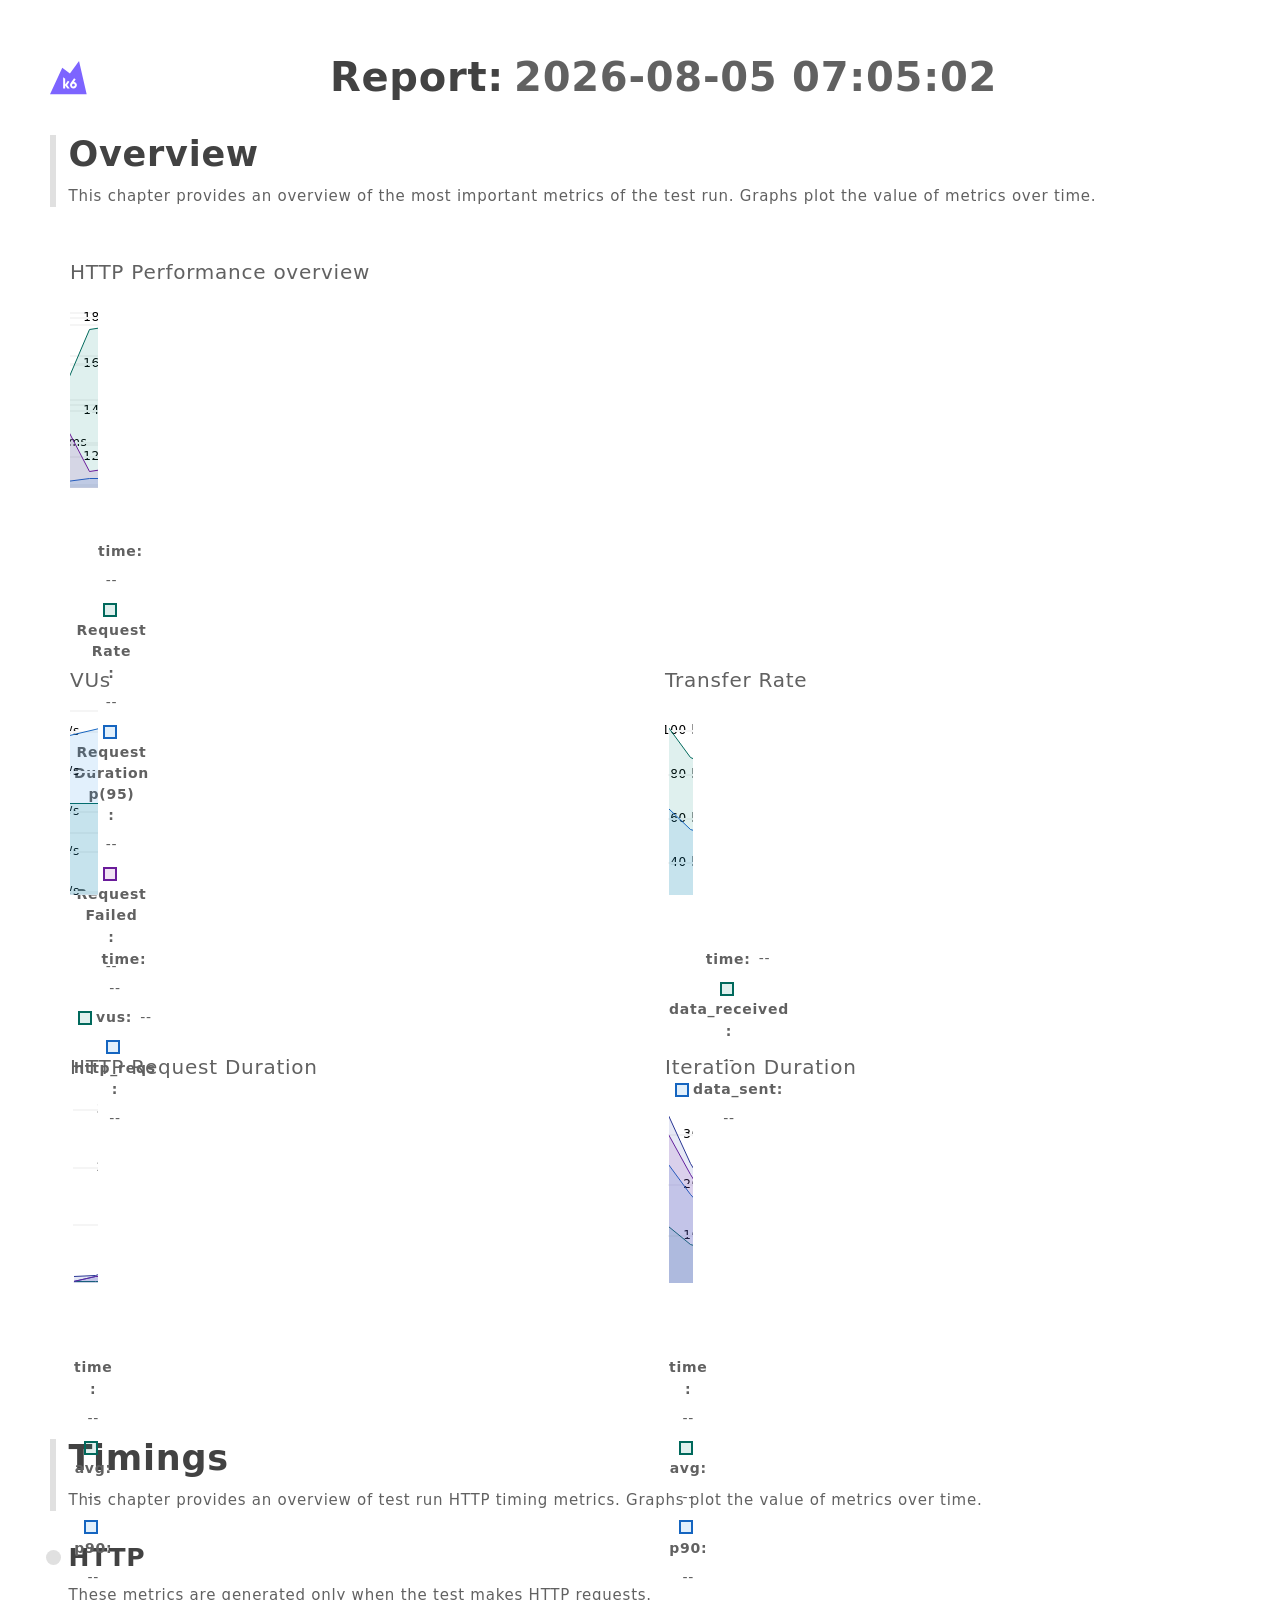
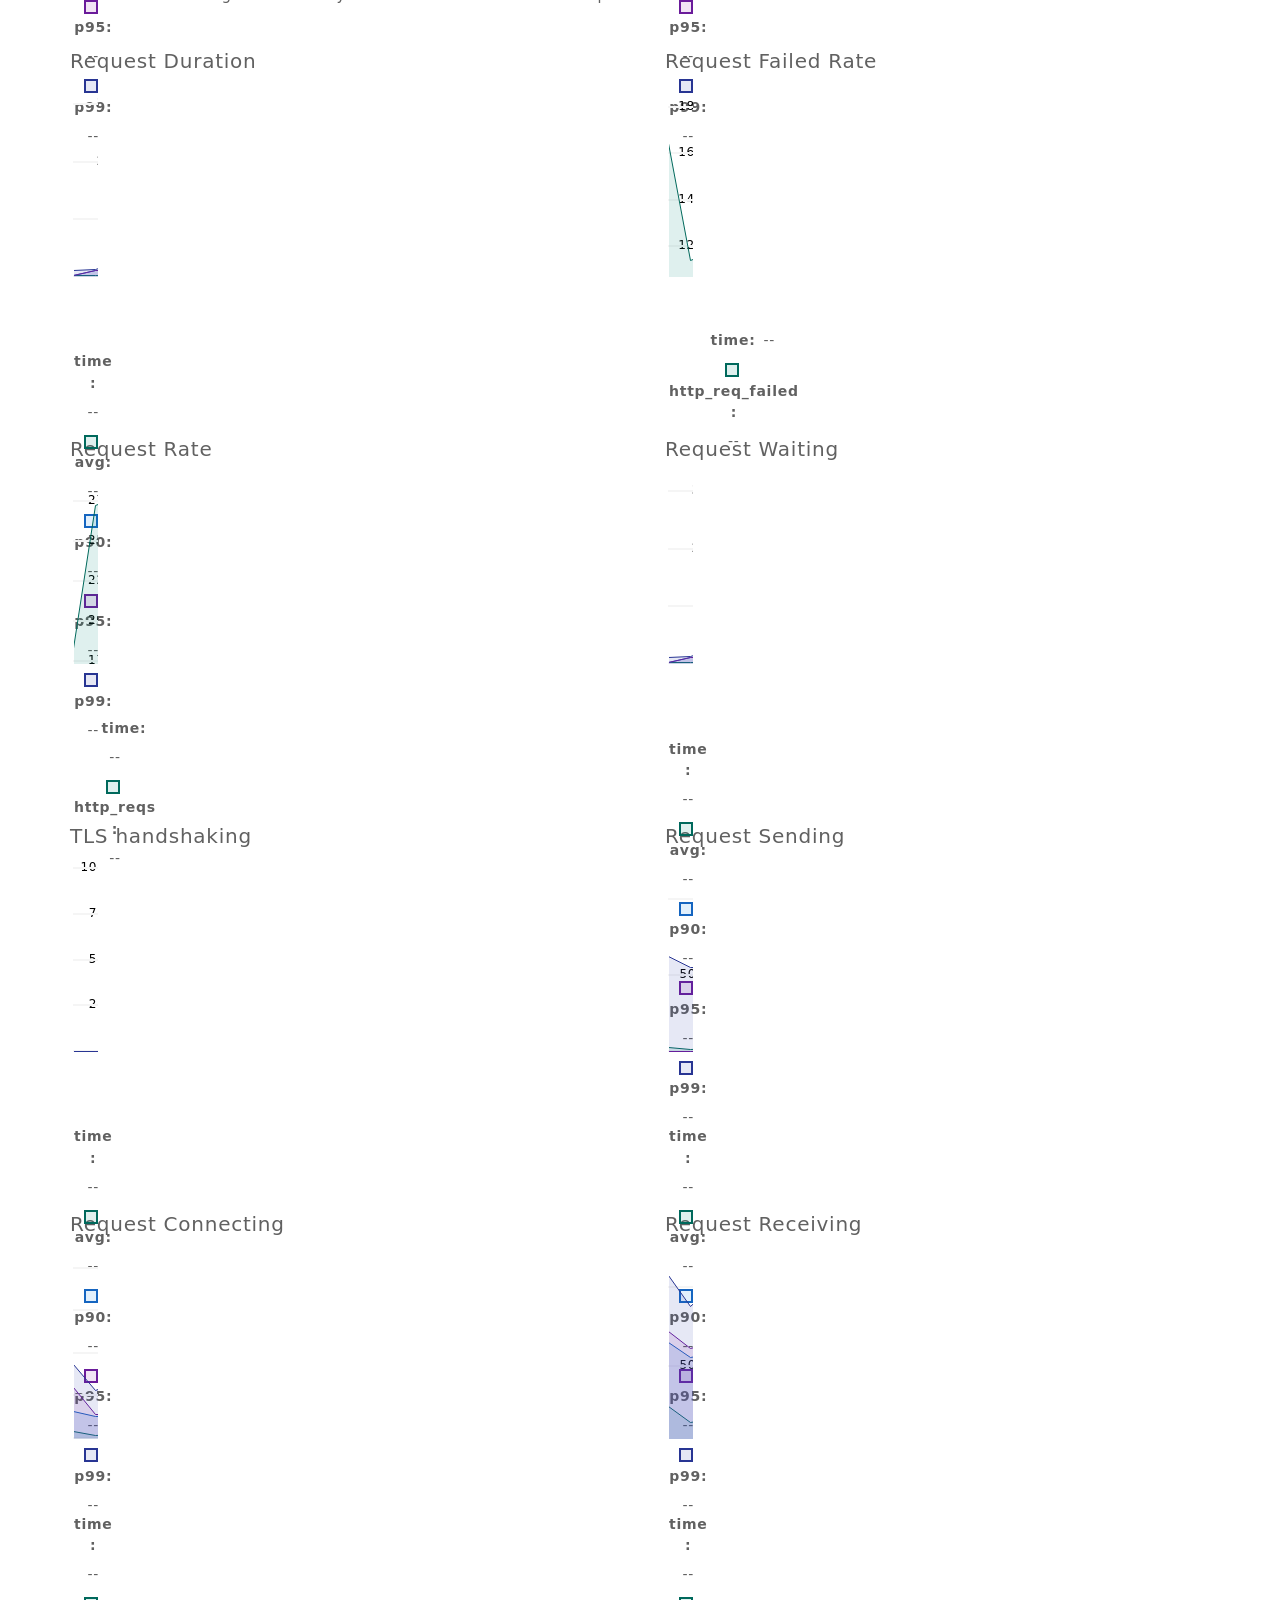
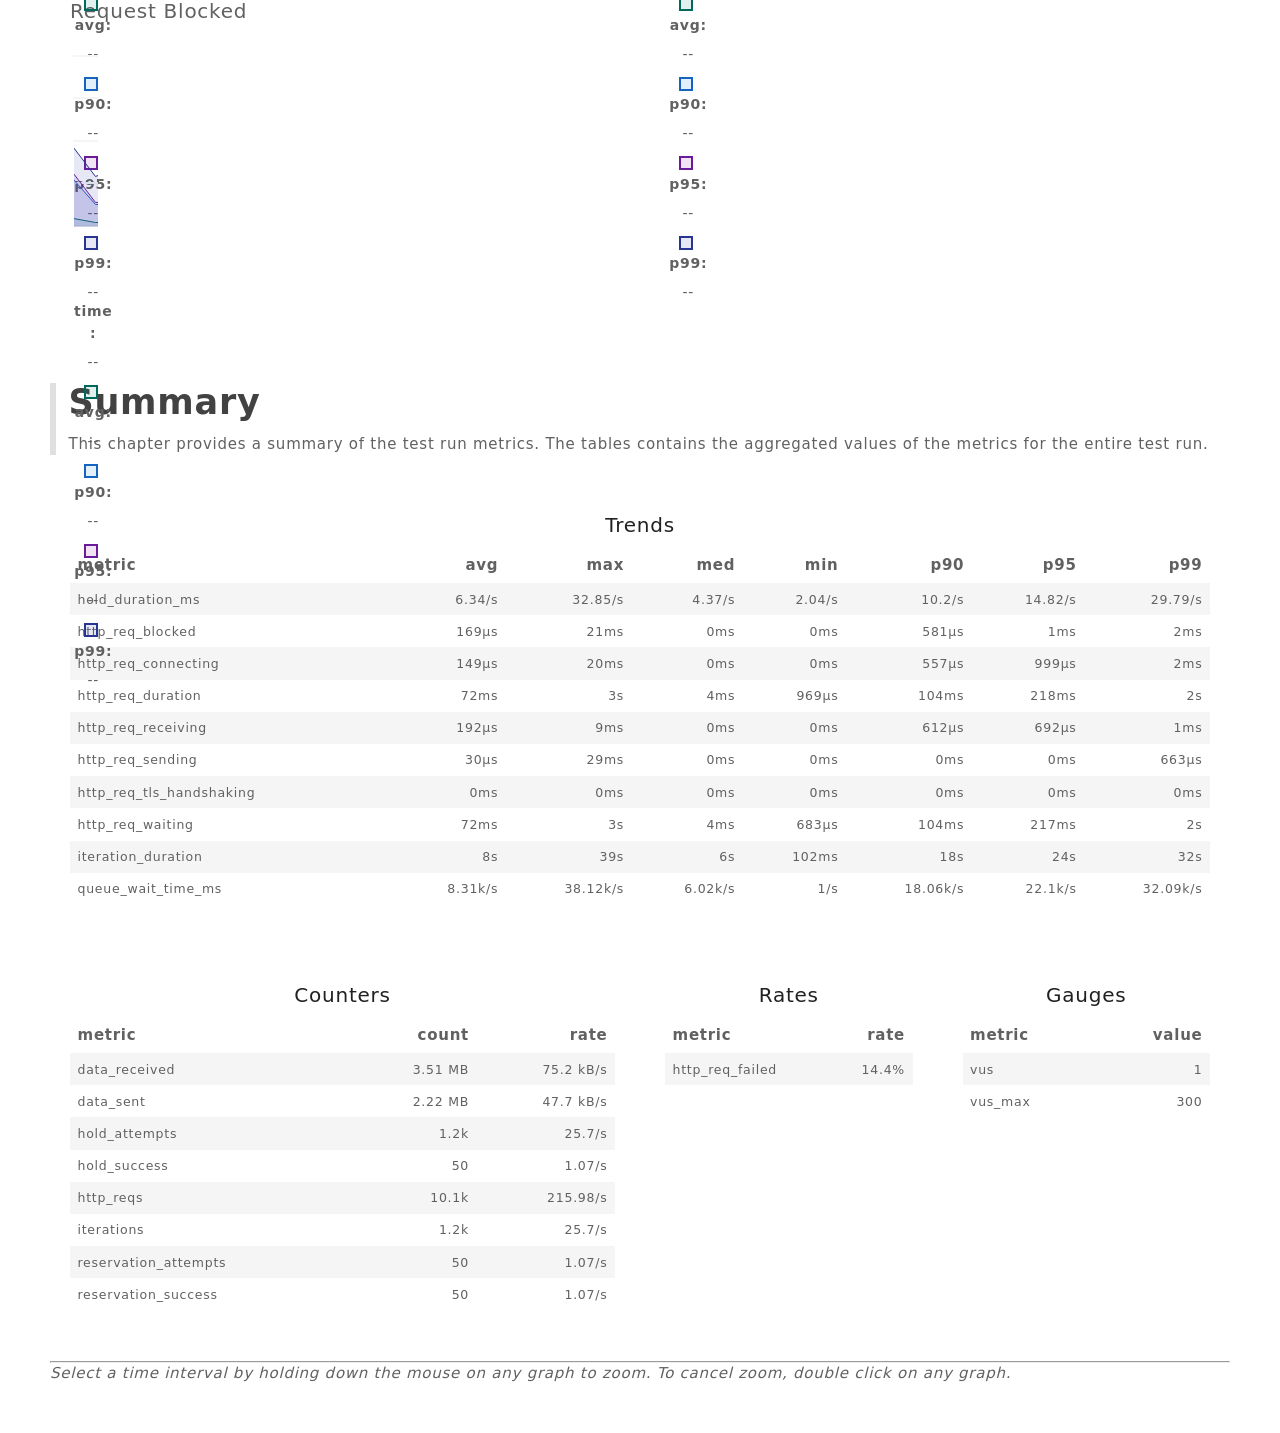
<file: report-after.html>
<!doctype html>
<html lang="en">
  <head>
    <meta charset="UTF-8" />
    <link
      rel="icon"
      type="image/svg+xml"
      href="[data-uri]" />
    <meta name="viewport" content="width=device-width, initial-scale=1.0" />
    <title>k6 report</title>
    <script type="module" crossorigin>(function(){const t=document.createElement("link").relList;if(t&&t.supports&&t.supports("modulepreload"))return;for(const l of document.querySelectorAll('link[rel="modulepreload"]'))r(l);new MutationObserver(l=>{for(const i of l)if(i.type==="childList")for(const a of i.addedNodes)a.tagName==="LINK"&&a.rel==="modulepreload"&&r(a)}).observe(document,{childList:!0,subtree:!0});function n(l){const i={};return l.integrity&&(i.integrity=l.integrity),l.referrerPolicy&&(i.referrerPolicy=l.referrerPolicy),l.crossOrigin==="use-credentials"?i.credentials="include":l.crossOrigin==="anonymous"?i.credentials="omit":i.credentials="same-origin",i}function r(l){if(l.ep)return;l.ep=!0;const i=n(l);fetch(l.href,i)}})();var Ar,ae,zo,pn,xs,Vo,Uo,Wo,hi,Yl,ql,Ko,Zr={},Jr=[],zu=/acit|ex(?:s|g|n|p|$)|rph|grid|ows|mnc|ntw|ine[ch]|zoo|^ord|itera/i,Mr=Array.isArray;function Kt(e,t){for(var n in t)e[n]=t[n];return e}function _i(e){e&&e.parentNode&&e.parentNode.removeChild(e)}function mt(e,t,n){var r,l,i,a={};for(i in t)i=="key"?r=t[i]:i=="ref"?l=t[i]:a[i]=t[i];if(arguments.length>2&&(a.children=arguments.length>3?Ar.call(arguments,2):n),typeof e=="function"&&e.defaultProps!=null)for(i in e.defaultProps)a[i]===void 0&&(a[i]=e.defaultProps[i]);return wr(e,a,r,l,null)}function wr(e,t,n,r,l){var i={type:e,props:t,key:n,ref:r,__k:null,__:null,__b:0,__e:null,__c:null,constructor:void 0,__v:l??++zo,__i:-1,__u:0};return l==null&&ae.vnode!=null&&ae.vnode(i),i}function Go(){return{current:null}}function $t(e){return e.children}function Bt(e,t){this.props=e,this.context=t}function Zn(e,t){if(t==null)return e.__?Zn(e.__,e.__i+1):null;for(var n;t<e.__k.length;t++)if((n=e.__k[t])!=null&&n.__e!=null)return n.__e;return typeof e.type=="function"?Zn(e):null}function Vu(e){if(e.__P&&e.__d){var t=e.__v,n=t.__e,r=[],l=[],i=Kt({},t);i.__v=t.__v+1,ae.vnode&&ae.vnode(i),pi(e.__P,i,t,e.__n,e.__P.namespaceURI,32&t.__u?[n]:null,r,n??Zn(t),!!(32&t.__u),l),i.__v=t.__v,i.__.__k[i.__i]=i,Jo(r,i,l),t.__e=t.__=null,i.__e!=n&&Yo(i)}}function Yo(e){if((e=e.__)!=null&&e.__c!=null)return e.__e=e.__c.base=null,e.__k.some(function(t){if(t!=null&&t.__e!=null)return e.__e=e.__c.base=t.__e}),Yo(e)}function Zl(e){(!e.__d&&(e.__d=!0)&&pn.push(e)&&!Qr.__r++||xs!=ae.debounceRendering)&&((xs=ae.debounceRendering)||Vo)(Qr)}function Qr(){try{for(var e,t=1;pn.length;)pn.length>t&&pn.sort(Uo),e=pn.shift(),t=pn.length,Vu(e)}finally{pn.length=Qr.__r=0}}function qo(e,t,n,r,l,i,a,_,p,o,h){var c,m,y,b,E,T,M,S=r&&r.__k||Jr,L=t.length;for(p=Uu(n,t,S,p,L),c=0;c<L;c++)(y=n.__k[c])!=null&&(m=y.__i!=-1&&S[y.__i]||Zr,y.__i=c,T=pi(e,y,m,l,i,a,_,p,o,h),b=y.__e,y.ref&&m.ref!=y.ref&&(m.ref&&di(m.ref,null,y),h.push(y.ref,y.__c||b,y)),E==null&&b!=null&&(E=b),(M=!!(4&y.__u))||m.__k===y.__k?p=Zo(y,p,e,M):typeof y.type=="function"&&T!==void 0?p=T:b&&(p=b.nextSibling),y.__u&=-7);return n.__e=E,p}function Uu(e,t,n,r,l){var i,a,_,p,o,h=n.length,c=h,m=0;for(e.__k=new Array(l),i=0;i<l;i++)(a=t[i])!=null&&typeof a!="boolean"&&typeof a!="function"?(typeof a=="string"||typeof a=="number"||typeof a=="bigint"||a.constructor==String?a=e.__k[i]=wr(null,a,null,null,null):Mr(a)?a=e.__k[i]=wr($t,{children:a},null,null,null):a.constructor===void 0&&a.__b>0?a=e.__k[i]=wr(a.type,a.props,a.key,a.ref?a.ref:null,a.__v):e.__k[i]=a,p=i+m,a.__=e,a.__b=e.__b+1,_=null,(o=a.__i=Wu(a,n,p,c))!=-1&&(c--,(_=n[o])&&(_.__u|=2)),_==null||_.__v==null?(o==-1&&(l>h?m--:l<h&&m++),typeof a.type!="function"&&(a.__u|=4)):o!=p&&(o==p-1?m--:o==p+1?m++:(o>p?m--:m++,a.__u|=4))):e.__k[i]=null;if(c)for(i=0;i<h;i++)(_=n[i])!=null&&(2&_.__u)==0&&(_.__e==r&&(r=Zn(_)),Xo(_,_));return r}function Zo(e,t,n,r){var l,i;if(typeof e.type=="function"){for(l=e.__k,i=0;l&&i<l.length;i++)l[i]&&(l[i].__=e,t=Zo(l[i],t,n,r));return t}e.__e!=t&&(r&&(t&&e.type&&!t.parentNode&&(t=Zn(e)),n.insertBefore(e.__e,t||null)),t=e.__e);do t=t&&t.nextSibling;while(t!=null&&t.nodeType==8);return t}function en(e,t){return t=t||[],e==null||typeof e=="boolean"||(Mr(e)?e.some(function(n){en(n,t)}):t.push(e)),t}function Wu(e,t,n,r){var l,i,a,_=e.key,p=e.type,o=t[n],h=o!=null&&(2&o.__u)==0;if(o===null&&_==null||h&&_==o.key&&p==o.type)return n;if(r>(h?1:0)){for(l=n-1,i=n+1;l>=0||i<t.length;)if((o=t[a=l>=0?l--:i++])!=null&&(2&o.__u)==0&&_==o.key&&p==o.type)return a}return-1}function Ss(e,t,n){t[0]=="-"?e.setProperty(t,n??""):e[t]=n==null?"":typeof n!="number"||zu.test(t)?n:n+"px"}function jr(e,t,n,r,l){var i,a;e:if(t=="style")if(typeof n=="string")e.style.cssText=n;else{if(typeof r=="string"&&(e.style.cssText=r=""),r)for(t in r)n&&t in n||Ss(e.style,t,"");if(n)for(t in n)r&&n[t]==r[t]||Ss(e.style,t,n[t])}else if(t[0]=="o"&&t[1]=="n")i=t!=(t=t.replace(Wo,"$1")),a=t.toLowerCase(),t=a in e||t=="onFocusOut"||t=="onFocusIn"?a.slice(2):t.slice(2),e.l||(e.l={}),e.l[t+i]=n,n?r?n.u=r.u:(n.u=hi,e.addEventListener(t,i?ql:Yl,i)):e.removeEventListener(t,i?ql:Yl,i);else{if(l=="http://www.w3.org/2000/svg")t=t.replace(/xlink(H|:h)/,"h").replace(/sName$/,"s");else if(t!="width"&&t!="height"&&t!="href"&&t!="list"&&t!="form"&&t!="tabIndex"&&t!="download"&&t!="rowSpan"&&t!="colSpan"&&t!="role"&&t!="popover"&&t in e)try{e[t]=n??"";break e}catch{}typeof n=="function"||(n==null||n===!1&&t[4]!="-"?e.removeAttribute(t):e.setAttribute(t,t=="popover"&&n==1?"":n))}}function ks(e){return function(t){if(this.l){var n=this.l[t.type+e];if(t.t==null)t.t=hi++;else if(t.t<n.u)return;return n(ae.event?ae.event(t):t)}}}function pi(e,t,n,r,l,i,a,_,p,o){var h,c,m,y,b,E,T,M,S,L,C,$,O,I,z,B=t.type;if(t.constructor!==void 0)return null;128&n.__u&&(p=!!(32&n.__u),i=[_=t.__e=n.__e]),(h=ae.__b)&&h(t);e:if(typeof B=="function")try{if(M=t.props,S=B.prototype&&B.prototype.render,L=(h=B.contextType)&&r[h.__c],C=h?L?L.props.value:h.__:r,n.__c?T=(c=t.__c=n.__c).__=c.__E:(S?t.__c=c=new B(M,C):(t.__c=c=new Bt(M,C),c.constructor=B,c.render=Gu),L&&L.sub(c),c.state||(c.state={}),c.__n=r,m=c.__d=!0,c.__h=[],c._sb=[]),S&&c.__s==null&&(c.__s=c.state),S&&B.getDerivedStateFromProps!=null&&(c.__s==c.state&&(c.__s=Kt({},c.__s)),Kt(c.__s,B.getDerivedStateFromProps(M,c.__s))),y=c.props,b=c.state,c.__v=t,m)S&&B.getDerivedStateFromProps==null&&c.componentWillMount!=null&&c.componentWillMount(),S&&c.componentDidMount!=null&&c.__h.push(c.componentDidMount);else{if(S&&B.getDerivedStateFromProps==null&&M!==y&&c.componentWillReceiveProps!=null&&c.componentWillReceiveProps(M,C),t.__v==n.__v||!c.__e&&c.shouldComponentUpdate!=null&&c.shouldComponentUpdate(M,c.__s,C)===!1){t.__v!=n.__v&&(c.props=M,c.state=c.__s,c.__d=!1),t.__e=n.__e,t.__k=n.__k,t.__k.some(function(j){j&&(j.__=t)}),Jr.push.apply(c.__h,c._sb),c._sb=[],c.__h.length&&a.push(c);break e}c.componentWillUpdate!=null&&c.componentWillUpdate(M,c.__s,C),S&&c.componentDidUpdate!=null&&c.__h.push(function(){c.componentDidUpdate(y,b,E)})}if(c.context=C,c.props=M,c.__P=e,c.__e=!1,$=ae.__r,O=0,S)c.state=c.__s,c.__d=!1,$&&$(t),h=c.render(c.props,c.state,c.context),Jr.push.apply(c.__h,c._sb),c._sb=[];else do c.__d=!1,$&&$(t),h=c.render(c.props,c.state,c.context),c.state=c.__s;while(c.__d&&++O<25);c.state=c.__s,c.getChildContext!=null&&(r=Kt(Kt({},r),c.getChildContext())),S&&!m&&c.getSnapshotBeforeUpdate!=null&&(E=c.getSnapshotBeforeUpdate(y,b)),I=h!=null&&h.type===$t&&h.key==null?Qo(h.props.children):h,_=qo(e,Mr(I)?I:[I],t,n,r,l,i,a,_,p,o),c.base=t.__e,t.__u&=-161,c.__h.length&&a.push(c),T&&(c.__E=c.__=null)}catch(j){if(t.__v=null,p||i!=null)if(j.then){for(t.__u|=p?160:128;_&&_.nodeType==8&&_.nextSibling;)_=_.nextSibling;i[i.indexOf(_)]=null,t.__e=_}else{for(z=i.length;z--;)_i(i[z]);Jl(t)}else t.__e=n.__e,t.__k=n.__k,j.then||Jl(t);ae.__e(j,t,n)}else i==null&&t.__v==n.__v?(t.__k=n.__k,t.__e=n.__e):_=t.__e=Ku(n.__e,t,n,r,l,i,a,p,o);return(h=ae.diffed)&&h(t),128&t.__u?void 0:_}function Jl(e){e&&(e.__c&&(e.__c.__e=!0),e.__k&&e.__k.some(Jl))}function Jo(e,t,n){for(var r=0;r<n.length;r++)di(n[r],n[++r],n[++r]);ae.__c&&ae.__c(t,e),e.some(function(l){try{e=l.__h,l.__h=[],e.some(function(i){i.call(l)})}catch(i){ae.__e(i,l.__v)}})}function Qo(e){return typeof e!="object"||e==null||e.__b>0?e:Mr(e)?e.map(Qo):Kt({},e)}function Ku(e,t,n,r,l,i,a,_,p){var o,h,c,m,y,b,E,T=n.props||Zr,M=t.props,S=t.type;if(S=="svg"?l="http://www.w3.org/2000/svg":S=="math"?l="http://www.w3.org/1998/Math/MathML":l||(l="http://www.w3.org/1999/xhtml"),i!=null){for(o=0;o<i.length;o++)if((y=i[o])&&"setAttribute"in y==!!S&&(S?y.localName==S:y.nodeType==3)){e=y,i[o]=null;break}}if(e==null){if(S==null)return document.createTextNode(M);e=document.createElementNS(l,S,M.is&&M),_&&(ae.__m&&ae.__m(t,i),_=!1),i=null}if(S==null)T===M||_&&e.data==M||(e.data=M);else{if(i=i&&Ar.call(e.childNodes),!_&&i!=null)for(T={},o=0;o<e.attributes.length;o++)T[(y=e.attributes[o]).name]=y.value;for(o in T)y=T[o],o=="dangerouslySetInnerHTML"?c=y:o=="children"||o in M||o=="value"&&"defaultValue"in M||o=="checked"&&"defaultChecked"in M||jr(e,o,null,y,l);for(o in M)y=M[o],o=="children"?m=y:o=="dangerouslySetInnerHTML"?h=y:o=="value"?b=y:o=="checked"?E=y:_&&typeof y!="function"||T[o]===y||jr(e,o,y,T[o],l);if(h)_||c&&(h.__html==c.__html||h.__html==e.innerHTML)||(e.innerHTML=h.__html),t.__k=[];else if(c&&(e.innerHTML=""),qo(t.type=="template"?e.content:e,Mr(m)?m:[m],t,n,r,S=="foreignObject"?"http://www.w3.org/1999/xhtml":l,i,a,i?i[0]:n.__k&&Zn(n,0),_,p),i!=null)for(o=i.length;o--;)_i(i[o]);_||(o="value",S=="progress"&&b==null?e.removeAttribute("value"):b!=null&&(b!==e[o]||S=="progress"&&!b||S=="option"&&b!=T[o])&&jr(e,o,b,T[o],l),o="checked",E!=null&&E!=e[o]&&jr(e,o,E,T[o],l))}return e}function di(e,t,n){try{if(typeof e=="function"){var r=typeof e.__u=="function";r&&e.__u(),r&&t==null||(e.__u=e(t))}else e.current=t}catch(l){ae.__e(l,n)}}function Xo(e,t,n){var r,l;if(ae.unmount&&ae.unmount(e),(r=e.ref)&&(r.current&&r.current!=e.__e||di(r,null,t)),(r=e.__c)!=null){if(r.componentWillUnmount)try{r.componentWillUnmount()}catch(i){ae.__e(i,t)}r.base=r.__P=null}if(r=e.__k)for(l=0;l<r.length;l++)r[l]&&Xo(r[l],t,n||typeof e.type!="function");n||_i(e.__e),e.__c=e.__=e.__e=void 0}function Gu(e,t,n){return this.constructor(e,n)}function Jn(e,t,n){var r,l,i,a;t==document&&(t=document.documentElement),ae.__&&ae.__(e,t),l=(r=typeof n=="function")?null:n&&n.__k||t.__k,i=[],a=[],pi(t,e=(!r&&n||t).__k=mt($t,null,[e]),l||Zr,Zr,t.namespaceURI,!r&&n?[n]:l?null:t.firstChild?Ar.call(t.childNodes):null,i,!r&&n?n:l?l.__e:t.firstChild,r,a),Jo(i,e,a)}function ea(e,t){Jn(e,t,ea)}function Yu(e,t,n){var r,l,i,a,_=Kt({},e.props);for(i in e.type&&e.type.defaultProps&&(a=e.type.defaultProps),t)i=="key"?r=t[i]:i=="ref"?l=t[i]:_[i]=t[i]===void 0&&a!=null?a[i]:t[i];return arguments.length>2&&(_.children=arguments.length>3?Ar.call(arguments,2):n),wr(e.type,_,r||e.key,l||e.ref,null)}function ta(e){function t(n){var r,l;return this.getChildContext||(r=new Set,(l={})[t.__c]=this,this.getChildContext=function(){return l},this.componentWillUnmount=function(){r=null},this.shouldComponentUpdate=function(i){this.props.value!=i.value&&r.forEach(function(a){a.__e=!0,Zl(a)})},this.sub=function(i){r.add(i);var a=i.componentWillUnmount;i.componentWillUnmount=function(){r&&r.delete(i),a&&a.call(i)}}),n.children}return t.__c="__cC"+Ko++,t.__=e,t.Provider=t.__l=(t.Consumer=function(n,r){return n.children(r)}).contextType=t,t}Ar=Jr.slice,ae={__e:function(e,t,n,r){for(var l,i,a;t=t.__;)if((l=t.__c)&&!l.__)try{if((i=l.constructor)&&i.getDerivedStateFromError!=null&&(l.setState(i.getDerivedStateFromError(e)),a=l.__d),l.componentDidCatch!=null&&(l.componentDidCatch(e,r||{}),a=l.__d),a)return l.__E=l}catch(_){e=_}throw e}},zo=0,Bt.prototype.setState=function(e,t){var n;n=this.__s!=null&&this.__s!=this.state?this.__s:this.__s=Kt({},this.state),typeof e=="function"&&(e=e(Kt({},n),this.props)),e&&Kt(n,e),e!=null&&this.__v&&(t&&this._sb.push(t),Zl(this))},Bt.prototype.forceUpdate=function(e){this.__v&&(this.__e=!0,e&&this.__h.push(e),Zl(this))},Bt.prototype.render=$t,pn=[],Vo=typeof Promise=="function"?Promise.prototype.then.bind(Promise.resolve()):setTimeout,Uo=function(e,t){return e.__v.__b-t.__v.__b},Qr.__r=0,Wo=/(PointerCapture)$|Capture$/i,hi=0,Yl=ks(!1),ql=ks(!0),Ko=0;var qu=0;function ne(e,t,n,r,l,i){t||(t={});var a,_,p=t;if("ref"in p)for(_ in p={},t)_=="ref"?a=t[_]:p[_]=t[_];var o={type:e,props:p,key:n,ref:a,__k:null,__:null,__b:0,__e:null,__c:null,constructor:void 0,__v:--qu,__i:-1,__u:0,__source:l,__self:i};if(typeof e=="function"&&(a=e.defaultProps))for(_ in a)p[_]===void 0&&(p[_]=a[_]);return ae.vnode&&ae.vnode(o),o}function mi(e){return e&&e.__esModule&&Object.prototype.hasOwnProperty.call(e,"default")?e.default:e}function na(e){if(Object.prototype.hasOwnProperty.call(e,"__esModule"))return e;var t=e.default;if(typeof t=="function"){var n=function r(){var l=!1;try{l=this instanceof r}catch{}return l?Reflect.construct(t,arguments,this.constructor):t.apply(this,arguments)};n.prototype=t.prototype}else n={};return Object.defineProperty(n,"__esModule",{value:!0}),Object.keys(e).forEach(function(r){var l=Object.getOwnPropertyDescriptor(e,r);Object.defineProperty(n,r,l.get?l:{enumerable:!0,get:function(){return e[r]}})}),n}var Fl={},Es;function Zu(){return Es||(Es=1,(function(e){(function(t){function n(f){return f!==null?Object.prototype.toString.call(f)==="[object Array]":!1}function r(f){return f!==null?Object.prototype.toString.call(f)==="[object Object]":!1}function l(f,g){if(f===g)return!0;var x=Object.prototype.toString.call(f);if(x!==Object.prototype.toString.call(g))return!1;if(n(f)===!0){if(f.length!==g.length)return!1;for(var A=0;A<f.length;A++)if(l(f[A],g[A])===!1)return!1;return!0}if(r(f)===!0){var N={};for(var V in f)if(hasOwnProperty.call(f,V)){if(l(f[V],g[V])===!1)return!1;N[V]=!0}for(var ee in g)if(hasOwnProperty.call(g,ee)&&N[ee]!==!0)return!1;return!0}return!1}function i(f){if(f===""||f===!1||f===null)return!0;if(n(f)&&f.length===0)return!0;if(r(f)){for(var g in f)if(f.hasOwnProperty(g))return!1;return!0}else return!1}function a(f){for(var g=Object.keys(f),x=[],A=0;A<g.length;A++)x.push(f[g[A]]);return x}var _;typeof String.prototype.trimLeft=="function"?_=function(f){return f.trimLeft()}:_=function(f){return f.match(/^\s*(.*)/)[1]};var p=0,o=1,h=2,c=3,m=4,y=5,b=6,E=7,T=8,M=9,S={0:"number",1:"any",2:"string",3:"array",4:"object",5:"boolean",6:"expression",7:"null",8:"Array<number>",9:"Array<string>"},L="EOF",C="UnquotedIdentifier",$="QuotedIdentifier",O="Rbracket",I="Rparen",z="Comma",B="Colon",j="Rbrace",R="Number",Q="Current",H="Expref",J="Pipe",G="Or",le="And",Y="EQ",We="GT",Se="LT",fe="GTE",de="LTE",ue="NE",q="Flatten",Te="Star",$e="Filter",be="Dot",pe="Not",rt="Lbrace",je="Lbracket",ke="Lparen",ht="Literal",kt={".":be,"*":Te,",":z,":":B,"{":rt,"}":j,"]":O,"(":ke,")":I,"@":Q},_t={"<":!0,">":!0,"=":!0,"!":!0},jt={" ":!0,"	":!0,"\n":!0};function ln(f){return f>="a"&&f<="z"||f>="A"&&f<="Z"||f==="_"}function Gt(f){return f>="0"&&f<="9"||f==="-"}function vn(f){return f>="a"&&f<="z"||f>="A"&&f<="Z"||f>="0"&&f<="9"||f==="_"}function sn(){}sn.prototype={tokenize:function(f){var g=[];this._current=0;for(var x,A,N;this._current<f.length;)if(ln(f[this._current]))x=this._current,A=this._consumeUnquotedIdentifier(f),g.push({type:C,value:A,start:x});else if(kt[f[this._current]]!==void 0)g.push({type:kt[f[this._current]],value:f[this._current],start:this._current}),this._current++;else if(Gt(f[this._current]))N=this._consumeNumber(f),g.push(N);else if(f[this._current]==="[")N=this._consumeLBracket(f),g.push(N);else if(f[this._current]==='"')x=this._current,A=this._consumeQuotedIdentifier(f),g.push({type:$,value:A,start:x});else if(f[this._current]==="'")x=this._current,A=this._consumeRawStringLiteral(f),g.push({type:ht,value:A,start:x});else if(f[this._current]==="`"){x=this._current;var V=this._consumeLiteral(f);g.push({type:ht,value:V,start:x})}else if(_t[f[this._current]]!==void 0)g.push(this._consumeOperator(f));else if(jt[f[this._current]]!==void 0)this._current++;else if(f[this._current]==="&")x=this._current,this._current++,f[this._current]==="&"?(this._current++,g.push({type:le,value:"&&",start:x})):g.push({type:H,value:"&",start:x});else if(f[this._current]==="|")x=this._current,this._current++,f[this._current]==="|"?(this._current++,g.push({type:G,value:"||",start:x})):g.push({type:J,value:"|",start:x});else{var ee=new Error("Unknown character:"+f[this._current]);throw ee.name="LexerError",ee}return g},_consumeUnquotedIdentifier:function(f){var g=this._current;for(this._current++;this._current<f.length&&vn(f[this._current]);)this._current++;return f.slice(g,this._current)},_consumeQuotedIdentifier:function(f){var g=this._current;this._current++;for(var x=f.length;f[this._current]!=='"'&&this._current<x;){var A=this._current;f[A]==="\\"&&(f[A+1]==="\\"||f[A+1]==='"')?A+=2:A++,this._current=A}return this._current++,JSON.parse(f.slice(g,this._current))},_consumeRawStringLiteral:function(f){var g=this._current;this._current++;for(var x=f.length;f[this._current]!=="'"&&this._current<x;){var A=this._current;f[A]==="\\"&&(f[A+1]==="\\"||f[A+1]==="'")?A+=2:A++,this._current=A}this._current++;var N=f.slice(g+1,this._current-1);return N.replace("\\'","'")},_consumeNumber:function(f){var g=this._current;this._current++;for(var x=f.length;Gt(f[this._current])&&this._current<x;)this._current++;var A=parseInt(f.slice(g,this._current));return{type:R,value:A,start:g}},_consumeLBracket:function(f){var g=this._current;return this._current++,f[this._current]==="?"?(this._current++,{type:$e,value:"[?",start:g}):f[this._current]==="]"?(this._current++,{type:q,value:"[]",start:g}):{type:je,value:"[",start:g}},_consumeOperator:function(f){var g=this._current,x=f[g];if(this._current++,x==="!")return f[this._current]==="="?(this._current++,{type:ue,value:"!=",start:g}):{type:pe,value:"!",start:g};if(x==="<")return f[this._current]==="="?(this._current++,{type:de,value:"<=",start:g}):{type:Se,value:"<",start:g};if(x===">")return f[this._current]==="="?(this._current++,{type:fe,value:">=",start:g}):{type:We,value:">",start:g};if(x==="="&&f[this._current]==="=")return this._current++,{type:Y,value:"==",start:g}},_consumeLiteral:function(f){this._current++;for(var g=this._current,x=f.length,A;f[this._current]!=="`"&&this._current<x;){var N=this._current;f[N]==="\\"&&(f[N+1]==="\\"||f[N+1]==="`")?N+=2:N++,this._current=N}var V=_(f.slice(g,this._current));return V=V.replace("\\`","`"),this._looksLikeJSON(V)?A=JSON.parse(V):A=JSON.parse('"'+V+'"'),this._current++,A},_looksLikeJSON:function(f){var g='[{"',x=["true","false","null"],A="-0123456789";if(f==="")return!1;if(g.indexOf(f[0])>=0)return!0;if(x.indexOf(f)>=0)return!0;if(A.indexOf(f[0])>=0)try{return JSON.parse(f),!0}catch{return!1}else return!1}};var re={};re[L]=0,re[C]=0,re[$]=0,re[O]=0,re[I]=0,re[z]=0,re[j]=0,re[R]=0,re[Q]=0,re[H]=0,re[J]=1,re[G]=2,re[le]=3,re[Y]=5,re[We]=5,re[Se]=5,re[fe]=5,re[de]=5,re[ue]=5,re[q]=9,re[Te]=20,re[$e]=21,re[be]=40,re[pe]=45,re[rt]=50,re[je]=55,re[ke]=60;function Ke(){}Ke.prototype={parse:function(f){this._loadTokens(f),this.index=0;var g=this.expression(0);if(this._lookahead(0)!==L){var x=this._lookaheadToken(0),A=new Error("Unexpected token type: "+x.type+", value: "+x.value);throw A.name="ParserError",A}return g},_loadTokens:function(f){var g=new sn,x=g.tokenize(f);x.push({type:L,value:"",start:f.length}),this.tokens=x},expression:function(f){var g=this._lookaheadToken(0);this._advance();for(var x=this.nud(g),A=this._lookahead(0);f<re[A];)this._advance(),x=this.led(A,x),A=this._lookahead(0);return x},_lookahead:function(f){return this.tokens[this.index+f].type},_lookaheadToken:function(f){return this.tokens[this.index+f]},_advance:function(){this.index++},nud:function(f){var g,x,A;switch(f.type){case ht:return{type:"Literal",value:f.value};case C:return{type:"Field",name:f.value};case $:var N={type:"Field",name:f.value};if(this._lookahead(0)===ke)throw new Error("Quoted identifier not allowed for function names.");return N;case pe:return x=this.expression(re.Not),{type:"NotExpression",children:[x]};case Te:return g={type:"Identity"},x=null,this._lookahead(0)===O?x={type:"Identity"}:x=this._parseProjectionRHS(re.Star),{type:"ValueProjection",children:[g,x]};case $e:return this.led(f.type,{type:"Identity"});case rt:return this._parseMultiselectHash();case q:return g={type:q,children:[{type:"Identity"}]},x=this._parseProjectionRHS(re.Flatten),{type:"Projection",children:[g,x]};case je:return this._lookahead(0)===R||this._lookahead(0)===B?(x=this._parseIndexExpression(),this._projectIfSlice({type:"Identity"},x)):this._lookahead(0)===Te&&this._lookahead(1)===O?(this._advance(),this._advance(),x=this._parseProjectionRHS(re.Star),{type:"Projection",children:[{type:"Identity"},x]}):this._parseMultiselectList();case Q:return{type:Q};case H:return A=this.expression(re.Expref),{type:"ExpressionReference",children:[A]};case ke:for(var V=[];this._lookahead(0)!==I;)this._lookahead(0)===Q?(A={type:Q},this._advance()):A=this.expression(0),V.push(A);return this._match(I),V[0];default:this._errorToken(f)}},led:function(f,g){var x;switch(f){case be:var A=re.Dot;return this._lookahead(0)!==Te?(x=this._parseDotRHS(A),{type:"Subexpression",children:[g,x]}):(this._advance(),x=this._parseProjectionRHS(A),{type:"ValueProjection",children:[g,x]});case J:return x=this.expression(re.Pipe),{type:J,children:[g,x]};case G:return x=this.expression(re.Or),{type:"OrExpression",children:[g,x]};case le:return x=this.expression(re.And),{type:"AndExpression",children:[g,x]};case ke:for(var N=g.name,V=[],ee,se;this._lookahead(0)!==I;)this._lookahead(0)===Q?(ee={type:Q},this._advance()):ee=this.expression(0),this._lookahead(0)===z&&this._match(z),V.push(ee);return this._match(I),se={type:"Function",name:N,children:V},se;case $e:var we=this.expression(0);return this._match(O),this._lookahead(0)===q?x={type:"Identity"}:x=this._parseProjectionRHS(re.Filter),{type:"FilterProjection",children:[g,x,we]};case q:var He={type:q,children:[g]},Le=this._parseProjectionRHS(re.Flatten);return{type:"Projection",children:[He,Le]};case Y:case ue:case We:case fe:case Se:case de:return this._parseComparator(g,f);case je:var te=this._lookaheadToken(0);return te.type===R||te.type===B?(x=this._parseIndexExpression(),this._projectIfSlice(g,x)):(this._match(Te),this._match(O),x=this._parseProjectionRHS(re.Star),{type:"Projection",children:[g,x]});default:this._errorToken(this._lookaheadToken(0))}},_match:function(f){if(this._lookahead(0)===f)this._advance();else{var g=this._lookaheadToken(0),x=new Error("Expected "+f+", got: "+g.type);throw x.name="ParserError",x}},_errorToken:function(f){var g=new Error("Invalid token ("+f.type+'): "'+f.value+'"');throw g.name="ParserError",g},_parseIndexExpression:function(){if(this._lookahead(0)===B||this._lookahead(1)===B)return this._parseSliceExpression();var f={type:"Index",value:this._lookaheadToken(0).value};return this._advance(),this._match(O),f},_projectIfSlice:function(f,g){var x={type:"IndexExpression",children:[f,g]};return g.type==="Slice"?{type:"Projection",children:[x,this._parseProjectionRHS(re.Star)]}:x},_parseSliceExpression:function(){for(var f=[null,null,null],g=0,x=this._lookahead(0);x!==O&&g<3;){if(x===B)g++,this._advance();else if(x===R)f[g]=this._lookaheadToken(0).value,this._advance();else{var A=this._lookahead(0),N=new Error("Syntax error, unexpected token: "+A.value+"("+A.type+")");throw N.name="Parsererror",N}x=this._lookahead(0)}return this._match(O),{type:"Slice",children:f}},_parseComparator:function(f,g){var x=this.expression(re[g]);return{type:"Comparator",name:g,children:[f,x]}},_parseDotRHS:function(f){var g=this._lookahead(0),x=[C,$,Te];if(x.indexOf(g)>=0)return this.expression(f);if(g===je)return this._match(je),this._parseMultiselectList();if(g===rt)return this._match(rt),this._parseMultiselectHash()},_parseProjectionRHS:function(f){var g;if(re[this._lookahead(0)]<10)g={type:"Identity"};else if(this._lookahead(0)===je)g=this.expression(f);else if(this._lookahead(0)===$e)g=this.expression(f);else if(this._lookahead(0)===be)this._match(be),g=this._parseDotRHS(f);else{var x=this._lookaheadToken(0),A=new Error("Sytanx error, unexpected token: "+x.value+"("+x.type+")");throw A.name="ParserError",A}return g},_parseMultiselectList:function(){for(var f=[];this._lookahead(0)!==O;){var g=this.expression(0);if(f.push(g),this._lookahead(0)===z&&(this._match(z),this._lookahead(0)===O))throw new Error("Unexpected token Rbracket")}return this._match(O),{type:"MultiSelectList",children:f}},_parseMultiselectHash:function(){for(var f=[],g=[C,$],x,A,N,V;;){if(x=this._lookaheadToken(0),g.indexOf(x.type)<0)throw new Error("Expecting an identifier token, got: "+x.type);if(A=x.value,this._advance(),this._match(B),N=this.expression(0),V={type:"KeyValuePair",name:A,value:N},f.push(V),this._lookahead(0)===z)this._match(z);else if(this._lookahead(0)===j){this._match(j);break}}return{type:"MultiSelectHash",children:f}}};function Yt(f){this.runtime=f}Yt.prototype={search:function(f,g){return this.visit(f,g)},visit:function(f,g){var x,A,N,V,ee,se,we,He,Le,te;switch(f.type){case"Field":return g!==null&&r(g)?(se=g[f.name],se===void 0?null:se):null;case"Subexpression":for(N=this.visit(f.children[0],g),te=1;te<f.children.length;te++)if(N=this.visit(f.children[1],N),N===null)return null;return N;case"IndexExpression":return we=this.visit(f.children[0],g),He=this.visit(f.children[1],we),He;case"Index":if(!n(g))return null;var st=f.value;return st<0&&(st=g.length+st),N=g[st],N===void 0&&(N=null),N;case"Slice":if(!n(g))return null;var Zt=f.children.slice(0),on=this.computeSliceParams(g.length,Zt),ot=on[0],On=on[1],Dn=on[2];if(N=[],Dn>0)for(te=ot;te<On;te+=Dn)N.push(g[te]);else for(te=ot;te>On;te+=Dn)N.push(g[te]);return N;case"Projection":var vt=this.visit(f.children[0],g);if(!n(vt))return null;for(Le=[],te=0;te<vt.length;te++)A=this.visit(f.children[1],vt[te]),A!==null&&Le.push(A);return Le;case"ValueProjection":if(vt=this.visit(f.children[0],g),!r(vt))return null;Le=[];var Cr=a(vt);for(te=0;te<Cr.length;te++)A=this.visit(f.children[1],Cr[te]),A!==null&&Le.push(A);return Le;case"FilterProjection":if(vt=this.visit(f.children[0],g),!n(vt))return null;var or=[],Or=[];for(te=0;te<vt.length;te++)x=this.visit(f.children[2],vt[te]),i(x)||or.push(vt[te]);for(var ar=0;ar<or.length;ar++)A=this.visit(f.children[1],or[ar]),A!==null&&Or.push(A);return Or;case"Comparator":switch(V=this.visit(f.children[0],g),ee=this.visit(f.children[1],g),f.name){case Y:N=l(V,ee);break;case ue:N=!l(V,ee);break;case We:N=V>ee;break;case fe:N=V>=ee;break;case Se:N=V<ee;break;case de:N=V<=ee;break;default:throw new Error("Unknown comparator: "+f.name)}return N;case q:var Ct=this.visit(f.children[0],g);if(!n(Ct))return null;var ze=[];for(te=0;te<Ct.length;te++)A=Ct[te],n(A)?ze.push.apply(ze,A):ze.push(A);return ze;case"Identity":return g;case"MultiSelectList":if(g===null)return null;for(Le=[],te=0;te<f.children.length;te++)Le.push(this.visit(f.children[te],g));return Le;case"MultiSelectHash":if(g===null)return null;Le={};var pt;for(te=0;te<f.children.length;te++)pt=f.children[te],Le[pt.name]=this.visit(pt.value,g);return Le;case"OrExpression":return x=this.visit(f.children[0],g),i(x)&&(x=this.visit(f.children[1],g)),x;case"AndExpression":return V=this.visit(f.children[0],g),i(V)===!0?V:this.visit(f.children[1],g);case"NotExpression":return V=this.visit(f.children[0],g),i(V);case"Literal":return f.value;case J:return we=this.visit(f.children[0],g),this.visit(f.children[1],we);case Q:return g;case"Function":var Jt=[];for(te=0;te<f.children.length;te++)Jt.push(this.visit(f.children[te],g));return this.runtime.callFunction(f.name,Jt);case"ExpressionReference":var Qt=f.children[0];return Qt.jmespathType=H,Qt;default:throw new Error("Unknown node type: "+f.type)}},computeSliceParams:function(f,g){var x=g[0],A=g[1],N=g[2],V=[null,null,null];if(N===null)N=1;else if(N===0){var ee=new Error("Invalid slice, step cannot be 0");throw ee.name="RuntimeError",ee}var se=N<0;return x===null?x=se?f-1:0:x=this.capSliceRange(f,x,N),A===null?A=se?-1:f:A=this.capSliceRange(f,A,N),V[0]=x,V[1]=A,V[2]=N,V},capSliceRange:function(f,g,x){return g<0?(g+=f,g<0&&(g=x<0?-1:0)):g>=f&&(g=x<0?f-1:f),g}};function Et(f){this._interpreter=f,this.functionTable={abs:{_func:this._functionAbs,_signature:[{types:[p]}]},avg:{_func:this._functionAvg,_signature:[{types:[T]}]},ceil:{_func:this._functionCeil,_signature:[{types:[p]}]},contains:{_func:this._functionContains,_signature:[{types:[h,c]},{types:[o]}]},ends_with:{_func:this._functionEndsWith,_signature:[{types:[h]},{types:[h]}]},floor:{_func:this._functionFloor,_signature:[{types:[p]}]},length:{_func:this._functionLength,_signature:[{types:[h,c,m]}]},map:{_func:this._functionMap,_signature:[{types:[b]},{types:[c]}]},max:{_func:this._functionMax,_signature:[{types:[T,M]}]},merge:{_func:this._functionMerge,_signature:[{types:[m],variadic:!0}]},max_by:{_func:this._functionMaxBy,_signature:[{types:[c]},{types:[b]}]},sum:{_func:this._functionSum,_signature:[{types:[T]}]},starts_with:{_func:this._functionStartsWith,_signature:[{types:[h]},{types:[h]}]},min:{_func:this._functionMin,_signature:[{types:[T,M]}]},min_by:{_func:this._functionMinBy,_signature:[{types:[c]},{types:[b]}]},type:{_func:this._functionType,_signature:[{types:[o]}]},keys:{_func:this._functionKeys,_signature:[{types:[m]}]},values:{_func:this._functionValues,_signature:[{types:[m]}]},sort:{_func:this._functionSort,_signature:[{types:[M,T]}]},sort_by:{_func:this._functionSortBy,_signature:[{types:[c]},{types:[b]}]},join:{_func:this._functionJoin,_signature:[{types:[h]},{types:[M]}]},reverse:{_func:this._functionReverse,_signature:[{types:[h,c]}]},to_array:{_func:this._functionToArray,_signature:[{types:[o]}]},to_string:{_func:this._functionToString,_signature:[{types:[o]}]},to_number:{_func:this._functionToNumber,_signature:[{types:[o]}]},not_null:{_func:this._functionNotNull,_signature:[{types:[o],variadic:!0}]}}}Et.prototype={callFunction:function(f,g){var x=this.functionTable[f];if(x===void 0)throw new Error("Unknown function: "+f+"()");return this._validateArgs(f,g,x._signature),x._func.call(this,g)},_validateArgs:function(f,g,x){var A;if(x[x.length-1].variadic){if(g.length<x.length)throw A=x.length===1?" argument":" arguments",new Error("ArgumentError: "+f+"() takes at least"+x.length+A+" but received "+g.length)}else if(g.length!==x.length)throw A=x.length===1?" argument":" arguments",new Error("ArgumentError: "+f+"() takes "+x.length+A+" but received "+g.length);for(var N,V,ee,se=0;se<x.length;se++){ee=!1,N=x[se].types,V=this._getTypeName(g[se]);for(var we=0;we<N.length;we++)if(this._typeMatches(V,N[we],g[se])){ee=!0;break}if(!ee){var He=N.map(function(Le){return S[Le]}).join(",");throw new Error("TypeError: "+f+"() expected argument "+(se+1)+" to be type "+He+" but received type "+S[V]+" instead.")}}},_typeMatches:function(f,g,x){if(g===o)return!0;if(g===M||g===T||g===c){if(g===c)return f===c;if(f===c){var A;g===T?A=p:g===M&&(A=h);for(var N=0;N<x.length;N++)if(!this._typeMatches(this._getTypeName(x[N]),A,x[N]))return!1;return!0}}else return f===g},_getTypeName:function(f){switch(Object.prototype.toString.call(f)){case"[object String]":return h;case"[object Number]":return p;case"[object Array]":return c;case"[object Boolean]":return y;case"[object Null]":return E;case"[object Object]":return f.jmespathType===H?b:m}},_functionStartsWith:function(f){return f[0].lastIndexOf(f[1])===0},_functionEndsWith:function(f){var g=f[0],x=f[1];return g.indexOf(x,g.length-x.length)!==-1},_functionReverse:function(f){var g=this._getTypeName(f[0]);if(g===h){for(var x=f[0],A="",N=x.length-1;N>=0;N--)A+=x[N];return A}else{var V=f[0].slice(0);return V.reverse(),V}},_functionAbs:function(f){return Math.abs(f[0])},_functionCeil:function(f){return Math.ceil(f[0])},_functionAvg:function(f){for(var g=0,x=f[0],A=0;A<x.length;A++)g+=x[A];return g/x.length},_functionContains:function(f){return f[0].indexOf(f[1])>=0},_functionFloor:function(f){return Math.floor(f[0])},_functionLength:function(f){return r(f[0])?Object.keys(f[0]).length:f[0].length},_functionMap:function(f){for(var g=[],x=this._interpreter,A=f[0],N=f[1],V=0;V<N.length;V++)g.push(x.visit(A,N[V]));return g},_functionMerge:function(f){for(var g={},x=0;x<f.length;x++){var A=f[x];for(var N in A)g[N]=A[N]}return g},_functionMax:function(f){if(f[0].length>0){var g=this._getTypeName(f[0][0]);if(g===p)return Math.max.apply(Math,f[0]);for(var x=f[0],A=x[0],N=1;N<x.length;N++)A.localeCompare(x[N])<0&&(A=x[N]);return A}else return null},_functionMin:function(f){if(f[0].length>0){var g=this._getTypeName(f[0][0]);if(g===p)return Math.min.apply(Math,f[0]);for(var x=f[0],A=x[0],N=1;N<x.length;N++)x[N].localeCompare(A)<0&&(A=x[N]);return A}else return null},_functionSum:function(f){for(var g=0,x=f[0],A=0;A<x.length;A++)g+=x[A];return g},_functionType:function(f){switch(this._getTypeName(f[0])){case p:return"number";case h:return"string";case c:return"array";case m:return"object";case y:return"boolean";case b:return"expref";case E:return"null"}},_functionKeys:function(f){return Object.keys(f[0])},_functionValues:function(f){for(var g=f[0],x=Object.keys(g),A=[],N=0;N<x.length;N++)A.push(g[x[N]]);return A},_functionJoin:function(f){var g=f[0],x=f[1];return x.join(g)},_functionToArray:function(f){return this._getTypeName(f[0])===c?f[0]:[f[0]]},_functionToString:function(f){return this._getTypeName(f[0])===h?f[0]:JSON.stringify(f[0])},_functionToNumber:function(f){var g=this._getTypeName(f[0]),x;return g===p?f[0]:g===h&&(x=+f[0],!isNaN(x))?x:null},_functionNotNull:function(f){for(var g=0;g<f.length;g++)if(this._getTypeName(f[g])!==E)return f[g];return null},_functionSort:function(f){var g=f[0].slice(0);return g.sort(),g},_functionSortBy:function(f){var g=f[0].slice(0);if(g.length===0)return g;var x=this._interpreter,A=f[1],N=this._getTypeName(x.visit(A,g[0]));if([p,h].indexOf(N)<0)throw new Error("TypeError");for(var V=this,ee=[],se=0;se<g.length;se++)ee.push([se,g[se]]);ee.sort(function(He,Le){var te=x.visit(A,He[1]),st=x.visit(A,Le[1]);if(V._getTypeName(te)!==N)throw new Error("TypeError: expected "+N+", received "+V._getTypeName(te));if(V._getTypeName(st)!==N)throw new Error("TypeError: expected "+N+", received "+V._getTypeName(st));return te>st?1:te<st?-1:He[0]-Le[0]});for(var we=0;we<ee.length;we++)g[we]=ee[we][1];return g},_functionMaxBy:function(f){for(var g=f[1],x=f[0],A=this.createKeyFunction(g,[p,h]),N=-1/0,V,ee,se=0;se<x.length;se++)ee=A(x[se]),ee>N&&(N=ee,V=x[se]);return V},_functionMinBy:function(f){for(var g=f[1],x=f[0],A=this.createKeyFunction(g,[p,h]),N=1/0,V,ee,se=0;se<x.length;se++)ee=A(x[se]),ee<N&&(N=ee,V=x[se]);return V},createKeyFunction:function(f,g){var x=this,A=this._interpreter,N=function(V){var ee=A.visit(f,V);if(g.indexOf(x._getTypeName(ee))<0){var se="TypeError: expected one of "+g+", received "+x._getTypeName(ee);throw new Error(se)}return ee};return N}};function qt(f){var g=new Ke,x=g.parse(f);return x}function ce(f){var g=new sn;return g.tokenize(f)}function W(f,g){var x=new Ke,A=new Et,N=new Yt(A);A._interpreter=N;var V=x.parse(g);return N.search(V,f)}t.tokenize=ce,t.compile=qt,t.search=W,t.strictDeepEqual=l})(e)})(Fl)),Fl}var Ju=Zu();const Ql=mi(Ju);var _n=(e=>(e.bytes="bytes",e.bps="bps",e.counter="counter",e.rps="rps",e.duration="duration",e.timestamp="timestamp",e.percent="percent",e.unknown="",e))(_n||{}),ra=class{name;aggregate;constructor(e){const[t,n]=e.split(".",2);this.aggregate=n,this.name=t}},Ts="time",vi=class{values;names;_aggregates;constructor({values:e={},names:t=[]}={}){this.values=e,this.names=t,this._aggregates={}}set aggregates(e){for(const t in e){const n=t;this._aggregates[n]=e[n].map(r=>r.replaceAll("(","").replaceAll(")",""))}}onEvent(e){for(const t in e)this.values[t]={...e[t],name:t};this.names=Object.keys(this.values),this.names.sort()}toAggregate(e){const t={};for(let n=0;n<e.length&&n<this.names.length;n++){const r=this.values[this.names[n]];if(!r)continue;const l={},i=r.type?this._aggregates[r.type]:[];for(let a=0;a<e[n].length&&a<i.length;a++)l[i[a]]=e[n][a];t[r.name]=l}return t}find(e){const t=new ra(e);return this.values[t.name]}unit(e,t){const n=this.find(e);if(!n||!t&&e!=Ts)return"";switch(n.type){case"counter":return n.contains==="data"?t=="count"?"bytes":"bps":t=="count"?"counter":"rps";case"rate":return n.contains==="data"?"bps":"percent";case"gauge":switch(n.contains){case"time":return n.name==Ts?"timestamp":"duration";case"data":return"bytes";default:return"counter"}case"trend":switch(n.contains){case"time":return"duration";case"data":return"bps";default:return"rps"}default:return""}}},Hr="time",zr=class{capacity;aggregate;metric;unit;empty;name;tags;group;values;constructor({length:e=0,capacity:t=1e4,values:n=new Array,aggregate:r="value",metric:l=void 0,unit:i="",name:a="",tags:_={},group:p=void 0}={}){this.values=e==0?n:new Array(e),this.capacity=t,this.aggregate=r,this.metric=l,this.unit=i,this.empty=this.values.length==0,this.name=a,this.tags=_,this.group=p,Object.defineProperty(this,r,{value:!0,configurable:!0,enumerable:!0,writable:!0})}hasTags(){return this.tags!=null&&Object.keys(this.tags).length!=0}formatTags(){if(!this.hasTags())return"";let e="{";for(const t in this.tags)e+=`${t}:${this.tags[t]}`;return e+="}",e}get legend(){let e=this.aggregate;return this.metric&&this.metric.type!="trend"&&this.name.length!=0&&(e=this.name+this.formatTags()),e}grow(e){this.values[e-1]=void 0}push(...e){let t=!1;if(e.forEach(n=>{this.values.push(n),this.empty=!1,this.values.length==this.capacity&&(this.values.shift(),t=!0)}),t){this.empty=!0;for(let n=0;n<this.values.length;n++)if(this.values[n]!=null){this.empty=!1;break}}return this.values.length}},Qu=class extends Array{constructor(e){super(),e&&super.push(e)}get empty(){if(this.length<2)return!0;for(let e=1;e<this.length;e++)if(!this[e].empty)return!1;return!0}get units(){const e=new Array;return this.forEach(t=>{t.unit&&!e.includes(t.unit)&&e.push(t.unit)}),e}},Xu=class{capacity;metrics;values;vectors;lookup;constructor({capacity:e=1e4,metrics:t=new vi}={}){this.capacity=e,this.metrics=t,this.lookup={},this.vectors={},this.values={}}get length(){return this.values[Hr]?this.values[Hr].values.length:0}_push(e,t,n=void 0){const r=n?e+"."+n:e;let l=this.vectors[r];if(l)l.values.length<this.length&&l.grow(this.length);else{l=this.newSampleVector(e,n),this.vectors[r]=l,this.values[r]=l;let i=this.lookup[l.name];i||(i=new Array,this.lookup[l.name]=i),i.push(l)}l.push(t)}newSampleVector(e,t=void 0){const n={length:this.length,capacity:this.capacity,aggregate:t};let r="";const l=e.indexOf("{");if(l&&l>0){r=e.substring(l),r=r.substring(1,r.length-1);const i=r.indexOf(":"),a=r.substring(0,i),_=r.substring(i+1);n.tags={[a]:_},a=="group"&&(n.group=_.substring(2)),e=e.substring(0,l)}return n.name=e,n.metric=this.metrics.find(e),n.unit=this.metrics.unit(e,t),new zr(n)}onEvent(e){for(const t in e){if(t==Hr){this._push(t,Math.floor(e[t].value/1e3));continue}for(const n in e[t]){const r=n;this._push(t,e[t][r],r)}}}annotate(e){this.metrics=e;for(const t in this.values){this.values[t].metric=e.find(t);const n=new ra(t);this.values[t].unit=e.unit(n.name,n.aggregate)}}select(e){const t=new Qu(this.values[Hr]);if(t.length==0)return t;for(const n of e){const r=this.queryAll(n);r.length>0&&t.push(...r)}return t}query(e){const t=Ql.search(this.lookup,e);if(Array.isArray(t)){const r=t.at(0);return r instanceof zr?r:void 0}return t instanceof zr?t:void 0}queryAll(e){const t=Ql.search(this.lookup,e);if(!Array.isArray(t)||t.length==0)return new Array;const n=t;return n.at(0)instanceof zr?n:new Array}},As=class{values;metric;name;tags;group;constructor({values:e,metric:t,name:n}={}){this.values=e,this.metric=t,this.name=n,t&&t.type&&Object.defineProperty(this,t.type,{value:!0,configurable:!0,enumerable:!0,writable:!0});let r="";const l=n.indexOf("{");if(l&&l>0){r=n.substring(l),r=r.substring(1,r.length-1);const i=r.indexOf(":"),a=r.substring(0,i),_=r.substring(i+1);this.tags={[a]:_},a=="group"&&(this.group=_.substring(2)),n=n.substring(0,l)}}},ec="time",tc=class extends Array{aggregates;constructor(e){super(),this.aggregates=new Array;for(let t=0;t<e.length;t++){const n=e[t];super.push(n),t==0&&(this.aggregates=Object.keys(n.values).sort().map(r=>r))}}get empty(){return this.length==0}},nc=class{values;lookup;metrics;time;constructor({values:t={},metrics:n=new vi,time:r=0}={}){this.values=t,this.lookup=new Array,this.metrics=n,this.time=r}onEvent(t){const n={};let r=0;for(const i in t){if(i==ec){r=Math.floor(t[i].value/1e3);continue}const a=this.newSummaryRow(i,t[i]);n[i]=a}this.values=n,this.time=r;const l=Array();for(const i in this.values)l.push(this.values[i]);this.lookup=l}newSummaryRow(t,n){const r={};return r.name=t,r.metric=this.metrics.find(t),r.values=n,new As(r)}annotate(t){this.metrics=t;for(const n in this.values)this.values[n].metric=t.find(n)}select(t){const n=new Array;for(const r of t){const l=this.queryAll(r);l.length>0&&n.push(...l)}return new tc(n)}queryAll(t){const n=Ql.search(this.lookup,t);if(!Array.isArray(n)||n.length==0)return new Array;const r=n;return r.at(0)instanceof As?r:new Array}},rc=class{constructor(e={}){Object.assign(this,e)}},lc=class{config;param;start;stop;metrics;samples;summary;thresholds;constructor({config:e={},param:t={},start:n=void 0,stop:r=void 0,metrics:l=new vi,samples:i=new Xu,summary:a=new nc,thresholds:_=new rc}={}){this.config=e,this.param=t,this.start=n,this.stop=r,this.metrics=l,this.samples=i,this.summary=a,this.thresholds=_}handleEvent(e){const t=e.type,n=JSON.parse(e.data);this.onEvent({type:t,data:n})}onEvent(e){switch(e.type){case"config":this.onConfig(e.data);break;case"param":this.onParam(e.data);break;case"start":this.onStart(this.metrics.toAggregate(e.data));break;case"stop":this.onStop(this.metrics.toAggregate(e.data));break;case"metric":this.onMetric(e.data);break;case"snapshot":this.onSnapshot(this.metrics.toAggregate(e.data));break;case"cumulative":this.onCumulative(this.metrics.toAggregate(e.data));break;case"threshold":this.onThreshold(e.data);break}}onConfig(e){Object.assign(this.config,e)}onParam(e){Object.assign(this.param,e),this.metrics.aggregates=e.aggregates}onStart(e){e.time&&e.time.value&&(this.start=new Date(e.time.value))}onStop(e){e.time&&e.time.value&&(this.stop=new Date(e.time.value))}onMetric(e){this.metrics.onEvent(e),this.samples.annotate(this.metrics),this.summary.annotate(this.metrics)}onSnapshot(e){this.samples.onEvent(e),this.samples.annotate(this.metrics)}onCumulative(e){this.summary.onEvent(e),this.summary.annotate(this.metrics)}onThreshold(e){Object.assign(this.thresholds,e)}};async function ic(){const e=document.getElementById("data"),t=i=>i.codePointAt(0),n=new lc,r=new Blob([Uint8Array.from(atob(e.innerText),t)]),l=await new Response(r.stream().pipeThrough(new DecompressionStream("gzip")).pipeThrough(new TextDecoderStream));if(!l.body)return n;for await(const i of sc(l.body.getReader())){if(!i||i.length==0)continue;const a=JSON.parse(i);n.onEvent({type:a.event,data:a.data})}return n}async function*sc(e){let{value:t,done:n}=await e.read();const r=/\r\n|\n|\r/gm;let l=0;for(;;){const i=r.exec(t);if(!i){if(n)break;const a=t.substr(l);({value:t,done:n}=await e.read()),t=a+(t||""),l=r.lastIndex=0;continue}yield t.substring(l,i.index),l=r.lastIndex}l<t.length&&(yield t.substr(l))}var oc="_1mogbx81t",ac={colors:{primary:{dark:"var(--_1mogbx81o)"}}},uc={50:"#ffebee",100:"#ffcdd2",200:"#ef9a9a",300:"#e57373",400:"#ef5350",500:"#f44336",600:"#e53935",700:"#d32f2f",800:"#c62828",900:"#b71c1c",A100:"#ff8a80",A200:"#ff5252",A400:"#ff1744",A700:"#d50000"},cc={50:"#fce4ec",100:"#f8bbd0",200:"#f48fb1",300:"#f06292",400:"#ec407a",500:"#e91e63",600:"#d81b60",700:"#c2185b",800:"#ad1457",900:"#880e4f",A100:"#ff80ab",A200:"#ff4081",A400:"#f50057",A700:"#c51162"},fc={50:"#f3e5f5",100:"#e1bee7",200:"#ce93d8",300:"#ba68c8",400:"#ab47bc",500:"#9c27b0",600:"#8e24aa",700:"#7b1fa2",800:"#6a1b9a",900:"#4a148c",A100:"#ea80fc",A200:"#e040fb",A400:"#d500f9",A700:"#aa00ff"},hc={50:"#ede7f6",100:"#d1c4e9",200:"#b39ddb",300:"#9575cd",400:"#7e57c2",500:"#673ab7",600:"#5e35b1",700:"#512da8",800:"#4527a0",900:"#311b92",A100:"#b388ff",A200:"#7c4dff",A400:"#651fff",A700:"#6200ea"},_c={50:"#e8eaf6",100:"#c5cae9",200:"#9fa8da",300:"#7986cb",400:"#5c6bc0",500:"#3f51b5",600:"#3949ab",700:"#303f9f",800:"#283593",900:"#1a237e",A100:"#8c9eff",A200:"#536dfe",A400:"#3d5afe",A700:"#304ffe"},pc={50:"#e3f2fd",100:"#bbdefb",200:"#90caf9",300:"#64b5f6",400:"#42a5f5",500:"#2196f3",600:"#1e88e5",700:"#1976d2",800:"#1565c0",900:"#0d47a1",A100:"#82b1ff",A200:"#448aff",A400:"#2979ff",A700:"#2962ff"},dc={50:"#e1f5fe",100:"#b3e5fc",200:"#81d4fa",300:"#4fc3f7",400:"#29b6f6",500:"#03a9f4",600:"#039be5",700:"#0288d1",800:"#0277bd",900:"#01579b",A100:"#80d8ff",A200:"#40c4ff",A400:"#00b0ff",A700:"#0091ea"},mc={50:"#e0f7fa",100:"#b2ebf2",200:"#80deea",300:"#4dd0e1",400:"#26c6da",500:"#00bcd4",600:"#00acc1",700:"#0097a7",800:"#00838f",900:"#006064",A100:"#84ffff",A200:"#18ffff",A400:"#00e5ff",A700:"#00b8d4"},vc={50:"#e0f2f1",100:"#b2dfdb",200:"#80cbc4",300:"#4db6ac",400:"#26a69a",500:"#009688",600:"#00897b",700:"#00796b",800:"#00695c",900:"#004d40",A100:"#a7ffeb",A200:"#64ffda",A400:"#1de9b6",A700:"#00bfa5"},gc={50:"#e8f5e9",100:"#c8e6c9",200:"#a5d6a7",300:"#81c784",400:"#66bb6a",500:"#4caf50",600:"#43a047",700:"#388e3c",800:"#2e7d32",900:"#1b5e20",A100:"#b9f6ca",A200:"#69f0ae",A400:"#00e676",A700:"#00c853"},yc={50:"#f1f8e9",100:"#dcedc8",200:"#c5e1a5",300:"#aed581",400:"#9ccc65",500:"#8bc34a",600:"#7cb342",700:"#689f38",800:"#558b2f",900:"#33691e",A100:"#ccff90",A200:"#b2ff59",A400:"#76ff03",A700:"#64dd17"},bc={50:"#f9fbe7",100:"#f0f4c3",200:"#e6ee9c",300:"#dce775",400:"#d4e157",500:"#cddc39",600:"#c0ca33",700:"#afb42b",800:"#9e9d24",900:"#827717",A100:"#f4ff81",A200:"#eeff41",A400:"#c6ff00",A700:"#aeea00"},wc={50:"#fffde7",100:"#fff9c4",200:"#fff59d",300:"#fff176",400:"#ffee58",500:"#ffeb3b",600:"#fdd835",700:"#fbc02d",800:"#f9a825",900:"#f57f17",A100:"#ffff8d",A200:"#ffff00",A400:"#ffea00",A700:"#ffd600"},xc={50:"#fff8e1",100:"#ffecb3",200:"#ffe082",300:"#ffd54f",400:"#ffca28",500:"#ffc107",600:"#ffb300",700:"#ffa000",800:"#ff8f00",900:"#ff6f00",A100:"#ffe57f",A200:"#ffd740",A400:"#ffc400",A700:"#ffab00"},Sc={50:"#fff3e0",100:"#ffe0b2",200:"#ffcc80",300:"#ffb74d",400:"#ffa726",500:"#ff9800",600:"#fb8c00",700:"#f57c00",800:"#ef6c00",900:"#e65100",A100:"#ffd180",A200:"#ffab40",A400:"#ff9100",A700:"#ff6d00"},kc={50:"#fbe9e7",100:"#ffccbc",200:"#ffab91",300:"#ff8a65",400:"#ff7043",500:"#ff5722",600:"#f4511e",700:"#e64a19",800:"#d84315",900:"#bf360c",A100:"#ff9e80",A200:"#ff6e40",A400:"#ff3d00",A700:"#dd2c00"},Ec={50:"#efebe9",100:"#d7ccc8",200:"#bcaaa4",300:"#a1887f",400:"#8d6e63",500:"#795548",600:"#6d4c41",700:"#5d4037",800:"#4e342e",900:"#3e2723",A100:"#d7ccc8",A200:"#bcaaa4",A400:"#8d6e63",A700:"#5d4037"},Xl={50:"#fafafa",100:"#f5f5f5",200:"#eeeeee",300:"#e0e0e0",400:"#bdbdbd",500:"#9e9e9e",600:"#757575",700:"#616161",800:"#424242",900:"#212121",A100:"#f5f5f5",A200:"#eeeeee",A400:"#bdbdbd",A700:"#616161"},Tc={50:"#eceff1",100:"#cfd8dc",200:"#b0bec5",300:"#90a4ae",400:"#78909c",500:"#607d8b",600:"#546e7a",700:"#455a64",800:"#37474f",900:"#263238",A100:"#cfd8dc",A200:"#b0bec5",A400:"#78909c",A700:"#455a64"},la={black:"#000000",white:"#ffffff"};const Ms={red:uc,pink:cc,purple:fc,deepPurple:hc,indigo:_c,blue:pc,lightBlue:dc,cyan:mc,teal:vc,green:gc,lightGreen:yc,lime:bc,yellow:wc,amber:xc,orange:Sc,deepOrange:kc,brown:Ec,grey:Xl,blueGrey:Tc},Ac=["grey","teal","blue","purple","indigo","orange","pink","green","cyan","amber","lime","brown","lightGreen","red","deepPurple","lightBlue","yellow","deepOrange","blueGrey"],Mc=Ac.map(e=>({stroke:Ms[e][800],fill:Ms[e][600]+"20"})),Nc=e=>Object.entries(e).reduce((t,[n,r])=>r===void 0?t:{...t,[n]:r},{});function Ns(e){var t=e.match(/^var\((.*)\)$/);return t?t[1]:e}function Pc(e,t){var n=e;for(var r of t){if(!(r in n))throw new Error("Path ".concat(t.join(" -> ")," does not exist in object"));n=n[r]}return n}function ia(e,t){var n=arguments.length>2&&arguments[2]!==void 0?arguments[2]:[],r={};for(var l in e){var i=e[l],a=[...n,l];typeof i=="string"||typeof i=="number"||i==null?r[l]=t(i,a):typeof i=="object"&&!Array.isArray(i)?r[l]=ia(i,t,a):console.warn('Skipping invalid key "'.concat(a.join("."),'". Should be a string, number, null or object. Received: "').concat(Array.isArray(i)?"Array":typeof i,'"'))}return r}function Cc(e,t){var n={};if(typeof t=="object"){var r=e;ia(t,(_,p)=>{if(_!=null){var o=Pc(r,p);n[Ns(o)]=String(_)}})}else{var l=e;for(var i in l){var a=l[i];a!=null&&(n[Ns(i)]=a)}}return Object.defineProperty(n,"toString",{value:function(){return Object.keys(this).map(p=>"".concat(p,":").concat(this[p])).join(";")},writable:!1}),n}const ll=(...e)=>e.filter(Boolean).join(" "),Oc=(e,t)=>Cc(e,Nc(t));var rn,Ne,Il,Ps,Qn=0,sa=[],Fe=ae,Cs=Fe.__b,Os=Fe.__r,Ds=Fe.diffed,Rs=Fe.__c,Ls=Fe.unmount,Fs=Fe.__;function Nn(e,t){Fe.__h&&Fe.__h(Ne,e,Qn||t),Qn=0;var n=Ne.__H||(Ne.__H={__:[],__h:[]});return e>=n.__.length&&n.__.push({}),n.__[e]}function An(e){return Qn=1,il(oa,e)}function il(e,t,n){var r=Nn(rn++,2);if(r.t=e,!r.__c&&(r.__=[n?n(t):oa(void 0,t),function(_){var p=r.__N?r.__N[0]:r.__[0],o=r.t(p,_);p!==o&&(r.__N=[o,r.__[1]],r.__c.setState({}))}],r.__c=Ne,!Ne.__f)){var l=function(_,p,o){if(!r.__c.__H)return!0;var h=r.__c.__H.__.filter(function(m){return m.__c});if(h.every(function(m){return!m.__N}))return!i||i.call(this,_,p,o);var c=r.__c.props!==_;return h.some(function(m){if(m.__N){var y=m.__[0];m.__=m.__N,m.__N=void 0,y!==m.__[0]&&(c=!0)}}),i&&i.call(this,_,p,o)||c};Ne.__f=!0;var i=Ne.shouldComponentUpdate,a=Ne.componentWillUpdate;Ne.componentWillUpdate=function(_,p,o){if(this.__e){var h=i;i=void 0,l(_,p,o),i=h}a&&a.call(this,_,p,o)},Ne.shouldComponentUpdate=l}return r.__N||r.__}function sl(e,t){var n=Nn(rn++,3);!Fe.__s&&ki(n.__H,t)&&(n.__=e,n.u=t,Ne.__H.__h.push(n))}function Pn(e,t){var n=Nn(rn++,4);!Fe.__s&&ki(n.__H,t)&&(n.__=e,n.u=t,Ne.__h.push(n))}function gi(e){return Qn=5,Nr(function(){return{current:e}},[])}function yi(e,t,n){Qn=6,Pn(function(){if(typeof e=="function"){var r=e(t());return function(){e(null),r&&typeof r=="function"&&r()}}if(e)return e.current=t(),function(){return e.current=null}},n==null?n:n.concat(e))}function Nr(e,t){var n=Nn(rn++,7);return ki(n.__H,t)&&(n.__=e(),n.__H=t,n.__h=e),n.__}function bi(e,t){return Qn=8,Nr(function(){return e},t)}function wi(e){var t=Ne.context[e.__c],n=Nn(rn++,9);return n.c=e,t?(n.__==null&&(n.__=!0,t.sub(Ne)),t.props.value):e.__}function xi(e,t){Fe.useDebugValue&&Fe.useDebugValue(t?t(e):e)}function Dc(e){var t=Nn(rn++,10),n=An();return t.__=e,Ne.componentDidCatch||(Ne.componentDidCatch=function(r,l){t.__&&t.__(r,l),n[1](r)}),[n[0],function(){n[1](void 0)}]}function Si(){var e=Nn(rn++,11);if(!e.__){for(var t=Ne.__v;t!==null&&!t.__m&&t.__!==null;)t=t.__;var n=t.__m||(t.__m=[0,0]);e.__="P"+n[0]+"-"+n[1]++}return e.__}function Rc(){for(var e;e=sa.shift();){var t=e.__H;if(e.__P&&t)try{t.__h.some(Kr),t.__h.some(ei),t.__h=[]}catch(n){t.__h=[],Fe.__e(n,e.__v)}}}Fe.__b=function(e){Ne=null,Cs&&Cs(e)},Fe.__=function(e,t){e&&t.__k&&t.__k.__m&&(e.__m=t.__k.__m),Fs&&Fs(e,t)},Fe.__r=function(e){Os&&Os(e),rn=0;var t=(Ne=e.__c).__H;t&&(Il===Ne?(t.__h=[],Ne.__h=[],t.__.some(function(n){n.__N&&(n.__=n.__N),n.u=n.__N=void 0})):(t.__h.some(Kr),t.__h.some(ei),t.__h=[],rn=0)),Il=Ne},Fe.diffed=function(e){Ds&&Ds(e);var t=e.__c;t&&t.__H&&(t.__H.__h.length&&(sa.push(t)!==1&&Ps===Fe.requestAnimationFrame||((Ps=Fe.requestAnimationFrame)||Lc)(Rc)),t.__H.__.some(function(n){n.u&&(n.__H=n.u),n.u=void 0})),Il=Ne=null},Fe.__c=function(e,t){t.some(function(n){try{n.__h.some(Kr),n.__h=n.__h.filter(function(r){return!r.__||ei(r)})}catch(r){t.some(function(l){l.__h&&(l.__h=[])}),t=[],Fe.__e(r,n.__v)}}),Rs&&Rs(e,t)},Fe.unmount=function(e){Ls&&Ls(e);var t,n=e.__c;n&&n.__H&&(n.__H.__.some(function(r){try{Kr(r)}catch(l){t=l}}),n.__H=void 0,t&&Fe.__e(t,n.__v))};var Is=typeof requestAnimationFrame=="function";function Lc(e){var t,n=function(){clearTimeout(r),Is&&cancelAnimationFrame(t),setTimeout(e)},r=setTimeout(n,35);Is&&(t=requestAnimationFrame(n))}function Kr(e){var t=Ne,n=e.__c;typeof n=="function"&&(e.__c=void 0,n()),Ne=t}function ei(e){var t=Ne;e.__c=e.__(),Ne=t}function ki(e,t){return!e||e.length!==t.length||t.some(function(n,r){return n!==e[r]})}function oa(e,t){return typeof t=="function"?t(e):t}function aa(e,t){for(var n in t)e[n]=t[n];return e}function ti(e,t){for(var n in e)if(n!=="__source"&&!(n in t))return!0;for(var r in t)if(r!=="__source"&&e[r]!==t[r])return!0;return!1}function Ei(e,t){var n=t(),r=An({t:{__:n,u:t}}),l=r[0].t,i=r[1];return Pn(function(){l.__=n,l.u=t,Bl(l)&&i({t:l})},[e,n,t]),sl(function(){return Bl(l)&&i({t:l}),e(function(){Bl(l)&&i({t:l})})},[e]),n}function Bl(e){try{return!((t=e.__)===(n=e.u())&&(t!==0||1/t==1/n)||t!=t&&n!=n)}catch{return!0}var t,n}function Ti(e){e()}function Ai(e){return e}function Mi(){return[!1,Ti]}var Ni=Pn;function Xr(e,t){this.props=e,this.context=t}function ua(e,t){function n(l){var i=this.props.ref;return i!=l.ref&&i&&(typeof i=="function"?i(null):i.current=null),t?!t(this.props,l)||i!=l.ref:ti(this.props,l)}function r(l){return this.shouldComponentUpdate=n,mt(e,l)}return r.displayName="Memo("+(e.displayName||e.name)+")",r.__f=r.prototype.isReactComponent=!0,r.type=e,r}(Xr.prototype=new Bt).isPureReactComponent=!0,Xr.prototype.shouldComponentUpdate=function(e,t){return ti(this.props,e)||ti(this.state,t)};var Bs=ae.__b;ae.__b=function(e){e.type&&e.type.__f&&e.ref&&(e.props.ref=e.ref,e.ref=null),Bs&&Bs(e)};var Fc=typeof Symbol<"u"&&Symbol.for&&Symbol.for("react.forward_ref")||3911;function Er(e){function t(n){var r=aa({},n);return delete r.ref,e(r,n.ref||null)}return t.$$typeof=Fc,t.render=e,t.prototype.isReactComponent=t.__f=!0,t.displayName="ForwardRef("+(e.displayName||e.name)+")",t}var $s=function(e,t){return e==null?null:en(en(e).map(t))},ca={map:$s,forEach:$s,count:function(e){return e?en(e).length:0},only:function(e){var t=en(e);if(t.length!==1)throw"Children.only";return t[0]},toArray:en},Ic=ae.__e;ae.__e=function(e,t,n,r){if(e.then){for(var l,i=t;i=i.__;)if((l=i.__c)&&l.__c)return t.__e==null&&(t.__e=n.__e,t.__k=n.__k),l.__c(e,t)}Ic(e,t,n,r)};var js=ae.unmount;function fa(e,t,n){return e&&(e.__c&&e.__c.__H&&(e.__c.__H.__.forEach(function(r){typeof r.__c=="function"&&r.__c()}),e.__c.__H=null),(e=aa({},e)).__c!=null&&(e.__c.__P===n&&(e.__c.__P=t),e.__c.__e=!0,e.__c=null),e.__k=e.__k&&e.__k.map(function(r){return fa(r,t,n)})),e}function ha(e,t,n){return e&&n&&(e.__v=null,e.__k=e.__k&&e.__k.map(function(r){return ha(r,t,n)}),e.__c&&e.__c.__P===t&&(e.__e&&n.appendChild(e.__e),e.__c.__e=!0,e.__c.__P=n)),e}function xr(){this.__u=0,this.o=null,this.__b=null}function _a(e){var t=e.__&&e.__.__c;return t&&t.__a&&t.__a(e)}function pa(e){var t,n,r,l=null;function i(a){if(t||(t=e()).then(function(_){_&&(l=_.default||_),r=!0},function(_){n=_,r=!0}),n)throw n;if(!r)throw t;return l?mt(l,a):null}return i.displayName="Lazy",i.__f=!0,i}function Yn(){this.i=null,this.l=null}ae.unmount=function(e){var t=e.__c;t&&(t.__z=!0),t&&t.__R&&t.__R(),t&&32&e.__u&&(e.type=null),js&&js(e)},(xr.prototype=new Bt).__c=function(e,t){var n=t.__c,r=this;r.o==null&&(r.o=[]),r.o.push(n);var l=_a(r.__v),i=!1,a=function(){i||r.__z||(i=!0,n.__R=null,l?l(p):p())};n.__R=a;var _=n.__P;n.__P=null;var p=function(){if(!--r.__u){if(r.state.__a){var o=r.state.__a;r.__v.__k[0]=ha(o,o.__c.__P,o.__c.__O)}var h;for(r.setState({__a:r.__b=null});h=r.o.pop();)h.__P=_,h.forceUpdate()}};r.__u++||32&t.__u||r.setState({__a:r.__b=r.__v.__k[0]}),e.then(a,a)},xr.prototype.componentWillUnmount=function(){this.o=[]},xr.prototype.render=function(e,t){if(this.__b){if(this.__v.__k){var n=document.createElement("div"),r=this.__v.__k[0].__c;this.__v.__k[0]=fa(this.__b,n,r.__O=r.__P)}this.__b=null}var l=t.__a&&mt($t,null,e.fallback);return l&&(l.__u&=-33),[mt($t,null,t.__a?null:e.children),l]};var Hs=function(e,t,n){if(++n[1]===n[0]&&e.l.delete(t),e.props.revealOrder&&(e.props.revealOrder[0]!=="t"||!e.l.size))for(n=e.i;n;){for(;n.length>3;)n.pop()();if(n[1]<n[0])break;e.i=n=n[2]}};function Bc(e){return this.getChildContext=function(){return e.context},e.children}function $c(e){var t=this,n=e.h;if(t.componentWillUnmount=function(){Jn(null,t.v),t.v=null,t.h=null},t.h&&t.h!==n&&t.componentWillUnmount(),!t.v){for(var r=t.__v;r!==null&&!r.__m&&r.__!==null;)r=r.__;t.h=n,t.v={nodeType:1,parentNode:n,childNodes:[],__k:{__m:r.__m},contains:function(){return!0},namespaceURI:n.namespaceURI,insertBefore:function(l,i){this.childNodes.push(l),t.h.insertBefore(l,i)},removeChild:function(l){this.childNodes.splice(this.childNodes.indexOf(l)>>>1,1),t.h.removeChild(l)}}}Jn(mt(Bc,{context:t.context},e.__v),t.v)}function da(e,t){var n=mt($c,{__v:e,h:t});return n.containerInfo=t,n}(Yn.prototype=new Bt).__a=function(e){var t=this,n=_a(t.__v),r=t.l.get(e);return r[0]++,function(l){var i=function(){t.props.revealOrder?(r.push(l),Hs(t,e,r)):l()};n?n(i):i()}},Yn.prototype.render=function(e){this.i=null,this.l=new Map;var t=en(e.children);e.revealOrder&&e.revealOrder[0]==="b"&&t.reverse();for(var n=t.length;n--;)this.l.set(t[n],this.i=[1,0,this.i]);return e.children},Yn.prototype.componentDidUpdate=Yn.prototype.componentDidMount=function(){var e=this;this.l.forEach(function(t,n){Hs(e,n,t)})};var ma=typeof Symbol<"u"&&Symbol.for&&Symbol.for("react.element")||60103,jc=/^(?:accent|alignment|arabic|baseline|cap|clip(?!PathU)|color|dominant|fill|flood|font|glyph(?!R)|horiz|image(!S)|letter|lighting|marker(?!H|W|U)|overline|paint|pointer|shape|stop|strikethrough|stroke|text(?!L)|transform|underline|unicode|units|v|vector|vert|word|writing|x(?!C))[A-Z]/,Hc=/^on(Ani|Tra|Tou|BeforeInp|Compo)/,zc=/[A-Z0-9]/g,Vc=typeof document<"u",Uc=function(e){return(typeof Symbol<"u"&&typeof Symbol()=="symbol"?/fil|che|rad/:/fil|che|ra/).test(e)};function va(e,t,n){return t.__k==null&&(t.textContent=""),Jn(e,t),typeof n=="function"&&n(),e?e.__c:null}function ga(e,t,n){return ea(e,t),typeof n=="function"&&n(),e?e.__c:null}Bt.prototype.isReactComponent=!0,["componentWillMount","componentWillReceiveProps","componentWillUpdate"].forEach(function(e){Object.defineProperty(Bt.prototype,e,{configurable:!0,get:function(){return this["UNSAFE_"+e]},set:function(t){Object.defineProperty(this,e,{configurable:!0,writable:!0,value:t})}})});var zs=ae.event;ae.event=function(e){return zs&&(e=zs(e)),e.persist=function(){},e.isPropagationStopped=function(){return this.cancelBubble},e.isDefaultPrevented=function(){return this.defaultPrevented},e.nativeEvent=e};var Pi,Wc={configurable:!0,get:function(){return this.class}},Vs=ae.vnode;ae.vnode=function(e){typeof e.type=="string"&&(function(t){var n=t.props,r=t.type,l={},i=r.indexOf("-")==-1;for(var a in n){var _=n[a];if(!(a==="value"&&"defaultValue"in n&&_==null||Vc&&a==="children"&&r==="noscript"||a==="class"||a==="className")){var p=a.toLowerCase();a==="defaultValue"&&"value"in n&&n.value==null?a="value":a==="download"&&_===!0?_="":p==="translate"&&_==="no"?_=!1:p[0]==="o"&&p[1]==="n"?p==="ondoubleclick"?a="ondblclick":p!=="onchange"||r!=="input"&&r!=="textarea"||Uc(n.type)?p==="onfocus"?a="onfocusin":p==="onblur"?a="onfocusout":Hc.test(a)&&(a=p):p=a="oninput":i&&jc.test(a)?a=a.replace(zc,"-$&").toLowerCase():_===null&&(_=void 0),p==="oninput"&&l[a=p]&&(a="oninputCapture"),l[a]=_}}r=="select"&&(l.multiple&&Array.isArray(l.value)&&(l.value=en(n.children).forEach(function(o){o.props.selected=l.value.indexOf(o.props.value)!=-1})),l.defaultValue!=null&&(l.value=en(n.children).forEach(function(o){o.props.selected=l.multiple?l.defaultValue.indexOf(o.props.value)!=-1:l.defaultValue==o.props.value}))),n.class&&!n.className?(l.class=n.class,Object.defineProperty(l,"className",Wc)):n.className&&(l.class=l.className=n.className),t.props=l})(e),e.$$typeof=ma,Vs&&Vs(e)};var Us=ae.__r;ae.__r=function(e){Us&&Us(e),Pi=e.__c};var Ws=ae.diffed;ae.diffed=function(e){Ws&&Ws(e);var t=e.props,n=e.__e;n!=null&&e.type==="textarea"&&"value"in t&&t.value!==n.value&&(n.value=t.value==null?"":t.value),Pi=null};var ya={ReactCurrentDispatcher:{current:{readContext:function(e){return Pi.__n[e.__c].props.value},useCallback:bi,useContext:wi,useDebugValue:xi,useDeferredValue:Ai,useEffect:sl,useId:Si,useImperativeHandle:yi,useInsertionEffect:Ni,useLayoutEffect:Pn,useMemo:Nr,useReducer:il,useRef:gi,useState:An,useSyncExternalStore:Ei,useTransition:Mi}}},Kc="18.3.1";function ba(e){return mt.bind(null,e)}function Pr(e){return!!e&&e.$$typeof===ma}function wa(e){return Pr(e)&&e.type===$t}function xa(e){return!!e&&typeof e.displayName=="string"&&e.displayName.indexOf("Memo(")==0}function Sa(e){return Pr(e)?Yu.apply(null,arguments):e}function ka(e){return!!e.__k&&(Jn(null,e),!0)}function Ea(e){return e&&(e.base||e.nodeType===1&&e)||null}var Ta=function(e,t){return e(t)},Aa=function(e,t){var n=ae.debounceRendering;ae.debounceRendering=function(l){return l()};var r=e(t);return ae.debounceRendering=n,r},Ma=Pr,Gc={useState:An,useId:Si,useReducer:il,useEffect:sl,useLayoutEffect:Pn,useInsertionEffect:Ni,useTransition:Mi,useDeferredValue:Ai,useSyncExternalStore:Ei,startTransition:Ti,useRef:gi,useImperativeHandle:yi,useMemo:Nr,useCallback:bi,useContext:wi,useDebugValue:xi,version:"18.3.1",Children:ca,render:va,hydrate:ga,unmountComponentAtNode:ka,createPortal:da,createElement:mt,createContext:ta,createFactory:ba,cloneElement:Sa,createRef:Go,Fragment:$t,isValidElement:Pr,isElement:Ma,isFragment:wa,isMemo:xa,findDOMNode:Ea,Component:Bt,PureComponent:Xr,memo:ua,forwardRef:Er,flushSync:Aa,unstable_batchedUpdates:Ta,StrictMode:$t,Suspense:xr,SuspenseList:Yn,lazy:pa,__SECRET_INTERNALS_DO_NOT_USE_OR_YOU_WILL_BE_FIRED:ya};const Yc=Object.freeze(Object.defineProperty({__proto__:null,Children:ca,Component:Bt,Fragment:$t,PureComponent:Xr,StrictMode:$t,Suspense:xr,SuspenseList:Yn,__SECRET_INTERNALS_DO_NOT_USE_OR_YOU_WILL_BE_FIRED:ya,cloneElement:Sa,createContext:ta,createElement:mt,createFactory:ba,createPortal:da,createRef:Go,default:Gc,findDOMNode:Ea,flushSync:Aa,forwardRef:Er,hydrate:ga,isElement:Ma,isFragment:wa,isMemo:xa,isValidElement:Pr,lazy:pa,memo:ua,render:va,startTransition:Ti,unmountComponentAtNode:ka,unstable_batchedUpdates:Ta,useCallback:bi,useContext:wi,useDebugValue:xi,useDeferredValue:Ai,useEffect:sl,useErrorBoundary:Dc,useId:Si,useImperativeHandle:yi,useInsertionEffect:Ni,useLayoutEffect:Pn,useMemo:Nr,useReducer:il,useRef:gi,useState:An,useSyncExternalStore:Ei,useTransition:Mi,version:Kc},Symbol.toStringTag,{value:"Module"}));function qc(e,t){if(typeof e!="object"||!e)return e;var n=e[Symbol.toPrimitive];if(n!==void 0){var r=n.call(e,t);if(typeof r!="object")return r;throw new TypeError("@@toPrimitive must return a primitive value.")}return(t==="string"?String:Number)(e)}function Zc(e){var t=qc(e,"string");return typeof t=="symbol"?t:String(t)}function Jc(e,t,n){return t=Zc(t),t in e?Object.defineProperty(e,t,{value:n,enumerable:!0,configurable:!0,writable:!0}):e[t]=n,e}function Ks(e,t){var n=Object.keys(e);if(Object.getOwnPropertySymbols){var r=Object.getOwnPropertySymbols(e);t&&(r=r.filter(function(l){return Object.getOwnPropertyDescriptor(e,l).enumerable})),n.push.apply(n,r)}return n}function $l(e){for(var t=1;t<arguments.length;t++){var n=arguments[t]!=null?arguments[t]:{};t%2?Ks(Object(n),!0).forEach(function(r){Jc(e,r,n[r])}):Object.getOwnPropertyDescriptors?Object.defineProperties(e,Object.getOwnPropertyDescriptors(n)):Ks(Object(n)).forEach(function(r){Object.defineProperty(e,r,Object.getOwnPropertyDescriptor(n,r))})}return e}var Qc=e=>function(){for(var t=arguments.length,n=new Array(t),r=0;r<t;r++)n[r]=arguments[r];var l=Object.assign({},...n.map(p=>p.styles)),i=Object.keys(l),a=i.filter(p=>"mappings"in l[p]),_=p=>{var o=[],h={},c=$l({},p),m=!1;for(var y of a){var b=p[y];if(b!=null){var E=l[y];m=!0;for(var T of E.mappings)h[T]=b,c[T]==null&&delete c[T]}}var M=m?$l($l({},h),c):p,S=function(){var $=M[L],O=l[L];try{if(O.mappings)return 1;if(typeof $=="string"||typeof $=="number")o.push(O.values[$].defaultClass);else if(Array.isArray($))for(var I=0;I<$.length;I++){var z=$[I];if(z!=null){var B=O.responsiveArray[I];o.push(O.values[z].conditions[B])}}else for(var j in $){var R=$[j];R!=null&&o.push(O.values[R].conditions[j])}}catch(Q){throw Q}};for(var L in M)S();return e(o.join(" "))};return Object.assign(_,{properties:new Set(i)})},Xc=e=>e,Ci=function(){return Qc(Xc)(...arguments)},ef={flexGrow:"var(--_112wpd7y)",flexShrink:"var(--_112wpd7z)",flexBasis:"var(--_112wpd710)",height:"var(--_112wpd711)",width:"var(--_112wpd712)"},tf="_112wpd713",nf=Ci({conditions:void 0,styles:{flexDirection:{values:{row:{defaultClass:"_112wpd70"},column:{defaultClass:"_112wpd71"}}},flexWrap:{values:{nowrap:{defaultClass:"_112wpd72"},wrap:{defaultClass:"_112wpd73"},"wrap-reverse":{defaultClass:"_112wpd74"}}},alignItems:{values:{"flex-start":{defaultClass:"_112wpd75"},"flex-end":{defaultClass:"_112wpd76"},stretch:{defaultClass:"_112wpd77"},center:{defaultClass:"_112wpd78"},baseline:{defaultClass:"_112wpd79"},start:{defaultClass:"_112wpd7a"},end:{defaultClass:"_112wpd7b"},"self-start":{defaultClass:"_112wpd7c"},"self-end":{defaultClass:"_112wpd7d"}}},justifyContent:{values:{"flex-start":{defaultClass:"_112wpd7e"},"flex-end":{defaultClass:"_112wpd7f"},start:{defaultClass:"_112wpd7g"},end:{defaultClass:"_112wpd7h"},left:{defaultClass:"_112wpd7i"},right:{defaultClass:"_112wpd7j"},center:{defaultClass:"_112wpd7k"},"space-between":{defaultClass:"_112wpd7l"},"space-around":{defaultClass:"_112wpd7m"},"space-evenly":{defaultClass:"_112wpd7n"}}},gap:{values:{0:{defaultClass:"_112wpd7o"},1:{defaultClass:"_112wpd7p"},2:{defaultClass:"_112wpd7q"},3:{defaultClass:"_112wpd7r"},4:{defaultClass:"_112wpd7s"},5:{defaultClass:"_112wpd7t"}}},padding:{values:{1:{defaultClass:"_112wpd7u"},2:{defaultClass:"_112wpd7v"},3:{defaultClass:"_112wpd7w"},4:{defaultClass:"_112wpd7x"}}}}});function rf({as:e="div",align:t,basis:n,children:r,className:l,direction:i,gap:a=3,grow:_,height:p,justify:o,padding:h,shrink:c,width:m,wrap:y,...b},E){const T=nf({alignItems:t,flexDirection:i,flexWrap:y,gap:a,justifyContent:o,padding:h}),M=ll(tf,T,l),S=Oc(ef,{flexBasis:n,flexGrow:_,flexShrink:c,height:p,width:m});return ne(e,{ref:E,className:M,style:S,...b,children:r})}const Xn=Er(rf),lf=e=>mt("svg",{xmlns:"http://www.w3.org/2000/svg",width:37,height:34,viewBox:"0 0 37 34",fill:"currentColor",...e},mt("path",{fillRule:"evenodd",clipRule:"evenodd",d:"M19.9129 12.4547L29.0217 0L36.6667 33.1967H0L12.2687 6.86803L19.9129 12.4547ZM15.1741 24.4166L17.3529 27.4205L19.6915 27.4198L17.1351 23.8957L19.3864 20.7907L17.8567 19.6768L15.1741 23.3764V17.7248L13.1575 16.2575V27.4205H15.1741V24.4166ZM20.0105 24.1067C20.0105 26.0056 21.5468 27.5452 23.4425 27.5452C25.3396 27.5452 26.8759 26.0056 26.8759 24.1075C26.8746 23.2903 26.5844 22.5003 26.0573 21.8786C25.5301 21.2569 24.8003 20.8441 23.9983 20.714L25.6403 18.45L24.1105 17.3361L20.6675 22.0832C20.2395 22.6699 20.0093 23.379 20.0105 24.1067ZM24.9179 24.1067C24.9179 24.9226 24.2579 25.5843 23.4432 25.5843C23.2499 25.5848 23.0583 25.547 22.8795 25.473C22.7007 25.399 22.5382 25.2903 22.4011 25.153C22.2641 25.0158 22.1553 24.8528 22.081 24.6733C22.0066 24.4937 21.9681 24.3012 21.9677 24.1067C21.9677 23.2908 22.6277 22.6291 23.4432 22.6291C24.2572 22.6291 24.9179 23.2908 24.9179 24.1067Z",fill:"#7D64FF"})),sf=new Intl.DateTimeFormat("en-US",{year:"numeric",month:"2-digit",day:"2-digit",hour:"2-digit",minute:"2-digit",second:"2-digit",hour12:!1}),of=e=>{if(!e)return;const t=sf.formatToParts(new Date(e)),n=t.find(p=>p.type==="year")?.value,r=t.find(p=>p.type==="month")?.value,l=t.find(p=>p.type==="day")?.value,i=t.find(p=>p.type==="hour")?.value,a=t.find(p=>p.type==="minute")?.value,_=t.find(p=>p.type==="second")?.value;return`${n}-${r}-${l} ${i}:${a}:${_}`};var af="m08dqk0",uf="m08dqk1";function cf({digest:e}){return ne(Xn,{as:"header",align:"center",children:[ne(lf,{}),ne(Xn,{className:af,as:"h1",grow:1,justify:"center",children:["Report: ",ne("span",{className:uf,children:of(e.start)})]})]})}var Gr={exports:{}};var ff=Gr.exports,Gs;function hf(){return Gs||(Gs=1,(function(e){(function(t,n){e.exports?e.exports=n():t.numeral=n()})(ff,function(){var t,n,r="2.0.6",l={},i={},a={currentLocale:"en",zeroFormat:null,nullFormat:null,defaultFormat:"0,0",scalePercentBy100:!0},_={currentLocale:a.currentLocale,zeroFormat:a.zeroFormat,nullFormat:a.nullFormat,defaultFormat:a.defaultFormat,scalePercentBy100:a.scalePercentBy100};function p(o,h){this._input=o,this._value=h}return t=function(o){var h,c,m,y;if(t.isNumeral(o))h=o.value();else if(o===0||typeof o>"u")h=0;else if(o===null||n.isNaN(o))h=null;else if(typeof o=="string")if(_.zeroFormat&&o===_.zeroFormat)h=0;else if(_.nullFormat&&o===_.nullFormat||!o.replace(/[^0-9]+/g,"").length)h=null;else{for(c in l)if(y=typeof l[c].regexps.unformat=="function"?l[c].regexps.unformat():l[c].regexps.unformat,y&&o.match(y)){m=l[c].unformat;break}m=m||t._.stringToNumber,h=m(o)}else h=Number(o)||null;return new p(o,h)},t.version=r,t.isNumeral=function(o){return o instanceof p},t._=n={numberToFormat:function(o,h,c){var m=i[t.options.currentLocale],y=!1,b=!1,E=0,T="",M=1e12,S=1e9,L=1e6,C=1e3,$="",O=!1,I,z,B,j,R,Q,H;if(o=o||0,z=Math.abs(o),t._.includes(h,"(")?(y=!0,h=h.replace(/[\(|\)]/g,"")):(t._.includes(h,"+")||t._.includes(h,"-"))&&(R=t._.includes(h,"+")?h.indexOf("+"):o<0?h.indexOf("-"):-1,h=h.replace(/[\+|\-]/g,"")),t._.includes(h,"a")&&(I=h.match(/a(k|m|b|t)?/),I=I?I[1]:!1,t._.includes(h," a")&&(T=" "),h=h.replace(new RegExp(T+"a[kmbt]?"),""),z>=M&&!I||I==="t"?(T+=m.abbreviations.trillion,o=o/M):z<M&&z>=S&&!I||I==="b"?(T+=m.abbreviations.billion,o=o/S):z<S&&z>=L&&!I||I==="m"?(T+=m.abbreviations.million,o=o/L):(z<L&&z>=C&&!I||I==="k")&&(T+=m.abbreviations.thousand,o=o/C)),t._.includes(h,"[.]")&&(b=!0,h=h.replace("[.]",".")),B=o.toString().split(".")[0],j=h.split(".")[1],Q=h.indexOf(","),E=(h.split(".")[0].split(",")[0].match(/0/g)||[]).length,j?(t._.includes(j,"[")?(j=j.replace("]",""),j=j.split("["),$=t._.toFixed(o,j[0].length+j[1].length,c,j[1].length)):$=t._.toFixed(o,j.length,c),B=$.split(".")[0],t._.includes($,".")?$=m.delimiters.decimal+$.split(".")[1]:$="",b&&Number($.slice(1))===0&&($="")):B=t._.toFixed(o,0,c),T&&!I&&Number(B)>=1e3&&T!==m.abbreviations.trillion)switch(B=String(Number(B)/1e3),T){case m.abbreviations.thousand:T=m.abbreviations.million;break;case m.abbreviations.million:T=m.abbreviations.billion;break;case m.abbreviations.billion:T=m.abbreviations.trillion;break}if(t._.includes(B,"-")&&(B=B.slice(1),O=!0),B.length<E)for(var J=E-B.length;J>0;J--)B="0"+B;return Q>-1&&(B=B.toString().replace(/(\d)(?=(\d{3})+(?!\d))/g,"$1"+m.delimiters.thousands)),h.indexOf(".")===0&&(B=""),H=B+$+(T||""),y?H=(y&&O?"(":"")+H+(y&&O?")":""):R>=0?H=R===0?(O?"-":"+")+H:H+(O?"-":"+"):O&&(H="-"+H),H},stringToNumber:function(o){var h=i[_.currentLocale],c=o,m={thousand:3,million:6,billion:9,trillion:12},y,b,E;if(_.zeroFormat&&o===_.zeroFormat)b=0;else if(_.nullFormat&&o===_.nullFormat||!o.replace(/[^0-9]+/g,"").length)b=null;else{b=1,h.delimiters.decimal!=="."&&(o=o.replace(/\./g,"").replace(h.delimiters.decimal,"."));for(y in m)if(E=new RegExp("[^a-zA-Z]"+h.abbreviations[y]+"(?:\\)|(\\"+h.currency.symbol+")?(?:\\))?)?$"),c.match(E)){b*=Math.pow(10,m[y]);break}b*=(o.split("-").length+Math.min(o.split("(").length-1,o.split(")").length-1))%2?1:-1,o=o.replace(/[^0-9\.]+/g,""),b*=Number(o)}return b},isNaN:function(o){return typeof o=="number"&&isNaN(o)},includes:function(o,h){return o.indexOf(h)!==-1},insert:function(o,h,c){return o.slice(0,c)+h+o.slice(c)},reduce:function(o,h){if(this===null)throw new TypeError("Array.prototype.reduce called on null or undefined");if(typeof h!="function")throw new TypeError(h+" is not a function");var c=Object(o),m=c.length>>>0,y=0,b;if(arguments.length===3)b=arguments[2];else{for(;y<m&&!(y in c);)y++;if(y>=m)throw new TypeError("Reduce of empty array with no initial value");b=c[y++]}for(;y<m;y++)y in c&&(b=h(b,c[y],y,c));return b},multiplier:function(o){var h=o.toString().split(".");return h.length<2?1:Math.pow(10,h[1].length)},correctionFactor:function(){var o=Array.prototype.slice.call(arguments);return o.reduce(function(h,c){var m=n.multiplier(c);return h>m?h:m},1)},toFixed:function(o,h,c,m){var y=o.toString().split("."),b=h-(m||0),E,T,M,S;return y.length===2?E=Math.min(Math.max(y[1].length,b),h):E=b,M=Math.pow(10,E),S=(c(o+"e+"+E)/M).toFixed(E),m>h-E&&(T=new RegExp("\\.?0{1,"+(m-(h-E))+"}$"),S=S.replace(T,"")),S}},t.options=_,t.formats=l,t.locales=i,t.locale=function(o){return o&&(_.currentLocale=o.toLowerCase()),_.currentLocale},t.localeData=function(o){if(!o)return i[_.currentLocale];if(o=o.toLowerCase(),!i[o])throw new Error("Unknown locale : "+o);return i[o]},t.reset=function(){for(var o in a)_[o]=a[o]},t.zeroFormat=function(o){_.zeroFormat=typeof o=="string"?o:null},t.nullFormat=function(o){_.nullFormat=typeof o=="string"?o:null},t.defaultFormat=function(o){_.defaultFormat=typeof o=="string"?o:"0.0"},t.register=function(o,h,c){if(h=h.toLowerCase(),this[o+"s"][h])throw new TypeError(h+" "+o+" already registered.");return this[o+"s"][h]=c,c},t.validate=function(o,h){var c,m,y,b,E,T,M,S;if(typeof o!="string"&&(o+="",console.warn&&console.warn("Numeral.js: Value is not string. It has been co-erced to: ",o)),o=o.trim(),o.match(/^\d+$/))return!0;if(o==="")return!1;try{M=t.localeData(h)}catch{M=t.localeData(t.locale())}return y=M.currency.symbol,E=M.abbreviations,c=M.delimiters.decimal,M.delimiters.thousands==="."?m="\\.":m=M.delimiters.thousands,S=o.match(/^[^\d]+/),S!==null&&(o=o.substr(1),S[0]!==y)||(S=o.match(/[^\d]+$/),S!==null&&(o=o.slice(0,-1),S[0]!==E.thousand&&S[0]!==E.million&&S[0]!==E.billion&&S[0]!==E.trillion))?!1:(T=new RegExp(m+"{2}"),o.match(/[^\d.,]/g)?!1:(b=o.split(c),b.length>2?!1:b.length<2?!!b[0].match(/^\d+.*\d$/)&&!b[0].match(T):b[0].length===1?!!b[0].match(/^\d+$/)&&!b[0].match(T)&&!!b[1].match(/^\d+$/):!!b[0].match(/^\d+.*\d$/)&&!b[0].match(T)&&!!b[1].match(/^\d+$/)))},t.fn=p.prototype={clone:function(){return t(this)},format:function(o,h){var c=this._value,m=o||_.defaultFormat,y,b,E;if(h=h||Math.round,c===0&&_.zeroFormat!==null)b=_.zeroFormat;else if(c===null&&_.nullFormat!==null)b=_.nullFormat;else{for(y in l)if(m.match(l[y].regexps.format)){E=l[y].format;break}E=E||t._.numberToFormat,b=E(c,m,h)}return b},value:function(){return this._value},input:function(){return this._input},set:function(o){return this._value=Number(o),this},add:function(o){var h=n.correctionFactor.call(null,this._value,o);function c(m,y,b,E){return m+Math.round(h*y)}return this._value=n.reduce([this._value,o],c,0)/h,this},subtract:function(o){var h=n.correctionFactor.call(null,this._value,o);function c(m,y,b,E){return m-Math.round(h*y)}return this._value=n.reduce([o],c,Math.round(this._value*h))/h,this},multiply:function(o){function h(c,m,y,b){var E=n.correctionFactor(c,m);return Math.round(c*E)*Math.round(m*E)/Math.round(E*E)}return this._value=n.reduce([this._value,o],h,1),this},divide:function(o){function h(c,m,y,b){var E=n.correctionFactor(c,m);return Math.round(c*E)/Math.round(m*E)}return this._value=n.reduce([this._value,o],h),this},difference:function(o){return Math.abs(t(this._value).subtract(o).value())}},t.register("locale","en",{delimiters:{thousands:",",decimal:"."},abbreviations:{thousand:"k",million:"m",billion:"b",trillion:"t"},ordinal:function(o){var h=o%10;return~~(o%100/10)===1?"th":h===1?"st":h===2?"nd":h===3?"rd":"th"},currency:{symbol:"$"}}),(function(){t.register("format","bps",{regexps:{format:/(BPS)/,unformat:/(BPS)/},format:function(o,h,c){var m=t._.includes(h," BPS")?" ":"",y;return o=o*1e4,h=h.replace(/\s?BPS/,""),y=t._.numberToFormat(o,h,c),t._.includes(y,")")?(y=y.split(""),y.splice(-1,0,m+"BPS"),y=y.join("")):y=y+m+"BPS",y},unformat:function(o){return+(t._.stringToNumber(o)*1e-4).toFixed(15)}})})(),(function(){var o={base:1e3,suffixes:["B","KB","MB","GB","TB","PB","EB","ZB","YB"]},h={base:1024,suffixes:["B","KiB","MiB","GiB","TiB","PiB","EiB","ZiB","YiB"]},c=o.suffixes.concat(h.suffixes.filter(function(y){return o.suffixes.indexOf(y)<0})),m=c.join("|");m="("+m.replace("B","B(?!PS)")+")",t.register("format","bytes",{regexps:{format:/([0\s]i?b)/,unformat:new RegExp(m)},format:function(y,b,E){var T,M=t._.includes(b,"ib")?h:o,S=t._.includes(b," b")||t._.includes(b," ib")?" ":"",L,C,$;for(b=b.replace(/\s?i?b/,""),L=0;L<=M.suffixes.length;L++)if(C=Math.pow(M.base,L),$=Math.pow(M.base,L+1),y===null||y===0||y>=C&&y<$){S+=M.suffixes[L],C>0&&(y=y/C);break}return T=t._.numberToFormat(y,b,E),T+S},unformat:function(y){var b=t._.stringToNumber(y),E,T;if(b){for(E=o.suffixes.length-1;E>=0;E--){if(t._.includes(y,o.suffixes[E])){T=Math.pow(o.base,E);break}if(t._.includes(y,h.suffixes[E])){T=Math.pow(h.base,E);break}}b*=T||1}return b}})})(),(function(){t.register("format","currency",{regexps:{format:/(\$)/},format:function(o,h,c){var m=t.locales[t.options.currentLocale],y={before:h.match(/^([\+|\-|\(|\s|\$]*)/)[0],after:h.match(/([\+|\-|\)|\s|\$]*)$/)[0]},b,E,T;for(h=h.replace(/\s?\$\s?/,""),b=t._.numberToFormat(o,h,c),o>=0?(y.before=y.before.replace(/[\-\(]/,""),y.after=y.after.replace(/[\-\)]/,"")):o<0&&!t._.includes(y.before,"-")&&!t._.includes(y.before,"(")&&(y.before="-"+y.before),T=0;T<y.before.length;T++)switch(E=y.before[T],E){case"$":b=t._.insert(b,m.currency.symbol,T);break;case" ":b=t._.insert(b," ",T+m.currency.symbol.length-1);break}for(T=y.after.length-1;T>=0;T--)switch(E=y.after[T],E){case"$":b=T===y.after.length-1?b+m.currency.symbol:t._.insert(b,m.currency.symbol,-(y.after.length-(1+T)));break;case" ":b=T===y.after.length-1?b+" ":t._.insert(b," ",-(y.after.length-(1+T)+m.currency.symbol.length-1));break}return b}})})(),(function(){t.register("format","exponential",{regexps:{format:/(e\+|e-)/,unformat:/(e\+|e-)/},format:function(o,h,c){var m,y=typeof o=="number"&&!t._.isNaN(o)?o.toExponential():"0e+0",b=y.split("e");return h=h.replace(/e[\+|\-]{1}0/,""),m=t._.numberToFormat(Number(b[0]),h,c),m+"e"+b[1]},unformat:function(o){var h=t._.includes(o,"e+")?o.split("e+"):o.split("e-"),c=Number(h[0]),m=Number(h[1]);m=t._.includes(o,"e-")?m*=-1:m;function y(b,E,T,M){var S=t._.correctionFactor(b,E),L=b*S*(E*S)/(S*S);return L}return t._.reduce([c,Math.pow(10,m)],y,1)}})})(),(function(){t.register("format","ordinal",{regexps:{format:/(o)/},format:function(o,h,c){var m=t.locales[t.options.currentLocale],y,b=t._.includes(h," o")?" ":"";return h=h.replace(/\s?o/,""),b+=m.ordinal(o),y=t._.numberToFormat(o,h,c),y+b}})})(),(function(){t.register("format","percentage",{regexps:{format:/(%)/,unformat:/(%)/},format:function(o,h,c){var m=t._.includes(h," %")?" ":"",y;return t.options.scalePercentBy100&&(o=o*100),h=h.replace(/\s?\%/,""),y=t._.numberToFormat(o,h,c),t._.includes(y,")")?(y=y.split(""),y.splice(-1,0,m+"%"),y=y.join("")):y=y+m+"%",y},unformat:function(o){var h=t._.stringToNumber(o);return t.options.scalePercentBy100?h*.01:h}})})(),(function(){t.register("format","time",{regexps:{format:/(:)/,unformat:/(:)/},format:function(o,h,c){var m=Math.floor(o/60/60),y=Math.floor((o-m*60*60)/60),b=Math.round(o-m*60*60-y*60);return m+":"+(y<10?"0"+y:y)+":"+(b<10?"0"+b:b)},unformat:function(o){var h=o.split(":"),c=0;return h.length===3?(c=c+Number(h[0])*60*60,c=c+Number(h[1])*60,c=c+Number(h[2])):h.length===2&&(c=c+Number(h[0])*60,c=c+Number(h[1])),Number(c)}})})(),t})})(Gr)),Gr.exports}var _f=hf();const jl=mi(_f),pf=["B","kB","MB","GB","TB","PB","EB","ZB","YB"],df=["B","KiB","MiB","GiB","TiB","PiB","EiB","ZiB","YiB"],mf=["b","kbit","Mbit","Gbit","Tbit","Pbit","Ebit","Zbit","Ybit"],vf=["b","kibit","Mibit","Gibit","Tibit","Pibit","Eibit","Zibit","Yibit"],Ys=(e,t,n)=>{let r=e;return typeof t=="string"||Array.isArray(t)?r=e.toLocaleString(t,n):(t===!0||n!==void 0)&&(r=e.toLocaleString(void 0,n)),r},Na=e=>{if(typeof e=="number")return Math.log10(e);const t=e.toString(10);return t.length+Math.log10(`0.${t.slice(0,15)}`)},gf=e=>typeof e=="number"?Math.log(e):Na(e)*Math.log(10),yf=(e,t)=>{if(typeof e=="number")return e/t;const n=e/BigInt(t),r=e%BigInt(t);return Number(n)+Number(r)/t},qs=(e,t)=>{if(t===void 0)return e;if(typeof t!="number"||!Number.isSafeInteger(t)||t<0)throw new TypeError(`Expected fixedWidth to be a non-negative integer, got ${typeof t}: ${t}`);return t===0?e:e.length<t?e.padStart(t," "):e},bf=e=>{const{minimumFractionDigits:t,maximumFractionDigits:n}=e;if(!(t===void 0&&n===void 0))return{...t!==void 0&&{minimumFractionDigits:t},...n!==void 0&&{maximumFractionDigits:n},roundingMode:"trunc"}};function wf(e,t){if(typeof e!="bigint"&&!Number.isFinite(e))throw new TypeError(`Expected a finite number, got ${typeof e}: ${e}`);t={bits:!1,binary:!1,space:!0,nonBreakingSpace:!1,...t};const n=t.bits?t.binary?vf:mf:t.binary?df:pf,r=t.space?t.nonBreakingSpace?" ":" ":"",l=typeof e=="number"?e===0:e===0n;if(t.signed&&l){const o=` 0${r}${n[0]}`;return qs(o,t.fixedWidth)}const i=e<0,a=i?"-":t.signed?"+":"";i&&(e=-e);const _=bf(t);let p;if(e<1){const o=Ys(e,t.locale,_);p=a+o+r+n[0]}else{const o=Math.min(Math.floor(t.binary?gf(e)/Math.log(1024):Na(e)/3),n.length-1);if(e=yf(e,(t.binary?1024:1e3)**o),!_){const m=Math.max(3,Math.floor(e).toString().length);e=e.toPrecision(m)}const h=Ys(Number(e),t.locale,_),c=n[o];p=a+h+r+c}return qs(p,t.fixedWidth)}const Zs=e=>Number.isFinite(e)?e:0;function xf(e){return{days:Math.trunc(e/864e5),hours:Math.trunc(e/36e5%24),minutes:Math.trunc(e/6e4%60),seconds:Math.trunc(e/1e3%60),milliseconds:Math.trunc(e%1e3),microseconds:Math.trunc(Zs(e*1e3)%1e3),nanoseconds:Math.trunc(Zs(e*1e6)%1e3)}}function Sf(e){return{days:e/86400000n,hours:e/3600000n%24n,minutes:e/60000n%60n,seconds:e/1000n%60n,milliseconds:e%1000n,microseconds:0n,nanoseconds:0n}}function kf(e){switch(typeof e){case"number":{if(Number.isFinite(e))return xf(e);break}case"bigint":return Sf(e)}throw new TypeError("Expected a finite number or bigint")}const Ef=e=>e===0||e===0n,Tf=(e,t)=>t===1||t===1n?e:`${e}s`,Af=1e-7,Mf=24n*60n*60n*1000n;function Nf(e,t){const n=typeof e=="bigint";if(!n&&!Number.isFinite(e))throw new TypeError("Expected a finite number or bigint");t={...t};const r=e<0?"-":"";e=e<0?-e:e,t.colonNotation&&(t.compact=!1,t.formatSubMilliseconds=!1,t.separateMilliseconds=!1,t.verbose=!1),t.compact&&(t.unitCount=1,t.secondsDecimalDigits=0,t.millisecondsDecimalDigits=0);let l=[];const i=(h,c)=>{const m=Math.floor(h*10**c+Af);return(Math.round(m)/10**c).toFixed(c)},a=(h,c,m,y)=>{if(!((l.length===0||!t.colonNotation)&&Ef(h)&&!(t.colonNotation&&m==="m"))){if(y??=String(h),t.colonNotation){const b=y.includes(".")?y.split(".")[0].length:y.length,E=l.length>0?2:1;y="0".repeat(Math.max(0,E-b))+y}else y+=t.verbose?" "+Tf(c,h):m;l.push(y)}},_=kf(e),p=BigInt(_.days);if(t.hideYearAndDays?a(BigInt(p)*24n+BigInt(_.hours),"hour","h"):(t.hideYear?a(p,"day","d"):(a(p/365n,"year","y"),a(p%365n,"day","d")),a(Number(_.hours),"hour","h")),a(Number(_.minutes),"minute","m"),!t.hideSeconds)if(t.separateMilliseconds||t.formatSubMilliseconds||!t.colonNotation&&e<1e3&&!t.subSecondsAsDecimals){const h=Number(_.seconds),c=Number(_.milliseconds),m=Number(_.microseconds),y=Number(_.nanoseconds);if(a(h,"second","s"),t.formatSubMilliseconds)a(c,"millisecond","ms"),a(m,"microsecond","µs"),a(y,"nanosecond","ns");else{const b=c+m/1e3+y/1e6,E=typeof t.millisecondsDecimalDigits=="number"?t.millisecondsDecimalDigits:0,T=b>=1?Math.round(b):Math.ceil(b),M=E?b.toFixed(E):T;a(Number.parseFloat(M),"millisecond","ms",M)}}else{const h=(n?Number(e%Mf):e)/1e3%60,c=typeof t.secondsDecimalDigits=="number"?t.secondsDecimalDigits:1,m=i(h,c),y=t.keepDecimalsOnWholeSeconds?m:m.replace(/\.0+$/,"");a(Number.parseFloat(y),"second","s",y)}if(l.length===0)return r+"0"+(t.verbose?" milliseconds":"ms");const o=t.colonNotation?":":" ";return typeof t.unitCount=="number"&&(l=l.slice(0,Math.max(t.unitCount,1))),r+l.join(o)}const Pf=!0,qe="u-",Cf="uplot",Of=qe+"hz",Df=qe+"vt",Rf=qe+"title",Lf=qe+"wrap",Ff=qe+"under",If=qe+"over",Bf=qe+"axis",En=qe+"off",$f=qe+"select",jf=qe+"cursor-x",Hf=qe+"cursor-y",zf=qe+"cursor-pt",Vf=qe+"legend",Uf=qe+"live",Wf=qe+"inline",Kf=qe+"series",Gf=qe+"marker",Js=qe+"label",Yf=qe+"value",gr="width",yr="height",mr="top",Qs="bottom",Kn="left",Hl="right",Oi="#000",Xs=Oi+"0",zl="mousemove",eo="mousedown",Vl="mouseup",to="mouseenter",no="mouseleave",ro="dblclick",qf="resize",Zf="scroll",lo="change",el="dppxchange",Di="--",lr=typeof window<"u",ni=lr?document:null,qn=lr?window:null,Jf=lr?navigator:null;let ye,Vr;function ri(){let e=devicePixelRatio;ye!=e&&(ye=e,Vr&&ii(lo,Vr,ri),Vr=matchMedia(`(min-resolution: ${ye-.001}dppx) and (max-resolution: ${ye+.001}dppx)`),Tn(lo,Vr,ri),qn.dispatchEvent(new CustomEvent(el)))}function wt(e,t){if(t!=null){let n=e.classList;!n.contains(t)&&n.add(t)}}function li(e,t){let n=e.classList;n.contains(t)&&n.remove(t)}function De(e,t,n){e.style[t]=n+"px"}function Lt(e,t,n,r){let l=ni.createElement(e);return t!=null&&wt(l,t),n?.insertBefore(l,r),l}function Nt(e,t){return Lt("div",e,t)}const io=new WeakMap;function Wt(e,t,n,r,l){let i="translate("+t+"px,"+n+"px)",a=io.get(e);i!=a&&(e.style.transform=i,io.set(e,i),t<0||n<0||t>r||n>l?wt(e,En):li(e,En))}const so=new WeakMap;function oo(e,t,n){let r=t+n,l=so.get(e);r!=l&&(so.set(e,r),e.style.background=t,e.style.borderColor=n)}const ao=new WeakMap;function uo(e,t,n,r){let l=t+""+n,i=ao.get(e);l!=i&&(ao.set(e,l),e.style.height=n+"px",e.style.width=t+"px",e.style.marginLeft=r?-t/2+"px":0,e.style.marginTop=r?-n/2+"px":0)}const Ri={passive:!0},Qf={...Ri,capture:!0};function Tn(e,t,n,r){t.addEventListener(e,n,r?Qf:Ri)}function ii(e,t,n,r){t.removeEventListener(e,n,Ri)}lr&&ri();function Ft(e,t,n,r){let l;n=n||0,r=r||t.length-1;let i=r<=2147483647;for(;r-n>1;)l=i?n+r>>1:xt((n+r)/2),t[l]<e?n=l:r=l;return e-t[n]<=t[r]-e?n:r}function Pa(e){return(n,r,l)=>{let i=-1,a=-1;for(let _=r;_<=l;_++)if(e(n[_])){i=_;break}for(let _=l;_>=r;_--)if(e(n[_])){a=_;break}return[i,a]}}const Ca=e=>e!=null,Oa=e=>e!=null&&e>0,ol=Pa(Ca),Xf=Pa(Oa);function eh(e,t,n,r=0,l=!1){let i=l?Xf:ol,a=l?Oa:Ca;[t,n]=i(e,t,n);let _=e[t],p=e[t];if(t>-1)if(r==1)_=e[t],p=e[n];else if(r==-1)_=e[n],p=e[t];else for(let o=t;o<=n;o++){let h=e[o];a(h)&&(h<_?_=h:h>p&&(p=h))}return[_??Ae,p??-Ae]}function al(e,t,n,r){let l=ho(e),i=ho(t);e==t&&(l==-1?(e*=n,t/=n):(e/=n,t*=n));let a=n==10?tn:Da,_=l==1?xt:Pt,p=i==1?Pt:xt,o=_(a(Ye(e))),h=p(a(Ye(t))),c=er(n,o),m=er(n,h);return n==10&&(o<0&&(c=Me(c,-o)),h<0&&(m=Me(m,-h))),r||n==2?(e=c*l,t=m*i):(e=Ia(e,c),t=ul(t,m)),[e,t]}function Li(e,t,n,r){let l=al(e,t,n,r);return e==0&&(l[0]=0),t==0&&(l[1]=0),l}const Fi=.1,co={mode:3,pad:Fi},Sr={pad:0,soft:null,mode:0},th={min:Sr,max:Sr};function tl(e,t,n,r){return cl(n)?fo(e,t,n):(Sr.pad=n,Sr.soft=r?0:null,Sr.mode=r?3:0,fo(e,t,th))}function ve(e,t){return e??t}function nh(e,t,n){for(t=ve(t,0),n=ve(n,e.length-1);t<=n;){if(e[t]!=null)return!0;t++}return!1}function fo(e,t,n){let r=n.min,l=n.max,i=ve(r.pad,0),a=ve(l.pad,0),_=ve(r.hard,-Ae),p=ve(l.hard,Ae),o=ve(r.soft,Ae),h=ve(l.soft,-Ae),c=ve(r.mode,0),m=ve(l.mode,0),y=t-e,b=tn(y),E=ft(Ye(e),Ye(t)),T=tn(E),M=Ye(T-b);(y<1e-24||M>10)&&(y=0,(e==0||t==0)&&(y=1e-24,c==2&&o!=Ae&&(i=0),m==2&&h!=-Ae&&(a=0)));let S=y||E||1e3,L=tn(S),C=er(10,xt(L)),$=S*(y==0?e==0?.1:1:i),O=Me(Ia(e-$,C/10),24),I=e>=o&&(c==1||c==3&&O<=o||c==2&&O>=o)?o:Ae,z=ft(_,O<I&&e>=I?I:It(I,O)),B=S*(y==0?t==0?.1:1:a),j=Me(ul(t+B,C/10),24),R=t<=h&&(m==1||m==3&&j>=h||m==2&&j<=h)?h:-Ae,Q=It(p,j>R&&t<=R?R:ft(R,j));return z==Q&&z==0&&(Q=100),[z,Q]}const rh=new Intl.NumberFormat(lr?Jf.language:"en-US"),Ii=e=>rh.format(e),St=Math,Yr=St.PI,Ye=St.abs,xt=St.floor,Ge=St.round,Pt=St.ceil,It=St.min,ft=St.max,er=St.pow,ho=St.sign,tn=St.log10,Da=St.log2,lh=(e,t=1)=>St.sinh(e)*t,Ul=(e,t=1)=>St.asinh(e/t),Ae=1/0;function _o(e){return(tn((e^e>>31)-(e>>31))|0)+1}function si(e,t,n){return It(ft(e,t),n)}function Ra(e){return typeof e=="function"}function _e(e){return Ra(e)?e:()=>e}const ih=()=>{},La=e=>e,Fa=(e,t)=>t,sh=e=>null,po=e=>!0,mo=(e,t)=>e==t,oh=/\.\d*?(?=9{6,}|0{6,})/gm,Mn=e=>{if($a(e)||mn.has(e))return e;const t=`${e}`,n=t.match(oh);if(n==null)return e;let r=n[0].length-1;if(t.indexOf("e-")!=-1){let[l,i]=t.split("e");return+`${Mn(l)}e${i}`}return Me(e,r)};function Sn(e,t){return Mn(Me(Mn(e/t))*t)}function ul(e,t){return Mn(Pt(Mn(e/t))*t)}function Ia(e,t){return Mn(xt(Mn(e/t))*t)}function Me(e,t=0){if($a(e))return e;let n=10**t,r=e*n*(1+Number.EPSILON);return Ge(r)/n}const mn=new Map;function Ba(e){return((""+e).split(".")[1]||"").length}function Tr(e,t,n,r){let l=[],i=r.map(Ba);for(let a=t;a<n;a++){let _=Ye(a),p=Me(er(e,a),_);for(let o=0;o<r.length;o++){let h=e==10?+`${r[o]}e${a}`:r[o]*p,c=(a>=0?0:_)+(a>=i[o]?0:i[o]),m=e==10?h:Me(h,c);l.push(m),mn.set(m,c)}}return l}const kr={},Bi=[],tr=[null,null],dn=Array.isArray,$a=Number.isInteger,ah=e=>e===void 0;function vo(e){return typeof e=="string"}function cl(e){let t=!1;if(e!=null){let n=e.constructor;t=n==null||n==Object}return t}function uh(e){return e!=null&&typeof e=="object"}const ch=Object.getPrototypeOf(Uint8Array),ja="__proto__";function nr(e,t=cl){let n;if(dn(e)){let r=e.find(l=>l!=null);if(dn(r)||t(r)){n=Array(e.length);for(let l=0;l<e.length;l++)n[l]=nr(e[l],t)}else n=e.slice()}else if(e instanceof ch)n=e.slice();else if(t(e)){n={};for(let r in e)r!=ja&&(n[r]=nr(e[r],t))}else n=e;return n}function Ue(e){let t=arguments;for(let n=1;n<t.length;n++){let r=t[n];for(let l in r)l!=ja&&(cl(e[l])?Ue(e[l],nr(r[l])):e[l]=nr(r[l]))}return e}const fh=0,hh=1,_h=2;function ph(e,t,n){for(let r=0,l,i=-1;r<t.length;r++){let a=t[r];if(a>i){for(l=a-1;l>=0&&e[l]==null;)e[l--]=null;for(l=a+1;l<n&&e[l]==null;)e[i=l++]=null}}}function dh(e,t){if(gh(e)){let a=e[0].slice();for(let _=1;_<e.length;_++)a.push(...e[_].slice(1));return yh(a[0])||(a=vh(a)),a}let n=new Set;for(let a=0;a<e.length;a++){let p=e[a][0],o=p.length;for(let h=0;h<o;h++)n.add(p[h])}let r=[Array.from(n).sort((a,_)=>a-_)],l=r[0].length,i=new Map;for(let a=0;a<l;a++)i.set(r[0][a],a);for(let a=0;a<e.length;a++){let _=e[a],p=_[0];for(let o=1;o<_.length;o++){let h=_[o],c=Array(l).fill(void 0),m=t?t[a][o]:hh,y=[];for(let b=0;b<h.length;b++){let E=h[b],T=i.get(p[b]);E===null?m!=fh&&(c[T]=E,m==_h&&y.push(T)):c[T]=E}ph(c,y,l),r.push(c)}}return r}const mh=typeof queueMicrotask>"u"?e=>Promise.resolve().then(e):queueMicrotask;function vh(e){let t=e[0],n=t.length,r=Array(n);for(let i=0;i<r.length;i++)r[i]=i;r.sort((i,a)=>t[i]-t[a]);let l=[];for(let i=0;i<e.length;i++){let a=e[i],_=Array(n);for(let p=0;p<n;p++)_[p]=a[r[p]];l.push(_)}return l}function gh(e){let t=e[0][0],n=t.length;for(let r=1;r<e.length;r++){let l=e[r][0];if(l.length!=n)return!1;if(l!=t){for(let i=0;i<n;i++)if(l[i]!=t[i])return!1}}return!0}function yh(e,t=100){const n=e.length;if(n<=1)return!0;let r=0,l=n-1;for(;r<=l&&e[r]==null;)r++;for(;l>=r&&e[l]==null;)l--;if(l<=r)return!0;const i=ft(1,xt((l-r+1)/t));for(let a=e[r],_=r+i;_<=l;_+=i){const p=e[_];if(p!=null){if(p<=a)return!1;a=p}}return!0}const Ha=["January","February","March","April","May","June","July","August","September","October","November","December"],za=["Sunday","Monday","Tuesday","Wednesday","Thursday","Friday","Saturday"];function Va(e){return e.slice(0,3)}const bh=za.map(Va),wh=Ha.map(Va),xh={MMMM:Ha,MMM:wh,WWWW:za,WWW:bh};function vr(e){return(e<10?"0":"")+e}function Sh(e){return(e<10?"00":e<100?"0":"")+e}const kh={YYYY:e=>e.getFullYear(),YY:e=>(e.getFullYear()+"").slice(2),MMMM:(e,t)=>t.MMMM[e.getMonth()],MMM:(e,t)=>t.MMM[e.getMonth()],MM:e=>vr(e.getMonth()+1),M:e=>e.getMonth()+1,DD:e=>vr(e.getDate()),D:e=>e.getDate(),WWWW:(e,t)=>t.WWWW[e.getDay()],WWW:(e,t)=>t.WWW[e.getDay()],HH:e=>vr(e.getHours()),H:e=>e.getHours(),h:e=>{let t=e.getHours();return t==0?12:t>12?t-12:t},AA:e=>e.getHours()>=12?"PM":"AM",aa:e=>e.getHours()>=12?"pm":"am",a:e=>e.getHours()>=12?"p":"a",mm:e=>vr(e.getMinutes()),m:e=>e.getMinutes(),ss:e=>vr(e.getSeconds()),s:e=>e.getSeconds(),fff:e=>Sh(e.getMilliseconds())};function $i(e,t){t=t||xh;let n=[],r=/\{([a-z]+)\}|[^{]+/gi,l;for(;l=r.exec(e);)n.push(l[0][0]=="{"?kh[l[1]]:l[0]);return i=>{let a="";for(let _=0;_<n.length;_++)a+=typeof n[_]=="string"?n[_]:n[_](i,t);return a}}const Eh=new Intl.DateTimeFormat().resolvedOptions().timeZone;function Th(e,t){let n;return t=="UTC"||t=="Etc/UTC"?n=new Date(+e+e.getTimezoneOffset()*6e4):t==Eh?n=e:(n=new Date(e.toLocaleString("en-US",{timeZone:t})),n.setMilliseconds(e.getMilliseconds())),n}const Ua=e=>e%1==0,nl=[1,2,2.5,5],Ah=Tr(10,-32,0,nl),Wa=Tr(10,0,32,nl),Mh=Wa.filter(Ua),kn=Ah.concat(Wa),ji=`
`,Ka="{YYYY}",go=ji+Ka,Ga="{M}/{D}",br=ji+Ga,Ur=br+"/{YY}",Ya="{aa}",Nh="{h}:{mm}",Gn=Nh+Ya,yo=ji+Gn,bo=":{ss}",xe=null;function qa(e){let t=e*1e3,n=t*60,r=n*60,l=r*24,i=l*30,a=l*365,p=(e==1?Tr(10,0,3,nl).filter(Ua):Tr(10,-3,0,nl)).concat([t,t*5,t*10,t*15,t*30,n,n*5,n*10,n*15,n*30,r,r*2,r*3,r*4,r*6,r*8,r*12,l,l*2,l*3,l*4,l*5,l*6,l*7,l*8,l*9,l*10,l*15,i,i*2,i*3,i*4,i*6,a,a*2,a*5,a*10,a*25,a*50,a*100]);const o=[[a,Ka,xe,xe,xe,xe,xe,xe,1],[l*28,"{MMM}",go,xe,xe,xe,xe,xe,1],[l,Ga,go,xe,xe,xe,xe,xe,1],[r,"{h}"+Ya,Ur,xe,br,xe,xe,xe,1],[n,Gn,Ur,xe,br,xe,xe,xe,1],[t,bo,Ur+" "+Gn,xe,br+" "+Gn,xe,yo,xe,1],[e,bo+".{fff}",Ur+" "+Gn,xe,br+" "+Gn,xe,yo,xe,1]];function h(c){return(m,y,b,E,T,M)=>{let S=[],L=T>=a,C=T>=i&&T<a,$=c(b),O=Me($*e,3),I=Wl($.getFullYear(),L?0:$.getMonth(),C||L?1:$.getDate()),z=Me(I*e,3);if(C||L){let B=C?T/i:0,j=L?T/a:0,R=O==z?O:Me(Wl(I.getFullYear()+j,I.getMonth()+B,1)*e,3),Q=new Date(Ge(R/e)),H=Q.getFullYear(),J=Q.getMonth();for(let G=0;R<=E;G++){let le=Wl(H+j*G,J+B*G,1),Y=le-c(Me(le*e,3));R=Me((+le+Y)*e,3),R<=E&&S.push(R)}}else{let B=T>=l?l:T,j=xt(b)-xt(O),R=z+j+ul(O-z,B);S.push(R);let Q=c(R),H=Q.getHours()+Q.getMinutes()/n+Q.getSeconds()/r,J=T/r,G=m.axes[y]._space,le=M/G;for(;R=Me(R+T,e==1?0:3),!(R>E);)if(J>1){let Y=xt(Me(H+J,6))%24,fe=c(R).getHours()-Y;fe>1&&(fe=-1),R-=fe*r,H=(H+J)%24;let de=S[S.length-1];Me((R-de)/T,3)*le>=.7&&S.push(R)}else S.push(R)}return S}}return[p,o,h]}const[Ph,Ch,Oh]=qa(1),[Dh,Rh,Lh]=qa(.001);Tr(2,-53,53,[1]);function wo(e,t){return e.map(n=>n.map((r,l)=>l==0||l==8||r==null?r:t(l==1||n[8]==0?r:n[1]+r)))}function xo(e,t){return(n,r,l,i,a)=>{let _=t.find(b=>a>=b[0])||t[t.length-1],p,o,h,c,m,y;return r.map(b=>{let E=e(b),T=E.getFullYear(),M=E.getMonth(),S=E.getDate(),L=E.getHours(),C=E.getMinutes(),$=E.getSeconds(),O=T!=p&&_[2]||M!=o&&_[3]||S!=h&&_[4]||L!=c&&_[5]||C!=m&&_[6]||$!=y&&_[7]||_[1];return p=T,o=M,h=S,c=L,m=C,y=$,O(E)})}}function Fh(e,t){let n=$i(t);return(r,l,i,a,_)=>l.map(p=>n(e(p)))}function Wl(e,t,n){return new Date(e,t,n)}function So(e,t){return t(e)}const Ih="{YYYY}-{MM}-{DD} {h}:{mm}{aa}";function ko(e,t){return(n,r,l,i)=>i==null?Di:t(e(r))}function Bh(e,t){let n=e.series[t];return n.width?n.stroke(e,t):n.points.width?n.points.stroke(e,t):null}function $h(e,t){return e.series[t].fill(e,t)}const jh={show:!0,live:!0,isolate:!1,mount:ih,markers:{show:!0,width:2,stroke:Bh,fill:$h,dash:"solid"},idx:null,idxs:null,values:[]};function Hh(e,t){let n=e.cursor.points,r=Nt(),l=n.size(e,t);De(r,gr,l),De(r,yr,l);let i=l/-2;De(r,"marginLeft",i),De(r,"marginTop",i);let a=n.width(e,t,l);return a&&De(r,"borderWidth",a),r}function zh(e,t){let n=e.series[t].points;return n._fill||n._stroke}function Vh(e,t){let n=e.series[t].points;return n._stroke||n._fill}function Uh(e,t){return e.series[t].points.size}const Kl=[0,0];function Wh(e,t,n){return Kl[0]=t,Kl[1]=n,Kl}function Wr(e,t,n,r=!0){return l=>{l.button==0&&(!r||l.target==t)&&n(l)}}function Gl(e,t,n,r=!0){return l=>{(!r||l.target==t)&&n(l)}}const Kh={show:!0,x:!0,y:!0,lock:!1,move:Wh,points:{one:!1,show:Hh,size:Uh,width:0,stroke:Vh,fill:zh},bind:{mousedown:Wr,mouseup:Wr,click:Wr,dblclick:Wr,mousemove:Gl,mouseleave:Gl,mouseenter:Gl},drag:{setScale:!0,x:!0,y:!1,dist:0,uni:null,click:(e,t)=>{t.stopPropagation(),t.stopImmediatePropagation()},_x:!1,_y:!1},focus:{dist:(e,t,n,r,l)=>r-l,prox:-1,bias:0},hover:{skip:[void 0],prox:null,bias:0},left:-10,top:-10,idx:null,dataIdx:null,idxs:null,event:null},Za={show:!0,stroke:"rgba(0,0,0,0.07)",width:2},Hi=Ue({},Za,{filter:Fa}),Ja=Ue({},Hi,{size:10}),Qa=Ue({},Za,{show:!1}),zi='12px system-ui, -apple-system, "Segoe UI", Roboto, "Helvetica Neue", Arial, "Noto Sans", sans-serif, "Apple Color Emoji", "Segoe UI Emoji", "Segoe UI Symbol", "Noto Color Emoji"',Xa="bold "+zi,eu=1.5,Eo={show:!0,scale:"x",stroke:Oi,space:50,gap:5,alignTo:1,size:50,labelGap:0,labelSize:30,labelFont:Xa,side:2,grid:Hi,ticks:Ja,border:Qa,font:zi,lineGap:eu,rotate:0},Gh="Value",Yh="Time",To={show:!0,scale:"x",auto:!1,sorted:1,min:Ae,max:-Ae,idxs:[]};function qh(e,t,n,r,l){return t.map(i=>i==null?"":Ii(i))}function Zh(e,t,n,r,l,i,a){let _=[],p=mn.get(l)||0;n=a?n:Me(ul(n,l),p);for(let o=n;o<=r;o=Me(o+l,p))_.push(Object.is(o,-0)?0:o);return _}function oi(e,t,n,r,l,i,a){const _=[],p=e.scales[e.axes[t].scale].log,o=p==10?tn:Da,h=xt(o(n));l=er(p,h),p==10&&(l=kn[Ft(l,kn)]);let c=n,m=l*p;p==10&&(m=kn[Ft(m,kn)]);do _.push(c),c=c+l,p==10&&!mn.has(c)&&(c=Me(c,mn.get(l))),c>=m&&(l=c,m=l*p,p==10&&(m=kn[Ft(m,kn)]));while(c<=r);return _}function Jh(e,t,n,r,l,i,a){let p=e.scales[e.axes[t].scale].asinh,o=r>p?oi(e,t,ft(p,n),r,l):[p],h=r>=0&&n<=0?[0]:[];return(n<-p?oi(e,t,ft(p,-r),-n,l):[p]).reverse().map(m=>-m).concat(h,o)}const tu=/./,Qh=/[12357]/,Xh=/[125]/,Ao=/1/,ai=(e,t,n,r)=>e.map((l,i)=>t==4&&l==0||i%r==0&&n.test(l.toExponential()[l<0?1:0])?l:null);function e0(e,t,n,r,l){let i=e.axes[n],a=i.scale,_=e.scales[a],p=e.valToPos,o=i._space,h=p(10,a),c=p(9,a)-h>=o?tu:p(7,a)-h>=o?Qh:p(5,a)-h>=o?Xh:Ao;if(c==Ao){let m=Ye(p(1,a)-h);if(m<o)return ai(t.slice().reverse(),_.distr,c,Pt(o/m)).reverse()}return ai(t,_.distr,c,1)}function t0(e,t,n,r,l){let i=e.axes[n],a=i.scale,_=i._space,p=e.valToPos,o=Ye(p(1,a)-p(2,a));return o<_?ai(t.slice().reverse(),3,tu,Pt(_/o)).reverse():t}function n0(e,t,n,r){return r==null?Di:t==null?"":Ii(t)}const Mo={show:!0,scale:"y",stroke:Oi,space:30,gap:5,alignTo:1,size:50,labelGap:0,labelSize:30,labelFont:Xa,side:3,grid:Hi,ticks:Ja,border:Qa,font:zi,lineGap:eu,rotate:0};function r0(e,t){let n=3+(e||1)*2;return Me(n*t,3)}function l0(e,t){let{scale:n,idxs:r}=e.series[0],l=e._data[0],i=e.valToPos(l[r[0]],n,!0),a=e.valToPos(l[r[1]],n,!0),_=Ye(a-i),p=e.series[t],o=_/(p.points.space*ye);return r[1]-r[0]<=o}const No={scale:null,auto:!0,sorted:0,min:Ae,max:-Ae},nu=(e,t,n,r,l)=>l,Po={show:!0,auto:!0,sorted:0,gaps:nu,alpha:1,facets:[Ue({},No,{scale:"x"}),Ue({},No,{scale:"y"})]},Co={scale:"y",auto:!0,sorted:0,show:!0,spanGaps:!1,gaps:nu,alpha:1,points:{show:l0,filter:null},values:null,min:Ae,max:-Ae,idxs:[],path:null,clip:null};function i0(e,t,n,r,l){return n/10}const ru={time:Pf,auto:!0,distr:1,log:10,asinh:1,min:null,max:null,dir:1,ori:0},s0=Ue({},ru,{time:!1,ori:1}),Oo={};function lu(e,t){let n=Oo[e];return n||(n={key:e,plots:[],sub(r){n.plots.push(r)},unsub(r){n.plots=n.plots.filter(l=>l!=r)},pub(r,l,i,a,_,p,o){for(let h=0;h<n.plots.length;h++)n.plots[h]!=l&&n.plots[h].pub(r,l,i,a,_,p,o)}},e!=null&&(Oo[e]=n)),n}const rr=1,ui=2;function Cn(e,t,n){const r=e.mode,l=e.series[t],i=r==2?e._data[t]:e._data,a=e.scales,_=e.bbox;let p=i[0],o=r==2?i[1]:i[t],h=r==2?a[l.facets[0].scale]:a[e.series[0].scale],c=r==2?a[l.facets[1].scale]:a[l.scale],m=_.left,y=_.top,b=_.width,E=_.height,T=e.valToPosH,M=e.valToPosV;return h.ori==0?n(l,p,o,h,c,T,M,m,y,b,E,hl,ir,pl,su,au):n(l,p,o,h,c,M,T,y,m,E,b,_l,sr,Wi,ou,uu)}function Vi(e,t){let n=0,r=0,l=ve(e.bands,Bi);for(let i=0;i<l.length;i++){let a=l[i];a.series[0]==t?n=a.dir:a.series[1]==t&&(a.dir==1?r|=1:r|=2)}return[n,r==1?-1:r==2?1:r==3?2:0]}function o0(e,t,n,r,l){let i=e.mode,a=e.series[t],_=i==2?a.facets[1].scale:a.scale,p=e.scales[_];return l==-1?p.min:l==1?p.max:p.distr==3?p.dir==1?p.min:p.max:0}function nn(e,t,n,r,l,i){return Cn(e,t,(a,_,p,o,h,c,m,y,b,E,T)=>{let M=a.pxRound;const S=o.dir*(o.ori==0?1:-1),L=o.ori==0?ir:sr;let C,$;S==1?(C=n,$=r):(C=r,$=n);let O=M(c(_[C],o,E,y)),I=M(m(p[C],h,T,b)),z=M(c(_[$],o,E,y)),B=M(m(i==1?h.max:h.min,h,T,b)),j=new Path2D(l);return L(j,z,B),L(j,O,B),L(j,O,I),j})}function fl(e,t,n,r,l,i){let a=null;if(e.length>0){a=new Path2D;const _=t==0?pl:Wi;let p=n;for(let c=0;c<e.length;c++){let m=e[c];if(m[1]>m[0]){let y=m[0]-p;y>0&&_(a,p,r,y,r+i),p=m[1]}}let o=n+l-p,h=10;o>0&&_(a,p,r-h/2,o,r+i+h)}return a}function a0(e,t,n){let r=e[e.length-1];r&&r[0]==t?r[1]=n:e.push([t,n])}function Ui(e,t,n,r,l,i,a){let _=[],p=e.length;for(let o=l==1?n:r;o>=n&&o<=r;o+=l)if(t[o]===null){let c=o,m=o;if(l==1)for(;++o<=r&&t[o]===null;)m=o;else for(;--o>=n&&t[o]===null;)m=o;let y=i(e[c]),b=m==c?y:i(e[m]),E=c-l;y=a<=0&&E>=0&&E<p?i(e[E]):y;let M=m+l;b=a>=0&&M>=0&&M<p?i(e[M]):b,b>=y&&_.push([y,b])}return _}function Do(e){return e==0?La:e==1?Ge:t=>Sn(t,e)}function iu(e){let t=e==0?hl:_l,n=e==0?(l,i,a,_,p,o)=>{l.arcTo(i,a,_,p,o)}:(l,i,a,_,p,o)=>{l.arcTo(a,i,p,_,o)},r=e==0?(l,i,a,_,p)=>{l.rect(i,a,_,p)}:(l,i,a,_,p)=>{l.rect(a,i,p,_)};return(l,i,a,_,p,o=0,h=0)=>{o==0&&h==0?r(l,i,a,_,p):(o=It(o,_/2,p/2),h=It(h,_/2,p/2),t(l,i+o,a),n(l,i+_,a,i+_,a+p,o),n(l,i+_,a+p,i,a+p,h),n(l,i,a+p,i,a,h),n(l,i,a,i+_,a,o),l.closePath())}}const hl=(e,t,n)=>{e.moveTo(t,n)},_l=(e,t,n)=>{e.moveTo(n,t)},ir=(e,t,n)=>{e.lineTo(t,n)},sr=(e,t,n)=>{e.lineTo(n,t)},pl=iu(0),Wi=iu(1),su=(e,t,n,r,l,i)=>{e.arc(t,n,r,l,i)},ou=(e,t,n,r,l,i)=>{e.arc(n,t,r,l,i)},au=(e,t,n,r,l,i,a)=>{e.bezierCurveTo(t,n,r,l,i,a)},uu=(e,t,n,r,l,i,a)=>{e.bezierCurveTo(n,t,l,r,a,i)};function cu(e){return(t,n,r,l,i)=>Cn(t,n,(a,_,p,o,h,c,m,y,b,E,T)=>{let{pxRound:M,points:S}=a,L,C;o.ori==0?(L=hl,C=su):(L=_l,C=ou);const $=Me(S.width*ye,3);let O=(S.size-S.width)/2*ye,I=Me(O*2,3),z=new Path2D,B=new Path2D,{left:j,top:R,width:Q,height:H}=t.bbox;pl(B,j-I,R-I,Q+I*2,H+I*2);const J=G=>{if(p[G]!=null){let le=M(c(_[G],o,E,y)),Y=M(m(p[G],h,T,b));L(z,le+O,Y),C(z,le,Y,O,0,Yr*2)}};if(i)i.forEach(J);else for(let G=r;G<=l;G++)J(G);return{stroke:$>0?z:null,fill:z,clip:B,flags:rr|ui}})}function fu(e){return(t,n,r,l,i,a)=>{r!=l&&(i!=r&&a!=r&&e(t,n,r),i!=l&&a!=l&&e(t,n,l),e(t,n,a))}}const u0=fu(ir),c0=fu(sr);function hu(e){const t=ve(e?.alignGaps,0);return(n,r,l,i)=>Cn(n,r,(a,_,p,o,h,c,m,y,b,E,T)=>{[l,i]=ol(p,l,i);let M=a.pxRound,S=H=>M(c(H,o,E,y)),L=H=>M(m(H,h,T,b)),C,$;o.ori==0?(C=ir,$=u0):(C=sr,$=c0);const O=o.dir*(o.ori==0?1:-1),I={stroke:new Path2D,fill:null,clip:null,band:null,gaps:null,flags:rr},z=I.stroke;let B=!1;if(i-l>=E*4){let H=q=>n.posToVal(q,o.key,!0),J=null,G=null,le,Y,We,Se=S(_[O==1?l:i]),fe=S(_[l]),de=S(_[i]),ue=H(O==1?fe+1:de-1);for(let q=O==1?l:i;q>=l&&q<=i;q+=O){let Te=_[q],be=(O==1?Te<ue:Te>ue)?Se:S(Te),pe=p[q];be==Se?pe!=null?(Y=pe,J==null?(C(z,be,L(Y)),le=J=G=Y):Y<J?J=Y:Y>G&&(G=Y)):pe===null&&(B=!0):(J!=null&&$(z,Se,L(J),L(G),L(le),L(Y)),pe!=null?(Y=pe,C(z,be,L(Y)),J=G=le=Y):(J=G=null,pe===null&&(B=!0)),Se=be,ue=H(Se+O))}J!=null&&J!=G&&We!=Se&&$(z,Se,L(J),L(G),L(le),L(Y))}else for(let H=O==1?l:i;H>=l&&H<=i;H+=O){let J=p[H];J===null?B=!0:J!=null&&C(z,S(_[H]),L(J))}let[R,Q]=Vi(n,r);if(a.fill!=null||R!=0){let H=I.fill=new Path2D(z),J=a.fillTo(n,r,a.min,a.max,R),G=L(J),le=S(_[l]),Y=S(_[i]);O==-1&&([Y,le]=[le,Y]),C(H,Y,G),C(H,le,G)}if(!a.spanGaps){let H=[];B&&H.push(...Ui(_,p,l,i,O,S,t)),I.gaps=H=a.gaps(n,r,l,i,H),I.clip=fl(H,o.ori,y,b,E,T)}return Q!=0&&(I.band=Q==2?[nn(n,r,l,i,z,-1),nn(n,r,l,i,z,1)]:nn(n,r,l,i,z,Q)),I})}function f0(e){const t=ve(e.align,1),n=ve(e.ascDesc,!1),r=ve(e.alignGaps,0),l=ve(e.extend,!1);return(i,a,_,p)=>Cn(i,a,(o,h,c,m,y,b,E,T,M,S,L)=>{[_,p]=ol(c,_,p);let C=o.pxRound,{left:$,width:O}=i.bbox,I=fe=>C(b(fe,m,S,T)),z=fe=>C(E(fe,y,L,M)),B=m.ori==0?ir:sr;const j={stroke:new Path2D,fill:null,clip:null,band:null,gaps:null,flags:rr},R=j.stroke,Q=m.dir*(m.ori==0?1:-1);let H=z(c[Q==1?_:p]),J=I(h[Q==1?_:p]),G=J,le=J;l&&t==-1&&(le=$,B(R,le,H)),B(R,J,H);for(let fe=Q==1?_:p;fe>=_&&fe<=p;fe+=Q){let de=c[fe];if(de==null)continue;let ue=I(h[fe]),q=z(de);t==1?B(R,ue,H):B(R,G,q),B(R,ue,q),H=q,G=ue}let Y=G;l&&t==1&&(Y=$+O,B(R,Y,H));let[We,Se]=Vi(i,a);if(o.fill!=null||We!=0){let fe=j.fill=new Path2D(R),de=o.fillTo(i,a,o.min,o.max,We),ue=z(de);B(fe,Y,ue),B(fe,le,ue)}if(!o.spanGaps){let fe=[];fe.push(...Ui(h,c,_,p,Q,I,r));let de=o.width*ye/2,ue=n||t==1?de:-de,q=n||t==-1?-de:de;fe.forEach(Te=>{Te[0]+=ue,Te[1]+=q}),j.gaps=fe=o.gaps(i,a,_,p,fe),j.clip=fl(fe,m.ori,T,M,S,L)}return Se!=0&&(j.band=Se==2?[nn(i,a,_,p,R,-1),nn(i,a,_,p,R,1)]:nn(i,a,_,p,R,Se)),j})}function Ro(e,t,n,r,l,i,a=Ae){if(e.length>1){let _=null;for(let p=0,o=1/0;p<e.length;p++)if(t[p]!==void 0){if(_!=null){let h=Ye(e[p]-e[_]);h<o&&(o=h,a=Ye(n(e[p],r,l,i)-n(e[_],r,l,i)))}_=p}}return a}function h0(e){e=e||kr;const t=ve(e.size,[.6,Ae,1]),n=e.align||0,r=e.gap||0;let l=e.radius;l=l==null?[0,0]:typeof l=="number"?[l,0]:l;const i=_e(l),a=1-t[0],_=ve(t[1],Ae),p=ve(t[2],1),o=ve(e.disp,kr),h=ve(e.each,y=>{}),{fill:c,stroke:m}=o;return(y,b,E,T)=>Cn(y,b,(M,S,L,C,$,O,I,z,B,j,R)=>{let Q=M.pxRound,H=n,J=r*ye,G=_*ye,le=p*ye,Y,We;C.ori==0?[Y,We]=i(y,b):[We,Y]=i(y,b);const Se=C.dir*(C.ori==0?1:-1);let fe=C.ori==0?pl:Wi,de=C.ori==0?h:(W,f,g,x,A,N,V)=>{h(W,f,g,A,x,V,N)},ue=ve(y.bands,Bi).find(W=>W.series[0]==b),q=ue!=null?ue.dir:0,Te=M.fillTo(y,b,M.min,M.max,q),$e=Q(I(Te,$,R,B)),be,pe,rt,je=j,ke=Q(M.width*ye),ht=!1,kt=null,_t=null,jt=null,ln=null;c!=null&&(ke==0||m!=null)&&(ht=!0,kt=c.values(y,b,E,T),_t=new Map,new Set(kt).forEach(W=>{W!=null&&_t.set(W,new Path2D)}),ke>0&&(jt=m.values(y,b,E,T),ln=new Map,new Set(jt).forEach(W=>{W!=null&&ln.set(W,new Path2D)})));let{x0:Gt,size:vn}=o;if(Gt!=null&&vn!=null){H=1,S=Gt.values(y,b,E,T),Gt.unit==2&&(S=S.map(g=>y.posToVal(z+g*j,C.key,!0)));let W=vn.values(y,b,E,T);vn.unit==2?pe=W[0]*j:pe=O(W[0],C,j,z)-O(0,C,j,z),je=Ro(S,L,O,C,j,z,je),rt=je-pe+J}else je=Ro(S,L,O,C,j,z,je),rt=je*a+J,pe=je-rt;rt<1&&(rt=0),ke>=pe/2&&(ke=0),rt<5&&(Q=La);let sn=rt>0,re=je-rt-(sn?ke:0);pe=Q(si(re,le,G)),be=(H==0?pe/2:H==Se?0:pe)-H*Se*((H==0?J/2:0)+(sn?ke/2:0));const Ke={stroke:null,fill:null,clip:null,band:null,gaps:null,flags:0},Yt=ht?null:new Path2D;let Et=null;if(ue!=null)Et=y.data[ue.series[1]];else{let{y0:W,y1:f}=o;W!=null&&f!=null&&(L=f.values(y,b,E,T),Et=W.values(y,b,E,T))}let qt=Y*pe,ce=We*pe;for(let W=Se==1?E:T;W>=E&&W<=T;W+=Se){let f=L[W];if(f==null)continue;if(Et!=null){let we=Et[W]??0;if(f-we==0)continue;$e=I(we,$,R,B)}let g=C.distr!=2||o!=null?S[W]:W,x=O(g,C,j,z),A=I(ve(f,Te),$,R,B),N=Q(x-be),V=Q(ft(A,$e)),ee=Q(It(A,$e)),se=V-ee;if(f!=null){let we=f<0?ce:qt,He=f<0?qt:ce;ht?(ke>0&&jt[W]!=null&&fe(ln.get(jt[W]),N,ee+xt(ke/2),pe,ft(0,se-ke),we,He),kt[W]!=null&&fe(_t.get(kt[W]),N,ee+xt(ke/2),pe,ft(0,se-ke),we,He)):fe(Yt,N,ee+xt(ke/2),pe,ft(0,se-ke),we,He),de(y,b,W,N-ke/2,ee,pe+ke,se)}}return ke>0?Ke.stroke=ht?ln:Yt:ht||(Ke._fill=M.width==0?M._fill:M._stroke??M._fill,Ke.width=0),Ke.fill=ht?_t:Yt,Ke})}function _0(e,t){const n=ve(t?.alignGaps,0);return(r,l,i,a)=>Cn(r,l,(_,p,o,h,c,m,y,b,E,T,M)=>{[i,a]=ol(o,i,a);let S=_.pxRound,L=Y=>S(m(Y,h,T,b)),C=Y=>S(y(Y,c,M,E)),$,O,I;h.ori==0?($=hl,I=ir,O=au):($=_l,I=sr,O=uu);const z=h.dir*(h.ori==0?1:-1);let B=L(p[z==1?i:a]),j=B,R=[],Q=[];for(let Y=z==1?i:a;Y>=i&&Y<=a;Y+=z)if(o[Y]!=null){let Se=p[Y],fe=L(Se);R.push(j=fe),Q.push(C(o[Y]))}const H={stroke:e(R,Q,$,I,O,S),fill:null,clip:null,band:null,gaps:null,flags:rr},J=H.stroke;let[G,le]=Vi(r,l);if(_.fill!=null||G!=0){let Y=H.fill=new Path2D(J),We=_.fillTo(r,l,_.min,_.max,G),Se=C(We);I(Y,j,Se),I(Y,B,Se)}if(!_.spanGaps){let Y=[];Y.push(...Ui(p,o,i,a,z,L,n)),H.gaps=Y=_.gaps(r,l,i,a,Y),H.clip=fl(Y,h.ori,b,E,T,M)}return le!=0&&(H.band=le==2?[nn(r,l,i,a,J,-1),nn(r,l,i,a,J,1)]:nn(r,l,i,a,J,le)),H})}function p0(e){return _0(d0,e)}function d0(e,t,n,r,l,i){const a=e.length;if(a<2)return null;const _=new Path2D;if(n(_,e[0],t[0]),a==2)r(_,e[1],t[1]);else{let p=Array(a),o=Array(a-1),h=Array(a-1),c=Array(a-1);for(let m=0;m<a-1;m++)h[m]=t[m+1]-t[m],c[m]=e[m+1]-e[m],o[m]=h[m]/c[m];p[0]=o[0];for(let m=1;m<a-1;m++)o[m]===0||o[m-1]===0||o[m-1]>0!=o[m]>0?p[m]=0:(p[m]=3*(c[m-1]+c[m])/((2*c[m]+c[m-1])/o[m-1]+(c[m]+2*c[m-1])/o[m]),isFinite(p[m])||(p[m]=0));p[a-1]=o[a-2];for(let m=0;m<a-1;m++)l(_,e[m]+c[m]/3,t[m]+p[m]*c[m]/3,e[m+1]-c[m]/3,t[m+1]-p[m+1]*c[m]/3,e[m+1],t[m+1])}return _}const ci=new Set;function Lo(){for(let e of ci)e.syncRect(!0)}lr&&(Tn(qf,qn,Lo),Tn(Zf,qn,Lo,!0),Tn(el,qn,()=>{nt.pxRatio=ye}));const m0=hu(),v0=cu();function Fo(e,t,n,r){return(r?[e[0],e[1]].concat(e.slice(2)):[e[0]].concat(e.slice(1))).map((i,a)=>fi(i,a,t,n))}function g0(e,t){return e.map((n,r)=>r==0?{}:Ue({},t,n))}function fi(e,t,n,r){return Ue({},t==0?n:r,e)}function _u(e,t,n){return t==null?tr:[t,n]}const y0=_u;function b0(e,t,n){return t==null?tr:tl(t,n,Fi,!0)}function pu(e,t,n,r){return t==null?tr:al(t,n,e.scales[r].log,!1)}const w0=pu;function du(e,t,n,r){return t==null?tr:Li(t,n,e.scales[r].log,!1)}const x0=du;function S0(e,t,n,r,l){let i=ft(_o(e),_o(t)),a=t-e,_=Ft(l/r*a,n);do{let p=n[_],o=r*p/a;if(o>=l&&i+(p<5?mn.get(p):0)<=17)return[p,o]}while(++_<n.length);return[0,0]}function Io(e){let t,n;return e=e.replace(/(\d+)px/,(r,l)=>(t=Ge((n=+l)*ye))+"px"),[e,t,n]}function k0(e){e.show&&[e.font,e.labelFont].forEach(t=>{let n=Me(t[2]*ye,1);t[0]=t[0].replace(/[0-9.]+px/,n+"px"),t[1]=n})}function nt(e,t,n){const r={mode:ve(e.mode,1)},l=r.mode;function i(s,u,d,v){let w=u.valToPct(s);return v+d*(u.dir==-1?1-w:w)}function a(s,u,d,v){let w=u.valToPct(s);return v+d*(u.dir==-1?w:1-w)}function _(s,u,d,v){return u.ori==0?i(s,u,d,v):a(s,u,d,v)}r.valToPosH=i,r.valToPosV=a;let p=!1;r.status=0;const o=r.root=Nt(Cf);if(e.id!=null&&(o.id=e.id),wt(o,e.class),e.title){let s=Nt(Rf,o);s.textContent=e.title}const h=Lt("canvas"),c=r.ctx=h.getContext("2d"),m=Nt(Lf,o);Tn("click",m,s=>{s.target===b&&(Pe!=Hn||Re!=zn)&&it.click(r,s)},!0);const y=r.under=Nt(Ff,m);m.appendChild(h);const b=r.over=Nt(If,m);e=nr(e);const E=+ve(e.pxAlign,1),T=Do(E);(e.plugins||[]).forEach(s=>{s.opts&&(e=s.opts(r,e)||e)});const M=e.ms||.001,S=r.series=l==1?Fo(e.series||[],To,Co,!1):g0(e.series||[null],Po),L=r.axes=Fo(e.axes||[],Eo,Mo,!0),C=r.scales={},$=r.bands=e.bands||[];$.forEach(s=>{s.fill=_e(s.fill||null),s.dir=ve(s.dir,-1)});const O=l==2?S[1].facets[0].scale:S[0].scale,I={axes:Au,series:xu},z=(e.drawOrder||["axes","series"]).map(s=>I[s]);function B(s){const u=s.distr==3?d=>tn(d>0?d:s.clamp(r,d,s.min,s.max,s.key)):s.distr==4?d=>Ul(d,s.asinh):s.distr==100?d=>s.fwd(d):d=>d;return d=>{let v=u(d),{_min:w,_max:k}=s,P=k-w;return(v-w)/P}}function j(s){let u=C[s];if(u==null){let d=(e.scales||kr)[s]||kr;if(d.from!=null){j(d.from);let v=Ue({},C[d.from],d,{key:s});v.valToPct=B(v),C[s]=v}else{u=C[s]=Ue({},s==O?ru:s0,d),u.key=s;let v=u.time,w=u.range,k=dn(w);if((s!=O||l==2&&!v)&&(k&&(w[0]==null||w[1]==null)&&(w={min:w[0]==null?co:{mode:1,hard:w[0],soft:w[0]},max:w[1]==null?co:{mode:1,hard:w[1],soft:w[1]}},k=!1),!k&&cl(w))){let P=w;w=(D,F,U)=>F==null?tr:tl(F,U,P)}u.range=_e(w||(v?y0:s==O?u.distr==3?w0:u.distr==4?x0:_u:u.distr==3?pu:u.distr==4?du:b0)),u.auto=_e(k?!1:u.auto),u.clamp=_e(u.clamp||i0),u._min=u._max=null,u.valToPct=B(u)}}}j("x"),j("y"),l==1&&S.forEach(s=>{j(s.scale)}),L.forEach(s=>{j(s.scale)});for(let s in e.scales)j(s);const R=C[O],Q=R.distr;let H,J;R.ori==0?(wt(o,Of),H=i,J=a):(wt(o,Df),H=a,J=i);const G={};for(let s in C){let u=C[s];(u.min!=null||u.max!=null)&&(G[s]={min:u.min,max:u.max},u.min=u.max=null)}const le=e.tzDate||(s=>new Date(Ge(s/M))),Y=e.fmtDate||$i,We=M==1?Oh(le):Lh(le),Se=xo(le,wo(M==1?Ch:Rh,Y)),fe=ko(le,So(Ih,Y)),de=[],ue=r.legend=Ue({},jh,e.legend),q=r.cursor=Ue({},Kh,{drag:{y:l==2}},e.cursor),Te=ue.show,$e=q.show,be=ue.markers;ue.idxs=de,be.width=_e(be.width),be.dash=_e(be.dash),be.stroke=_e(be.stroke),be.fill=_e(be.fill);let pe,rt,je,ke=[],ht=[],kt,_t=!1,jt={};if(ue.live){const s=S[1]?S[1].values:null;_t=s!=null,kt=_t?s(r,1,0):{_:0};for(let u in kt)jt[u]=Di}if(Te)if(pe=Lt("table",Vf,o),je=Lt("tbody",null,pe),ue.mount(r,pe),_t){rt=Lt("thead",null,pe,je);let s=Lt("tr",null,rt);Lt("th",null,s);for(var ln in kt)Lt("th",Js,s).textContent=ln}else wt(pe,Wf),ue.live&&wt(pe,Uf);const Gt={show:!0},vn={show:!1};function sn(s,u){if(u==0&&(_t||!ue.live||l==2))return tr;let d=[],v=Lt("tr",Kf,je,je.childNodes[u]);wt(v,s.class),s.show||wt(v,En);let w=Lt("th",null,v);if(be.show){let D=Nt(Gf,w);if(u>0){let F=be.width(r,u);F&&(D.style.border=F+"px "+be.dash(r,u)+" "+be.stroke(r,u)),D.style.background=be.fill(r,u)}}let k=Nt(Js,w);s.label instanceof HTMLElement?k.appendChild(s.label):k.textContent=s.label,u>0&&(be.show||(k.style.color=s.width>0?be.stroke(r,u):be.fill(r,u)),Ke("click",w,D=>{if(q._lock)return;Ct(D);let F=S.indexOf(s);if((D.ctrlKey||D.metaKey)!=ue.isolate){let U=S.some((K,Z)=>Z>0&&Z!=F&&K.show);S.forEach((K,Z)=>{Z>0&&Ht(Z,U?Z==F?Gt:vn:Gt,!0,Ve.setSeries)})}else Ht(F,{show:!s.show},!0,Ve.setSeries)},!1),Jt&&Ke(to,w,D=>{q._lock||(Ct(D),Ht(S.indexOf(s),Un,!0,Ve.setSeries))},!1));for(var P in kt){let D=Lt("td",Yf,v);D.textContent="--",d.push(D)}return[v,d]}const re=new Map;function Ke(s,u,d,v=!0){const w=re.get(u)||{},k=q.bind[s](r,u,d,v);k&&(Tn(s,u,w[s]=k),re.set(u,w))}function Yt(s,u,d){const v=re.get(u)||{};for(let w in v)(s==null||w==s)&&(ii(w,u,v[w]),delete v[w]);s==null&&re.delete(u)}let Et=0,qt=0,ce=0,W=0,f=0,g=0,x=f,A=g,N=ce,V=W,ee=0,se=0,we=0,He=0;r.bbox={};let Le=!1,te=!1,st=!1,Zt=!1,on=!1,ot=!1;function On(s,u,d){(d||s!=r.width||u!=r.height)&&Dn(s,u),In(!1),st=!0,te=!0,Bn()}function Dn(s,u){r.width=Et=ce=s,r.height=qt=W=u,f=g=0,Or(),ar();let d=r.bbox;ee=d.left=Sn(f*ye,.5),se=d.top=Sn(g*ye,.5),we=d.width=Sn(ce*ye,.5),He=d.height=Sn(W*ye,.5)}const vt=3;function Cr(){let s=!1,u=0;for(;!s;){u++;let d=Eu(u),v=Tu(u);s=u==vt||d&&v,s||(Dn(r.width,r.height),te=!0)}}function or({width:s,height:u}){On(s,u)}r.setSize=or;function Or(){let s=!1,u=!1,d=!1,v=!1;L.forEach((w,k)=>{if(w.show&&w._show){let{side:P,_size:D}=w,F=P%2,U=w.label!=null?w.labelSize:0,K=D+U;K>0&&(F?(ce-=K,P==3?(f+=K,v=!0):d=!0):(W-=K,P==0?(g+=K,s=!0):u=!0))}}),gn[0]=s,gn[1]=d,gn[2]=u,gn[3]=v,ce-=an[1]+an[3],f+=an[3],W-=an[2]+an[0],g+=an[0]}function ar(){let s=f+ce,u=g+W,d=f,v=g;function w(k,P){switch(k){case 1:return s+=P,s-P;case 2:return u+=P,u-P;case 3:return d-=P,d+P;case 0:return v-=P,v+P}}L.forEach((k,P)=>{if(k.show&&k._show){let D=k.side;k._pos=w(D,k._size),k.label!=null&&(k._lpos=w(D,k.labelSize))}})}if(q.dataIdx==null){let s=q.hover,u=s.skip=new Set(s.skip??[]);u.add(void 0);let d=s.prox=_e(s.prox),v=s.bias??=0;q.dataIdx=(w,k,P,D)=>{if(k==0)return P;let F=P,U=d(w,k,P,D)??Ae,K=U>=0&&U<Ae,Z=R.ori==0?ce:W,oe=q.left,ge=t[0],me=t[k];if(u.has(me[P])){F=null;let he=null,ie=null,X;if(v==0||v==-1)for(X=P;he==null&&X-- >0;)u.has(me[X])||(he=X);if(v==0||v==1)for(X=P;ie==null&&X++<me.length;)u.has(me[X])||(ie=X);if(he!=null||ie!=null)if(K){let Oe=he==null?-1/0:H(ge[he],R,Z,0),Ie=ie==null?1/0:H(ge[ie],R,Z,0),tt=oe-Oe,Ee=Ie-oe;tt<=Ee?tt<=U&&(F=he):Ee<=U&&(F=ie)}else F=ie==null?he:he==null?ie:P-he<=ie-P?he:ie}else K&&Ye(oe-H(ge[P],R,Z,0))>U&&(F=null);return F}}const Ct=s=>{q.event=s};q.idxs=de,q._lock=!1;let ze=q.points;ze.show=_e(ze.show),ze.size=_e(ze.size),ze.stroke=_e(ze.stroke),ze.width=_e(ze.width),ze.fill=_e(ze.fill);const pt=r.focus=Ue({},e.focus||{alpha:.3},q.focus),Jt=pt.prox>=0,Qt=Jt&&ze.one;let Tt=[],Rn=[],Ln=[];function Gi(s,u){let d=ze.show(r,u);if(d instanceof HTMLElement)return wt(d,zf),wt(d,s.class),Wt(d,-10,-10,ce,W),b.insertBefore(d,Tt[u]),d}function Yi(s,u){if(l==1||u>0){let d=l==1&&C[s.scale].time,v=s.value;s.value=d?vo(v)?ko(le,So(v,Y)):v||fe:v||n0,s.label=s.label||(d?Yh:Gh)}if(Qt||u>0){s.width=s.width==null?1:s.width,s.paths=s.paths||m0||sh,s.fillTo=_e(s.fillTo||o0),s.pxAlign=+ve(s.pxAlign,E),s.pxRound=Do(s.pxAlign),s.stroke=_e(s.stroke||null),s.fill=_e(s.fill||null),s._stroke=s._fill=s._paths=s._focus=null;let d=r0(ft(1,s.width),1),v=s.points=Ue({},{size:d,width:ft(1,d*.2),stroke:s.stroke,space:d*2,paths:v0,_stroke:null,_fill:null},s.points);v.show=_e(v.show),v.filter=_e(v.filter),v.fill=_e(v.fill),v.stroke=_e(v.stroke),v.paths=_e(v.paths),v.pxAlign=s.pxAlign}if(Te){let d=sn(s,u);ke.splice(u,0,d[0]),ht.splice(u,0,d[1]),ue.values.push(null)}if($e){de.splice(u,0,null);let d=null;Qt?u==0&&(d=Gi(s,u)):u>0&&(d=Gi(s,u)),Tt.splice(u,0,d),Rn.splice(u,0,0),Ln.splice(u,0,0)}et("addSeries",u)}function vu(s,u){u=u??S.length,s=l==1?fi(s,u,To,Co):fi(s,u,{},Po),S.splice(u,0,s),Yi(S[u],u)}r.addSeries=vu;function gu(s){if(S.splice(s,1),Te){ue.values.splice(s,1),ht.splice(s,1);let u=ke.splice(s,1)[0];Yt(null,u.firstChild),u.remove()}$e&&(de.splice(s,1),Tt.splice(s,1)[0].remove(),Rn.splice(s,1),Ln.splice(s,1)),et("delSeries",s)}r.delSeries=gu;const gn=[!1,!1,!1,!1];function yu(s,u){if(s._show=s.show,s.show){let d=s.side%2,v=C[s.scale];v==null&&(s.scale=d?S[1].scale:O,v=C[s.scale]);let w=v.time;s.size=_e(s.size),s.space=_e(s.space),s.rotate=_e(s.rotate),dn(s.incrs)&&s.incrs.forEach(P=>{!mn.has(P)&&mn.set(P,Ba(P))}),s.incrs=_e(s.incrs||(v.distr==2?Mh:w?M==1?Ph:Dh:kn)),s.splits=_e(s.splits||(w&&v.distr==1?We:v.distr==3?oi:v.distr==4?Jh:Zh)),s.stroke=_e(s.stroke),s.grid.stroke=_e(s.grid.stroke),s.ticks.stroke=_e(s.ticks.stroke),s.border.stroke=_e(s.border.stroke);let k=s.values;s.values=dn(k)&&!dn(k[0])?_e(k):w?dn(k)?xo(le,wo(k,Y)):vo(k)?Fh(le,k):k||Se:k||qh,s.filter=_e(s.filter||(v.distr>=3&&v.log==10?e0:v.distr==3&&v.log==2?t0:Fa)),s.font=Io(s.font),s.labelFont=Io(s.labelFont),s._size=s.size(r,null,u,0),s._space=s._rotate=s._incrs=s._found=s._splits=s._values=null,s._size>0&&(gn[u]=!0,s._el=Nt(Bf,m))}}function ur(s,u,d,v){let[w,k,P,D]=d,F=u%2,U=0;return F==0&&(D||k)&&(U=u==0&&!w||u==2&&!P?Ge(Eo.size/3):0),F==1&&(w||P)&&(U=u==1&&!k||u==3&&!D?Ge(Mo.size/2):0),U}const qi=r.padding=(e.padding||[ur,ur,ur,ur]).map(s=>_e(ve(s,ur))),an=r._padding=qi.map((s,u)=>s(r,u,gn,0));let lt,Ze=null,Je=null;const Dr=l==1?S[0].idxs:null;let Ot=null,cr=!1;function Zi(s,u){if(t=s??[],r.data=r._data=t,l==2){lt=0;for(let d=1;d<S.length;d++)lt+=t[d][0].length}else{t.length==0&&(r.data=r._data=t=[[]]),Ot=t[0],lt=Ot.length;let d=t;if(Q==2){d=t.slice();let v=d[0]=Array(lt);for(let w=0;w<lt;w++)v[w]=w}r._data=t=d}if(In(!0),et("setData"),Q==2&&(st=!0),u!==!1){let d=R;d.auto(r,cr)?dl():cn(O,d.min,d.max),Zt=Zt||q.left>=0,ot=!0,Bn()}}r.setData=Zi;function dl(){cr=!0;let s,u;l==1&&(lt>0?(Ze=Dr[0]=0,Je=Dr[1]=lt-1,s=t[0][Ze],u=t[0][Je],Q==2?(s=Ze,u=Je):s==u&&(Q==3?[s,u]=al(s,s,R.log,!1):Q==4?[s,u]=Li(s,s,R.log,!1):R.time?u=s+Ge(86400/M):[s,u]=tl(s,u,Fi,!0))):(Ze=Dr[0]=s=null,Je=Dr[1]=u=null)),cn(O,s,u)}let Rr,Fn,ml,vl,gl,yl,bl,wl,xl,dt;function Ji(s,u,d,v,w,k){s??=Xs,d??=Bi,v??="butt",w??=Xs,k??="round",s!=Rr&&(c.strokeStyle=Rr=s),w!=Fn&&(c.fillStyle=Fn=w),u!=ml&&(c.lineWidth=ml=u),k!=gl&&(c.lineJoin=gl=k),v!=yl&&(c.lineCap=yl=v),d!=vl&&c.setLineDash(vl=d)}function Qi(s,u,d,v){u!=Fn&&(c.fillStyle=Fn=u),s!=bl&&(c.font=bl=s),d!=wl&&(c.textAlign=wl=d),v!=xl&&(c.textBaseline=xl=v)}function Sl(s,u,d,v,w=0){if(v.length>0&&s.auto(r,cr)&&(u==null||u.min==null)){let k=ve(Ze,0),P=ve(Je,v.length-1),D=d.min==null?eh(v,k,P,w,s.distr==3):[d.min,d.max];s.min=It(s.min,d.min=D[0]),s.max=ft(s.max,d.max=D[1])}}const Xi={min:null,max:null};function bu(){for(let v in C){let w=C[v];G[v]==null&&(w.min==null||G[O]!=null&&w.auto(r,cr))&&(G[v]=Xi)}for(let v in C){let w=C[v];G[v]==null&&w.from!=null&&G[w.from]!=null&&(G[v]=Xi)}G[O]!=null&&In(!0);let s={};for(let v in G){let w=G[v];if(w!=null){let k=s[v]=nr(C[v],uh);if(w.min!=null)Ue(k,w);else if(v!=O||l==2)if(lt==0&&k.from==null){let P=k.range(r,null,null,v);k.min=P[0],k.max=P[1]}else k.min=Ae,k.max=-Ae}}if(lt>0){S.forEach((v,w)=>{if(l==1){let k=v.scale,P=G[k];if(P==null)return;let D=s[k];if(w==0){let F=D.range(r,D.min,D.max,k);D.min=F[0],D.max=F[1],Ze=Ft(D.min,t[0]),Je=Ft(D.max,t[0]),Je-Ze>1&&(t[0][Ze]<D.min&&Ze++,t[0][Je]>D.max&&Je--),v.min=Ot[Ze],v.max=Ot[Je]}else v.show&&v.auto&&Sl(D,P,v,t[w],v.sorted);v.idxs[0]=Ze,v.idxs[1]=Je}else if(w>0&&v.show&&v.auto){let[k,P]=v.facets,D=k.scale,F=P.scale,[U,K]=t[w],Z=s[D],oe=s[F];Z!=null&&Sl(Z,G[D],k,U,k.sorted),oe!=null&&Sl(oe,G[F],P,K,P.sorted),v.min=P.min,v.max=P.max}});for(let v in s){let w=s[v],k=G[v];if(w.from==null&&(k==null||k.min==null)){let P=w.range(r,w.min==Ae?null:w.min,w.max==-Ae?null:w.max,v);w.min=P[0],w.max=P[1]}}}for(let v in s){let w=s[v];if(w.from!=null){let k=s[w.from];if(k.min==null)w.min=w.max=null;else{let P=w.range(r,k.min,k.max,v);w.min=P[0],w.max=P[1]}}}let u={},d=!1;for(let v in s){let w=s[v],k=C[v];if(k.min!=w.min||k.max!=w.max){k.min=w.min,k.max=w.max;let P=k.distr;k._min=P==3?tn(k.min):P==4?Ul(k.min,k.asinh):P==100?k.fwd(k.min):k.min,k._max=P==3?tn(k.max):P==4?Ul(k.max,k.asinh):P==100?k.fwd(k.max):k.max,u[v]=d=!0}}if(d){S.forEach((v,w)=>{l==2?w>0&&u.y&&(v._paths=null):u[v.scale]&&(v._paths=null)});for(let v in u)st=!0,et("setScale",v);$e&&q.left>=0&&(Zt=ot=!0)}for(let v in G)G[v]=null}function wu(s){let u=si(Ze-1,0,lt-1),d=si(Je+1,0,lt-1);for(;s[u]==null&&u>0;)u--;for(;s[d]==null&&d<lt-1;)d++;return[u,d]}function xu(){if(lt>0){let s=S.some(u=>u._focus)&&dt!=pt.alpha;s&&(c.globalAlpha=dt=pt.alpha),S.forEach((u,d)=>{if(d>0&&u.show&&(es(d,!1),es(d,!0),u._paths==null)){let v=dt;dt!=u.alpha&&(c.globalAlpha=dt=u.alpha);let w=l==2?[0,t[d][0].length-1]:wu(t[d]);u._paths=u.paths(r,d,w[0],w[1]),dt!=v&&(c.globalAlpha=dt=v)}}),S.forEach((u,d)=>{if(d>0&&u.show){let v=dt;dt!=u.alpha&&(c.globalAlpha=dt=u.alpha),u._paths!=null&&ts(d,!1);{let w=u._paths!=null?u._paths.gaps:null,k=u.points.show(r,d,Ze,Je,w),P=u.points.filter(r,d,k,w);(k||P)&&(u.points._paths=u.points.paths(r,d,Ze,Je,P),ts(d,!0))}dt!=v&&(c.globalAlpha=dt=v),et("drawSeries",d)}}),s&&(c.globalAlpha=dt=1)}}function es(s,u){let d=u?S[s].points:S[s];d._stroke=d.stroke(r,s),d._fill=d.fill(r,s)}function ts(s,u){let d=u?S[s].points:S[s],{stroke:v,fill:w,clip:k,flags:P,_stroke:D=d._stroke,_fill:F=d._fill,_width:U=d.width}=d._paths;U=Me(U*ye,3);let K=null,Z=U%2/2;u&&F==null&&(F=U>0?"#fff":D);let oe=d.pxAlign==1&&Z>0;if(oe&&c.translate(Z,Z),!u){let ge=ee-U/2,me=se-U/2,he=we+U,ie=He+U;K=new Path2D,K.rect(ge,me,he,ie)}u?kl(D,U,d.dash,d.cap,F,v,w,P,k):Su(s,D,U,d.dash,d.cap,F,v,w,P,K,k),oe&&c.translate(-Z,-Z)}function Su(s,u,d,v,w,k,P,D,F,U,K){let Z=!1;F!=0&&$.forEach((oe,ge)=>{if(oe.series[0]==s){let me=S[oe.series[1]],he=t[oe.series[1]],ie=(me._paths||kr).band;dn(ie)&&(ie=oe.dir==1?ie[0]:ie[1]);let X,Oe=null;me.show&&ie&&nh(he,Ze,Je)?(Oe=oe.fill(r,ge)||k,X=me._paths.clip):ie=null,kl(u,d,v,w,Oe,P,D,F,U,K,X,ie),Z=!0}}),Z||kl(u,d,v,w,k,P,D,F,U,K)}const ns=rr|ui;function kl(s,u,d,v,w,k,P,D,F,U,K,Z){Ji(s,u,d,v,w),(F||U||Z)&&(c.save(),F&&c.clip(F),U&&c.clip(U)),Z?(D&ns)==ns?(c.clip(Z),K&&c.clip(K),Fr(w,P),Lr(s,k,u)):D&ui?(Fr(w,P),c.clip(Z),Lr(s,k,u)):D&rr&&(c.save(),c.clip(Z),K&&c.clip(K),Fr(w,P),c.restore(),Lr(s,k,u)):(Fr(w,P),Lr(s,k,u)),(F||U||Z)&&c.restore()}function Lr(s,u,d){d>0&&(u instanceof Map?u.forEach((v,w)=>{c.strokeStyle=Rr=w,c.stroke(v)}):u!=null&&s&&c.stroke(u))}function Fr(s,u){u instanceof Map?u.forEach((d,v)=>{c.fillStyle=Fn=v,c.fill(d)}):u!=null&&s&&c.fill(u)}function ku(s,u,d,v){let w=L[s],k;if(v<=0)k=[0,0];else{let P=w._space=w.space(r,s,u,d,v),D=w._incrs=w.incrs(r,s,u,d,v,P);k=S0(u,d,D,v,P)}return w._found=k}function El(s,u,d,v,w,k,P,D,F,U){let K=P%2/2;E==1&&c.translate(K,K),Ji(D,P,F,U,D),c.beginPath();let Z,oe,ge,me,he=w+(v==0||v==3?-k:k);d==0?(oe=w,me=he):(Z=w,ge=he);for(let ie=0;ie<s.length;ie++)u[ie]!=null&&(d==0?Z=ge=s[ie]:oe=me=s[ie],c.moveTo(Z,oe),c.lineTo(ge,me));c.stroke(),E==1&&c.translate(-K,-K)}function Eu(s){let u=!0;return L.forEach((d,v)=>{if(!d.show)return;let w=C[d.scale];if(w.min==null){d._show&&(u=!1,d._show=!1,In(!1));return}else d._show||(u=!1,d._show=!0,In(!1));let k=d.side,P=k%2,{min:D,max:F}=w,[U,K]=ku(v,D,F,P==0?ce:W);if(K==0)return;let Z=w.distr==2,oe=d._splits=d.splits(r,v,D,F,U,K,Z),ge=w.distr==2?oe.map(X=>Ot[X]):oe,me=w.distr==2?Ot[oe[1]]-Ot[oe[0]]:U,he=d._values=d.values(r,d.filter(r,ge,v,K,me),v,K,me);d._rotate=k==2?d.rotate(r,he,v,K):0;let ie=d._size;d._size=Pt(d.size(r,he,v,s)),ie!=null&&d._size!=ie&&(u=!1)}),u}function Tu(s){let u=!0;return qi.forEach((d,v)=>{let w=d(r,v,gn,s);w!=an[v]&&(u=!1),an[v]=w}),u}function Au(){for(let s=0;s<L.length;s++){let u=L[s];if(!u.show||!u._show)continue;let d=u.side,v=d%2,w,k,P=u.stroke(r,s),D=d==0||d==3?-1:1,[F,U]=u._found;if(u.label!=null){let ut=u.labelGap*D,bt=Ge((u._lpos+ut)*ye);Qi(u.labelFont[0],P,"center",d==2?mr:Qs),c.save(),v==1?(w=k=0,c.translate(bt,Ge(se+He/2)),c.rotate((d==3?-Yr:Yr)/2)):(w=Ge(ee+we/2),k=bt);let wn=Ra(u.label)?u.label(r,s,F,U):u.label;c.fillText(wn,w,k),c.restore()}if(U==0)continue;let K=C[u.scale],Z=v==0?we:He,oe=v==0?ee:se,ge=u._splits,me=K.distr==2?ge.map(ut=>Ot[ut]):ge,he=K.distr==2?Ot[ge[1]]-Ot[ge[0]]:F,ie=u.ticks,X=u.border,Oe=ie.show?ie.size:0,Ie=Ge(Oe*ye),tt=Ge((u.alignTo==2?u._size-Oe-u.gap:u.gap)*ye),Ee=u._rotate*-Yr/180,Be=T(u._pos*ye),gt=(Ie+tt)*D,at=Be+gt;k=v==0?at:0,w=v==1?at:0;let At=u.font[0],Dt=u.align==1?Kn:u.align==2?Hl:Ee>0?Kn:Ee<0?Hl:v==0?"center":d==3?Hl:Kn,Vt=Ee||v==1?"middle":d==2?mr:Qs;Qi(At,P,Dt,Vt);let yt=u.font[1]*u.lineGap,Mt=ge.map(ut=>T(_(ut,K,Z,oe))),Rt=u._values;for(let ut=0;ut<Rt.length;ut++){let bt=Rt[ut];if(bt!=null){v==0?w=Mt[ut]:k=Mt[ut],bt=""+bt;let wn=bt.indexOf(`
`)==-1?[bt]:bt.split(/\n/gm);for(let ct=0;ct<wn.length;ct++){let ws=wn[ct];Ee?(c.save(),c.translate(w,k+ct*yt),c.rotate(Ee),c.fillText(ws,0,0),c.restore()):c.fillText(ws,w,k+ct*yt)}}}ie.show&&El(Mt,ie.filter(r,me,s,U,he),v,d,Be,Ie,Me(ie.width*ye,3),ie.stroke(r,s),ie.dash,ie.cap);let Ut=u.grid;Ut.show&&El(Mt,Ut.filter(r,me,s,U,he),v,v==0?2:1,v==0?se:ee,v==0?He:we,Me(Ut.width*ye,3),Ut.stroke(r,s),Ut.dash,Ut.cap),X.show&&El([Be],[1],v==0?1:0,v==0?1:2,v==1?se:ee,v==1?He:we,Me(X.width*ye,3),X.stroke(r,s),X.dash,X.cap)}et("drawAxes")}function In(s){S.forEach((u,d)=>{d>0&&(u._paths=null,s&&(l==1?(u.min=null,u.max=null):u.facets.forEach(v=>{v.min=null,v.max=null})))})}let Ir=!1,Tl=!1,fr=[];function Mu(){Tl=!1;for(let s=0;s<fr.length;s++)et(...fr[s]);fr.length=0}function Bn(){Ir||(mh(rs),Ir=!0)}function Nu(s,u=!1){Ir=!0,Tl=u,s(r),rs(),u&&fr.length>0&&queueMicrotask(Mu)}r.batch=Nu;function rs(){if(Le&&(bu(),Le=!1),st&&(Cr(),st=!1),te){if(De(y,Kn,f),De(y,mr,g),De(y,gr,ce),De(y,yr,W),De(b,Kn,f),De(b,mr,g),De(b,gr,ce),De(b,yr,W),De(m,gr,Et),De(m,yr,qt),h.width=Ge(Et*ye),h.height=Ge(qt*ye),L.forEach(({_el:s,_show:u,_size:d,_pos:v,side:w})=>{if(s!=null)if(u){let k=w===3||w===0?d:0,P=w%2==1;De(s,P?"left":"top",v-k),De(s,P?"width":"height",d),De(s,P?"top":"left",P?g:f),De(s,P?"height":"width",P?W:ce),li(s,En)}else wt(s,En)}),Rr=Fn=ml=gl=yl=bl=wl=xl=vl=null,dt=1,pr(!0),f!=x||g!=A||ce!=N||W!=V){In(!1);let s=ce/N,u=W/V;if($e&&!Zt&&q.left>=0){q.left*=s,q.top*=u,$n&&Wt($n,Ge(q.left),0,ce,W),jn&&Wt(jn,0,Ge(q.top),ce,W);for(let d=0;d<Tt.length;d++){let v=Tt[d];v!=null&&(Rn[d]*=s,Ln[d]*=u,Wt(v,Pt(Rn[d]),Pt(Ln[d]),ce,W))}}if(Ce.show&&!on&&Ce.left>=0&&Ce.width>0){Ce.left*=s,Ce.width*=s,Ce.top*=u,Ce.height*=u;for(let d in Ol)De(Vn,d,Ce[d])}x=f,A=g,N=ce,V=W}et("setSize"),te=!1}Et>0&&qt>0&&(c.clearRect(0,0,h.width,h.height),et("drawClear"),z.forEach(s=>s()),et("draw")),Ce.show&&on&&(Br(Ce),on=!1),$e&&Zt&&(bn(null,!0,!1),Zt=!1),ue.show&&ue.live&&ot&&(Pl(),ot=!1),p||(p=!0,r.status=1,et("ready")),cr=!1,Ir=!1}r.redraw=(s,u)=>{st=u||!1,s!==!1?cn(O,R.min,R.max):Bn()};function Al(s,u){let d=C[s];if(d.from==null){if(lt==0){let v=d.range(r,u.min,u.max,s);u.min=v[0],u.max=v[1]}if(u.min>u.max){let v=u.min;u.min=u.max,u.max=v}if(lt>1&&u.min!=null&&u.max!=null&&u.max-u.min<1e-16)return;s==O&&d.distr==2&&lt>0&&(u.min=Ft(u.min,t[0]),u.max=Ft(u.max,t[0]),u.min==u.max&&u.max++),G[s]=u,Le=!0,Bn()}}r.setScale=Al;let Ml,Nl,$n,jn,ls,is,Hn,zn,ss,os,Pe,Re,un=!1;const it=q.drag;let Qe=it.x,Xe=it.y;$e&&(q.x&&(Ml=Nt(jf,b)),q.y&&(Nl=Nt(Hf,b)),R.ori==0?($n=Ml,jn=Nl):($n=Nl,jn=Ml),Pe=q.left,Re=q.top);const Ce=r.select=Ue({show:!0,over:!0,left:0,width:0,top:0,height:0},e.select),Vn=Ce.show?Nt($f,Ce.over?b:y):null;function Br(s,u){if(Ce.show){for(let d in s)Ce[d]=s[d],d in Ol&&De(Vn,d,s[d]);u!==!1&&et("setSelect")}}r.setSelect=Br;function Pu(s){if(S[s].show)Te&&li(ke[s],En);else if(Te&&wt(ke[s],En),$e){let d=Qt?Tt[0]:Tt[s];d!=null&&Wt(d,-10,-10,ce,W)}}function cn(s,u,d){Al(s,{min:u,max:d})}function Ht(s,u,d,v){u.focus!=null&&Lu(s),u.show!=null&&S.forEach((w,k)=>{k>0&&(s==k||s==null)&&(w.show=u.show,Pu(k),l==2?(cn(w.facets[0].scale,null,null),cn(w.facets[1].scale,null,null)):cn(w.scale,null,null),Bn())}),d!==!1&&et("setSeries",s,u),v&&dr("setSeries",r,s,u)}r.setSeries=Ht;function Cu(s,u){Ue($[s],u)}function Ou(s,u){s.fill=_e(s.fill||null),s.dir=ve(s.dir,-1),u=u??$.length,$.splice(u,0,s)}function Du(s){s==null?$.length=0:$.splice(s,1)}r.addBand=Ou,r.setBand=Cu,r.delBand=Du;function Ru(s,u){S[s].alpha=u,$e&&Tt[s]!=null&&(Tt[s].style.opacity=u),Te&&ke[s]&&(ke[s].style.opacity=u)}let Xt,fn,yn;const Un={focus:!0};function Lu(s){if(s!=yn){let u=s==null,d=pt.alpha!=1;S.forEach((v,w)=>{if(l==1||w>0){let k=u||w==0||w==s;v._focus=u?null:k,d&&Ru(w,k?1:pt.alpha)}}),yn=s,d&&Bn()}}Te&&Jt&&Ke(no,pe,s=>{q._lock||(Ct(s),yn!=null&&Ht(null,Un,!0,Ve.setSeries))});function zt(s,u,d){let v=C[u];d&&(s=s/ye-(v.ori==1?g:f));let w=ce;v.ori==1&&(w=W,s=w-s),v.dir==-1&&(s=w-s);let k=v._min,P=v._max,D=s/w,F=k+(P-k)*D,U=v.distr;return U==3?er(10,F):U==4?lh(F,v.asinh):U==100?v.bwd(F):F}function Fu(s,u){let d=zt(s,O,u);return Ft(d,t[0],Ze,Je)}r.valToIdx=s=>Ft(s,t[0]),r.posToIdx=Fu,r.posToVal=zt,r.valToPos=(s,u,d)=>C[u].ori==0?i(s,C[u],d?we:ce,d?ee:0):a(s,C[u],d?He:W,d?se:0),r.setCursor=(s,u,d)=>{Pe=s.left,Re=s.top,bn(null,u,d)};function as(s,u){De(Vn,Kn,Ce.left=s),De(Vn,gr,Ce.width=u)}function us(s,u){De(Vn,mr,Ce.top=s),De(Vn,yr,Ce.height=u)}let hr=R.ori==0?as:us,_r=R.ori==1?as:us;function Iu(){if(Te&&ue.live)for(let s=l==2?1:0;s<S.length;s++){if(s==0&&_t)continue;let u=ue.values[s],d=0;for(let v in u)ht[s][d++].firstChild.nodeValue=u[v]}}function Pl(s,u){if(s!=null&&(s.idxs?s.idxs.forEach((d,v)=>{de[v]=d}):ah(s.idx)||de.fill(s.idx),ue.idx=de[0]),Te&&ue.live){for(let d=0;d<S.length;d++)(d>0||l==1&&!_t)&&Bu(d,de[d]);Iu()}ot=!1,u!==!1&&et("setLegend")}r.setLegend=Pl;function Bu(s,u){let d=S[s],v=s==0&&Q==2?Ot:t[s],w;_t?w=d.values(r,s,u)??jt:(w=d.value(r,u==null?null:v[u],s,u),w=w==null?jt:{_:w}),ue.values[s]=w}function bn(s,u,d){ss=Pe,os=Re,[Pe,Re]=q.move(r,Pe,Re),q.left=Pe,q.top=Re,$e&&($n&&Wt($n,Ge(Pe),0,ce,W),jn&&Wt(jn,0,Ge(Re),ce,W));let v,w=Ze>Je;Xt=Ae,fn=null;let k=R.ori==0?ce:W,P=R.ori==1?ce:W;if(Pe<0||lt==0||w){v=q.idx=null;for(let D=0;D<S.length;D++){let F=Tt[D];F!=null&&Wt(F,-10,-10,ce,W)}Jt&&Ht(null,Un,!0,s==null&&Ve.setSeries),ue.live&&(de.fill(v),ot=!0)}else{let D,F,U;l==1&&(D=R.ori==0?Pe:Re,F=zt(D,O),v=q.idx=Ft(F,t[0],Ze,Je),U=H(t[0][v],R,k,0));let K=-10,Z=-10,oe=0,ge=0,me=!0,he="",ie="";for(let X=l==2?1:0;X<S.length;X++){let Oe=S[X],Ie=de[X],tt=Ie==null?null:l==1?t[X][Ie]:t[X][1][Ie],Ee=q.dataIdx(r,X,v,F),Be=Ee==null?null:l==1?t[X][Ee]:t[X][1][Ee];if(ot=ot||Be!=tt||Ee!=Ie,de[X]=Ee,X>0&&Oe.show){let gt=Ee==null?-10:Ee==v?U:H(l==1?t[0][Ee]:t[X][0][Ee],R,k,0),at=Be==null?-10:J(Be,l==1?C[Oe.scale]:C[Oe.facets[1].scale],P,0);if(Jt&&Be!=null){let At=R.ori==1?Pe:Re,Dt=Ye(pt.dist(r,X,Ee,at,At));if(Dt<Xt){let Vt=pt.bias;if(Vt!=0){let yt=zt(At,Oe.scale),Mt=Be>=0?1:-1,Rt=yt>=0?1:-1;Rt==Mt&&(Rt==1?Vt==1?Be>=yt:Be<=yt:Vt==1?Be<=yt:Be>=yt)&&(Xt=Dt,fn=X)}else Xt=Dt,fn=X}}if(ot||Qt){let At,Dt;R.ori==0?(At=gt,Dt=at):(At=at,Dt=gt);let Vt,yt,Mt,Rt,Ut,ut,bt=!0,wn=ze.bbox;if(wn!=null){bt=!1;let ct=wn(r,X);Mt=ct.left,Rt=ct.top,Vt=ct.width,yt=ct.height}else Mt=At,Rt=Dt,Vt=yt=ze.size(r,X);if(ut=ze.fill(r,X),Ut=ze.stroke(r,X),Qt)X==fn&&Xt<=pt.prox&&(K=Mt,Z=Rt,oe=Vt,ge=yt,me=bt,he=ut,ie=Ut);else{let ct=Tt[X];ct!=null&&(Rn[X]=Mt,Ln[X]=Rt,uo(ct,Vt,yt,bt),oo(ct,ut,Ut),Wt(ct,Pt(Mt),Pt(Rt),ce,W))}}}}if(Qt){let X=pt.prox,Oe=yn==null?Xt<=X:Xt>X||fn!=yn;if(ot||Oe){let Ie=Tt[0];Ie!=null&&(Rn[0]=K,Ln[0]=Z,uo(Ie,oe,ge,me),oo(Ie,he,ie),Wt(Ie,Pt(K),Pt(Z),ce,W))}}}if(Ce.show&&un)if(s!=null){let[D,F]=Ve.scales,[U,K]=Ve.match,[Z,oe]=s.cursor.sync.scales,ge=s.cursor.drag;if(Qe=ge._x,Xe=ge._y,Qe||Xe){let{left:me,top:he,width:ie,height:X}=s.select,Oe=s.scales[Z].ori,Ie=s.posToVal,tt,Ee,Be,gt,at,At=D!=null&&U(D,Z),Dt=F!=null&&K(F,oe);At&&Qe?(Oe==0?(tt=me,Ee=ie):(tt=he,Ee=X),Be=C[D],gt=H(Ie(tt,Z),Be,k,0),at=H(Ie(tt+Ee,Z),Be,k,0),hr(It(gt,at),Ye(at-gt))):hr(0,k),Dt&&Xe?(Oe==1?(tt=me,Ee=ie):(tt=he,Ee=X),Be=C[F],gt=J(Ie(tt,oe),Be,P,0),at=J(Ie(tt+Ee,oe),Be,P,0),_r(It(gt,at),Ye(at-gt))):_r(0,P)}else Dl()}else{let D=Ye(ss-ls),F=Ye(os-is);if(R.ori==1){let oe=D;D=F,F=oe}Qe=it.x&&D>=it.dist,Xe=it.y&&F>=it.dist;let U=it.uni;U!=null?Qe&&Xe&&(Qe=D>=U,Xe=F>=U,!Qe&&!Xe&&(F>D?Xe=!0:Qe=!0)):it.x&&it.y&&(Qe||Xe)&&(Qe=Xe=!0);let K,Z;Qe&&(R.ori==0?(K=Hn,Z=Pe):(K=zn,Z=Re),hr(It(K,Z),Ye(Z-K)),Xe||_r(0,P)),Xe&&(R.ori==1?(K=Hn,Z=Pe):(K=zn,Z=Re),_r(It(K,Z),Ye(Z-K)),Qe||hr(0,k)),!Qe&&!Xe&&(hr(0,0),_r(0,0))}if(it._x=Qe,it._y=Xe,s==null){if(d){if(bs!=null){let[D,F]=Ve.scales;Ve.values[0]=D!=null?zt(R.ori==0?Pe:Re,D):null,Ve.values[1]=F!=null?zt(R.ori==1?Pe:Re,F):null}dr(zl,r,Pe,Re,ce,W,v)}if(Jt){let D=d&&Ve.setSeries,F=pt.prox;yn==null?Xt<=F&&Ht(fn,Un,!0,D):Xt>F?Ht(null,Un,!0,D):fn!=yn&&Ht(fn,Un,!0,D)}}ot&&(ue.idx=v,Pl()),u!==!1&&et("setCursor")}let hn=null;Object.defineProperty(r,"rect",{get(){return hn==null&&pr(!1),hn}});function pr(s=!1){s?hn=null:(hn=b.getBoundingClientRect(),et("syncRect",hn))}function cs(s,u,d,v,w,k,P){q._lock||un&&s!=null&&s.movementX==0&&s.movementY==0||(Cl(s,u,d,v,w,k,P,!1,s!=null),s!=null?bn(null,!0,!0):bn(u,!0,!1))}function Cl(s,u,d,v,w,k,P,D,F){if(hn==null&&pr(!1),Ct(s),s!=null)d=s.clientX-hn.left,v=s.clientY-hn.top;else{if(d<0||v<0){Pe=-10,Re=-10;return}let[U,K]=Ve.scales,Z=u.cursor.sync,[oe,ge]=Z.values,[me,he]=Z.scales,[ie,X]=Ve.match,Oe=u.axes[0].side%2==1,Ie=R.ori==0?ce:W,tt=R.ori==1?ce:W,Ee=Oe?k:w,Be=Oe?w:k,gt=Oe?v:d,at=Oe?d:v;if(me!=null?d=ie(U,me)?_(oe,C[U],Ie,0):-10:d=Ie*(gt/Ee),he!=null?v=X(K,he)?_(ge,C[K],tt,0):-10:v=tt*(at/Be),R.ori==1){let At=d;d=v,v=At}}F&&(u==null||u.cursor.event.type==zl)&&((d<=1||d>=ce-1)&&(d=Sn(d,ce)),(v<=1||v>=W-1)&&(v=Sn(v,W))),D?(ls=d,is=v,[Hn,zn]=q.move(r,d,v)):(Pe=d,Re=v)}const Ol={width:0,height:0,left:0,top:0};function Dl(){Br(Ol,!1)}let fs,hs,_s,ps;function ds(s,u,d,v,w,k,P){un=!0,Qe=Xe=it._x=it._y=!1,Cl(s,u,d,v,w,k,P,!0,!1),s!=null&&(Ke(Vl,ni,ms,!1),dr(eo,r,Hn,zn,ce,W,null));let{left:D,top:F,width:U,height:K}=Ce;fs=D,hs=F,_s=U,ps=K}function ms(s,u,d,v,w,k,P){un=it._x=it._y=!1,Cl(s,u,d,v,w,k,P,!1,!0);let{left:D,top:F,width:U,height:K}=Ce,Z=U>0||K>0,oe=fs!=D||hs!=F||_s!=U||ps!=K;if(Z&&oe&&Br(Ce),it.setScale&&Z&&oe){let ge=D,me=U,he=F,ie=K;if(R.ori==1&&(ge=F,me=K,he=D,ie=U),Qe&&cn(O,zt(ge,O),zt(ge+me,O)),Xe)for(let X in C){let Oe=C[X];X!=O&&Oe.from==null&&Oe.min!=Ae&&cn(X,zt(he+ie,X),zt(he,X))}Dl()}else q.lock&&(q._lock=!q._lock,bn(u,!0,s!=null));s!=null&&(Yt(Vl,ni),dr(Vl,r,Pe,Re,ce,W,null))}function $u(s,u,d,v,w,k,P){if(q._lock)return;Ct(s);let D=un;if(un){let F=!0,U=!0,K=10,Z,oe;R.ori==0?(Z=Qe,oe=Xe):(Z=Xe,oe=Qe),Z&&oe&&(F=Pe<=K||Pe>=ce-K,U=Re<=K||Re>=W-K),Z&&F&&(Pe=Pe<Hn?0:ce),oe&&U&&(Re=Re<zn?0:W),bn(null,!0,!0),un=!1}Pe=-10,Re=-10,de.fill(null),bn(null,!0,!0),D&&(un=D)}function vs(s,u,d,v,w,k,P){q._lock||(Ct(s),dl(),Dl(),s!=null&&dr(ro,r,Pe,Re,ce,W,null))}function gs(){L.forEach(k0),On(r.width,r.height,!0)}Tn(el,qn,gs);const Wn={};Wn.mousedown=ds,Wn.mousemove=cs,Wn.mouseup=ms,Wn.dblclick=vs,Wn.setSeries=(s,u,d,v)=>{let w=Ve.match[2];d=w(r,u,d),d!=-1&&Ht(d,v,!0,!1)},$e&&(Ke(eo,b,ds),Ke(zl,b,cs),Ke(to,b,s=>{Ct(s),pr(!1)}),Ke(no,b,$u),Ke(ro,b,vs),ci.add(r),r.syncRect=pr);const $r=r.hooks=e.hooks||{};function et(s,u,d){Tl?fr.push([s,u,d]):s in $r&&$r[s].forEach(v=>{v.call(null,r,u,d)})}(e.plugins||[]).forEach(s=>{for(let u in s.hooks)$r[u]=($r[u]||[]).concat(s.hooks[u])});const ys=(s,u,d)=>d,Ve=Ue({key:null,setSeries:!1,filters:{pub:po,sub:po},scales:[O,S[1]?S[1].scale:null],match:[mo,mo,ys],values:[null,null]},q.sync);Ve.match.length==2&&Ve.match.push(ys),q.sync=Ve;const bs=Ve.key,Rl=lu(bs);function dr(s,u,d,v,w,k,P){Ve.filters.pub(s,u,d,v,w,k,P)&&Rl.pub(s,u,d,v,w,k,P)}Rl.sub(r);function ju(s,u,d,v,w,k,P){Ve.filters.sub(s,u,d,v,w,k,P)&&Wn[s](null,u,d,v,w,k,P)}r.pub=ju;function Hu(){Rl.unsub(r),ci.delete(r),re.clear(),ii(el,qn,gs),o.remove(),pe?.remove(),et("destroy")}r.destroy=Hu;function Ll(){et("init",e,t),Zi(t||e.data,!1),G[O]?Al(O,G[O]):dl(),on=Ce.show&&(Ce.width>0||Ce.height>0),Zt=ot=!0,On(e.width,e.height)}return S.forEach(Yi),L.forEach(yu),n?n instanceof HTMLElement?(n.appendChild(o),Ll()):n(r,Ll):Ll(),r}nt.assign=Ue;nt.fmtNum=Ii;nt.rangeNum=tl;nt.rangeLog=al;nt.rangeAsinh=Li;nt.orient=Cn;nt.pxRatio=ye;nt.join=dh;nt.fmtDate=$i,nt.tzDate=Th;nt.sync=lu;{nt.addGap=a0,nt.clipGaps=fl;let e=nt.paths={points:cu};e.linear=hu,e.stepped=f0,e.bars=h0,e.spline=p0}const E0=Object.freeze(Object.defineProperty({__proto__:null,default:nt},Symbol.toStringTag,{value:"Module"}));function T0(e,t){let[n,r]=Nf(e,{formatSubMilliseconds:!0,compact:t}).split(" ").slice(0,2);return n.match(/[0-9]+s/)&&!t?(n=n.replace("s","."),r?r=r.substring(0,1):r="0",n+r+"s"):(r&&(n+=" "+r),n)}function Bo(e){return wf(e)}var A0=nt.fmtDate("{YYYY}-{MM}-{DD} {HH}:{mm}:{ss}");function Ki(e,t,n=!1){switch(e){case _n.duration:return T0(t,n);case _n.bytes:return Bo(t);case _n.bps:return Bo(t)+"/s";case _n.counter:return jl(t).format("0.[0]a");case _n.rps:return jl(t).format("0.[00]a")+"/s";case _n.timestamp:return A0(new Date(t*1e3));case _n.percent:return jl(t).format("0.0%");default:return isNaN(t)||t==null?"0":t.toFixed(2)}}function M0(e){return function(t,n,r,l){return l==null?"--":n==null?"":Ki(e,n)}}var N0=class{samples;series;constructor(e,t,n){const r=t.series.map(l=>l.query);this.samples=e.samples.select(r),this.samples.empty||(this.series=this.buildSeries(t.series,n))}get empty(){return this.samples.empty}get data(){const e=new Array;for(let t=0;t<this.samples.length;t++)e.push(this.samples[t].values);return e}buildSeries(e,t){e[0].query!="time"&&(e=[{query:"time",legend:"time"},...e]);const n=[];for(let r=0;r<this.samples.length;r++){const l=r%t.length;let i=this.samples[r].legend;r<e.length&&e[r].legend&&e[r].legend.length>0&&(i=e[r].legend),n.push({stroke:t[l].stroke,fill:t[l].fill,value:M0(this.samples[r].unit),points:{show:!1},label:i,scale:this.samples[r].unit})}return n}};function P0(e){let t;function n(i){t=document.createElement("div");const a={display:"none",position:"absolute",padding:"1rem",border:"1px solid #7b65fa",zIndex:"10",pointerEvents:"none",fontSize:"1.25rem"};Object.assign(t.style,a),i.over.appendChild(t),i.over.onmouseleave=()=>{t.style.display="none"},i.over.onmouseenter=()=>{t.style.display="block"}}function r(i){l(i)}function l(i){const a=i.over.getBoundingClientRect();t.style.background=e;const _=C0(i);if(!_){t.style.display="none";return}t.innerHTML=_;const{left:p,top:o}=i.cursor,h=p??0,c=o??0;t.innerHTML=_,h<a.width/2?(t.style.left=Math.max(0,h)+"px",t.style.right="unset"):(t.style.right=Math.max(0,a.width-h)+"px",t.style.left="unset"),c<a.height/2?(t.style.top=Math.max(0,c)+"px",t.style.bottom="unset"):(t.style.bottom=Math.max(0,a.height-c)+"px",t.style.top="unset")}return{hooks:{init:n,ready:r,setCursor:l,setData:i=>i.over.focus()}}}function C0(e){const{idx:t}=e.cursor;if(t==null)return"";let n;e.legend.values?n=e.legend.values[0]._:n="";let r=`<table><caption style="white-space: nowrap;caption-side:top;background-color: unset;border:unset;">${n}</caption><tbody>`;for(let l=1;l<e.series.length;l++){let i="",a="";if(e.legend.markers!=null){let o=e.legend.markers.stroke!=null?e.legend.markers.stroke:"";i=typeof o=="string"?o:o(e,l),o=e.legend.markers.fill!=null?e.legend.markers.fill:"",a=typeof o=="string"?o:o(e,l)}const _=e.series[l].label??"",p=e.legend.values?e.legend.values[l]._:"";r+=`<tr><td style="text-align: left;padding: 0.1rem;">${O0(i,a)}</td><td style="text-align: left;padding: 0.1rem;">${_}</td><td style="text-align: right;">${p}</td></tr>`}return r+="</tbody></table>",r}function O0(e,t){return`<svg width="0.8rem" height="0.8rem"><rect width="0.8rem" height="0.8rem" style="fill:${t};stroke-width:3;stroke:${e}" /></svg>`}var rl=(e=>(e.chart="chart",e.stat="stat",e.summary="summary",e))(rl||{}),mu=class{view;metrics;constructor(e,t){this.metrics=t.metrics;const n=e.series.map(r=>r.query);this.view=t.summary.select(n)}get empty(){return this.view.empty}get cols(){return this.view.aggregates.length}get header(){return new Array("metric",...this.view.aggregates.map(e=>e))}get body(){const e=new Array;for(let t=0;t<this.view.length;t++){const n=new Array;n.push(this.view[t].name),n.push(...this.view.aggregates.map(r=>this.format(this.view[t],r))),e.push(n)}return e}format(e,t){var n;const r=this.metrics.unit(((n=e.metric)==null?void 0:n.name)??"",t);return Ki(r,e.values[t],!0)}};function D0(e,t){for(let n=0;n<e.panels.length;n++){const r=e.panels[n];if(!R0(r,t))return!1}return!0}function R0(e,t){return e.kind=="summary"?F0(e,t):L0(e,t)}function L0(e,t){return t.samples.select(e.series.map(r=>r.query)).empty}function F0(e,t){return t.summary.select(e.series.map(r=>r.query)).empty}const I0=e=>mt("svg",{fill:"currentColor",width:"32px",height:"32px",viewBox:"0 0 32 32",xmlns:"http://www.w3.org/2000/svg",...e},mt("circle",{cx:16,cy:16,r:16}));var B0=Ci({conditions:{defaultCondition:"xs",conditionNames:["xs","sm","md","lg","xl","xxl"],responsiveArray:void 0},styles:{gridColumn:{values:{1:{conditions:{xs:"_1m4mhvc5",sm:"_1m4mhvc6",md:"_1m4mhvc7",lg:"_1m4mhvc8",xl:"_1m4mhvc9",xxl:"_1m4mhvca"},defaultClass:"_1m4mhvc5"},2:{conditions:{xs:"_1m4mhvcb",sm:"_1m4mhvcc",md:"_1m4mhvcd",lg:"_1m4mhvce",xl:"_1m4mhvcf",xxl:"_1m4mhvcg"},defaultClass:"_1m4mhvcb"},3:{conditions:{xs:"_1m4mhvch",sm:"_1m4mhvci",md:"_1m4mhvcj",lg:"_1m4mhvck",xl:"_1m4mhvcl",xxl:"_1m4mhvcm"},defaultClass:"_1m4mhvch"},4:{conditions:{xs:"_1m4mhvcn",sm:"_1m4mhvco",md:"_1m4mhvcp",lg:"_1m4mhvcq",xl:"_1m4mhvcr",xxl:"_1m4mhvcs"},defaultClass:"_1m4mhvcn"},5:{conditions:{xs:"_1m4mhvct",sm:"_1m4mhvcu",md:"_1m4mhvcv",lg:"_1m4mhvcw",xl:"_1m4mhvcx",xxl:"_1m4mhvcy"},defaultClass:"_1m4mhvct"},6:{conditions:{xs:"_1m4mhvcz",sm:"_1m4mhvc10",md:"_1m4mhvc11",lg:"_1m4mhvc12",xl:"_1m4mhvc13",xxl:"_1m4mhvc14"},defaultClass:"_1m4mhvcz"},7:{conditions:{xs:"_1m4mhvc15",sm:"_1m4mhvc16",md:"_1m4mhvc17",lg:"_1m4mhvc18",xl:"_1m4mhvc19",xxl:"_1m4mhvc1a"},defaultClass:"_1m4mhvc15"},8:{conditions:{xs:"_1m4mhvc1b",sm:"_1m4mhvc1c",md:"_1m4mhvc1d",lg:"_1m4mhvc1e",xl:"_1m4mhvc1f",xxl:"_1m4mhvc1g"},defaultClass:"_1m4mhvc1b"},9:{conditions:{xs:"_1m4mhvc1h",sm:"_1m4mhvc1i",md:"_1m4mhvc1j",lg:"_1m4mhvc1k",xl:"_1m4mhvc1l",xxl:"_1m4mhvc1m"},defaultClass:"_1m4mhvc1h"},10:{conditions:{xs:"_1m4mhvc1n",sm:"_1m4mhvc1o",md:"_1m4mhvc1p",lg:"_1m4mhvc1q",xl:"_1m4mhvc1r",xxl:"_1m4mhvc1s"},defaultClass:"_1m4mhvc1n"},11:{conditions:{xs:"_1m4mhvc1t",sm:"_1m4mhvc1u",md:"_1m4mhvc1v",lg:"_1m4mhvc1w",xl:"_1m4mhvc1x",xxl:"_1m4mhvc1y"},defaultClass:"_1m4mhvc1t"},12:{conditions:{xs:"_1m4mhvc1z",sm:"_1m4mhvc20",md:"_1m4mhvc21",lg:"_1m4mhvc22",xl:"_1m4mhvc23",xxl:"_1m4mhvc24"},defaultClass:"_1m4mhvc1z"}}}}}),$o={root:"_1m4mhvc0",variants:Ci({conditions:void 0,styles:{gap:{values:{1:{defaultClass:"_1m4mhvc1"},2:{defaultClass:"_1m4mhvc2"},3:{defaultClass:"_1m4mhvc3"},4:{defaultClass:"_1m4mhvc4"}}}}})};function $0({as:e="div",gap:t=3,children:n,className:r,...l},i){return ne(e,{ref:i,className:ll(r,$o.root,$o.variants({gap:t})),...l,children:n})}function j0({children:e,as:t="div",className:n,xs:r=12,sm:l,md:i,lg:a,xl:_,xxl:p,...o},h){return ne(t,{ref:h,className:ll(n,B0({gridColumn:{xs:r,sm:l,md:i,lg:a,xl:_,xxl:p}})),...o,children:e})}const jo=Object.assign(Er($0),{Column:Er(j0)});var qr={exports:{}};const H0=na(Yc),z0=na(E0);var V0=qr.exports,Ho;function U0(){return Ho||(Ho=1,(function(e,t){(function(r,l){e.exports=l(H0,z0)})(V0,(n,r)=>(()=>{var l={"./common/index.ts":((p,o,h)=>{h.r(o),h.d(o,{dataMatch:()=>y,optionsUpdateState:()=>m});var c=function(b,E){var T={};for(var M in b)Object.prototype.hasOwnProperty.call(b,M)&&E.indexOf(M)<0&&(T[M]=b[M]);if(b!=null&&typeof Object.getOwnPropertySymbols=="function")for(var S=0,M=Object.getOwnPropertySymbols(b);S<M.length;S++)E.indexOf(M[S])<0&&Object.prototype.propertyIsEnumerable.call(b,M[S])&&(T[M[S]]=b[M[S]]);return T};Object.is||Object.defineProperty(Object,"is",{value:function(E,T){return E===T&&(E!==0||1/E===1/T)||E!==E&&T!==T}});var m=function(E,T){var M=E.width,S=E.height,L=c(E,["width","height"]),C=T.width,$=T.height,O=c(T,["width","height"]),I="keep";if((S!==$||M!==C)&&(I="update"),Object.keys(L).length!==Object.keys(O).length)return"create";for(var z=0,B=Object.keys(L);z<B.length;z++){var j=B[z];if(!Object.is(L[j],O[j])){I="create";break}}return I},y=function(E,T){return E.length!==T.length?!1:E.every(function(M,S){var L=T[S];return M.length!==L.length?!1:M.every(function(C,$){return C===L[$]})})}}),react:(p=>{p.exports=n}),uplot:(p=>{p.exports=r})},i={};function a(p){var o=i[p];if(o!==void 0)return o.exports;var h=i[p]={exports:{}};return l[p](h,h.exports,a),h.exports}a.n=p=>{var o=p&&p.__esModule?()=>p.default:()=>p;return a.d(o,{a:o}),o},a.d=(p,o)=>{for(var h in o)a.o(o,h)&&!a.o(p,h)&&Object.defineProperty(p,h,{enumerable:!0,get:o[h]})},a.o=(p,o)=>Object.prototype.hasOwnProperty.call(p,o),a.r=p=>{typeof Symbol<"u"&&Symbol.toStringTag&&Object.defineProperty(p,Symbol.toStringTag,{value:"Module"}),Object.defineProperty(p,"__esModule",{value:!0})};var _={};return(()=>{a.r(_),a.d(_,{default:()=>y});var p=a("react"),o=a.n(p),h=a("uplot"),c=a.n(h),m=a("./common/index.ts");function y(b){var E=b.options,T=b.data,M=b.target,S=b.onDelete,L=b.onCreate,C=b.resetScales,$=C===void 0?!0:C,O=b.className,I=(0,p.useRef)(null),z=(0,p.useRef)(null),B=(0,p.useRef)(E),j=(0,p.useRef)(M),R=(0,p.useRef)(T),Q=(0,p.useRef)(L),H=(0,p.useRef)(S);(0,p.useEffect)(function(){Q.current=L,H.current=S});var J=(0,p.useCallback)(function(le){var Y;le&&((Y=H.current)===null||Y===void 0||Y.call(H,le),le.destroy(),I.current=null)},[]),G=(0,p.useCallback)(function(){var le,Y=new(c())(B.current,R.current,j.current||z.current);I.current=Y,(le=Q.current)===null||le===void 0||le.call(Q,Y)},[]);return(0,p.useEffect)(function(){return G(),function(){J(I.current)}},[G,J]),(0,p.useEffect)(function(){if(B.current!==E){var le=(0,m.optionsUpdateState)(B.current,E);B.current=E,!I.current||le==="create"?(J(I.current),G()):le==="update"&&I.current.setSize({width:E.width,height:E.height})}},[E,G,J]),(0,p.useEffect)(function(){R.current!==T&&(I.current?(0,m.dataMatch)(R.current,T)||($?I.current.setData(T,!0):(I.current.setData(T,!1),I.current.redraw())):(R.current=T,G()),R.current=T)},[T,$,G]),(0,p.useEffect)(function(){return j.current!==M&&(j.current=M,G()),function(){return J(I.current)}},[M,G,J]),M?null:o().createElement("div",{ref:z,className:O})}})(),_=_.default,_})())})(qr)),qr.exports}var W0=U0();const K0=mi(W0);var G0="_1htz16t0",Y0="_1htz16t1",q0="_1htz16t2",Z0="_1htz16t3",J0="_1htz16t4";const Q0=1,X0=70,e_=nt.sync("chart"),t_=[[3600*24*365,"0",null,null,null,null,null,null,1],[3600*24*28,"0",null,null,null,null,null,null,1],[3600*24,"{HH}:{mm}:{ss}",null,null,null,null,null,null,1],[3600,"{HH}:{mm}:{ss}",null,null,null,null,null,null,1],[60,"{HH}:{mm}:{ss}",null,null,null,null,null,null,1],[1,"{HH}:{mm}:{ss}",null,null,null,null,null,null,1],[.001,"{HH}:{mm}:{ss}",null,null,null,null,null,null,1]],n_=(e,t)=>t===0?t_:(n,r)=>r.map(l=>Ki(e,l)),r_=e=>(t,n)=>{const r={stroke:la.black,grid:{stroke:Xl[100]},ticks:{stroke:Xl[100]},values:n_(t,n),scale:t,space:t==="timestamp"?60:40};return n===2&&e>2&&(r.side=Q0),n!==0&&(r.size=X0),r},l_=({plot:e,width:t})=>{const n=e.samples.units,r=n.map(r_(n.length));return{class:q0,width:t,height:250,cursor:{sync:{key:e_.key}},legend:{live:!0},series:e.series,axes:r,plugins:[P0(la.white)]}},i_=()=>{const[e,t]=An(null),[n,r]=An(0);return Pn(()=>{const l=()=>{e&&r(e.offsetWidth)};return l(),window.addEventListener("resize",l),()=>window.removeEventListener("resize",l)}),[t,n]};function s_({panel:e,digest:t}){const[n,r]=i_(),l=new N0(t,e,Mc),i=!l.empty&&l.data[0].length>1,a=i?l.data:[],_=l_({plot:l,width:r});return ne("div",{ref:n,className:J0,children:[ne("h4",{className:Z0,children:e.title}),ne("div",{className:G0,children:[!i&&ne("p",{className:Y0,children:"no data"}),ne(K0,{options:_,data:a})]})]})}var o_="_1rrc4fu0",a_="_1rrc4fu1",u_={thead:"_1rrc4fu2",tbody:"_1rrc4fu3"},c_="_1rrc4fu4";function f_({children:e,...t}){return ne("table",{className:o_,...t,children:e})}function h_({children:e,...t}){return ne("thead",{...t,children:e})}function __({children:e,...t}){return ne("tbody",{...t,children:e})}function p_({children:e,...t}){return ne("th",{className:a_,...t,children:e})}function d_({children:e,isHead:t=!1,...n}){return ne("tr",{className:u_[t?"thead":"tbody"],...n,children:e})}function m_({children:e,...t}){return ne("td",{className:c_,...t,children:e})}function v_({children:e,...t}){return ne("tfoot",{...t,children:e})}const xn=Object.assign(f_,{Body:__,Cell:m_,Footer:v_,Head:h_,Header:p_,Row:d_});var g_="nxnysh0",y_="nxnysh1";function b_({panel:e,digest:t}){const n=new mu(e,t);return n.empty?null:ne("div",{className:g_,children:ne(xn,{children:[ne("caption",{className:y_,children:e.title}),ne(xn.Head,{children:ne(xn.Row,{isHead:!0,children:n.header.map((r,l)=>ne(xn.Header,{align:l==0?"left":"right",children:r},e.id+"header"+r))})}),ne(xn.Body,{children:n.body.map((r,l)=>ne(xn.Row,{children:r.map((i,a)=>ne(xn.Cell,{align:a==0?"left":"right",children:i},e.id+"_value_"+l+"_"+a))},e.id+"row"+l))})]})})}function w_({panel:e,digest:t}){if(e.kind==rl.chart)return ne(s_,{panel:e,digest:t});if(e.kind==rl.summary)return ne(b_,{panel:e,digest:t})}const x_=(e,t)=>{if(e.kind=="chart")return{xs:12,lg:e.fullWidth?12:6};if(e.kind=="summary"){const r=new mu(e,t).view.aggregates.length,l=r>6?12:r>1?6:3;return{xs:12,md:r>6||r>1?12:6,lg:l}}return{}};var S_="_1vta0u10",k_="_1vta0u11",E_="_1vta0u12";function T_({section:e,digest:t}){const n=D0(e,t),r=e.panels.filter(l=>l.kind!==rl.stat);return n||!r.length?null:ne("section",{children:[e.title&&ne(Xn,{className:S_,align:"baseline",gap:2,children:[ne(I0,{className:k_,color:ac.colors.primary.dark,width:"15px",height:"15px"}),ne(Xn,{direction:"column",children:[ne("h3",{children:e.title}),ne("p",{children:e.summary})]})]}),ne("div",{className:E_,children:ne(jo,{gap:4,children:r.map(l=>ne(jo.Column,{...x_(l,t),children:ne(w_,{panel:l,digest:t},l.id)},l.id+"col"))},e.id+"row")})]})}var A_="oomiw20",M_="oomiw21";function N_({tab:e,digest:t}){return ne(Xn,{id:e.id,direction:"column",gap:4,children:[ne("div",{className:A_,children:[ne("h2",{className:M_,children:e.title}),ne("p",{children:e.summary})]}),e.sections.map(n=>ne(T_,{section:n,digest:t},n.id))]})}var P_="_1sh2so50",C_="_1sh2so51";function O_({digest:e}){return ne(Xn,{as:"main",className:ll(oc,P_),direction:"column",gap:4,children:[ne(cf,{digest:e}),e.config.tabs.map(t=>ne(N_,{tab:t,digest:e},t.id)),ne("section",{children:[ne("hr",{}),ne("p",{className:C_,children:"Select a time interval by holding down the mouse on any graph to zoom. To cancel zoom, double click on any graph."})]})]})}const D_=document.getElementById("root");ic().then(e=>Jn(ne(O_,{digest:e}),D_));</script>
    <style rel="stylesheet" crossorigin>.uplot,.uplot *,.uplot *:before,.uplot *:after{box-sizing:border-box}.uplot{font-family:system-ui,-apple-system,Segoe UI,Roboto,Helvetica Neue,Arial,Noto Sans,sans-serif,"Apple Color Emoji","Segoe UI Emoji",Segoe UI Symbol,"Noto Color Emoji";line-height:1.5;width:min-content}.u-title{text-align:center;font-size:18px;font-weight:700}.u-wrap{position:relative;-webkit-user-select:none;user-select:none}.u-over,.u-under{position:absolute}.u-under{overflow:hidden}.uplot canvas{display:block;position:relative;width:100%;height:100%}.u-axis{position:absolute}.u-legend{font-size:14px;margin:auto;text-align:center}.u-inline{display:block}.u-inline *{display:inline-block}.u-inline tr{margin-right:16px}.u-legend th{font-weight:600}.u-legend th>*{vertical-align:middle;display:inline-block}.u-legend .u-marker{width:1em;height:1em;margin-right:4px;background-clip:padding-box!important}.u-inline.u-live th:after{content:":";vertical-align:middle}.u-inline:not(.u-live) .u-value{display:none}.u-series>*{padding:4px}.u-series th{cursor:pointer}.u-legend .u-off>*{opacity:.3}.u-select{background:#00000012;position:absolute;pointer-events:none}.u-cursor-x,.u-cursor-y{position:absolute;left:0;top:0;pointer-events:none;will-change:transform}.u-hz .u-cursor-x,.u-vt .u-cursor-y{height:100%;border-right:1px dashed #607D8B}.u-hz .u-cursor-y,.u-vt .u-cursor-x{width:100%;border-bottom:1px dashed #607D8B}.u-cursor-pt{position:absolute;top:0;left:0;border-radius:50%;border:0 solid;pointer-events:none;will-change:transform;background-clip:padding-box!important}.u-axis.u-off,.u-select.u-off,.u-cursor-x.u-off,.u-cursor-y.u-off,.u-cursor-pt.u-off{display:none}*,*:before,*:after{box-sizing:border-box;margin:0;padding:0}*{font-family:system-ui,-apple-system,Segoe UI,Roboto,Ubuntu,Cantarell,Noto Sans,sans-serif}html{font-size:62.5%;-moz-osx-font-smoothing:grayscale;-webkit-font-smoothing:antialiased;-webkit-text-size-adjust:100%;text-size-adjust:100%}body{color:#616161;letter-spacing:.075em;line-height:1.375;text-rendering:optimizeLegibility}img,picture,video,canvas,svg{display:block;max-width:100%}input,button,textarea,select{font:inherit}p,h1,h2,h3,h4,h5,h6{overflow-wrap:break-word}h1,h2,h3,h4,h5,h6{color:#424242;overflow-wrap:break-word}h1{font-size:4rem}h2{font-size:3.5rem}h3{font-size:2.5rem}h4{font-size:2rem}p{font-size:1.5rem}#root{isolation:isolate}:root{--_1mogbx80: .25rem;--_1mogbx81: .5rem;--_1mogbx82: .75rem;--_1mogbx83: 1rem;--_1mogbx84: 1.25rem;--_1mogbx85: 1.5rem;--_1mogbx86: 1.75rem;--_1mogbx87: 2rem;--_1mogbx88: 3rem;--_1mogbx89: 4rem;--_1mogbx8a: 5rem;--_1mogbx8b: 0px;--_1mogbx8c: 480px;--_1mogbx8d: 768px;--_1mogbx8e: 1024px;--_1mogbx8f: 1440px;--_1mogbx8g: 1920px;--_1mogbx8h: system-ui,-apple-system,Segoe UI,Roboto,Ubuntu,Cantarell,Noto Sans,sans-serif;--_1mogbx8i: ui-serif,serif;--_1mogbx8j: Dank Mono,Operator Mono,Inconsolata,Fira Mono,ui-monospace,SF Mono,Monaco,Droid Sans Mono,Source Code Pro,monospace;--_1mogbx8k: .5rem;--_1mogbx8l: .75rem;--_1mogbx8m: 1rem;--_1mogbx8n: 1.1rem;--_1mogbx8o: 1.25rem;--_1mogbx8p: 1.5rem;--_1mogbx8q: 2rem;--_1mogbx8r: 2.5rem;--_1mogbx8s: 3rem;--_1mogbx8t: 3.5rem;--_1mogbx8u: 4rem;--_1mogbx8v: clamp(2rem, 4vw, 4rem);--_1mogbx8w: 100;--_1mogbx8x: 200;--_1mogbx8y: 300;--_1mogbx8z: 400;--_1mogbx810: 500;--_1mogbx811: 600;--_1mogbx812: 700;--_1mogbx813: 800;--_1mogbx814: 900;--_1mogbx815: .95;--_1mogbx816: 1.1;--_1mogbx817: 1.25;--_1mogbx818: 1.375;--_1mogbx819: 1.5;--_1mogbx81a: 1.75;--_1mogbx81b: 2;--_1mogbx81c: -.05em;--_1mogbx81d: .025em;--_1mogbx81e: .05em;--_1mogbx81f: .075em;--_1mogbx81g: .15em;--_1mogbx81h: .5em;--_1mogbx81i: .75em;--_1mogbx81j: 1em}._1mogbx81t{--_1mogbx81k: #000000;--_1mogbx81l: #ffffff;--_1mogbx81m: #f5f5f5;--_1mogbx81n: #eeeeee;--_1mogbx81o: #e0e0e0;--_1mogbx81p: #212121;--_1mogbx81q: #616161;--_1mogbx81r: #bdbdbd;--_1mogbx81s: #9e9e9e}._112wpd70{flex-direction:row}._112wpd71{flex-direction:column}._112wpd72{flex-wrap:nowrap}._112wpd73{flex-wrap:wrap}._112wpd74{flex-wrap:wrap-reverse}._112wpd75{align-items:flex-start}._112wpd76{align-items:flex-end}._112wpd77{align-items:stretch}._112wpd78{align-items:center}._112wpd79{align-items:baseline}._112wpd7a{align-items:start}._112wpd7b{align-items:end}._112wpd7c{align-items:self-start}._112wpd7d{align-items:self-end}._112wpd7e{justify-content:flex-start}._112wpd7f{justify-content:flex-end}._112wpd7g{justify-content:start}._112wpd7h{justify-content:end}._112wpd7i{justify-content:left}._112wpd7j{justify-content:right}._112wpd7k{justify-content:center}._112wpd7l{justify-content:space-between}._112wpd7m{justify-content:space-around}._112wpd7n{justify-content:space-evenly}._112wpd7o{gap:0}._112wpd7p{gap:var(--_1mogbx80)}._112wpd7q{gap:var(--_1mogbx82)}._112wpd7r{gap:var(--_1mogbx83)}._112wpd7s{gap:var(--_1mogbx88)}._112wpd7t{gap:var(--_1mogbx8a)}._112wpd7u{padding:var(--_1mogbx82)}._112wpd7v{padding:var(--_1mogbx84)}._112wpd7w{padding:var(--_1mogbx86)}._112wpd7x{padding:var(--_1mogbx89)}._112wpd713{display:flex;flex-grow:var(--_112wpd7y);flex-shrink:var(--_112wpd7z);flex-basis:var(--_112wpd710);height:var(--_112wpd711);width:var(--_112wpd712)}.m08dqk0{font-size:var(--_1mogbx8v)}.m08dqk1{color:var(--_1mogbx81q)}._1m4mhvc0{display:grid;grid-template-rows:auto;grid-template-columns:repeat(12,1fr)}._1m4mhvc1{gap:var(--_1mogbx80)}._1m4mhvc2{gap:clamp(var(--_1mogbx80),4vw,var(--_1mogbx81))}._1m4mhvc3{gap:clamp(var(--_1mogbx80),4vw,var(--_1mogbx85))}._1m4mhvc4{gap:clamp(var(--_1mogbx80),4vw,var(--_1mogbx8a))}@media(min-width:0px){._1m4mhvc5{grid-column:span 1}._1m4mhvcb{grid-column:span 2}._1m4mhvch{grid-column:span 3}._1m4mhvcn{grid-column:span 4}._1m4mhvct{grid-column:span 5}._1m4mhvcz{grid-column:span 6}._1m4mhvc15{grid-column:span 7}._1m4mhvc1b{grid-column:span 8}._1m4mhvc1h{grid-column:span 9}._1m4mhvc1n{grid-column:span 10}._1m4mhvc1t{grid-column:span 11}._1m4mhvc1z{grid-column:span 12}}@media(min-width:480px){._1m4mhvc6{grid-column:span 1}._1m4mhvcc{grid-column:span 2}._1m4mhvci{grid-column:span 3}._1m4mhvco{grid-column:span 4}._1m4mhvcu{grid-column:span 5}._1m4mhvc10{grid-column:span 6}._1m4mhvc16{grid-column:span 7}._1m4mhvc1c{grid-column:span 8}._1m4mhvc1i{grid-column:span 9}._1m4mhvc1o{grid-column:span 10}._1m4mhvc1u{grid-column:span 11}._1m4mhvc20{grid-column:span 12}}@media(min-width:768px){._1m4mhvc7{grid-column:span 1}._1m4mhvcd{grid-column:span 2}._1m4mhvcj{grid-column:span 3}._1m4mhvcp{grid-column:span 4}._1m4mhvcv{grid-column:span 5}._1m4mhvc11{grid-column:span 6}._1m4mhvc17{grid-column:span 7}._1m4mhvc1d{grid-column:span 8}._1m4mhvc1j{grid-column:span 9}._1m4mhvc1p{grid-column:span 10}._1m4mhvc1v{grid-column:span 11}._1m4mhvc21{grid-column:span 12}}@media(min-width:1024px){._1m4mhvc8{grid-column:span 1}._1m4mhvce{grid-column:span 2}._1m4mhvck{grid-column:span 3}._1m4mhvcq{grid-column:span 4}._1m4mhvcw{grid-column:span 5}._1m4mhvc12{grid-column:span 6}._1m4mhvc18{grid-column:span 7}._1m4mhvc1e{grid-column:span 8}._1m4mhvc1k{grid-column:span 9}._1m4mhvc1q{grid-column:span 10}._1m4mhvc1w{grid-column:span 11}._1m4mhvc22{grid-column:span 12}}@media(min-width:1440px){._1m4mhvc9{grid-column:span 1}._1m4mhvcf{grid-column:span 2}._1m4mhvcl{grid-column:span 3}._1m4mhvcr{grid-column:span 4}._1m4mhvcx{grid-column:span 5}._1m4mhvc13{grid-column:span 6}._1m4mhvc19{grid-column:span 7}._1m4mhvc1f{grid-column:span 8}._1m4mhvc1l{grid-column:span 9}._1m4mhvc1r{grid-column:span 10}._1m4mhvc1x{grid-column:span 11}._1m4mhvc23{grid-column:span 12}}@media(min-width:1920px){._1m4mhvca{grid-column:span 1}._1m4mhvcg{grid-column:span 2}._1m4mhvcm{grid-column:span 3}._1m4mhvcs{grid-column:span 4}._1m4mhvcy{grid-column:span 5}._1m4mhvc14{grid-column:span 6}._1m4mhvc1a{grid-column:span 7}._1m4mhvc1g{grid-column:span 8}._1m4mhvc1m{grid-column:span 9}._1m4mhvc1s{grid-column:span 10}._1m4mhvc1y{grid-column:span 11}._1m4mhvc24{grid-column:span 12}}._1htz16t0{position:relative}._1htz16t1{position:absolute;top:50%;left:50%;transform:translate(-50%,-50%);font-size:var(--_1mogbx8p);font-weight:var(--_1mogbx810);padding:var(--_1mogbx81) var(--_1mogbx87);border:1px dashed var(--_1mogbx81o)}._1htz16t2{break-inside:avoid}._1htz16t3{color:var(--_1mogbx81q);font-weight:var(--_1mogbx810)}._1htz16t4{margin-top:var(--_1mogbx80);margin-bottom:var(--_1mogbx80)}._1rrc4fu0{border-collapse:collapse;width:100%}._1rrc4fu1{padding:var(--_1mogbx82);font-size:var(--_1mogbx8p);font-weight:var(--_1mogbx811)}._1rrc4fu3:hover{background-color:var(--_1mogbx81n)}._1rrc4fu3:nth-child(odd):not(:hover){background-color:var(--_1mogbx81m)}._1rrc4fu3:nth-child(2n):not(:hover){background-color:var(--_1mogbx81l)}._1rrc4fu4{padding:var(--_1mogbx82);font-size:var(--_1mogbx8o)}.nxnysh0{overflow-x:auto}.nxnysh1{text-align:center;font-weight:var(--_1mogbx810);font-size:var(--_1mogbx8q);color:var(--_1mogbx81p);padding:var(--_1mogbx82)}._1vta0u10{margin-left:-4px;margin-bottom:var(--_1mogbx87)}._1vta0u11{position:relative;top:-1px}@media(min-width:1024px){._1vta0u12{padding:var(--_1mogbx87)}}.oomiw20{border-left:6px solid var(--_1mogbx81o);padding-left:var(--_1mogbx84)}.oomiw21{line-height:var(--_1mogbx816);margin-bottom:var(--_1mogbx84)}._1sh2so50{padding:var(--_1mogbx84)}._1sh2so51{color:var(--_1mogbx81q);font-style:italic}.u-legend{height:55px}@media(min-width:1024px){._1sh2so50{padding:var(--_1mogbx8a)}}</style>
  </head>

  <body>
    <div id="root"></div>
    <script id="data" type="application/json; charset=utf-8; gzip; base64">H4sIAAAAAAAA/+RbbXPjtnb+3l+BaqazuzMIjBcCBPylc7OZ3O4092Znd5N8cD2+EAVJvKZIhYDsuLn73zsHICXqzZZst520k8nSloCDcw6e85wHJP37yN25OowuR0VTT8vZCI8mNtjR5e+jUIbKjS5HtwpNrJ+PG9tORngU7NiPLq9+H3lXhLKp0y9LW7uq/7wtXfrx15VrH0aXozK41sbBV//6z8HOPPqPFaVcpX9Ra4O7Hn29xus1P/QT0Ccb3AiPbst6Mroc+WDDCI9K+DnY8TeUdF58Q0l04Rs6wiO/WixsXPjL3KH14nEd1Lpl67yrg0dh7lC9Woxdi5opCuXCeWTRzz+hufXI/eaKVXATZFFwPiBftOUyoLcw6W8TN7WrKvwNTVd1XP8dau5ciyxaurZsJr09gsCD6BkqbI3mrlqih2aFXO1XrUNhbgP83qY1dlxd2FDMXfIzbc+q+xpMzO2dQ37pinJaugkq64Gh5CxGtp6kNbZD/fknvzFhq6opLEQ6XC+aKezSFmV4IKOv+ODGzkNY3rTu11P39d++fPmIPrlfV2D93K1le1sbzbWducd3txvlj+zTUwHeTLrUHwzU3s0eifO7buo5sfLHY+292Y03NMFWMSI0bSDMbgLgsPSo9MjWqKwnZZGmQ/[base64]/PIPIp58GBfv/3oY0Qij4cWiHG9XgXPIUs8ahyMxfD2aJJsH4eJy2NPGiuZyO0fGvku8OGnyjRg3a72tyr3Y+unTbtwtaFi5C4K9394V1iR1v46/E8Ok6lRsLgwtWhrPYW2CFWI/+l587NgmPv2js3ObBGzzUHPP8D0xEeTVdV9Us5CfPRZWhXbl2Jxdy24VipsBNK5W51uEjubLUCIjgA2uNVtdNRfv7JH8YfP4q/beWURNVB0IV526xm82YVNnvWrupH2u+8uU9D7xu0cKEtC9iltnXQk5OA2xKOd6Vf2ar8T4fKafygdm4Ce1bWReusd6hp0cR1P+/LPtjGzZaPdrfshR0GP5/Qv7S29oC/jtQf2aB9IRi32QZ0Py+LeaLy0q/ZHJK4bkvTtlkcky6nZeM0/n1r72boH/9AS0PTRaaLeXeaVHwk/j+wODwtw+tz0OukeHOaPC2/+6IxJi00qGgWy8oBY9cOAfsNjmxduiBO3LFwpG+Y6pcAxbIGZl0tE4M4206a+3o/J4dpk2+F9OOmkw49LT0q5nYZXIuWbXNXAtvbet13ex8XDRw2F8umDbYOa94ZRJBY68+tXc49WlZN2tBIvzBsPQOabNJ1Q6e7fT35/sDrVtRjxcROuGHwf6yYnnnw2tZ1e6y8n8gjrPxH1TbnpPbU2x87dz4eSeYTFP+yex1n4ubelqGsZ69Sk78kW48Hf4R/xy7cO1ejWwWdPe7xuuwGPT7iau7QtGx9QOOHhMGyjqeQWItrCdC6RRMcmjeAkD9VvkG3dXNfI+vRm57yN2begLR68+XL99++OTuHofI3c1tP/DzW+Yty+eWHz2hg6/Fc7p/XY2BlQMHeOr/V1CAlQ+OJ2oaHnLPj7jbqVbDzOdl6PN79I36MFzADxODX0IkiseOfIQ7OjbBo6hp8eKUg36/NPR6neipO54MdV6Wfpzr58v4j6l1t6tcIfF1trxL3p97a42HnT4W94YC4wQdL/dxIx1VT3B7pnOfG+W2y9XiU+qkoO0rupMe0dW53gz1otrGbQlcr6zKUNmwR5kHZOTyT7Lrg3Vr12dahmatB+LoJaurqIWmYdStfRGrZ0jLkSMQn3AwYt829d+3N/4ZKPPGe1B9fJe4l+b9JLbL/v2qxT/G9G9/clcFWN1WxfBGGf7DtrGsawdVhuqrQR1vW4fHUb2vLYzbQ2x/ef3yHFs76Vds/FNySDr04qDoLRbKAXOUWcG1q0J52FmXU2BXNwqG70pfj6mQNup+yafkyHv4+yrkP9XIV0Heusg+P52pbiu5NRm+///DdTpLahJfyztXOx0O1RfdunDIxfkC/rmwdyulDr1Mn0VAvbi1aede+8Z3uLOvgWht9wsivijlo06Iqi9vE5uNVCPBVf0+yS9gb37vxglQX1eFzzampfr9arCobyjuHfrAPzSqgz/Ny+gQ4t/XqERPo7fsfPg/Snm6KQmmPy6oMDwl69258LOebxz6rGki2gEZWpRV8XKGZ9lhNG9eB+/nZDGE6fpns7w4kCYTfPjzFsDtKeG82egtHmUMV3mNxoPzX7cs3q7ZwEW/rnr990rJr6KGxm5V1PGPYti3vXlL2L2TKFPZ5PKkO1P4+S35/IkumJO1yZGRGtARTUUqlJl60zh24MXhqssr6Zcn6sCEdcPCv7rdwSr62tflRI+jth78OU5Z6xJt0t8JW1S6BhiZS4pAKPdR0et7WV3QvmQCAVZUoEqNgl4kbb91DfIFp20p8NaYpCuj7209uqnLq/NLWCdAdJQMhpAcK0eVHJfS3aVf2VM6t6jkaLZrJqnLILcrgEfzf3NdrjT22fgOI96A2fnFj9DPsb3oC9WOYu3bw4RGBfcrTtnv/WqfY7vT6hKg+/qBtraM7IfyLG3+G81IYHm1eqKE3oaat3KwRn9+2p9bdvb/xzvtXe0rxORk7MXf7+nmPun2wbejTMchfrxVcPem//fmn7n03ENOnx798KV4+wi6cFvD+HdE1WDbaCRzauiUIZbVs4oeFW6azwtmwmazanmbaZlVPQlsu41FifRcyrrtw3ndqdx9ViYaG53Yw17nWtcuBgSiW4bRxxm4s/Mw/+cQV708589Whow9q9/fswI3ceCDenMY2aeqCT09tN4L2hAm9/+cX7qn37bvS9CeEfOB+69EIei9SpR4KYODDetrWAreq6x9RYjRV1dwnKKYuEglv3fLqGbovw3wPnWXh+v6XiCFiH/SJrVDTosrNbPEAetrHSR796eOHI/2Gn9BvZu2y+J++kSOO9pzZp4/vz7+RM5z1wrs5Q1OvdDcnZtiH1tnF+bywP/n1GUIcb2M75bLFC0CNMV2de8d5Yo8d0q1gO5z+nGyeyhhp9AkZ2O9ru6EMAz6JKmDC+Syxudnge5o4RA7Rm+P1L3bPrGU98894S6F7ByHd6gzRTO/vs99LYOe+l3Bws0Pr6sku4F098YM3UbtgB2vzAy8eDE0cGXsCmx50smhWsJm76jx+eKqjm3vfR+ri1KfeNrhz12RnrTmzq9nOon+Gj85dlZ+wJWy7ztdmnwQ46kbsvmazgXUsfjuunI/3CWy8dzJ3yM5mrZvFhy0R6es3dXq493LS1aFsBy/wbEUw+nr99es/bf7gZ2lbuxj8vY8vXG3bsoF8Q7pX7iauObrGI1dPfpxOvQujS0UppXiU3ikYXbL0a/qDk482zEeXo2lZucuLi4v3lxc/edf6i3lzb9uL75r7umrsxF/85cNf//zxT5/+/eIvZT1b2vb2wrfFBbh98Xd7Zy9u1TedUv4mdr2/w0aus+DB2w7g4Gv8cYRHgDxwNqIBvojJgk/iN5dX6xGxhOEDezcb4dHC/gb/xqdyixIExPKtoe/SVXZX8250/XUrgSn7W38xtXDx+rCMNBz9wKN+L2EjYMS2lUjoayNXVyzX0jAhKTeGXl8/uuDWe5mDlfvkbK0dJ33F25N+n7XNanl5eRlfTPt6lg0fvTpzwjMXnDfV5MaG4BbL4A9PWvnQLNKLyP2EXs3dLIZz0u4fnuFXReH8aSvsPB4+tMLuzu/POp6PU4xs7mU8e+LLHOgz/MxpL1s8PSkcTGrTn0rsjji+yt6E9esDZ7qynveyiLo7Cs+b9bKld95Qetnsl7nScf/zZr1o6UOFP/z6afb6ig+8vXyaE5u/kj1sN/VkCPMGppxEanCGbe+SN+fQ53DeGZx4t/J7DTB9fANNdu+r7U5Y26WfN8NmKLmiXOF4ucZXjFJNKY6Xa3wlRC51juPlGl/lUuYUw7/X+IpTjTklOs4i3CgsONFS4IyYTBjMiZJGYa5IxgzmhpgcC0YUza7xVWZg2DW+okQwnUvMGTFMYwr/[base64]/DvwOGVT5JoO5EArco1LGDAoJGZR9BmE/M6Ipy/oMZiTPKeunKKIyqiGRkE9GCRUKVpFSYS4lgV8EpVjA2pnUmnCsqZFEYMlyTmBOTmiOlaGCSJwzkROFc51TwiLSFeAomuGcE4NzlmmcUcYxx1mmGOFYSmEIx4pyTvIhwtc/9LqTcWNYcqn79/[base64]/AJDKR6E8P4ZTFnnAETZIYnq/dFLmKONUiuQltg0oiNGZcRIqIYOIK85yTrmq0FJwwzGWecayYECSPUIQYtRACc84MwzzLjNzeMs0NEBPPoIcpyjRgSlNFMWdUZXFit+gASeJsJEHbkWA9XpM1lWmRGxwvHZYox4JGLs8JFcBPObR0nBMmJeYkZ8BOuaEQH/Q0zDIi19klTGdxnOEs9R9GGANIQjsHptGSr0ufKa75cDAlSpjIN0xraNd5lnWmDREZIEEYIoHLDKwD4zgHT5SIsM+yBCptNmtkcu0dl0ICU6hM97ykJNcauiKnNBJdElEJTVxAnNCpBmBSPGPiKJoModC9hSbMYAlCJ/ZyCb6DAxzoXCdM6c4M07GXiqhC4HdmMoqFymAuZSCzaA6KhWcM1Bbl1GAhdKQ2QRlsWeQZlucZFhljYB/4DaYALXJjcoMFZ3QfS1mHJZMdhFJolgduy2RGSbU9sli/[base64]/LXVa86JUNkmeRkIpZ7VMwI1wXKgknXuniFeGY0BQQfRnXxVJONR/2kNJxAsjMwVVkwqwjYtgVMBxawzLLhUag/pWjDQuEIzJtdKI3UFTuMhjhqxg/Dhz8My5d3WdqX9XwEAAP//r3WdGetKAAA=
      
    </script>
  </body>
</html>
</file>
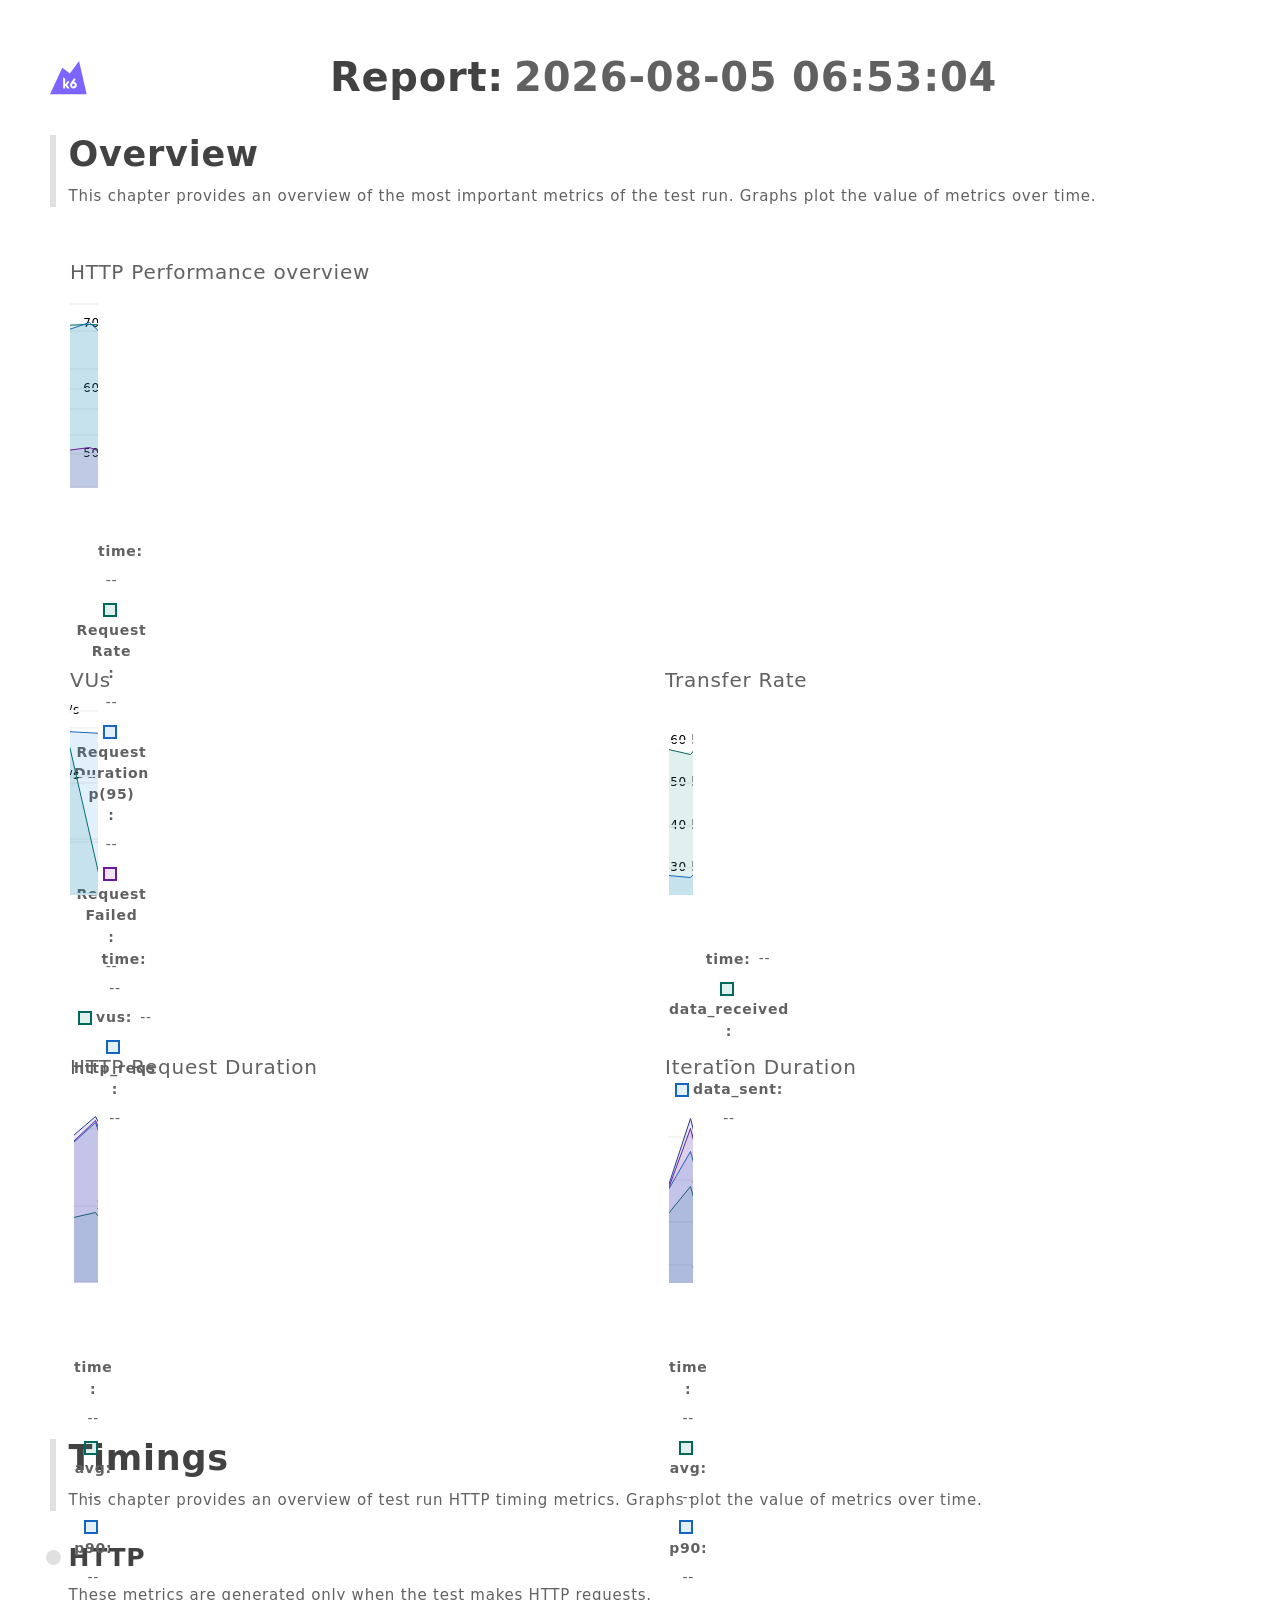
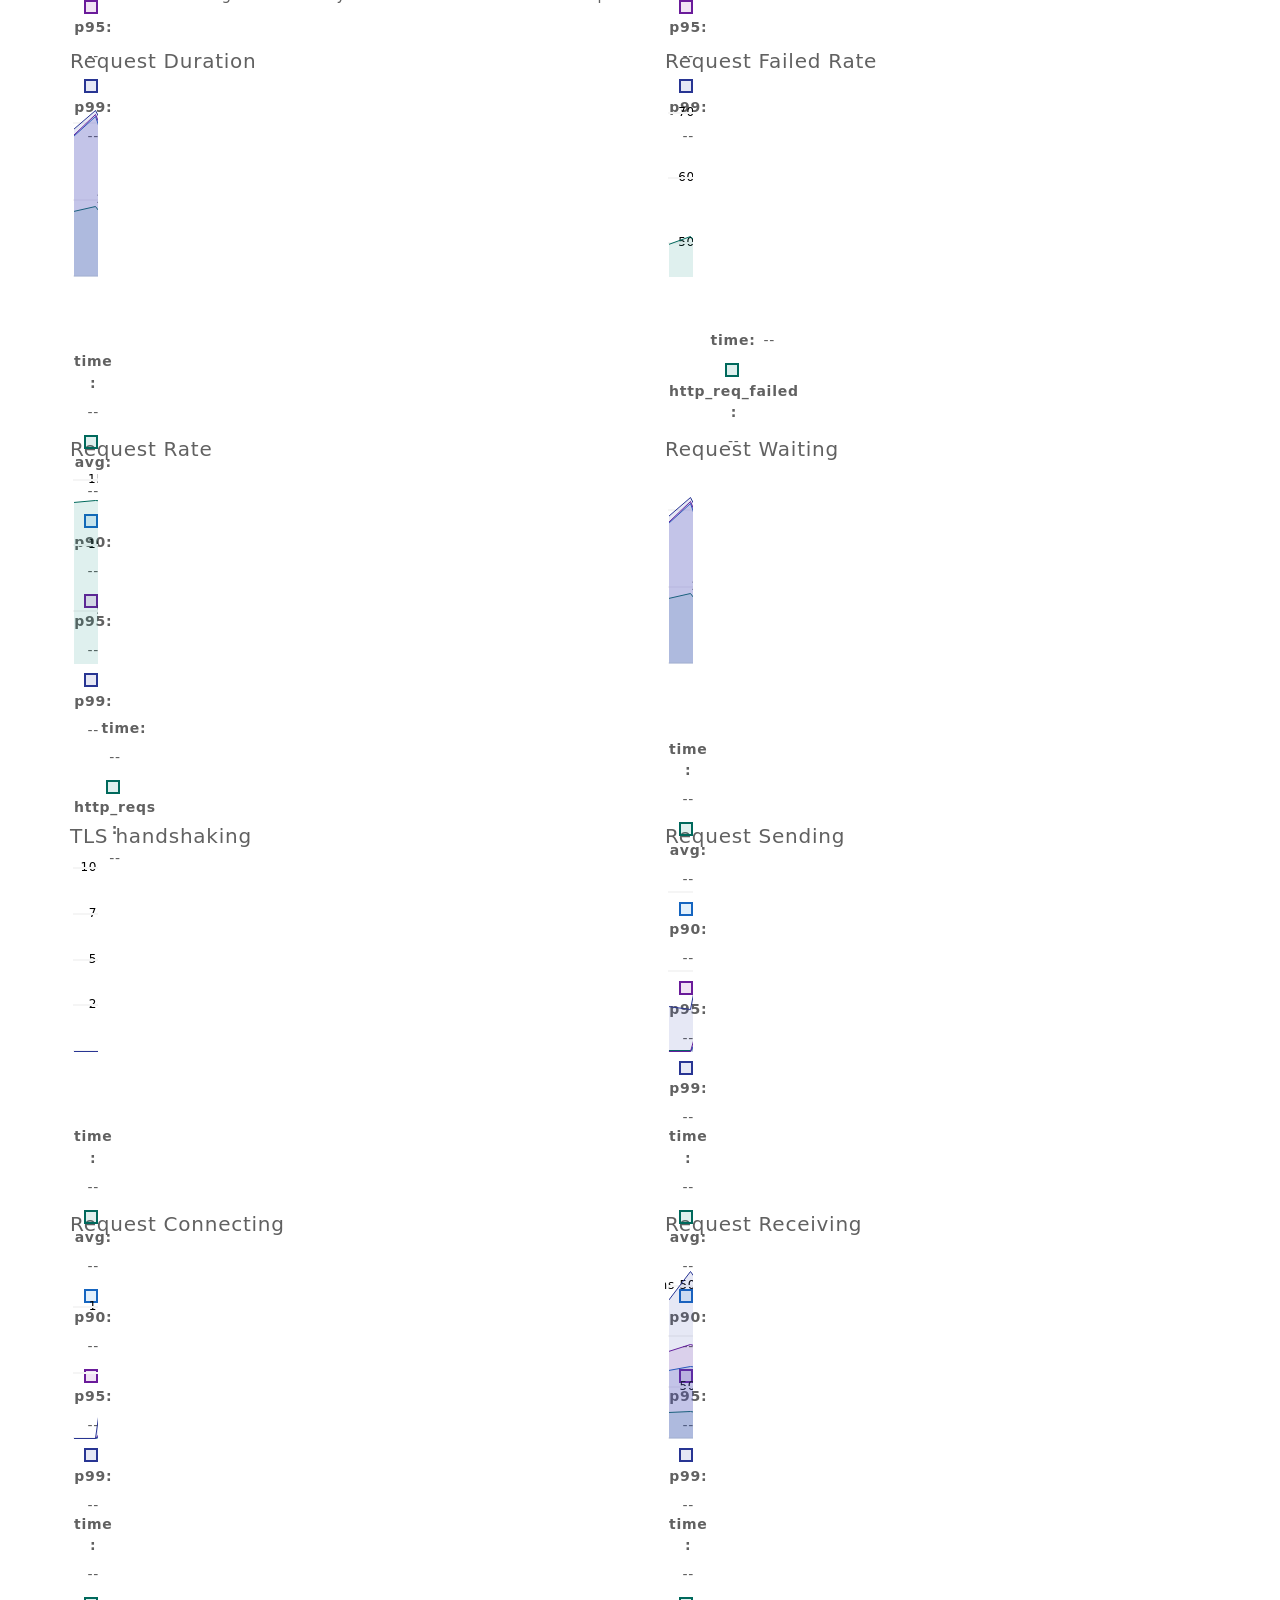
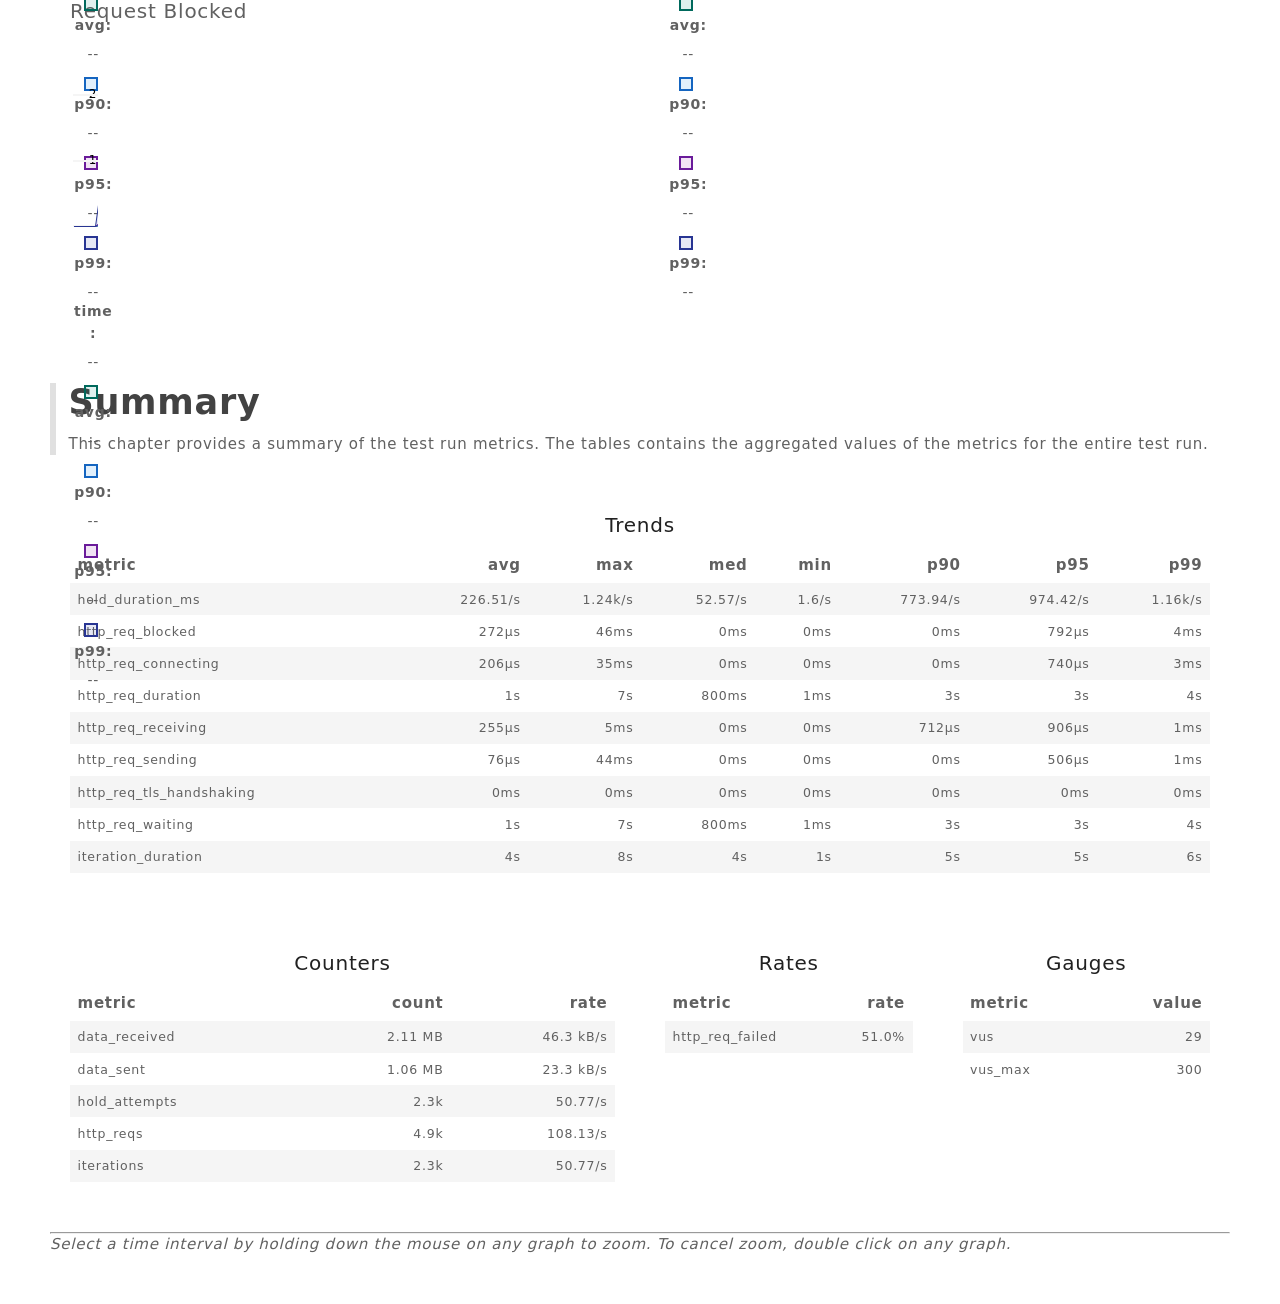
<file: report-before.html>
<!doctype html>
<html lang="en">
  <head>
    <meta charset="UTF-8" />
    <link
      rel="icon"
      type="image/svg+xml"
      href="[data-uri]" />
    <meta name="viewport" content="width=device-width, initial-scale=1.0" />
    <title>k6 report</title>
    <script type="module" crossorigin>(function(){const t=document.createElement("link").relList;if(t&&t.supports&&t.supports("modulepreload"))return;for(const l of document.querySelectorAll('link[rel="modulepreload"]'))r(l);new MutationObserver(l=>{for(const i of l)if(i.type==="childList")for(const a of i.addedNodes)a.tagName==="LINK"&&a.rel==="modulepreload"&&r(a)}).observe(document,{childList:!0,subtree:!0});function n(l){const i={};return l.integrity&&(i.integrity=l.integrity),l.referrerPolicy&&(i.referrerPolicy=l.referrerPolicy),l.crossOrigin==="use-credentials"?i.credentials="include":l.crossOrigin==="anonymous"?i.credentials="omit":i.credentials="same-origin",i}function r(l){if(l.ep)return;l.ep=!0;const i=n(l);fetch(l.href,i)}})();var Ar,ae,zo,pn,xs,Vo,Uo,Wo,hi,Yl,ql,Ko,Zr={},Jr=[],zu=/acit|ex(?:s|g|n|p|$)|rph|grid|ows|mnc|ntw|ine[ch]|zoo|^ord|itera/i,Mr=Array.isArray;function Kt(e,t){for(var n in t)e[n]=t[n];return e}function _i(e){e&&e.parentNode&&e.parentNode.removeChild(e)}function mt(e,t,n){var r,l,i,a={};for(i in t)i=="key"?r=t[i]:i=="ref"?l=t[i]:a[i]=t[i];if(arguments.length>2&&(a.children=arguments.length>3?Ar.call(arguments,2):n),typeof e=="function"&&e.defaultProps!=null)for(i in e.defaultProps)a[i]===void 0&&(a[i]=e.defaultProps[i]);return wr(e,a,r,l,null)}function wr(e,t,n,r,l){var i={type:e,props:t,key:n,ref:r,__k:null,__:null,__b:0,__e:null,__c:null,constructor:void 0,__v:l??++zo,__i:-1,__u:0};return l==null&&ae.vnode!=null&&ae.vnode(i),i}function Go(){return{current:null}}function $t(e){return e.children}function Bt(e,t){this.props=e,this.context=t}function Zn(e,t){if(t==null)return e.__?Zn(e.__,e.__i+1):null;for(var n;t<e.__k.length;t++)if((n=e.__k[t])!=null&&n.__e!=null)return n.__e;return typeof e.type=="function"?Zn(e):null}function Vu(e){if(e.__P&&e.__d){var t=e.__v,n=t.__e,r=[],l=[],i=Kt({},t);i.__v=t.__v+1,ae.vnode&&ae.vnode(i),pi(e.__P,i,t,e.__n,e.__P.namespaceURI,32&t.__u?[n]:null,r,n??Zn(t),!!(32&t.__u),l),i.__v=t.__v,i.__.__k[i.__i]=i,Jo(r,i,l),t.__e=t.__=null,i.__e!=n&&Yo(i)}}function Yo(e){if((e=e.__)!=null&&e.__c!=null)return e.__e=e.__c.base=null,e.__k.some(function(t){if(t!=null&&t.__e!=null)return e.__e=e.__c.base=t.__e}),Yo(e)}function Zl(e){(!e.__d&&(e.__d=!0)&&pn.push(e)&&!Qr.__r++||xs!=ae.debounceRendering)&&((xs=ae.debounceRendering)||Vo)(Qr)}function Qr(){try{for(var e,t=1;pn.length;)pn.length>t&&pn.sort(Uo),e=pn.shift(),t=pn.length,Vu(e)}finally{pn.length=Qr.__r=0}}function qo(e,t,n,r,l,i,a,_,p,o,h){var c,m,y,b,E,T,M,S=r&&r.__k||Jr,L=t.length;for(p=Uu(n,t,S,p,L),c=0;c<L;c++)(y=n.__k[c])!=null&&(m=y.__i!=-1&&S[y.__i]||Zr,y.__i=c,T=pi(e,y,m,l,i,a,_,p,o,h),b=y.__e,y.ref&&m.ref!=y.ref&&(m.ref&&di(m.ref,null,y),h.push(y.ref,y.__c||b,y)),E==null&&b!=null&&(E=b),(M=!!(4&y.__u))||m.__k===y.__k?p=Zo(y,p,e,M):typeof y.type=="function"&&T!==void 0?p=T:b&&(p=b.nextSibling),y.__u&=-7);return n.__e=E,p}function Uu(e,t,n,r,l){var i,a,_,p,o,h=n.length,c=h,m=0;for(e.__k=new Array(l),i=0;i<l;i++)(a=t[i])!=null&&typeof a!="boolean"&&typeof a!="function"?(typeof a=="string"||typeof a=="number"||typeof a=="bigint"||a.constructor==String?a=e.__k[i]=wr(null,a,null,null,null):Mr(a)?a=e.__k[i]=wr($t,{children:a},null,null,null):a.constructor===void 0&&a.__b>0?a=e.__k[i]=wr(a.type,a.props,a.key,a.ref?a.ref:null,a.__v):e.__k[i]=a,p=i+m,a.__=e,a.__b=e.__b+1,_=null,(o=a.__i=Wu(a,n,p,c))!=-1&&(c--,(_=n[o])&&(_.__u|=2)),_==null||_.__v==null?(o==-1&&(l>h?m--:l<h&&m++),typeof a.type!="function"&&(a.__u|=4)):o!=p&&(o==p-1?m--:o==p+1?m++:(o>p?m--:m++,a.__u|=4))):e.__k[i]=null;if(c)for(i=0;i<h;i++)(_=n[i])!=null&&(2&_.__u)==0&&(_.__e==r&&(r=Zn(_)),Xo(_,_));return r}function Zo(e,t,n,r){var l,i;if(typeof e.type=="function"){for(l=e.__k,i=0;l&&i<l.length;i++)l[i]&&(l[i].__=e,t=Zo(l[i],t,n,r));return t}e.__e!=t&&(r&&(t&&e.type&&!t.parentNode&&(t=Zn(e)),n.insertBefore(e.__e,t||null)),t=e.__e);do t=t&&t.nextSibling;while(t!=null&&t.nodeType==8);return t}function en(e,t){return t=t||[],e==null||typeof e=="boolean"||(Mr(e)?e.some(function(n){en(n,t)}):t.push(e)),t}function Wu(e,t,n,r){var l,i,a,_=e.key,p=e.type,o=t[n],h=o!=null&&(2&o.__u)==0;if(o===null&&_==null||h&&_==o.key&&p==o.type)return n;if(r>(h?1:0)){for(l=n-1,i=n+1;l>=0||i<t.length;)if((o=t[a=l>=0?l--:i++])!=null&&(2&o.__u)==0&&_==o.key&&p==o.type)return a}return-1}function Ss(e,t,n){t[0]=="-"?e.setProperty(t,n??""):e[t]=n==null?"":typeof n!="number"||zu.test(t)?n:n+"px"}function jr(e,t,n,r,l){var i,a;e:if(t=="style")if(typeof n=="string")e.style.cssText=n;else{if(typeof r=="string"&&(e.style.cssText=r=""),r)for(t in r)n&&t in n||Ss(e.style,t,"");if(n)for(t in n)r&&n[t]==r[t]||Ss(e.style,t,n[t])}else if(t[0]=="o"&&t[1]=="n")i=t!=(t=t.replace(Wo,"$1")),a=t.toLowerCase(),t=a in e||t=="onFocusOut"||t=="onFocusIn"?a.slice(2):t.slice(2),e.l||(e.l={}),e.l[t+i]=n,n?r?n.u=r.u:(n.u=hi,e.addEventListener(t,i?ql:Yl,i)):e.removeEventListener(t,i?ql:Yl,i);else{if(l=="http://www.w3.org/2000/svg")t=t.replace(/xlink(H|:h)/,"h").replace(/sName$/,"s");else if(t!="width"&&t!="height"&&t!="href"&&t!="list"&&t!="form"&&t!="tabIndex"&&t!="download"&&t!="rowSpan"&&t!="colSpan"&&t!="role"&&t!="popover"&&t in e)try{e[t]=n??"";break e}catch{}typeof n=="function"||(n==null||n===!1&&t[4]!="-"?e.removeAttribute(t):e.setAttribute(t,t=="popover"&&n==1?"":n))}}function ks(e){return function(t){if(this.l){var n=this.l[t.type+e];if(t.t==null)t.t=hi++;else if(t.t<n.u)return;return n(ae.event?ae.event(t):t)}}}function pi(e,t,n,r,l,i,a,_,p,o){var h,c,m,y,b,E,T,M,S,L,C,$,O,I,z,B=t.type;if(t.constructor!==void 0)return null;128&n.__u&&(p=!!(32&n.__u),i=[_=t.__e=n.__e]),(h=ae.__b)&&h(t);e:if(typeof B=="function")try{if(M=t.props,S=B.prototype&&B.prototype.render,L=(h=B.contextType)&&r[h.__c],C=h?L?L.props.value:h.__:r,n.__c?T=(c=t.__c=n.__c).__=c.__E:(S?t.__c=c=new B(M,C):(t.__c=c=new Bt(M,C),c.constructor=B,c.render=Gu),L&&L.sub(c),c.state||(c.state={}),c.__n=r,m=c.__d=!0,c.__h=[],c._sb=[]),S&&c.__s==null&&(c.__s=c.state),S&&B.getDerivedStateFromProps!=null&&(c.__s==c.state&&(c.__s=Kt({},c.__s)),Kt(c.__s,B.getDerivedStateFromProps(M,c.__s))),y=c.props,b=c.state,c.__v=t,m)S&&B.getDerivedStateFromProps==null&&c.componentWillMount!=null&&c.componentWillMount(),S&&c.componentDidMount!=null&&c.__h.push(c.componentDidMount);else{if(S&&B.getDerivedStateFromProps==null&&M!==y&&c.componentWillReceiveProps!=null&&c.componentWillReceiveProps(M,C),t.__v==n.__v||!c.__e&&c.shouldComponentUpdate!=null&&c.shouldComponentUpdate(M,c.__s,C)===!1){t.__v!=n.__v&&(c.props=M,c.state=c.__s,c.__d=!1),t.__e=n.__e,t.__k=n.__k,t.__k.some(function(j){j&&(j.__=t)}),Jr.push.apply(c.__h,c._sb),c._sb=[],c.__h.length&&a.push(c);break e}c.componentWillUpdate!=null&&c.componentWillUpdate(M,c.__s,C),S&&c.componentDidUpdate!=null&&c.__h.push(function(){c.componentDidUpdate(y,b,E)})}if(c.context=C,c.props=M,c.__P=e,c.__e=!1,$=ae.__r,O=0,S)c.state=c.__s,c.__d=!1,$&&$(t),h=c.render(c.props,c.state,c.context),Jr.push.apply(c.__h,c._sb),c._sb=[];else do c.__d=!1,$&&$(t),h=c.render(c.props,c.state,c.context),c.state=c.__s;while(c.__d&&++O<25);c.state=c.__s,c.getChildContext!=null&&(r=Kt(Kt({},r),c.getChildContext())),S&&!m&&c.getSnapshotBeforeUpdate!=null&&(E=c.getSnapshotBeforeUpdate(y,b)),I=h!=null&&h.type===$t&&h.key==null?Qo(h.props.children):h,_=qo(e,Mr(I)?I:[I],t,n,r,l,i,a,_,p,o),c.base=t.__e,t.__u&=-161,c.__h.length&&a.push(c),T&&(c.__E=c.__=null)}catch(j){if(t.__v=null,p||i!=null)if(j.then){for(t.__u|=p?160:128;_&&_.nodeType==8&&_.nextSibling;)_=_.nextSibling;i[i.indexOf(_)]=null,t.__e=_}else{for(z=i.length;z--;)_i(i[z]);Jl(t)}else t.__e=n.__e,t.__k=n.__k,j.then||Jl(t);ae.__e(j,t,n)}else i==null&&t.__v==n.__v?(t.__k=n.__k,t.__e=n.__e):_=t.__e=Ku(n.__e,t,n,r,l,i,a,p,o);return(h=ae.diffed)&&h(t),128&t.__u?void 0:_}function Jl(e){e&&(e.__c&&(e.__c.__e=!0),e.__k&&e.__k.some(Jl))}function Jo(e,t,n){for(var r=0;r<n.length;r++)di(n[r],n[++r],n[++r]);ae.__c&&ae.__c(t,e),e.some(function(l){try{e=l.__h,l.__h=[],e.some(function(i){i.call(l)})}catch(i){ae.__e(i,l.__v)}})}function Qo(e){return typeof e!="object"||e==null||e.__b>0?e:Mr(e)?e.map(Qo):Kt({},e)}function Ku(e,t,n,r,l,i,a,_,p){var o,h,c,m,y,b,E,T=n.props||Zr,M=t.props,S=t.type;if(S=="svg"?l="http://www.w3.org/2000/svg":S=="math"?l="http://www.w3.org/1998/Math/MathML":l||(l="http://www.w3.org/1999/xhtml"),i!=null){for(o=0;o<i.length;o++)if((y=i[o])&&"setAttribute"in y==!!S&&(S?y.localName==S:y.nodeType==3)){e=y,i[o]=null;break}}if(e==null){if(S==null)return document.createTextNode(M);e=document.createElementNS(l,S,M.is&&M),_&&(ae.__m&&ae.__m(t,i),_=!1),i=null}if(S==null)T===M||_&&e.data==M||(e.data=M);else{if(i=i&&Ar.call(e.childNodes),!_&&i!=null)for(T={},o=0;o<e.attributes.length;o++)T[(y=e.attributes[o]).name]=y.value;for(o in T)y=T[o],o=="dangerouslySetInnerHTML"?c=y:o=="children"||o in M||o=="value"&&"defaultValue"in M||o=="checked"&&"defaultChecked"in M||jr(e,o,null,y,l);for(o in M)y=M[o],o=="children"?m=y:o=="dangerouslySetInnerHTML"?h=y:o=="value"?b=y:o=="checked"?E=y:_&&typeof y!="function"||T[o]===y||jr(e,o,y,T[o],l);if(h)_||c&&(h.__html==c.__html||h.__html==e.innerHTML)||(e.innerHTML=h.__html),t.__k=[];else if(c&&(e.innerHTML=""),qo(t.type=="template"?e.content:e,Mr(m)?m:[m],t,n,r,S=="foreignObject"?"http://www.w3.org/1999/xhtml":l,i,a,i?i[0]:n.__k&&Zn(n,0),_,p),i!=null)for(o=i.length;o--;)_i(i[o]);_||(o="value",S=="progress"&&b==null?e.removeAttribute("value"):b!=null&&(b!==e[o]||S=="progress"&&!b||S=="option"&&b!=T[o])&&jr(e,o,b,T[o],l),o="checked",E!=null&&E!=e[o]&&jr(e,o,E,T[o],l))}return e}function di(e,t,n){try{if(typeof e=="function"){var r=typeof e.__u=="function";r&&e.__u(),r&&t==null||(e.__u=e(t))}else e.current=t}catch(l){ae.__e(l,n)}}function Xo(e,t,n){var r,l;if(ae.unmount&&ae.unmount(e),(r=e.ref)&&(r.current&&r.current!=e.__e||di(r,null,t)),(r=e.__c)!=null){if(r.componentWillUnmount)try{r.componentWillUnmount()}catch(i){ae.__e(i,t)}r.base=r.__P=null}if(r=e.__k)for(l=0;l<r.length;l++)r[l]&&Xo(r[l],t,n||typeof e.type!="function");n||_i(e.__e),e.__c=e.__=e.__e=void 0}function Gu(e,t,n){return this.constructor(e,n)}function Jn(e,t,n){var r,l,i,a;t==document&&(t=document.documentElement),ae.__&&ae.__(e,t),l=(r=typeof n=="function")?null:n&&n.__k||t.__k,i=[],a=[],pi(t,e=(!r&&n||t).__k=mt($t,null,[e]),l||Zr,Zr,t.namespaceURI,!r&&n?[n]:l?null:t.firstChild?Ar.call(t.childNodes):null,i,!r&&n?n:l?l.__e:t.firstChild,r,a),Jo(i,e,a)}function ea(e,t){Jn(e,t,ea)}function Yu(e,t,n){var r,l,i,a,_=Kt({},e.props);for(i in e.type&&e.type.defaultProps&&(a=e.type.defaultProps),t)i=="key"?r=t[i]:i=="ref"?l=t[i]:_[i]=t[i]===void 0&&a!=null?a[i]:t[i];return arguments.length>2&&(_.children=arguments.length>3?Ar.call(arguments,2):n),wr(e.type,_,r||e.key,l||e.ref,null)}function ta(e){function t(n){var r,l;return this.getChildContext||(r=new Set,(l={})[t.__c]=this,this.getChildContext=function(){return l},this.componentWillUnmount=function(){r=null},this.shouldComponentUpdate=function(i){this.props.value!=i.value&&r.forEach(function(a){a.__e=!0,Zl(a)})},this.sub=function(i){r.add(i);var a=i.componentWillUnmount;i.componentWillUnmount=function(){r&&r.delete(i),a&&a.call(i)}}),n.children}return t.__c="__cC"+Ko++,t.__=e,t.Provider=t.__l=(t.Consumer=function(n,r){return n.children(r)}).contextType=t,t}Ar=Jr.slice,ae={__e:function(e,t,n,r){for(var l,i,a;t=t.__;)if((l=t.__c)&&!l.__)try{if((i=l.constructor)&&i.getDerivedStateFromError!=null&&(l.setState(i.getDerivedStateFromError(e)),a=l.__d),l.componentDidCatch!=null&&(l.componentDidCatch(e,r||{}),a=l.__d),a)return l.__E=l}catch(_){e=_}throw e}},zo=0,Bt.prototype.setState=function(e,t){var n;n=this.__s!=null&&this.__s!=this.state?this.__s:this.__s=Kt({},this.state),typeof e=="function"&&(e=e(Kt({},n),this.props)),e&&Kt(n,e),e!=null&&this.__v&&(t&&this._sb.push(t),Zl(this))},Bt.prototype.forceUpdate=function(e){this.__v&&(this.__e=!0,e&&this.__h.push(e),Zl(this))},Bt.prototype.render=$t,pn=[],Vo=typeof Promise=="function"?Promise.prototype.then.bind(Promise.resolve()):setTimeout,Uo=function(e,t){return e.__v.__b-t.__v.__b},Qr.__r=0,Wo=/(PointerCapture)$|Capture$/i,hi=0,Yl=ks(!1),ql=ks(!0),Ko=0;var qu=0;function ne(e,t,n,r,l,i){t||(t={});var a,_,p=t;if("ref"in p)for(_ in p={},t)_=="ref"?a=t[_]:p[_]=t[_];var o={type:e,props:p,key:n,ref:a,__k:null,__:null,__b:0,__e:null,__c:null,constructor:void 0,__v:--qu,__i:-1,__u:0,__source:l,__self:i};if(typeof e=="function"&&(a=e.defaultProps))for(_ in a)p[_]===void 0&&(p[_]=a[_]);return ae.vnode&&ae.vnode(o),o}function mi(e){return e&&e.__esModule&&Object.prototype.hasOwnProperty.call(e,"default")?e.default:e}function na(e){if(Object.prototype.hasOwnProperty.call(e,"__esModule"))return e;var t=e.default;if(typeof t=="function"){var n=function r(){var l=!1;try{l=this instanceof r}catch{}return l?Reflect.construct(t,arguments,this.constructor):t.apply(this,arguments)};n.prototype=t.prototype}else n={};return Object.defineProperty(n,"__esModule",{value:!0}),Object.keys(e).forEach(function(r){var l=Object.getOwnPropertyDescriptor(e,r);Object.defineProperty(n,r,l.get?l:{enumerable:!0,get:function(){return e[r]}})}),n}var Fl={},Es;function Zu(){return Es||(Es=1,(function(e){(function(t){function n(f){return f!==null?Object.prototype.toString.call(f)==="[object Array]":!1}function r(f){return f!==null?Object.prototype.toString.call(f)==="[object Object]":!1}function l(f,g){if(f===g)return!0;var x=Object.prototype.toString.call(f);if(x!==Object.prototype.toString.call(g))return!1;if(n(f)===!0){if(f.length!==g.length)return!1;for(var A=0;A<f.length;A++)if(l(f[A],g[A])===!1)return!1;return!0}if(r(f)===!0){var N={};for(var V in f)if(hasOwnProperty.call(f,V)){if(l(f[V],g[V])===!1)return!1;N[V]=!0}for(var ee in g)if(hasOwnProperty.call(g,ee)&&N[ee]!==!0)return!1;return!0}return!1}function i(f){if(f===""||f===!1||f===null)return!0;if(n(f)&&f.length===0)return!0;if(r(f)){for(var g in f)if(f.hasOwnProperty(g))return!1;return!0}else return!1}function a(f){for(var g=Object.keys(f),x=[],A=0;A<g.length;A++)x.push(f[g[A]]);return x}var _;typeof String.prototype.trimLeft=="function"?_=function(f){return f.trimLeft()}:_=function(f){return f.match(/^\s*(.*)/)[1]};var p=0,o=1,h=2,c=3,m=4,y=5,b=6,E=7,T=8,M=9,S={0:"number",1:"any",2:"string",3:"array",4:"object",5:"boolean",6:"expression",7:"null",8:"Array<number>",9:"Array<string>"},L="EOF",C="UnquotedIdentifier",$="QuotedIdentifier",O="Rbracket",I="Rparen",z="Comma",B="Colon",j="Rbrace",R="Number",Q="Current",H="Expref",J="Pipe",G="Or",le="And",Y="EQ",We="GT",Se="LT",fe="GTE",de="LTE",ue="NE",q="Flatten",Te="Star",$e="Filter",be="Dot",pe="Not",rt="Lbrace",je="Lbracket",ke="Lparen",ht="Literal",kt={".":be,"*":Te,",":z,":":B,"{":rt,"}":j,"]":O,"(":ke,")":I,"@":Q},_t={"<":!0,">":!0,"=":!0,"!":!0},jt={" ":!0,"	":!0,"\n":!0};function ln(f){return f>="a"&&f<="z"||f>="A"&&f<="Z"||f==="_"}function Gt(f){return f>="0"&&f<="9"||f==="-"}function vn(f){return f>="a"&&f<="z"||f>="A"&&f<="Z"||f>="0"&&f<="9"||f==="_"}function sn(){}sn.prototype={tokenize:function(f){var g=[];this._current=0;for(var x,A,N;this._current<f.length;)if(ln(f[this._current]))x=this._current,A=this._consumeUnquotedIdentifier(f),g.push({type:C,value:A,start:x});else if(kt[f[this._current]]!==void 0)g.push({type:kt[f[this._current]],value:f[this._current],start:this._current}),this._current++;else if(Gt(f[this._current]))N=this._consumeNumber(f),g.push(N);else if(f[this._current]==="[")N=this._consumeLBracket(f),g.push(N);else if(f[this._current]==='"')x=this._current,A=this._consumeQuotedIdentifier(f),g.push({type:$,value:A,start:x});else if(f[this._current]==="'")x=this._current,A=this._consumeRawStringLiteral(f),g.push({type:ht,value:A,start:x});else if(f[this._current]==="`"){x=this._current;var V=this._consumeLiteral(f);g.push({type:ht,value:V,start:x})}else if(_t[f[this._current]]!==void 0)g.push(this._consumeOperator(f));else if(jt[f[this._current]]!==void 0)this._current++;else if(f[this._current]==="&")x=this._current,this._current++,f[this._current]==="&"?(this._current++,g.push({type:le,value:"&&",start:x})):g.push({type:H,value:"&",start:x});else if(f[this._current]==="|")x=this._current,this._current++,f[this._current]==="|"?(this._current++,g.push({type:G,value:"||",start:x})):g.push({type:J,value:"|",start:x});else{var ee=new Error("Unknown character:"+f[this._current]);throw ee.name="LexerError",ee}return g},_consumeUnquotedIdentifier:function(f){var g=this._current;for(this._current++;this._current<f.length&&vn(f[this._current]);)this._current++;return f.slice(g,this._current)},_consumeQuotedIdentifier:function(f){var g=this._current;this._current++;for(var x=f.length;f[this._current]!=='"'&&this._current<x;){var A=this._current;f[A]==="\\"&&(f[A+1]==="\\"||f[A+1]==='"')?A+=2:A++,this._current=A}return this._current++,JSON.parse(f.slice(g,this._current))},_consumeRawStringLiteral:function(f){var g=this._current;this._current++;for(var x=f.length;f[this._current]!=="'"&&this._current<x;){var A=this._current;f[A]==="\\"&&(f[A+1]==="\\"||f[A+1]==="'")?A+=2:A++,this._current=A}this._current++;var N=f.slice(g+1,this._current-1);return N.replace("\\'","'")},_consumeNumber:function(f){var g=this._current;this._current++;for(var x=f.length;Gt(f[this._current])&&this._current<x;)this._current++;var A=parseInt(f.slice(g,this._current));return{type:R,value:A,start:g}},_consumeLBracket:function(f){var g=this._current;return this._current++,f[this._current]==="?"?(this._current++,{type:$e,value:"[?",start:g}):f[this._current]==="]"?(this._current++,{type:q,value:"[]",start:g}):{type:je,value:"[",start:g}},_consumeOperator:function(f){var g=this._current,x=f[g];if(this._current++,x==="!")return f[this._current]==="="?(this._current++,{type:ue,value:"!=",start:g}):{type:pe,value:"!",start:g};if(x==="<")return f[this._current]==="="?(this._current++,{type:de,value:"<=",start:g}):{type:Se,value:"<",start:g};if(x===">")return f[this._current]==="="?(this._current++,{type:fe,value:">=",start:g}):{type:We,value:">",start:g};if(x==="="&&f[this._current]==="=")return this._current++,{type:Y,value:"==",start:g}},_consumeLiteral:function(f){this._current++;for(var g=this._current,x=f.length,A;f[this._current]!=="`"&&this._current<x;){var N=this._current;f[N]==="\\"&&(f[N+1]==="\\"||f[N+1]==="`")?N+=2:N++,this._current=N}var V=_(f.slice(g,this._current));return V=V.replace("\\`","`"),this._looksLikeJSON(V)?A=JSON.parse(V):A=JSON.parse('"'+V+'"'),this._current++,A},_looksLikeJSON:function(f){var g='[{"',x=["true","false","null"],A="-0123456789";if(f==="")return!1;if(g.indexOf(f[0])>=0)return!0;if(x.indexOf(f)>=0)return!0;if(A.indexOf(f[0])>=0)try{return JSON.parse(f),!0}catch{return!1}else return!1}};var re={};re[L]=0,re[C]=0,re[$]=0,re[O]=0,re[I]=0,re[z]=0,re[j]=0,re[R]=0,re[Q]=0,re[H]=0,re[J]=1,re[G]=2,re[le]=3,re[Y]=5,re[We]=5,re[Se]=5,re[fe]=5,re[de]=5,re[ue]=5,re[q]=9,re[Te]=20,re[$e]=21,re[be]=40,re[pe]=45,re[rt]=50,re[je]=55,re[ke]=60;function Ke(){}Ke.prototype={parse:function(f){this._loadTokens(f),this.index=0;var g=this.expression(0);if(this._lookahead(0)!==L){var x=this._lookaheadToken(0),A=new Error("Unexpected token type: "+x.type+", value: "+x.value);throw A.name="ParserError",A}return g},_loadTokens:function(f){var g=new sn,x=g.tokenize(f);x.push({type:L,value:"",start:f.length}),this.tokens=x},expression:function(f){var g=this._lookaheadToken(0);this._advance();for(var x=this.nud(g),A=this._lookahead(0);f<re[A];)this._advance(),x=this.led(A,x),A=this._lookahead(0);return x},_lookahead:function(f){return this.tokens[this.index+f].type},_lookaheadToken:function(f){return this.tokens[this.index+f]},_advance:function(){this.index++},nud:function(f){var g,x,A;switch(f.type){case ht:return{type:"Literal",value:f.value};case C:return{type:"Field",name:f.value};case $:var N={type:"Field",name:f.value};if(this._lookahead(0)===ke)throw new Error("Quoted identifier not allowed for function names.");return N;case pe:return x=this.expression(re.Not),{type:"NotExpression",children:[x]};case Te:return g={type:"Identity"},x=null,this._lookahead(0)===O?x={type:"Identity"}:x=this._parseProjectionRHS(re.Star),{type:"ValueProjection",children:[g,x]};case $e:return this.led(f.type,{type:"Identity"});case rt:return this._parseMultiselectHash();case q:return g={type:q,children:[{type:"Identity"}]},x=this._parseProjectionRHS(re.Flatten),{type:"Projection",children:[g,x]};case je:return this._lookahead(0)===R||this._lookahead(0)===B?(x=this._parseIndexExpression(),this._projectIfSlice({type:"Identity"},x)):this._lookahead(0)===Te&&this._lookahead(1)===O?(this._advance(),this._advance(),x=this._parseProjectionRHS(re.Star),{type:"Projection",children:[{type:"Identity"},x]}):this._parseMultiselectList();case Q:return{type:Q};case H:return A=this.expression(re.Expref),{type:"ExpressionReference",children:[A]};case ke:for(var V=[];this._lookahead(0)!==I;)this._lookahead(0)===Q?(A={type:Q},this._advance()):A=this.expression(0),V.push(A);return this._match(I),V[0];default:this._errorToken(f)}},led:function(f,g){var x;switch(f){case be:var A=re.Dot;return this._lookahead(0)!==Te?(x=this._parseDotRHS(A),{type:"Subexpression",children:[g,x]}):(this._advance(),x=this._parseProjectionRHS(A),{type:"ValueProjection",children:[g,x]});case J:return x=this.expression(re.Pipe),{type:J,children:[g,x]};case G:return x=this.expression(re.Or),{type:"OrExpression",children:[g,x]};case le:return x=this.expression(re.And),{type:"AndExpression",children:[g,x]};case ke:for(var N=g.name,V=[],ee,se;this._lookahead(0)!==I;)this._lookahead(0)===Q?(ee={type:Q},this._advance()):ee=this.expression(0),this._lookahead(0)===z&&this._match(z),V.push(ee);return this._match(I),se={type:"Function",name:N,children:V},se;case $e:var we=this.expression(0);return this._match(O),this._lookahead(0)===q?x={type:"Identity"}:x=this._parseProjectionRHS(re.Filter),{type:"FilterProjection",children:[g,x,we]};case q:var He={type:q,children:[g]},Le=this._parseProjectionRHS(re.Flatten);return{type:"Projection",children:[He,Le]};case Y:case ue:case We:case fe:case Se:case de:return this._parseComparator(g,f);case je:var te=this._lookaheadToken(0);return te.type===R||te.type===B?(x=this._parseIndexExpression(),this._projectIfSlice(g,x)):(this._match(Te),this._match(O),x=this._parseProjectionRHS(re.Star),{type:"Projection",children:[g,x]});default:this._errorToken(this._lookaheadToken(0))}},_match:function(f){if(this._lookahead(0)===f)this._advance();else{var g=this._lookaheadToken(0),x=new Error("Expected "+f+", got: "+g.type);throw x.name="ParserError",x}},_errorToken:function(f){var g=new Error("Invalid token ("+f.type+'): "'+f.value+'"');throw g.name="ParserError",g},_parseIndexExpression:function(){if(this._lookahead(0)===B||this._lookahead(1)===B)return this._parseSliceExpression();var f={type:"Index",value:this._lookaheadToken(0).value};return this._advance(),this._match(O),f},_projectIfSlice:function(f,g){var x={type:"IndexExpression",children:[f,g]};return g.type==="Slice"?{type:"Projection",children:[x,this._parseProjectionRHS(re.Star)]}:x},_parseSliceExpression:function(){for(var f=[null,null,null],g=0,x=this._lookahead(0);x!==O&&g<3;){if(x===B)g++,this._advance();else if(x===R)f[g]=this._lookaheadToken(0).value,this._advance();else{var A=this._lookahead(0),N=new Error("Syntax error, unexpected token: "+A.value+"("+A.type+")");throw N.name="Parsererror",N}x=this._lookahead(0)}return this._match(O),{type:"Slice",children:f}},_parseComparator:function(f,g){var x=this.expression(re[g]);return{type:"Comparator",name:g,children:[f,x]}},_parseDotRHS:function(f){var g=this._lookahead(0),x=[C,$,Te];if(x.indexOf(g)>=0)return this.expression(f);if(g===je)return this._match(je),this._parseMultiselectList();if(g===rt)return this._match(rt),this._parseMultiselectHash()},_parseProjectionRHS:function(f){var g;if(re[this._lookahead(0)]<10)g={type:"Identity"};else if(this._lookahead(0)===je)g=this.expression(f);else if(this._lookahead(0)===$e)g=this.expression(f);else if(this._lookahead(0)===be)this._match(be),g=this._parseDotRHS(f);else{var x=this._lookaheadToken(0),A=new Error("Sytanx error, unexpected token: "+x.value+"("+x.type+")");throw A.name="ParserError",A}return g},_parseMultiselectList:function(){for(var f=[];this._lookahead(0)!==O;){var g=this.expression(0);if(f.push(g),this._lookahead(0)===z&&(this._match(z),this._lookahead(0)===O))throw new Error("Unexpected token Rbracket")}return this._match(O),{type:"MultiSelectList",children:f}},_parseMultiselectHash:function(){for(var f=[],g=[C,$],x,A,N,V;;){if(x=this._lookaheadToken(0),g.indexOf(x.type)<0)throw new Error("Expecting an identifier token, got: "+x.type);if(A=x.value,this._advance(),this._match(B),N=this.expression(0),V={type:"KeyValuePair",name:A,value:N},f.push(V),this._lookahead(0)===z)this._match(z);else if(this._lookahead(0)===j){this._match(j);break}}return{type:"MultiSelectHash",children:f}}};function Yt(f){this.runtime=f}Yt.prototype={search:function(f,g){return this.visit(f,g)},visit:function(f,g){var x,A,N,V,ee,se,we,He,Le,te;switch(f.type){case"Field":return g!==null&&r(g)?(se=g[f.name],se===void 0?null:se):null;case"Subexpression":for(N=this.visit(f.children[0],g),te=1;te<f.children.length;te++)if(N=this.visit(f.children[1],N),N===null)return null;return N;case"IndexExpression":return we=this.visit(f.children[0],g),He=this.visit(f.children[1],we),He;case"Index":if(!n(g))return null;var st=f.value;return st<0&&(st=g.length+st),N=g[st],N===void 0&&(N=null),N;case"Slice":if(!n(g))return null;var Zt=f.children.slice(0),on=this.computeSliceParams(g.length,Zt),ot=on[0],On=on[1],Dn=on[2];if(N=[],Dn>0)for(te=ot;te<On;te+=Dn)N.push(g[te]);else for(te=ot;te>On;te+=Dn)N.push(g[te]);return N;case"Projection":var vt=this.visit(f.children[0],g);if(!n(vt))return null;for(Le=[],te=0;te<vt.length;te++)A=this.visit(f.children[1],vt[te]),A!==null&&Le.push(A);return Le;case"ValueProjection":if(vt=this.visit(f.children[0],g),!r(vt))return null;Le=[];var Cr=a(vt);for(te=0;te<Cr.length;te++)A=this.visit(f.children[1],Cr[te]),A!==null&&Le.push(A);return Le;case"FilterProjection":if(vt=this.visit(f.children[0],g),!n(vt))return null;var or=[],Or=[];for(te=0;te<vt.length;te++)x=this.visit(f.children[2],vt[te]),i(x)||or.push(vt[te]);for(var ar=0;ar<or.length;ar++)A=this.visit(f.children[1],or[ar]),A!==null&&Or.push(A);return Or;case"Comparator":switch(V=this.visit(f.children[0],g),ee=this.visit(f.children[1],g),f.name){case Y:N=l(V,ee);break;case ue:N=!l(V,ee);break;case We:N=V>ee;break;case fe:N=V>=ee;break;case Se:N=V<ee;break;case de:N=V<=ee;break;default:throw new Error("Unknown comparator: "+f.name)}return N;case q:var Ct=this.visit(f.children[0],g);if(!n(Ct))return null;var ze=[];for(te=0;te<Ct.length;te++)A=Ct[te],n(A)?ze.push.apply(ze,A):ze.push(A);return ze;case"Identity":return g;case"MultiSelectList":if(g===null)return null;for(Le=[],te=0;te<f.children.length;te++)Le.push(this.visit(f.children[te],g));return Le;case"MultiSelectHash":if(g===null)return null;Le={};var pt;for(te=0;te<f.children.length;te++)pt=f.children[te],Le[pt.name]=this.visit(pt.value,g);return Le;case"OrExpression":return x=this.visit(f.children[0],g),i(x)&&(x=this.visit(f.children[1],g)),x;case"AndExpression":return V=this.visit(f.children[0],g),i(V)===!0?V:this.visit(f.children[1],g);case"NotExpression":return V=this.visit(f.children[0],g),i(V);case"Literal":return f.value;case J:return we=this.visit(f.children[0],g),this.visit(f.children[1],we);case Q:return g;case"Function":var Jt=[];for(te=0;te<f.children.length;te++)Jt.push(this.visit(f.children[te],g));return this.runtime.callFunction(f.name,Jt);case"ExpressionReference":var Qt=f.children[0];return Qt.jmespathType=H,Qt;default:throw new Error("Unknown node type: "+f.type)}},computeSliceParams:function(f,g){var x=g[0],A=g[1],N=g[2],V=[null,null,null];if(N===null)N=1;else if(N===0){var ee=new Error("Invalid slice, step cannot be 0");throw ee.name="RuntimeError",ee}var se=N<0;return x===null?x=se?f-1:0:x=this.capSliceRange(f,x,N),A===null?A=se?-1:f:A=this.capSliceRange(f,A,N),V[0]=x,V[1]=A,V[2]=N,V},capSliceRange:function(f,g,x){return g<0?(g+=f,g<0&&(g=x<0?-1:0)):g>=f&&(g=x<0?f-1:f),g}};function Et(f){this._interpreter=f,this.functionTable={abs:{_func:this._functionAbs,_signature:[{types:[p]}]},avg:{_func:this._functionAvg,_signature:[{types:[T]}]},ceil:{_func:this._functionCeil,_signature:[{types:[p]}]},contains:{_func:this._functionContains,_signature:[{types:[h,c]},{types:[o]}]},ends_with:{_func:this._functionEndsWith,_signature:[{types:[h]},{types:[h]}]},floor:{_func:this._functionFloor,_signature:[{types:[p]}]},length:{_func:this._functionLength,_signature:[{types:[h,c,m]}]},map:{_func:this._functionMap,_signature:[{types:[b]},{types:[c]}]},max:{_func:this._functionMax,_signature:[{types:[T,M]}]},merge:{_func:this._functionMerge,_signature:[{types:[m],variadic:!0}]},max_by:{_func:this._functionMaxBy,_signature:[{types:[c]},{types:[b]}]},sum:{_func:this._functionSum,_signature:[{types:[T]}]},starts_with:{_func:this._functionStartsWith,_signature:[{types:[h]},{types:[h]}]},min:{_func:this._functionMin,_signature:[{types:[T,M]}]},min_by:{_func:this._functionMinBy,_signature:[{types:[c]},{types:[b]}]},type:{_func:this._functionType,_signature:[{types:[o]}]},keys:{_func:this._functionKeys,_signature:[{types:[m]}]},values:{_func:this._functionValues,_signature:[{types:[m]}]},sort:{_func:this._functionSort,_signature:[{types:[M,T]}]},sort_by:{_func:this._functionSortBy,_signature:[{types:[c]},{types:[b]}]},join:{_func:this._functionJoin,_signature:[{types:[h]},{types:[M]}]},reverse:{_func:this._functionReverse,_signature:[{types:[h,c]}]},to_array:{_func:this._functionToArray,_signature:[{types:[o]}]},to_string:{_func:this._functionToString,_signature:[{types:[o]}]},to_number:{_func:this._functionToNumber,_signature:[{types:[o]}]},not_null:{_func:this._functionNotNull,_signature:[{types:[o],variadic:!0}]}}}Et.prototype={callFunction:function(f,g){var x=this.functionTable[f];if(x===void 0)throw new Error("Unknown function: "+f+"()");return this._validateArgs(f,g,x._signature),x._func.call(this,g)},_validateArgs:function(f,g,x){var A;if(x[x.length-1].variadic){if(g.length<x.length)throw A=x.length===1?" argument":" arguments",new Error("ArgumentError: "+f+"() takes at least"+x.length+A+" but received "+g.length)}else if(g.length!==x.length)throw A=x.length===1?" argument":" arguments",new Error("ArgumentError: "+f+"() takes "+x.length+A+" but received "+g.length);for(var N,V,ee,se=0;se<x.length;se++){ee=!1,N=x[se].types,V=this._getTypeName(g[se]);for(var we=0;we<N.length;we++)if(this._typeMatches(V,N[we],g[se])){ee=!0;break}if(!ee){var He=N.map(function(Le){return S[Le]}).join(",");throw new Error("TypeError: "+f+"() expected argument "+(se+1)+" to be type "+He+" but received type "+S[V]+" instead.")}}},_typeMatches:function(f,g,x){if(g===o)return!0;if(g===M||g===T||g===c){if(g===c)return f===c;if(f===c){var A;g===T?A=p:g===M&&(A=h);for(var N=0;N<x.length;N++)if(!this._typeMatches(this._getTypeName(x[N]),A,x[N]))return!1;return!0}}else return f===g},_getTypeName:function(f){switch(Object.prototype.toString.call(f)){case"[object String]":return h;case"[object Number]":return p;case"[object Array]":return c;case"[object Boolean]":return y;case"[object Null]":return E;case"[object Object]":return f.jmespathType===H?b:m}},_functionStartsWith:function(f){return f[0].lastIndexOf(f[1])===0},_functionEndsWith:function(f){var g=f[0],x=f[1];return g.indexOf(x,g.length-x.length)!==-1},_functionReverse:function(f){var g=this._getTypeName(f[0]);if(g===h){for(var x=f[0],A="",N=x.length-1;N>=0;N--)A+=x[N];return A}else{var V=f[0].slice(0);return V.reverse(),V}},_functionAbs:function(f){return Math.abs(f[0])},_functionCeil:function(f){return Math.ceil(f[0])},_functionAvg:function(f){for(var g=0,x=f[0],A=0;A<x.length;A++)g+=x[A];return g/x.length},_functionContains:function(f){return f[0].indexOf(f[1])>=0},_functionFloor:function(f){return Math.floor(f[0])},_functionLength:function(f){return r(f[0])?Object.keys(f[0]).length:f[0].length},_functionMap:function(f){for(var g=[],x=this._interpreter,A=f[0],N=f[1],V=0;V<N.length;V++)g.push(x.visit(A,N[V]));return g},_functionMerge:function(f){for(var g={},x=0;x<f.length;x++){var A=f[x];for(var N in A)g[N]=A[N]}return g},_functionMax:function(f){if(f[0].length>0){var g=this._getTypeName(f[0][0]);if(g===p)return Math.max.apply(Math,f[0]);for(var x=f[0],A=x[0],N=1;N<x.length;N++)A.localeCompare(x[N])<0&&(A=x[N]);return A}else return null},_functionMin:function(f){if(f[0].length>0){var g=this._getTypeName(f[0][0]);if(g===p)return Math.min.apply(Math,f[0]);for(var x=f[0],A=x[0],N=1;N<x.length;N++)x[N].localeCompare(A)<0&&(A=x[N]);return A}else return null},_functionSum:function(f){for(var g=0,x=f[0],A=0;A<x.length;A++)g+=x[A];return g},_functionType:function(f){switch(this._getTypeName(f[0])){case p:return"number";case h:return"string";case c:return"array";case m:return"object";case y:return"boolean";case b:return"expref";case E:return"null"}},_functionKeys:function(f){return Object.keys(f[0])},_functionValues:function(f){for(var g=f[0],x=Object.keys(g),A=[],N=0;N<x.length;N++)A.push(g[x[N]]);return A},_functionJoin:function(f){var g=f[0],x=f[1];return x.join(g)},_functionToArray:function(f){return this._getTypeName(f[0])===c?f[0]:[f[0]]},_functionToString:function(f){return this._getTypeName(f[0])===h?f[0]:JSON.stringify(f[0])},_functionToNumber:function(f){var g=this._getTypeName(f[0]),x;return g===p?f[0]:g===h&&(x=+f[0],!isNaN(x))?x:null},_functionNotNull:function(f){for(var g=0;g<f.length;g++)if(this._getTypeName(f[g])!==E)return f[g];return null},_functionSort:function(f){var g=f[0].slice(0);return g.sort(),g},_functionSortBy:function(f){var g=f[0].slice(0);if(g.length===0)return g;var x=this._interpreter,A=f[1],N=this._getTypeName(x.visit(A,g[0]));if([p,h].indexOf(N)<0)throw new Error("TypeError");for(var V=this,ee=[],se=0;se<g.length;se++)ee.push([se,g[se]]);ee.sort(function(He,Le){var te=x.visit(A,He[1]),st=x.visit(A,Le[1]);if(V._getTypeName(te)!==N)throw new Error("TypeError: expected "+N+", received "+V._getTypeName(te));if(V._getTypeName(st)!==N)throw new Error("TypeError: expected "+N+", received "+V._getTypeName(st));return te>st?1:te<st?-1:He[0]-Le[0]});for(var we=0;we<ee.length;we++)g[we]=ee[we][1];return g},_functionMaxBy:function(f){for(var g=f[1],x=f[0],A=this.createKeyFunction(g,[p,h]),N=-1/0,V,ee,se=0;se<x.length;se++)ee=A(x[se]),ee>N&&(N=ee,V=x[se]);return V},_functionMinBy:function(f){for(var g=f[1],x=f[0],A=this.createKeyFunction(g,[p,h]),N=1/0,V,ee,se=0;se<x.length;se++)ee=A(x[se]),ee<N&&(N=ee,V=x[se]);return V},createKeyFunction:function(f,g){var x=this,A=this._interpreter,N=function(V){var ee=A.visit(f,V);if(g.indexOf(x._getTypeName(ee))<0){var se="TypeError: expected one of "+g+", received "+x._getTypeName(ee);throw new Error(se)}return ee};return N}};function qt(f){var g=new Ke,x=g.parse(f);return x}function ce(f){var g=new sn;return g.tokenize(f)}function W(f,g){var x=new Ke,A=new Et,N=new Yt(A);A._interpreter=N;var V=x.parse(g);return N.search(V,f)}t.tokenize=ce,t.compile=qt,t.search=W,t.strictDeepEqual=l})(e)})(Fl)),Fl}var Ju=Zu();const Ql=mi(Ju);var _n=(e=>(e.bytes="bytes",e.bps="bps",e.counter="counter",e.rps="rps",e.duration="duration",e.timestamp="timestamp",e.percent="percent",e.unknown="",e))(_n||{}),ra=class{name;aggregate;constructor(e){const[t,n]=e.split(".",2);this.aggregate=n,this.name=t}},Ts="time",vi=class{values;names;_aggregates;constructor({values:e={},names:t=[]}={}){this.values=e,this.names=t,this._aggregates={}}set aggregates(e){for(const t in e){const n=t;this._aggregates[n]=e[n].map(r=>r.replaceAll("(","").replaceAll(")",""))}}onEvent(e){for(const t in e)this.values[t]={...e[t],name:t};this.names=Object.keys(this.values),this.names.sort()}toAggregate(e){const t={};for(let n=0;n<e.length&&n<this.names.length;n++){const r=this.values[this.names[n]];if(!r)continue;const l={},i=r.type?this._aggregates[r.type]:[];for(let a=0;a<e[n].length&&a<i.length;a++)l[i[a]]=e[n][a];t[r.name]=l}return t}find(e){const t=new ra(e);return this.values[t.name]}unit(e,t){const n=this.find(e);if(!n||!t&&e!=Ts)return"";switch(n.type){case"counter":return n.contains==="data"?t=="count"?"bytes":"bps":t=="count"?"counter":"rps";case"rate":return n.contains==="data"?"bps":"percent";case"gauge":switch(n.contains){case"time":return n.name==Ts?"timestamp":"duration";case"data":return"bytes";default:return"counter"}case"trend":switch(n.contains){case"time":return"duration";case"data":return"bps";default:return"rps"}default:return""}}},Hr="time",zr=class{capacity;aggregate;metric;unit;empty;name;tags;group;values;constructor({length:e=0,capacity:t=1e4,values:n=new Array,aggregate:r="value",metric:l=void 0,unit:i="",name:a="",tags:_={},group:p=void 0}={}){this.values=e==0?n:new Array(e),this.capacity=t,this.aggregate=r,this.metric=l,this.unit=i,this.empty=this.values.length==0,this.name=a,this.tags=_,this.group=p,Object.defineProperty(this,r,{value:!0,configurable:!0,enumerable:!0,writable:!0})}hasTags(){return this.tags!=null&&Object.keys(this.tags).length!=0}formatTags(){if(!this.hasTags())return"";let e="{";for(const t in this.tags)e+=`${t}:${this.tags[t]}`;return e+="}",e}get legend(){let e=this.aggregate;return this.metric&&this.metric.type!="trend"&&this.name.length!=0&&(e=this.name+this.formatTags()),e}grow(e){this.values[e-1]=void 0}push(...e){let t=!1;if(e.forEach(n=>{this.values.push(n),this.empty=!1,this.values.length==this.capacity&&(this.values.shift(),t=!0)}),t){this.empty=!0;for(let n=0;n<this.values.length;n++)if(this.values[n]!=null){this.empty=!1;break}}return this.values.length}},Qu=class extends Array{constructor(e){super(),e&&super.push(e)}get empty(){if(this.length<2)return!0;for(let e=1;e<this.length;e++)if(!this[e].empty)return!1;return!0}get units(){const e=new Array;return this.forEach(t=>{t.unit&&!e.includes(t.unit)&&e.push(t.unit)}),e}},Xu=class{capacity;metrics;values;vectors;lookup;constructor({capacity:e=1e4,metrics:t=new vi}={}){this.capacity=e,this.metrics=t,this.lookup={},this.vectors={},this.values={}}get length(){return this.values[Hr]?this.values[Hr].values.length:0}_push(e,t,n=void 0){const r=n?e+"."+n:e;let l=this.vectors[r];if(l)l.values.length<this.length&&l.grow(this.length);else{l=this.newSampleVector(e,n),this.vectors[r]=l,this.values[r]=l;let i=this.lookup[l.name];i||(i=new Array,this.lookup[l.name]=i),i.push(l)}l.push(t)}newSampleVector(e,t=void 0){const n={length:this.length,capacity:this.capacity,aggregate:t};let r="";const l=e.indexOf("{");if(l&&l>0){r=e.substring(l),r=r.substring(1,r.length-1);const i=r.indexOf(":"),a=r.substring(0,i),_=r.substring(i+1);n.tags={[a]:_},a=="group"&&(n.group=_.substring(2)),e=e.substring(0,l)}return n.name=e,n.metric=this.metrics.find(e),n.unit=this.metrics.unit(e,t),new zr(n)}onEvent(e){for(const t in e){if(t==Hr){this._push(t,Math.floor(e[t].value/1e3));continue}for(const n in e[t]){const r=n;this._push(t,e[t][r],r)}}}annotate(e){this.metrics=e;for(const t in this.values){this.values[t].metric=e.find(t);const n=new ra(t);this.values[t].unit=e.unit(n.name,n.aggregate)}}select(e){const t=new Qu(this.values[Hr]);if(t.length==0)return t;for(const n of e){const r=this.queryAll(n);r.length>0&&t.push(...r)}return t}query(e){const t=Ql.search(this.lookup,e);if(Array.isArray(t)){const r=t.at(0);return r instanceof zr?r:void 0}return t instanceof zr?t:void 0}queryAll(e){const t=Ql.search(this.lookup,e);if(!Array.isArray(t)||t.length==0)return new Array;const n=t;return n.at(0)instanceof zr?n:new Array}},As=class{values;metric;name;tags;group;constructor({values:e,metric:t,name:n}={}){this.values=e,this.metric=t,this.name=n,t&&t.type&&Object.defineProperty(this,t.type,{value:!0,configurable:!0,enumerable:!0,writable:!0});let r="";const l=n.indexOf("{");if(l&&l>0){r=n.substring(l),r=r.substring(1,r.length-1);const i=r.indexOf(":"),a=r.substring(0,i),_=r.substring(i+1);this.tags={[a]:_},a=="group"&&(this.group=_.substring(2)),n=n.substring(0,l)}}},ec="time",tc=class extends Array{aggregates;constructor(e){super(),this.aggregates=new Array;for(let t=0;t<e.length;t++){const n=e[t];super.push(n),t==0&&(this.aggregates=Object.keys(n.values).sort().map(r=>r))}}get empty(){return this.length==0}},nc=class{values;lookup;metrics;time;constructor({values:t={},metrics:n=new vi,time:r=0}={}){this.values=t,this.lookup=new Array,this.metrics=n,this.time=r}onEvent(t){const n={};let r=0;for(const i in t){if(i==ec){r=Math.floor(t[i].value/1e3);continue}const a=this.newSummaryRow(i,t[i]);n[i]=a}this.values=n,this.time=r;const l=Array();for(const i in this.values)l.push(this.values[i]);this.lookup=l}newSummaryRow(t,n){const r={};return r.name=t,r.metric=this.metrics.find(t),r.values=n,new As(r)}annotate(t){this.metrics=t;for(const n in this.values)this.values[n].metric=t.find(n)}select(t){const n=new Array;for(const r of t){const l=this.queryAll(r);l.length>0&&n.push(...l)}return new tc(n)}queryAll(t){const n=Ql.search(this.lookup,t);if(!Array.isArray(n)||n.length==0)return new Array;const r=n;return r.at(0)instanceof As?r:new Array}},rc=class{constructor(e={}){Object.assign(this,e)}},lc=class{config;param;start;stop;metrics;samples;summary;thresholds;constructor({config:e={},param:t={},start:n=void 0,stop:r=void 0,metrics:l=new vi,samples:i=new Xu,summary:a=new nc,thresholds:_=new rc}={}){this.config=e,this.param=t,this.start=n,this.stop=r,this.metrics=l,this.samples=i,this.summary=a,this.thresholds=_}handleEvent(e){const t=e.type,n=JSON.parse(e.data);this.onEvent({type:t,data:n})}onEvent(e){switch(e.type){case"config":this.onConfig(e.data);break;case"param":this.onParam(e.data);break;case"start":this.onStart(this.metrics.toAggregate(e.data));break;case"stop":this.onStop(this.metrics.toAggregate(e.data));break;case"metric":this.onMetric(e.data);break;case"snapshot":this.onSnapshot(this.metrics.toAggregate(e.data));break;case"cumulative":this.onCumulative(this.metrics.toAggregate(e.data));break;case"threshold":this.onThreshold(e.data);break}}onConfig(e){Object.assign(this.config,e)}onParam(e){Object.assign(this.param,e),this.metrics.aggregates=e.aggregates}onStart(e){e.time&&e.time.value&&(this.start=new Date(e.time.value))}onStop(e){e.time&&e.time.value&&(this.stop=new Date(e.time.value))}onMetric(e){this.metrics.onEvent(e),this.samples.annotate(this.metrics),this.summary.annotate(this.metrics)}onSnapshot(e){this.samples.onEvent(e),this.samples.annotate(this.metrics)}onCumulative(e){this.summary.onEvent(e),this.summary.annotate(this.metrics)}onThreshold(e){Object.assign(this.thresholds,e)}};async function ic(){const e=document.getElementById("data"),t=i=>i.codePointAt(0),n=new lc,r=new Blob([Uint8Array.from(atob(e.innerText),t)]),l=await new Response(r.stream().pipeThrough(new DecompressionStream("gzip")).pipeThrough(new TextDecoderStream));if(!l.body)return n;for await(const i of sc(l.body.getReader())){if(!i||i.length==0)continue;const a=JSON.parse(i);n.onEvent({type:a.event,data:a.data})}return n}async function*sc(e){let{value:t,done:n}=await e.read();const r=/\r\n|\n|\r/gm;let l=0;for(;;){const i=r.exec(t);if(!i){if(n)break;const a=t.substr(l);({value:t,done:n}=await e.read()),t=a+(t||""),l=r.lastIndex=0;continue}yield t.substring(l,i.index),l=r.lastIndex}l<t.length&&(yield t.substr(l))}var oc="_1mogbx81t",ac={colors:{primary:{dark:"var(--_1mogbx81o)"}}},uc={50:"#ffebee",100:"#ffcdd2",200:"#ef9a9a",300:"#e57373",400:"#ef5350",500:"#f44336",600:"#e53935",700:"#d32f2f",800:"#c62828",900:"#b71c1c",A100:"#ff8a80",A200:"#ff5252",A400:"#ff1744",A700:"#d50000"},cc={50:"#fce4ec",100:"#f8bbd0",200:"#f48fb1",300:"#f06292",400:"#ec407a",500:"#e91e63",600:"#d81b60",700:"#c2185b",800:"#ad1457",900:"#880e4f",A100:"#ff80ab",A200:"#ff4081",A400:"#f50057",A700:"#c51162"},fc={50:"#f3e5f5",100:"#e1bee7",200:"#ce93d8",300:"#ba68c8",400:"#ab47bc",500:"#9c27b0",600:"#8e24aa",700:"#7b1fa2",800:"#6a1b9a",900:"#4a148c",A100:"#ea80fc",A200:"#e040fb",A400:"#d500f9",A700:"#aa00ff"},hc={50:"#ede7f6",100:"#d1c4e9",200:"#b39ddb",300:"#9575cd",400:"#7e57c2",500:"#673ab7",600:"#5e35b1",700:"#512da8",800:"#4527a0",900:"#311b92",A100:"#b388ff",A200:"#7c4dff",A400:"#651fff",A700:"#6200ea"},_c={50:"#e8eaf6",100:"#c5cae9",200:"#9fa8da",300:"#7986cb",400:"#5c6bc0",500:"#3f51b5",600:"#3949ab",700:"#303f9f",800:"#283593",900:"#1a237e",A100:"#8c9eff",A200:"#536dfe",A400:"#3d5afe",A700:"#304ffe"},pc={50:"#e3f2fd",100:"#bbdefb",200:"#90caf9",300:"#64b5f6",400:"#42a5f5",500:"#2196f3",600:"#1e88e5",700:"#1976d2",800:"#1565c0",900:"#0d47a1",A100:"#82b1ff",A200:"#448aff",A400:"#2979ff",A700:"#2962ff"},dc={50:"#e1f5fe",100:"#b3e5fc",200:"#81d4fa",300:"#4fc3f7",400:"#29b6f6",500:"#03a9f4",600:"#039be5",700:"#0288d1",800:"#0277bd",900:"#01579b",A100:"#80d8ff",A200:"#40c4ff",A400:"#00b0ff",A700:"#0091ea"},mc={50:"#e0f7fa",100:"#b2ebf2",200:"#80deea",300:"#4dd0e1",400:"#26c6da",500:"#00bcd4",600:"#00acc1",700:"#0097a7",800:"#00838f",900:"#006064",A100:"#84ffff",A200:"#18ffff",A400:"#00e5ff",A700:"#00b8d4"},vc={50:"#e0f2f1",100:"#b2dfdb",200:"#80cbc4",300:"#4db6ac",400:"#26a69a",500:"#009688",600:"#00897b",700:"#00796b",800:"#00695c",900:"#004d40",A100:"#a7ffeb",A200:"#64ffda",A400:"#1de9b6",A700:"#00bfa5"},gc={50:"#e8f5e9",100:"#c8e6c9",200:"#a5d6a7",300:"#81c784",400:"#66bb6a",500:"#4caf50",600:"#43a047",700:"#388e3c",800:"#2e7d32",900:"#1b5e20",A100:"#b9f6ca",A200:"#69f0ae",A400:"#00e676",A700:"#00c853"},yc={50:"#f1f8e9",100:"#dcedc8",200:"#c5e1a5",300:"#aed581",400:"#9ccc65",500:"#8bc34a",600:"#7cb342",700:"#689f38",800:"#558b2f",900:"#33691e",A100:"#ccff90",A200:"#b2ff59",A400:"#76ff03",A700:"#64dd17"},bc={50:"#f9fbe7",100:"#f0f4c3",200:"#e6ee9c",300:"#dce775",400:"#d4e157",500:"#cddc39",600:"#c0ca33",700:"#afb42b",800:"#9e9d24",900:"#827717",A100:"#f4ff81",A200:"#eeff41",A400:"#c6ff00",A700:"#aeea00"},wc={50:"#fffde7",100:"#fff9c4",200:"#fff59d",300:"#fff176",400:"#ffee58",500:"#ffeb3b",600:"#fdd835",700:"#fbc02d",800:"#f9a825",900:"#f57f17",A100:"#ffff8d",A200:"#ffff00",A400:"#ffea00",A700:"#ffd600"},xc={50:"#fff8e1",100:"#ffecb3",200:"#ffe082",300:"#ffd54f",400:"#ffca28",500:"#ffc107",600:"#ffb300",700:"#ffa000",800:"#ff8f00",900:"#ff6f00",A100:"#ffe57f",A200:"#ffd740",A400:"#ffc400",A700:"#ffab00"},Sc={50:"#fff3e0",100:"#ffe0b2",200:"#ffcc80",300:"#ffb74d",400:"#ffa726",500:"#ff9800",600:"#fb8c00",700:"#f57c00",800:"#ef6c00",900:"#e65100",A100:"#ffd180",A200:"#ffab40",A400:"#ff9100",A700:"#ff6d00"},kc={50:"#fbe9e7",100:"#ffccbc",200:"#ffab91",300:"#ff8a65",400:"#ff7043",500:"#ff5722",600:"#f4511e",700:"#e64a19",800:"#d84315",900:"#bf360c",A100:"#ff9e80",A200:"#ff6e40",A400:"#ff3d00",A700:"#dd2c00"},Ec={50:"#efebe9",100:"#d7ccc8",200:"#bcaaa4",300:"#a1887f",400:"#8d6e63",500:"#795548",600:"#6d4c41",700:"#5d4037",800:"#4e342e",900:"#3e2723",A100:"#d7ccc8",A200:"#bcaaa4",A400:"#8d6e63",A700:"#5d4037"},Xl={50:"#fafafa",100:"#f5f5f5",200:"#eeeeee",300:"#e0e0e0",400:"#bdbdbd",500:"#9e9e9e",600:"#757575",700:"#616161",800:"#424242",900:"#212121",A100:"#f5f5f5",A200:"#eeeeee",A400:"#bdbdbd",A700:"#616161"},Tc={50:"#eceff1",100:"#cfd8dc",200:"#b0bec5",300:"#90a4ae",400:"#78909c",500:"#607d8b",600:"#546e7a",700:"#455a64",800:"#37474f",900:"#263238",A100:"#cfd8dc",A200:"#b0bec5",A400:"#78909c",A700:"#455a64"},la={black:"#000000",white:"#ffffff"};const Ms={red:uc,pink:cc,purple:fc,deepPurple:hc,indigo:_c,blue:pc,lightBlue:dc,cyan:mc,teal:vc,green:gc,lightGreen:yc,lime:bc,yellow:wc,amber:xc,orange:Sc,deepOrange:kc,brown:Ec,grey:Xl,blueGrey:Tc},Ac=["grey","teal","blue","purple","indigo","orange","pink","green","cyan","amber","lime","brown","lightGreen","red","deepPurple","lightBlue","yellow","deepOrange","blueGrey"],Mc=Ac.map(e=>({stroke:Ms[e][800],fill:Ms[e][600]+"20"})),Nc=e=>Object.entries(e).reduce((t,[n,r])=>r===void 0?t:{...t,[n]:r},{});function Ns(e){var t=e.match(/^var\((.*)\)$/);return t?t[1]:e}function Pc(e,t){var n=e;for(var r of t){if(!(r in n))throw new Error("Path ".concat(t.join(" -> ")," does not exist in object"));n=n[r]}return n}function ia(e,t){var n=arguments.length>2&&arguments[2]!==void 0?arguments[2]:[],r={};for(var l in e){var i=e[l],a=[...n,l];typeof i=="string"||typeof i=="number"||i==null?r[l]=t(i,a):typeof i=="object"&&!Array.isArray(i)?r[l]=ia(i,t,a):console.warn('Skipping invalid key "'.concat(a.join("."),'". Should be a string, number, null or object. Received: "').concat(Array.isArray(i)?"Array":typeof i,'"'))}return r}function Cc(e,t){var n={};if(typeof t=="object"){var r=e;ia(t,(_,p)=>{if(_!=null){var o=Pc(r,p);n[Ns(o)]=String(_)}})}else{var l=e;for(var i in l){var a=l[i];a!=null&&(n[Ns(i)]=a)}}return Object.defineProperty(n,"toString",{value:function(){return Object.keys(this).map(p=>"".concat(p,":").concat(this[p])).join(";")},writable:!1}),n}const ll=(...e)=>e.filter(Boolean).join(" "),Oc=(e,t)=>Cc(e,Nc(t));var rn,Ne,Il,Ps,Qn=0,sa=[],Fe=ae,Cs=Fe.__b,Os=Fe.__r,Ds=Fe.diffed,Rs=Fe.__c,Ls=Fe.unmount,Fs=Fe.__;function Nn(e,t){Fe.__h&&Fe.__h(Ne,e,Qn||t),Qn=0;var n=Ne.__H||(Ne.__H={__:[],__h:[]});return e>=n.__.length&&n.__.push({}),n.__[e]}function An(e){return Qn=1,il(oa,e)}function il(e,t,n){var r=Nn(rn++,2);if(r.t=e,!r.__c&&(r.__=[n?n(t):oa(void 0,t),function(_){var p=r.__N?r.__N[0]:r.__[0],o=r.t(p,_);p!==o&&(r.__N=[o,r.__[1]],r.__c.setState({}))}],r.__c=Ne,!Ne.__f)){var l=function(_,p,o){if(!r.__c.__H)return!0;var h=r.__c.__H.__.filter(function(m){return m.__c});if(h.every(function(m){return!m.__N}))return!i||i.call(this,_,p,o);var c=r.__c.props!==_;return h.some(function(m){if(m.__N){var y=m.__[0];m.__=m.__N,m.__N=void 0,y!==m.__[0]&&(c=!0)}}),i&&i.call(this,_,p,o)||c};Ne.__f=!0;var i=Ne.shouldComponentUpdate,a=Ne.componentWillUpdate;Ne.componentWillUpdate=function(_,p,o){if(this.__e){var h=i;i=void 0,l(_,p,o),i=h}a&&a.call(this,_,p,o)},Ne.shouldComponentUpdate=l}return r.__N||r.__}function sl(e,t){var n=Nn(rn++,3);!Fe.__s&&ki(n.__H,t)&&(n.__=e,n.u=t,Ne.__H.__h.push(n))}function Pn(e,t){var n=Nn(rn++,4);!Fe.__s&&ki(n.__H,t)&&(n.__=e,n.u=t,Ne.__h.push(n))}function gi(e){return Qn=5,Nr(function(){return{current:e}},[])}function yi(e,t,n){Qn=6,Pn(function(){if(typeof e=="function"){var r=e(t());return function(){e(null),r&&typeof r=="function"&&r()}}if(e)return e.current=t(),function(){return e.current=null}},n==null?n:n.concat(e))}function Nr(e,t){var n=Nn(rn++,7);return ki(n.__H,t)&&(n.__=e(),n.__H=t,n.__h=e),n.__}function bi(e,t){return Qn=8,Nr(function(){return e},t)}function wi(e){var t=Ne.context[e.__c],n=Nn(rn++,9);return n.c=e,t?(n.__==null&&(n.__=!0,t.sub(Ne)),t.props.value):e.__}function xi(e,t){Fe.useDebugValue&&Fe.useDebugValue(t?t(e):e)}function Dc(e){var t=Nn(rn++,10),n=An();return t.__=e,Ne.componentDidCatch||(Ne.componentDidCatch=function(r,l){t.__&&t.__(r,l),n[1](r)}),[n[0],function(){n[1](void 0)}]}function Si(){var e=Nn(rn++,11);if(!e.__){for(var t=Ne.__v;t!==null&&!t.__m&&t.__!==null;)t=t.__;var n=t.__m||(t.__m=[0,0]);e.__="P"+n[0]+"-"+n[1]++}return e.__}function Rc(){for(var e;e=sa.shift();){var t=e.__H;if(e.__P&&t)try{t.__h.some(Kr),t.__h.some(ei),t.__h=[]}catch(n){t.__h=[],Fe.__e(n,e.__v)}}}Fe.__b=function(e){Ne=null,Cs&&Cs(e)},Fe.__=function(e,t){e&&t.__k&&t.__k.__m&&(e.__m=t.__k.__m),Fs&&Fs(e,t)},Fe.__r=function(e){Os&&Os(e),rn=0;var t=(Ne=e.__c).__H;t&&(Il===Ne?(t.__h=[],Ne.__h=[],t.__.some(function(n){n.__N&&(n.__=n.__N),n.u=n.__N=void 0})):(t.__h.some(Kr),t.__h.some(ei),t.__h=[],rn=0)),Il=Ne},Fe.diffed=function(e){Ds&&Ds(e);var t=e.__c;t&&t.__H&&(t.__H.__h.length&&(sa.push(t)!==1&&Ps===Fe.requestAnimationFrame||((Ps=Fe.requestAnimationFrame)||Lc)(Rc)),t.__H.__.some(function(n){n.u&&(n.__H=n.u),n.u=void 0})),Il=Ne=null},Fe.__c=function(e,t){t.some(function(n){try{n.__h.some(Kr),n.__h=n.__h.filter(function(r){return!r.__||ei(r)})}catch(r){t.some(function(l){l.__h&&(l.__h=[])}),t=[],Fe.__e(r,n.__v)}}),Rs&&Rs(e,t)},Fe.unmount=function(e){Ls&&Ls(e);var t,n=e.__c;n&&n.__H&&(n.__H.__.some(function(r){try{Kr(r)}catch(l){t=l}}),n.__H=void 0,t&&Fe.__e(t,n.__v))};var Is=typeof requestAnimationFrame=="function";function Lc(e){var t,n=function(){clearTimeout(r),Is&&cancelAnimationFrame(t),setTimeout(e)},r=setTimeout(n,35);Is&&(t=requestAnimationFrame(n))}function Kr(e){var t=Ne,n=e.__c;typeof n=="function"&&(e.__c=void 0,n()),Ne=t}function ei(e){var t=Ne;e.__c=e.__(),Ne=t}function ki(e,t){return!e||e.length!==t.length||t.some(function(n,r){return n!==e[r]})}function oa(e,t){return typeof t=="function"?t(e):t}function aa(e,t){for(var n in t)e[n]=t[n];return e}function ti(e,t){for(var n in e)if(n!=="__source"&&!(n in t))return!0;for(var r in t)if(r!=="__source"&&e[r]!==t[r])return!0;return!1}function Ei(e,t){var n=t(),r=An({t:{__:n,u:t}}),l=r[0].t,i=r[1];return Pn(function(){l.__=n,l.u=t,Bl(l)&&i({t:l})},[e,n,t]),sl(function(){return Bl(l)&&i({t:l}),e(function(){Bl(l)&&i({t:l})})},[e]),n}function Bl(e){try{return!((t=e.__)===(n=e.u())&&(t!==0||1/t==1/n)||t!=t&&n!=n)}catch{return!0}var t,n}function Ti(e){e()}function Ai(e){return e}function Mi(){return[!1,Ti]}var Ni=Pn;function Xr(e,t){this.props=e,this.context=t}function ua(e,t){function n(l){var i=this.props.ref;return i!=l.ref&&i&&(typeof i=="function"?i(null):i.current=null),t?!t(this.props,l)||i!=l.ref:ti(this.props,l)}function r(l){return this.shouldComponentUpdate=n,mt(e,l)}return r.displayName="Memo("+(e.displayName||e.name)+")",r.__f=r.prototype.isReactComponent=!0,r.type=e,r}(Xr.prototype=new Bt).isPureReactComponent=!0,Xr.prototype.shouldComponentUpdate=function(e,t){return ti(this.props,e)||ti(this.state,t)};var Bs=ae.__b;ae.__b=function(e){e.type&&e.type.__f&&e.ref&&(e.props.ref=e.ref,e.ref=null),Bs&&Bs(e)};var Fc=typeof Symbol<"u"&&Symbol.for&&Symbol.for("react.forward_ref")||3911;function Er(e){function t(n){var r=aa({},n);return delete r.ref,e(r,n.ref||null)}return t.$$typeof=Fc,t.render=e,t.prototype.isReactComponent=t.__f=!0,t.displayName="ForwardRef("+(e.displayName||e.name)+")",t}var $s=function(e,t){return e==null?null:en(en(e).map(t))},ca={map:$s,forEach:$s,count:function(e){return e?en(e).length:0},only:function(e){var t=en(e);if(t.length!==1)throw"Children.only";return t[0]},toArray:en},Ic=ae.__e;ae.__e=function(e,t,n,r){if(e.then){for(var l,i=t;i=i.__;)if((l=i.__c)&&l.__c)return t.__e==null&&(t.__e=n.__e,t.__k=n.__k),l.__c(e,t)}Ic(e,t,n,r)};var js=ae.unmount;function fa(e,t,n){return e&&(e.__c&&e.__c.__H&&(e.__c.__H.__.forEach(function(r){typeof r.__c=="function"&&r.__c()}),e.__c.__H=null),(e=aa({},e)).__c!=null&&(e.__c.__P===n&&(e.__c.__P=t),e.__c.__e=!0,e.__c=null),e.__k=e.__k&&e.__k.map(function(r){return fa(r,t,n)})),e}function ha(e,t,n){return e&&n&&(e.__v=null,e.__k=e.__k&&e.__k.map(function(r){return ha(r,t,n)}),e.__c&&e.__c.__P===t&&(e.__e&&n.appendChild(e.__e),e.__c.__e=!0,e.__c.__P=n)),e}function xr(){this.__u=0,this.o=null,this.__b=null}function _a(e){var t=e.__&&e.__.__c;return t&&t.__a&&t.__a(e)}function pa(e){var t,n,r,l=null;function i(a){if(t||(t=e()).then(function(_){_&&(l=_.default||_),r=!0},function(_){n=_,r=!0}),n)throw n;if(!r)throw t;return l?mt(l,a):null}return i.displayName="Lazy",i.__f=!0,i}function Yn(){this.i=null,this.l=null}ae.unmount=function(e){var t=e.__c;t&&(t.__z=!0),t&&t.__R&&t.__R(),t&&32&e.__u&&(e.type=null),js&&js(e)},(xr.prototype=new Bt).__c=function(e,t){var n=t.__c,r=this;r.o==null&&(r.o=[]),r.o.push(n);var l=_a(r.__v),i=!1,a=function(){i||r.__z||(i=!0,n.__R=null,l?l(p):p())};n.__R=a;var _=n.__P;n.__P=null;var p=function(){if(!--r.__u){if(r.state.__a){var o=r.state.__a;r.__v.__k[0]=ha(o,o.__c.__P,o.__c.__O)}var h;for(r.setState({__a:r.__b=null});h=r.o.pop();)h.__P=_,h.forceUpdate()}};r.__u++||32&t.__u||r.setState({__a:r.__b=r.__v.__k[0]}),e.then(a,a)},xr.prototype.componentWillUnmount=function(){this.o=[]},xr.prototype.render=function(e,t){if(this.__b){if(this.__v.__k){var n=document.createElement("div"),r=this.__v.__k[0].__c;this.__v.__k[0]=fa(this.__b,n,r.__O=r.__P)}this.__b=null}var l=t.__a&&mt($t,null,e.fallback);return l&&(l.__u&=-33),[mt($t,null,t.__a?null:e.children),l]};var Hs=function(e,t,n){if(++n[1]===n[0]&&e.l.delete(t),e.props.revealOrder&&(e.props.revealOrder[0]!=="t"||!e.l.size))for(n=e.i;n;){for(;n.length>3;)n.pop()();if(n[1]<n[0])break;e.i=n=n[2]}};function Bc(e){return this.getChildContext=function(){return e.context},e.children}function $c(e){var t=this,n=e.h;if(t.componentWillUnmount=function(){Jn(null,t.v),t.v=null,t.h=null},t.h&&t.h!==n&&t.componentWillUnmount(),!t.v){for(var r=t.__v;r!==null&&!r.__m&&r.__!==null;)r=r.__;t.h=n,t.v={nodeType:1,parentNode:n,childNodes:[],__k:{__m:r.__m},contains:function(){return!0},namespaceURI:n.namespaceURI,insertBefore:function(l,i){this.childNodes.push(l),t.h.insertBefore(l,i)},removeChild:function(l){this.childNodes.splice(this.childNodes.indexOf(l)>>>1,1),t.h.removeChild(l)}}}Jn(mt(Bc,{context:t.context},e.__v),t.v)}function da(e,t){var n=mt($c,{__v:e,h:t});return n.containerInfo=t,n}(Yn.prototype=new Bt).__a=function(e){var t=this,n=_a(t.__v),r=t.l.get(e);return r[0]++,function(l){var i=function(){t.props.revealOrder?(r.push(l),Hs(t,e,r)):l()};n?n(i):i()}},Yn.prototype.render=function(e){this.i=null,this.l=new Map;var t=en(e.children);e.revealOrder&&e.revealOrder[0]==="b"&&t.reverse();for(var n=t.length;n--;)this.l.set(t[n],this.i=[1,0,this.i]);return e.children},Yn.prototype.componentDidUpdate=Yn.prototype.componentDidMount=function(){var e=this;this.l.forEach(function(t,n){Hs(e,n,t)})};var ma=typeof Symbol<"u"&&Symbol.for&&Symbol.for("react.element")||60103,jc=/^(?:accent|alignment|arabic|baseline|cap|clip(?!PathU)|color|dominant|fill|flood|font|glyph(?!R)|horiz|image(!S)|letter|lighting|marker(?!H|W|U)|overline|paint|pointer|shape|stop|strikethrough|stroke|text(?!L)|transform|underline|unicode|units|v|vector|vert|word|writing|x(?!C))[A-Z]/,Hc=/^on(Ani|Tra|Tou|BeforeInp|Compo)/,zc=/[A-Z0-9]/g,Vc=typeof document<"u",Uc=function(e){return(typeof Symbol<"u"&&typeof Symbol()=="symbol"?/fil|che|rad/:/fil|che|ra/).test(e)};function va(e,t,n){return t.__k==null&&(t.textContent=""),Jn(e,t),typeof n=="function"&&n(),e?e.__c:null}function ga(e,t,n){return ea(e,t),typeof n=="function"&&n(),e?e.__c:null}Bt.prototype.isReactComponent=!0,["componentWillMount","componentWillReceiveProps","componentWillUpdate"].forEach(function(e){Object.defineProperty(Bt.prototype,e,{configurable:!0,get:function(){return this["UNSAFE_"+e]},set:function(t){Object.defineProperty(this,e,{configurable:!0,writable:!0,value:t})}})});var zs=ae.event;ae.event=function(e){return zs&&(e=zs(e)),e.persist=function(){},e.isPropagationStopped=function(){return this.cancelBubble},e.isDefaultPrevented=function(){return this.defaultPrevented},e.nativeEvent=e};var Pi,Wc={configurable:!0,get:function(){return this.class}},Vs=ae.vnode;ae.vnode=function(e){typeof e.type=="string"&&(function(t){var n=t.props,r=t.type,l={},i=r.indexOf("-")==-1;for(var a in n){var _=n[a];if(!(a==="value"&&"defaultValue"in n&&_==null||Vc&&a==="children"&&r==="noscript"||a==="class"||a==="className")){var p=a.toLowerCase();a==="defaultValue"&&"value"in n&&n.value==null?a="value":a==="download"&&_===!0?_="":p==="translate"&&_==="no"?_=!1:p[0]==="o"&&p[1]==="n"?p==="ondoubleclick"?a="ondblclick":p!=="onchange"||r!=="input"&&r!=="textarea"||Uc(n.type)?p==="onfocus"?a="onfocusin":p==="onblur"?a="onfocusout":Hc.test(a)&&(a=p):p=a="oninput":i&&jc.test(a)?a=a.replace(zc,"-$&").toLowerCase():_===null&&(_=void 0),p==="oninput"&&l[a=p]&&(a="oninputCapture"),l[a]=_}}r=="select"&&(l.multiple&&Array.isArray(l.value)&&(l.value=en(n.children).forEach(function(o){o.props.selected=l.value.indexOf(o.props.value)!=-1})),l.defaultValue!=null&&(l.value=en(n.children).forEach(function(o){o.props.selected=l.multiple?l.defaultValue.indexOf(o.props.value)!=-1:l.defaultValue==o.props.value}))),n.class&&!n.className?(l.class=n.class,Object.defineProperty(l,"className",Wc)):n.className&&(l.class=l.className=n.className),t.props=l})(e),e.$$typeof=ma,Vs&&Vs(e)};var Us=ae.__r;ae.__r=function(e){Us&&Us(e),Pi=e.__c};var Ws=ae.diffed;ae.diffed=function(e){Ws&&Ws(e);var t=e.props,n=e.__e;n!=null&&e.type==="textarea"&&"value"in t&&t.value!==n.value&&(n.value=t.value==null?"":t.value),Pi=null};var ya={ReactCurrentDispatcher:{current:{readContext:function(e){return Pi.__n[e.__c].props.value},useCallback:bi,useContext:wi,useDebugValue:xi,useDeferredValue:Ai,useEffect:sl,useId:Si,useImperativeHandle:yi,useInsertionEffect:Ni,useLayoutEffect:Pn,useMemo:Nr,useReducer:il,useRef:gi,useState:An,useSyncExternalStore:Ei,useTransition:Mi}}},Kc="18.3.1";function ba(e){return mt.bind(null,e)}function Pr(e){return!!e&&e.$$typeof===ma}function wa(e){return Pr(e)&&e.type===$t}function xa(e){return!!e&&typeof e.displayName=="string"&&e.displayName.indexOf("Memo(")==0}function Sa(e){return Pr(e)?Yu.apply(null,arguments):e}function ka(e){return!!e.__k&&(Jn(null,e),!0)}function Ea(e){return e&&(e.base||e.nodeType===1&&e)||null}var Ta=function(e,t){return e(t)},Aa=function(e,t){var n=ae.debounceRendering;ae.debounceRendering=function(l){return l()};var r=e(t);return ae.debounceRendering=n,r},Ma=Pr,Gc={useState:An,useId:Si,useReducer:il,useEffect:sl,useLayoutEffect:Pn,useInsertionEffect:Ni,useTransition:Mi,useDeferredValue:Ai,useSyncExternalStore:Ei,startTransition:Ti,useRef:gi,useImperativeHandle:yi,useMemo:Nr,useCallback:bi,useContext:wi,useDebugValue:xi,version:"18.3.1",Children:ca,render:va,hydrate:ga,unmountComponentAtNode:ka,createPortal:da,createElement:mt,createContext:ta,createFactory:ba,cloneElement:Sa,createRef:Go,Fragment:$t,isValidElement:Pr,isElement:Ma,isFragment:wa,isMemo:xa,findDOMNode:Ea,Component:Bt,PureComponent:Xr,memo:ua,forwardRef:Er,flushSync:Aa,unstable_batchedUpdates:Ta,StrictMode:$t,Suspense:xr,SuspenseList:Yn,lazy:pa,__SECRET_INTERNALS_DO_NOT_USE_OR_YOU_WILL_BE_FIRED:ya};const Yc=Object.freeze(Object.defineProperty({__proto__:null,Children:ca,Component:Bt,Fragment:$t,PureComponent:Xr,StrictMode:$t,Suspense:xr,SuspenseList:Yn,__SECRET_INTERNALS_DO_NOT_USE_OR_YOU_WILL_BE_FIRED:ya,cloneElement:Sa,createContext:ta,createElement:mt,createFactory:ba,createPortal:da,createRef:Go,default:Gc,findDOMNode:Ea,flushSync:Aa,forwardRef:Er,hydrate:ga,isElement:Ma,isFragment:wa,isMemo:xa,isValidElement:Pr,lazy:pa,memo:ua,render:va,startTransition:Ti,unmountComponentAtNode:ka,unstable_batchedUpdates:Ta,useCallback:bi,useContext:wi,useDebugValue:xi,useDeferredValue:Ai,useEffect:sl,useErrorBoundary:Dc,useId:Si,useImperativeHandle:yi,useInsertionEffect:Ni,useLayoutEffect:Pn,useMemo:Nr,useReducer:il,useRef:gi,useState:An,useSyncExternalStore:Ei,useTransition:Mi,version:Kc},Symbol.toStringTag,{value:"Module"}));function qc(e,t){if(typeof e!="object"||!e)return e;var n=e[Symbol.toPrimitive];if(n!==void 0){var r=n.call(e,t);if(typeof r!="object")return r;throw new TypeError("@@toPrimitive must return a primitive value.")}return(t==="string"?String:Number)(e)}function Zc(e){var t=qc(e,"string");return typeof t=="symbol"?t:String(t)}function Jc(e,t,n){return t=Zc(t),t in e?Object.defineProperty(e,t,{value:n,enumerable:!0,configurable:!0,writable:!0}):e[t]=n,e}function Ks(e,t){var n=Object.keys(e);if(Object.getOwnPropertySymbols){var r=Object.getOwnPropertySymbols(e);t&&(r=r.filter(function(l){return Object.getOwnPropertyDescriptor(e,l).enumerable})),n.push.apply(n,r)}return n}function $l(e){for(var t=1;t<arguments.length;t++){var n=arguments[t]!=null?arguments[t]:{};t%2?Ks(Object(n),!0).forEach(function(r){Jc(e,r,n[r])}):Object.getOwnPropertyDescriptors?Object.defineProperties(e,Object.getOwnPropertyDescriptors(n)):Ks(Object(n)).forEach(function(r){Object.defineProperty(e,r,Object.getOwnPropertyDescriptor(n,r))})}return e}var Qc=e=>function(){for(var t=arguments.length,n=new Array(t),r=0;r<t;r++)n[r]=arguments[r];var l=Object.assign({},...n.map(p=>p.styles)),i=Object.keys(l),a=i.filter(p=>"mappings"in l[p]),_=p=>{var o=[],h={},c=$l({},p),m=!1;for(var y of a){var b=p[y];if(b!=null){var E=l[y];m=!0;for(var T of E.mappings)h[T]=b,c[T]==null&&delete c[T]}}var M=m?$l($l({},h),c):p,S=function(){var $=M[L],O=l[L];try{if(O.mappings)return 1;if(typeof $=="string"||typeof $=="number")o.push(O.values[$].defaultClass);else if(Array.isArray($))for(var I=0;I<$.length;I++){var z=$[I];if(z!=null){var B=O.responsiveArray[I];o.push(O.values[z].conditions[B])}}else for(var j in $){var R=$[j];R!=null&&o.push(O.values[R].conditions[j])}}catch(Q){throw Q}};for(var L in M)S();return e(o.join(" "))};return Object.assign(_,{properties:new Set(i)})},Xc=e=>e,Ci=function(){return Qc(Xc)(...arguments)},ef={flexGrow:"var(--_112wpd7y)",flexShrink:"var(--_112wpd7z)",flexBasis:"var(--_112wpd710)",height:"var(--_112wpd711)",width:"var(--_112wpd712)"},tf="_112wpd713",nf=Ci({conditions:void 0,styles:{flexDirection:{values:{row:{defaultClass:"_112wpd70"},column:{defaultClass:"_112wpd71"}}},flexWrap:{values:{nowrap:{defaultClass:"_112wpd72"},wrap:{defaultClass:"_112wpd73"},"wrap-reverse":{defaultClass:"_112wpd74"}}},alignItems:{values:{"flex-start":{defaultClass:"_112wpd75"},"flex-end":{defaultClass:"_112wpd76"},stretch:{defaultClass:"_112wpd77"},center:{defaultClass:"_112wpd78"},baseline:{defaultClass:"_112wpd79"},start:{defaultClass:"_112wpd7a"},end:{defaultClass:"_112wpd7b"},"self-start":{defaultClass:"_112wpd7c"},"self-end":{defaultClass:"_112wpd7d"}}},justifyContent:{values:{"flex-start":{defaultClass:"_112wpd7e"},"flex-end":{defaultClass:"_112wpd7f"},start:{defaultClass:"_112wpd7g"},end:{defaultClass:"_112wpd7h"},left:{defaultClass:"_112wpd7i"},right:{defaultClass:"_112wpd7j"},center:{defaultClass:"_112wpd7k"},"space-between":{defaultClass:"_112wpd7l"},"space-around":{defaultClass:"_112wpd7m"},"space-evenly":{defaultClass:"_112wpd7n"}}},gap:{values:{0:{defaultClass:"_112wpd7o"},1:{defaultClass:"_112wpd7p"},2:{defaultClass:"_112wpd7q"},3:{defaultClass:"_112wpd7r"},4:{defaultClass:"_112wpd7s"},5:{defaultClass:"_112wpd7t"}}},padding:{values:{1:{defaultClass:"_112wpd7u"},2:{defaultClass:"_112wpd7v"},3:{defaultClass:"_112wpd7w"},4:{defaultClass:"_112wpd7x"}}}}});function rf({as:e="div",align:t,basis:n,children:r,className:l,direction:i,gap:a=3,grow:_,height:p,justify:o,padding:h,shrink:c,width:m,wrap:y,...b},E){const T=nf({alignItems:t,flexDirection:i,flexWrap:y,gap:a,justifyContent:o,padding:h}),M=ll(tf,T,l),S=Oc(ef,{flexBasis:n,flexGrow:_,flexShrink:c,height:p,width:m});return ne(e,{ref:E,className:M,style:S,...b,children:r})}const Xn=Er(rf),lf=e=>mt("svg",{xmlns:"http://www.w3.org/2000/svg",width:37,height:34,viewBox:"0 0 37 34",fill:"currentColor",...e},mt("path",{fillRule:"evenodd",clipRule:"evenodd",d:"M19.9129 12.4547L29.0217 0L36.6667 33.1967H0L12.2687 6.86803L19.9129 12.4547ZM15.1741 24.4166L17.3529 27.4205L19.6915 27.4198L17.1351 23.8957L19.3864 20.7907L17.8567 19.6768L15.1741 23.3764V17.7248L13.1575 16.2575V27.4205H15.1741V24.4166ZM20.0105 24.1067C20.0105 26.0056 21.5468 27.5452 23.4425 27.5452C25.3396 27.5452 26.8759 26.0056 26.8759 24.1075C26.8746 23.2903 26.5844 22.5003 26.0573 21.8786C25.5301 21.2569 24.8003 20.8441 23.9983 20.714L25.6403 18.45L24.1105 17.3361L20.6675 22.0832C20.2395 22.6699 20.0093 23.379 20.0105 24.1067ZM24.9179 24.1067C24.9179 24.9226 24.2579 25.5843 23.4432 25.5843C23.2499 25.5848 23.0583 25.547 22.8795 25.473C22.7007 25.399 22.5382 25.2903 22.4011 25.153C22.2641 25.0158 22.1553 24.8528 22.081 24.6733C22.0066 24.4937 21.9681 24.3012 21.9677 24.1067C21.9677 23.2908 22.6277 22.6291 23.4432 22.6291C24.2572 22.6291 24.9179 23.2908 24.9179 24.1067Z",fill:"#7D64FF"})),sf=new Intl.DateTimeFormat("en-US",{year:"numeric",month:"2-digit",day:"2-digit",hour:"2-digit",minute:"2-digit",second:"2-digit",hour12:!1}),of=e=>{if(!e)return;const t=sf.formatToParts(new Date(e)),n=t.find(p=>p.type==="year")?.value,r=t.find(p=>p.type==="month")?.value,l=t.find(p=>p.type==="day")?.value,i=t.find(p=>p.type==="hour")?.value,a=t.find(p=>p.type==="minute")?.value,_=t.find(p=>p.type==="second")?.value;return`${n}-${r}-${l} ${i}:${a}:${_}`};var af="m08dqk0",uf="m08dqk1";function cf({digest:e}){return ne(Xn,{as:"header",align:"center",children:[ne(lf,{}),ne(Xn,{className:af,as:"h1",grow:1,justify:"center",children:["Report: ",ne("span",{className:uf,children:of(e.start)})]})]})}var Gr={exports:{}};var ff=Gr.exports,Gs;function hf(){return Gs||(Gs=1,(function(e){(function(t,n){e.exports?e.exports=n():t.numeral=n()})(ff,function(){var t,n,r="2.0.6",l={},i={},a={currentLocale:"en",zeroFormat:null,nullFormat:null,defaultFormat:"0,0",scalePercentBy100:!0},_={currentLocale:a.currentLocale,zeroFormat:a.zeroFormat,nullFormat:a.nullFormat,defaultFormat:a.defaultFormat,scalePercentBy100:a.scalePercentBy100};function p(o,h){this._input=o,this._value=h}return t=function(o){var h,c,m,y;if(t.isNumeral(o))h=o.value();else if(o===0||typeof o>"u")h=0;else if(o===null||n.isNaN(o))h=null;else if(typeof o=="string")if(_.zeroFormat&&o===_.zeroFormat)h=0;else if(_.nullFormat&&o===_.nullFormat||!o.replace(/[^0-9]+/g,"").length)h=null;else{for(c in l)if(y=typeof l[c].regexps.unformat=="function"?l[c].regexps.unformat():l[c].regexps.unformat,y&&o.match(y)){m=l[c].unformat;break}m=m||t._.stringToNumber,h=m(o)}else h=Number(o)||null;return new p(o,h)},t.version=r,t.isNumeral=function(o){return o instanceof p},t._=n={numberToFormat:function(o,h,c){var m=i[t.options.currentLocale],y=!1,b=!1,E=0,T="",M=1e12,S=1e9,L=1e6,C=1e3,$="",O=!1,I,z,B,j,R,Q,H;if(o=o||0,z=Math.abs(o),t._.includes(h,"(")?(y=!0,h=h.replace(/[\(|\)]/g,"")):(t._.includes(h,"+")||t._.includes(h,"-"))&&(R=t._.includes(h,"+")?h.indexOf("+"):o<0?h.indexOf("-"):-1,h=h.replace(/[\+|\-]/g,"")),t._.includes(h,"a")&&(I=h.match(/a(k|m|b|t)?/),I=I?I[1]:!1,t._.includes(h," a")&&(T=" "),h=h.replace(new RegExp(T+"a[kmbt]?"),""),z>=M&&!I||I==="t"?(T+=m.abbreviations.trillion,o=o/M):z<M&&z>=S&&!I||I==="b"?(T+=m.abbreviations.billion,o=o/S):z<S&&z>=L&&!I||I==="m"?(T+=m.abbreviations.million,o=o/L):(z<L&&z>=C&&!I||I==="k")&&(T+=m.abbreviations.thousand,o=o/C)),t._.includes(h,"[.]")&&(b=!0,h=h.replace("[.]",".")),B=o.toString().split(".")[0],j=h.split(".")[1],Q=h.indexOf(","),E=(h.split(".")[0].split(",")[0].match(/0/g)||[]).length,j?(t._.includes(j,"[")?(j=j.replace("]",""),j=j.split("["),$=t._.toFixed(o,j[0].length+j[1].length,c,j[1].length)):$=t._.toFixed(o,j.length,c),B=$.split(".")[0],t._.includes($,".")?$=m.delimiters.decimal+$.split(".")[1]:$="",b&&Number($.slice(1))===0&&($="")):B=t._.toFixed(o,0,c),T&&!I&&Number(B)>=1e3&&T!==m.abbreviations.trillion)switch(B=String(Number(B)/1e3),T){case m.abbreviations.thousand:T=m.abbreviations.million;break;case m.abbreviations.million:T=m.abbreviations.billion;break;case m.abbreviations.billion:T=m.abbreviations.trillion;break}if(t._.includes(B,"-")&&(B=B.slice(1),O=!0),B.length<E)for(var J=E-B.length;J>0;J--)B="0"+B;return Q>-1&&(B=B.toString().replace(/(\d)(?=(\d{3})+(?!\d))/g,"$1"+m.delimiters.thousands)),h.indexOf(".")===0&&(B=""),H=B+$+(T||""),y?H=(y&&O?"(":"")+H+(y&&O?")":""):R>=0?H=R===0?(O?"-":"+")+H:H+(O?"-":"+"):O&&(H="-"+H),H},stringToNumber:function(o){var h=i[_.currentLocale],c=o,m={thousand:3,million:6,billion:9,trillion:12},y,b,E;if(_.zeroFormat&&o===_.zeroFormat)b=0;else if(_.nullFormat&&o===_.nullFormat||!o.replace(/[^0-9]+/g,"").length)b=null;else{b=1,h.delimiters.decimal!=="."&&(o=o.replace(/\./g,"").replace(h.delimiters.decimal,"."));for(y in m)if(E=new RegExp("[^a-zA-Z]"+h.abbreviations[y]+"(?:\\)|(\\"+h.currency.symbol+")?(?:\\))?)?$"),c.match(E)){b*=Math.pow(10,m[y]);break}b*=(o.split("-").length+Math.min(o.split("(").length-1,o.split(")").length-1))%2?1:-1,o=o.replace(/[^0-9\.]+/g,""),b*=Number(o)}return b},isNaN:function(o){return typeof o=="number"&&isNaN(o)},includes:function(o,h){return o.indexOf(h)!==-1},insert:function(o,h,c){return o.slice(0,c)+h+o.slice(c)},reduce:function(o,h){if(this===null)throw new TypeError("Array.prototype.reduce called on null or undefined");if(typeof h!="function")throw new TypeError(h+" is not a function");var c=Object(o),m=c.length>>>0,y=0,b;if(arguments.length===3)b=arguments[2];else{for(;y<m&&!(y in c);)y++;if(y>=m)throw new TypeError("Reduce of empty array with no initial value");b=c[y++]}for(;y<m;y++)y in c&&(b=h(b,c[y],y,c));return b},multiplier:function(o){var h=o.toString().split(".");return h.length<2?1:Math.pow(10,h[1].length)},correctionFactor:function(){var o=Array.prototype.slice.call(arguments);return o.reduce(function(h,c){var m=n.multiplier(c);return h>m?h:m},1)},toFixed:function(o,h,c,m){var y=o.toString().split("."),b=h-(m||0),E,T,M,S;return y.length===2?E=Math.min(Math.max(y[1].length,b),h):E=b,M=Math.pow(10,E),S=(c(o+"e+"+E)/M).toFixed(E),m>h-E&&(T=new RegExp("\\.?0{1,"+(m-(h-E))+"}$"),S=S.replace(T,"")),S}},t.options=_,t.formats=l,t.locales=i,t.locale=function(o){return o&&(_.currentLocale=o.toLowerCase()),_.currentLocale},t.localeData=function(o){if(!o)return i[_.currentLocale];if(o=o.toLowerCase(),!i[o])throw new Error("Unknown locale : "+o);return i[o]},t.reset=function(){for(var o in a)_[o]=a[o]},t.zeroFormat=function(o){_.zeroFormat=typeof o=="string"?o:null},t.nullFormat=function(o){_.nullFormat=typeof o=="string"?o:null},t.defaultFormat=function(o){_.defaultFormat=typeof o=="string"?o:"0.0"},t.register=function(o,h,c){if(h=h.toLowerCase(),this[o+"s"][h])throw new TypeError(h+" "+o+" already registered.");return this[o+"s"][h]=c,c},t.validate=function(o,h){var c,m,y,b,E,T,M,S;if(typeof o!="string"&&(o+="",console.warn&&console.warn("Numeral.js: Value is not string. It has been co-erced to: ",o)),o=o.trim(),o.match(/^\d+$/))return!0;if(o==="")return!1;try{M=t.localeData(h)}catch{M=t.localeData(t.locale())}return y=M.currency.symbol,E=M.abbreviations,c=M.delimiters.decimal,M.delimiters.thousands==="."?m="\\.":m=M.delimiters.thousands,S=o.match(/^[^\d]+/),S!==null&&(o=o.substr(1),S[0]!==y)||(S=o.match(/[^\d]+$/),S!==null&&(o=o.slice(0,-1),S[0]!==E.thousand&&S[0]!==E.million&&S[0]!==E.billion&&S[0]!==E.trillion))?!1:(T=new RegExp(m+"{2}"),o.match(/[^\d.,]/g)?!1:(b=o.split(c),b.length>2?!1:b.length<2?!!b[0].match(/^\d+.*\d$/)&&!b[0].match(T):b[0].length===1?!!b[0].match(/^\d+$/)&&!b[0].match(T)&&!!b[1].match(/^\d+$/):!!b[0].match(/^\d+.*\d$/)&&!b[0].match(T)&&!!b[1].match(/^\d+$/)))},t.fn=p.prototype={clone:function(){return t(this)},format:function(o,h){var c=this._value,m=o||_.defaultFormat,y,b,E;if(h=h||Math.round,c===0&&_.zeroFormat!==null)b=_.zeroFormat;else if(c===null&&_.nullFormat!==null)b=_.nullFormat;else{for(y in l)if(m.match(l[y].regexps.format)){E=l[y].format;break}E=E||t._.numberToFormat,b=E(c,m,h)}return b},value:function(){return this._value},input:function(){return this._input},set:function(o){return this._value=Number(o),this},add:function(o){var h=n.correctionFactor.call(null,this._value,o);function c(m,y,b,E){return m+Math.round(h*y)}return this._value=n.reduce([this._value,o],c,0)/h,this},subtract:function(o){var h=n.correctionFactor.call(null,this._value,o);function c(m,y,b,E){return m-Math.round(h*y)}return this._value=n.reduce([o],c,Math.round(this._value*h))/h,this},multiply:function(o){function h(c,m,y,b){var E=n.correctionFactor(c,m);return Math.round(c*E)*Math.round(m*E)/Math.round(E*E)}return this._value=n.reduce([this._value,o],h,1),this},divide:function(o){function h(c,m,y,b){var E=n.correctionFactor(c,m);return Math.round(c*E)/Math.round(m*E)}return this._value=n.reduce([this._value,o],h),this},difference:function(o){return Math.abs(t(this._value).subtract(o).value())}},t.register("locale","en",{delimiters:{thousands:",",decimal:"."},abbreviations:{thousand:"k",million:"m",billion:"b",trillion:"t"},ordinal:function(o){var h=o%10;return~~(o%100/10)===1?"th":h===1?"st":h===2?"nd":h===3?"rd":"th"},currency:{symbol:"$"}}),(function(){t.register("format","bps",{regexps:{format:/(BPS)/,unformat:/(BPS)/},format:function(o,h,c){var m=t._.includes(h," BPS")?" ":"",y;return o=o*1e4,h=h.replace(/\s?BPS/,""),y=t._.numberToFormat(o,h,c),t._.includes(y,")")?(y=y.split(""),y.splice(-1,0,m+"BPS"),y=y.join("")):y=y+m+"BPS",y},unformat:function(o){return+(t._.stringToNumber(o)*1e-4).toFixed(15)}})})(),(function(){var o={base:1e3,suffixes:["B","KB","MB","GB","TB","PB","EB","ZB","YB"]},h={base:1024,suffixes:["B","KiB","MiB","GiB","TiB","PiB","EiB","ZiB","YiB"]},c=o.suffixes.concat(h.suffixes.filter(function(y){return o.suffixes.indexOf(y)<0})),m=c.join("|");m="("+m.replace("B","B(?!PS)")+")",t.register("format","bytes",{regexps:{format:/([0\s]i?b)/,unformat:new RegExp(m)},format:function(y,b,E){var T,M=t._.includes(b,"ib")?h:o,S=t._.includes(b," b")||t._.includes(b," ib")?" ":"",L,C,$;for(b=b.replace(/\s?i?b/,""),L=0;L<=M.suffixes.length;L++)if(C=Math.pow(M.base,L),$=Math.pow(M.base,L+1),y===null||y===0||y>=C&&y<$){S+=M.suffixes[L],C>0&&(y=y/C);break}return T=t._.numberToFormat(y,b,E),T+S},unformat:function(y){var b=t._.stringToNumber(y),E,T;if(b){for(E=o.suffixes.length-1;E>=0;E--){if(t._.includes(y,o.suffixes[E])){T=Math.pow(o.base,E);break}if(t._.includes(y,h.suffixes[E])){T=Math.pow(h.base,E);break}}b*=T||1}return b}})})(),(function(){t.register("format","currency",{regexps:{format:/(\$)/},format:function(o,h,c){var m=t.locales[t.options.currentLocale],y={before:h.match(/^([\+|\-|\(|\s|\$]*)/)[0],after:h.match(/([\+|\-|\)|\s|\$]*)$/)[0]},b,E,T;for(h=h.replace(/\s?\$\s?/,""),b=t._.numberToFormat(o,h,c),o>=0?(y.before=y.before.replace(/[\-\(]/,""),y.after=y.after.replace(/[\-\)]/,"")):o<0&&!t._.includes(y.before,"-")&&!t._.includes(y.before,"(")&&(y.before="-"+y.before),T=0;T<y.before.length;T++)switch(E=y.before[T],E){case"$":b=t._.insert(b,m.currency.symbol,T);break;case" ":b=t._.insert(b," ",T+m.currency.symbol.length-1);break}for(T=y.after.length-1;T>=0;T--)switch(E=y.after[T],E){case"$":b=T===y.after.length-1?b+m.currency.symbol:t._.insert(b,m.currency.symbol,-(y.after.length-(1+T)));break;case" ":b=T===y.after.length-1?b+" ":t._.insert(b," ",-(y.after.length-(1+T)+m.currency.symbol.length-1));break}return b}})})(),(function(){t.register("format","exponential",{regexps:{format:/(e\+|e-)/,unformat:/(e\+|e-)/},format:function(o,h,c){var m,y=typeof o=="number"&&!t._.isNaN(o)?o.toExponential():"0e+0",b=y.split("e");return h=h.replace(/e[\+|\-]{1}0/,""),m=t._.numberToFormat(Number(b[0]),h,c),m+"e"+b[1]},unformat:function(o){var h=t._.includes(o,"e+")?o.split("e+"):o.split("e-"),c=Number(h[0]),m=Number(h[1]);m=t._.includes(o,"e-")?m*=-1:m;function y(b,E,T,M){var S=t._.correctionFactor(b,E),L=b*S*(E*S)/(S*S);return L}return t._.reduce([c,Math.pow(10,m)],y,1)}})})(),(function(){t.register("format","ordinal",{regexps:{format:/(o)/},format:function(o,h,c){var m=t.locales[t.options.currentLocale],y,b=t._.includes(h," o")?" ":"";return h=h.replace(/\s?o/,""),b+=m.ordinal(o),y=t._.numberToFormat(o,h,c),y+b}})})(),(function(){t.register("format","percentage",{regexps:{format:/(%)/,unformat:/(%)/},format:function(o,h,c){var m=t._.includes(h," %")?" ":"",y;return t.options.scalePercentBy100&&(o=o*100),h=h.replace(/\s?\%/,""),y=t._.numberToFormat(o,h,c),t._.includes(y,")")?(y=y.split(""),y.splice(-1,0,m+"%"),y=y.join("")):y=y+m+"%",y},unformat:function(o){var h=t._.stringToNumber(o);return t.options.scalePercentBy100?h*.01:h}})})(),(function(){t.register("format","time",{regexps:{format:/(:)/,unformat:/(:)/},format:function(o,h,c){var m=Math.floor(o/60/60),y=Math.floor((o-m*60*60)/60),b=Math.round(o-m*60*60-y*60);return m+":"+(y<10?"0"+y:y)+":"+(b<10?"0"+b:b)},unformat:function(o){var h=o.split(":"),c=0;return h.length===3?(c=c+Number(h[0])*60*60,c=c+Number(h[1])*60,c=c+Number(h[2])):h.length===2&&(c=c+Number(h[0])*60,c=c+Number(h[1])),Number(c)}})})(),t})})(Gr)),Gr.exports}var _f=hf();const jl=mi(_f),pf=["B","kB","MB","GB","TB","PB","EB","ZB","YB"],df=["B","KiB","MiB","GiB","TiB","PiB","EiB","ZiB","YiB"],mf=["b","kbit","Mbit","Gbit","Tbit","Pbit","Ebit","Zbit","Ybit"],vf=["b","kibit","Mibit","Gibit","Tibit","Pibit","Eibit","Zibit","Yibit"],Ys=(e,t,n)=>{let r=e;return typeof t=="string"||Array.isArray(t)?r=e.toLocaleString(t,n):(t===!0||n!==void 0)&&(r=e.toLocaleString(void 0,n)),r},Na=e=>{if(typeof e=="number")return Math.log10(e);const t=e.toString(10);return t.length+Math.log10(`0.${t.slice(0,15)}`)},gf=e=>typeof e=="number"?Math.log(e):Na(e)*Math.log(10),yf=(e,t)=>{if(typeof e=="number")return e/t;const n=e/BigInt(t),r=e%BigInt(t);return Number(n)+Number(r)/t},qs=(e,t)=>{if(t===void 0)return e;if(typeof t!="number"||!Number.isSafeInteger(t)||t<0)throw new TypeError(`Expected fixedWidth to be a non-negative integer, got ${typeof t}: ${t}`);return t===0?e:e.length<t?e.padStart(t," "):e},bf=e=>{const{minimumFractionDigits:t,maximumFractionDigits:n}=e;if(!(t===void 0&&n===void 0))return{...t!==void 0&&{minimumFractionDigits:t},...n!==void 0&&{maximumFractionDigits:n},roundingMode:"trunc"}};function wf(e,t){if(typeof e!="bigint"&&!Number.isFinite(e))throw new TypeError(`Expected a finite number, got ${typeof e}: ${e}`);t={bits:!1,binary:!1,space:!0,nonBreakingSpace:!1,...t};const n=t.bits?t.binary?vf:mf:t.binary?df:pf,r=t.space?t.nonBreakingSpace?" ":" ":"",l=typeof e=="number"?e===0:e===0n;if(t.signed&&l){const o=` 0${r}${n[0]}`;return qs(o,t.fixedWidth)}const i=e<0,a=i?"-":t.signed?"+":"";i&&(e=-e);const _=bf(t);let p;if(e<1){const o=Ys(e,t.locale,_);p=a+o+r+n[0]}else{const o=Math.min(Math.floor(t.binary?gf(e)/Math.log(1024):Na(e)/3),n.length-1);if(e=yf(e,(t.binary?1024:1e3)**o),!_){const m=Math.max(3,Math.floor(e).toString().length);e=e.toPrecision(m)}const h=Ys(Number(e),t.locale,_),c=n[o];p=a+h+r+c}return qs(p,t.fixedWidth)}const Zs=e=>Number.isFinite(e)?e:0;function xf(e){return{days:Math.trunc(e/864e5),hours:Math.trunc(e/36e5%24),minutes:Math.trunc(e/6e4%60),seconds:Math.trunc(e/1e3%60),milliseconds:Math.trunc(e%1e3),microseconds:Math.trunc(Zs(e*1e3)%1e3),nanoseconds:Math.trunc(Zs(e*1e6)%1e3)}}function Sf(e){return{days:e/86400000n,hours:e/3600000n%24n,minutes:e/60000n%60n,seconds:e/1000n%60n,milliseconds:e%1000n,microseconds:0n,nanoseconds:0n}}function kf(e){switch(typeof e){case"number":{if(Number.isFinite(e))return xf(e);break}case"bigint":return Sf(e)}throw new TypeError("Expected a finite number or bigint")}const Ef=e=>e===0||e===0n,Tf=(e,t)=>t===1||t===1n?e:`${e}s`,Af=1e-7,Mf=24n*60n*60n*1000n;function Nf(e,t){const n=typeof e=="bigint";if(!n&&!Number.isFinite(e))throw new TypeError("Expected a finite number or bigint");t={...t};const r=e<0?"-":"";e=e<0?-e:e,t.colonNotation&&(t.compact=!1,t.formatSubMilliseconds=!1,t.separateMilliseconds=!1,t.verbose=!1),t.compact&&(t.unitCount=1,t.secondsDecimalDigits=0,t.millisecondsDecimalDigits=0);let l=[];const i=(h,c)=>{const m=Math.floor(h*10**c+Af);return(Math.round(m)/10**c).toFixed(c)},a=(h,c,m,y)=>{if(!((l.length===0||!t.colonNotation)&&Ef(h)&&!(t.colonNotation&&m==="m"))){if(y??=String(h),t.colonNotation){const b=y.includes(".")?y.split(".")[0].length:y.length,E=l.length>0?2:1;y="0".repeat(Math.max(0,E-b))+y}else y+=t.verbose?" "+Tf(c,h):m;l.push(y)}},_=kf(e),p=BigInt(_.days);if(t.hideYearAndDays?a(BigInt(p)*24n+BigInt(_.hours),"hour","h"):(t.hideYear?a(p,"day","d"):(a(p/365n,"year","y"),a(p%365n,"day","d")),a(Number(_.hours),"hour","h")),a(Number(_.minutes),"minute","m"),!t.hideSeconds)if(t.separateMilliseconds||t.formatSubMilliseconds||!t.colonNotation&&e<1e3&&!t.subSecondsAsDecimals){const h=Number(_.seconds),c=Number(_.milliseconds),m=Number(_.microseconds),y=Number(_.nanoseconds);if(a(h,"second","s"),t.formatSubMilliseconds)a(c,"millisecond","ms"),a(m,"microsecond","µs"),a(y,"nanosecond","ns");else{const b=c+m/1e3+y/1e6,E=typeof t.millisecondsDecimalDigits=="number"?t.millisecondsDecimalDigits:0,T=b>=1?Math.round(b):Math.ceil(b),M=E?b.toFixed(E):T;a(Number.parseFloat(M),"millisecond","ms",M)}}else{const h=(n?Number(e%Mf):e)/1e3%60,c=typeof t.secondsDecimalDigits=="number"?t.secondsDecimalDigits:1,m=i(h,c),y=t.keepDecimalsOnWholeSeconds?m:m.replace(/\.0+$/,"");a(Number.parseFloat(y),"second","s",y)}if(l.length===0)return r+"0"+(t.verbose?" milliseconds":"ms");const o=t.colonNotation?":":" ";return typeof t.unitCount=="number"&&(l=l.slice(0,Math.max(t.unitCount,1))),r+l.join(o)}const Pf=!0,qe="u-",Cf="uplot",Of=qe+"hz",Df=qe+"vt",Rf=qe+"title",Lf=qe+"wrap",Ff=qe+"under",If=qe+"over",Bf=qe+"axis",En=qe+"off",$f=qe+"select",jf=qe+"cursor-x",Hf=qe+"cursor-y",zf=qe+"cursor-pt",Vf=qe+"legend",Uf=qe+"live",Wf=qe+"inline",Kf=qe+"series",Gf=qe+"marker",Js=qe+"label",Yf=qe+"value",gr="width",yr="height",mr="top",Qs="bottom",Kn="left",Hl="right",Oi="#000",Xs=Oi+"0",zl="mousemove",eo="mousedown",Vl="mouseup",to="mouseenter",no="mouseleave",ro="dblclick",qf="resize",Zf="scroll",lo="change",el="dppxchange",Di="--",lr=typeof window<"u",ni=lr?document:null,qn=lr?window:null,Jf=lr?navigator:null;let ye,Vr;function ri(){let e=devicePixelRatio;ye!=e&&(ye=e,Vr&&ii(lo,Vr,ri),Vr=matchMedia(`(min-resolution: ${ye-.001}dppx) and (max-resolution: ${ye+.001}dppx)`),Tn(lo,Vr,ri),qn.dispatchEvent(new CustomEvent(el)))}function wt(e,t){if(t!=null){let n=e.classList;!n.contains(t)&&n.add(t)}}function li(e,t){let n=e.classList;n.contains(t)&&n.remove(t)}function De(e,t,n){e.style[t]=n+"px"}function Lt(e,t,n,r){let l=ni.createElement(e);return t!=null&&wt(l,t),n?.insertBefore(l,r),l}function Nt(e,t){return Lt("div",e,t)}const io=new WeakMap;function Wt(e,t,n,r,l){let i="translate("+t+"px,"+n+"px)",a=io.get(e);i!=a&&(e.style.transform=i,io.set(e,i),t<0||n<0||t>r||n>l?wt(e,En):li(e,En))}const so=new WeakMap;function oo(e,t,n){let r=t+n,l=so.get(e);r!=l&&(so.set(e,r),e.style.background=t,e.style.borderColor=n)}const ao=new WeakMap;function uo(e,t,n,r){let l=t+""+n,i=ao.get(e);l!=i&&(ao.set(e,l),e.style.height=n+"px",e.style.width=t+"px",e.style.marginLeft=r?-t/2+"px":0,e.style.marginTop=r?-n/2+"px":0)}const Ri={passive:!0},Qf={...Ri,capture:!0};function Tn(e,t,n,r){t.addEventListener(e,n,r?Qf:Ri)}function ii(e,t,n,r){t.removeEventListener(e,n,Ri)}lr&&ri();function Ft(e,t,n,r){let l;n=n||0,r=r||t.length-1;let i=r<=2147483647;for(;r-n>1;)l=i?n+r>>1:xt((n+r)/2),t[l]<e?n=l:r=l;return e-t[n]<=t[r]-e?n:r}function Pa(e){return(n,r,l)=>{let i=-1,a=-1;for(let _=r;_<=l;_++)if(e(n[_])){i=_;break}for(let _=l;_>=r;_--)if(e(n[_])){a=_;break}return[i,a]}}const Ca=e=>e!=null,Oa=e=>e!=null&&e>0,ol=Pa(Ca),Xf=Pa(Oa);function eh(e,t,n,r=0,l=!1){let i=l?Xf:ol,a=l?Oa:Ca;[t,n]=i(e,t,n);let _=e[t],p=e[t];if(t>-1)if(r==1)_=e[t],p=e[n];else if(r==-1)_=e[n],p=e[t];else for(let o=t;o<=n;o++){let h=e[o];a(h)&&(h<_?_=h:h>p&&(p=h))}return[_??Ae,p??-Ae]}function al(e,t,n,r){let l=ho(e),i=ho(t);e==t&&(l==-1?(e*=n,t/=n):(e/=n,t*=n));let a=n==10?tn:Da,_=l==1?xt:Pt,p=i==1?Pt:xt,o=_(a(Ye(e))),h=p(a(Ye(t))),c=er(n,o),m=er(n,h);return n==10&&(o<0&&(c=Me(c,-o)),h<0&&(m=Me(m,-h))),r||n==2?(e=c*l,t=m*i):(e=Ia(e,c),t=ul(t,m)),[e,t]}function Li(e,t,n,r){let l=al(e,t,n,r);return e==0&&(l[0]=0),t==0&&(l[1]=0),l}const Fi=.1,co={mode:3,pad:Fi},Sr={pad:0,soft:null,mode:0},th={min:Sr,max:Sr};function tl(e,t,n,r){return cl(n)?fo(e,t,n):(Sr.pad=n,Sr.soft=r?0:null,Sr.mode=r?3:0,fo(e,t,th))}function ve(e,t){return e??t}function nh(e,t,n){for(t=ve(t,0),n=ve(n,e.length-1);t<=n;){if(e[t]!=null)return!0;t++}return!1}function fo(e,t,n){let r=n.min,l=n.max,i=ve(r.pad,0),a=ve(l.pad,0),_=ve(r.hard,-Ae),p=ve(l.hard,Ae),o=ve(r.soft,Ae),h=ve(l.soft,-Ae),c=ve(r.mode,0),m=ve(l.mode,0),y=t-e,b=tn(y),E=ft(Ye(e),Ye(t)),T=tn(E),M=Ye(T-b);(y<1e-24||M>10)&&(y=0,(e==0||t==0)&&(y=1e-24,c==2&&o!=Ae&&(i=0),m==2&&h!=-Ae&&(a=0)));let S=y||E||1e3,L=tn(S),C=er(10,xt(L)),$=S*(y==0?e==0?.1:1:i),O=Me(Ia(e-$,C/10),24),I=e>=o&&(c==1||c==3&&O<=o||c==2&&O>=o)?o:Ae,z=ft(_,O<I&&e>=I?I:It(I,O)),B=S*(y==0?t==0?.1:1:a),j=Me(ul(t+B,C/10),24),R=t<=h&&(m==1||m==3&&j>=h||m==2&&j<=h)?h:-Ae,Q=It(p,j>R&&t<=R?R:ft(R,j));return z==Q&&z==0&&(Q=100),[z,Q]}const rh=new Intl.NumberFormat(lr?Jf.language:"en-US"),Ii=e=>rh.format(e),St=Math,Yr=St.PI,Ye=St.abs,xt=St.floor,Ge=St.round,Pt=St.ceil,It=St.min,ft=St.max,er=St.pow,ho=St.sign,tn=St.log10,Da=St.log2,lh=(e,t=1)=>St.sinh(e)*t,Ul=(e,t=1)=>St.asinh(e/t),Ae=1/0;function _o(e){return(tn((e^e>>31)-(e>>31))|0)+1}function si(e,t,n){return It(ft(e,t),n)}function Ra(e){return typeof e=="function"}function _e(e){return Ra(e)?e:()=>e}const ih=()=>{},La=e=>e,Fa=(e,t)=>t,sh=e=>null,po=e=>!0,mo=(e,t)=>e==t,oh=/\.\d*?(?=9{6,}|0{6,})/gm,Mn=e=>{if($a(e)||mn.has(e))return e;const t=`${e}`,n=t.match(oh);if(n==null)return e;let r=n[0].length-1;if(t.indexOf("e-")!=-1){let[l,i]=t.split("e");return+`${Mn(l)}e${i}`}return Me(e,r)};function Sn(e,t){return Mn(Me(Mn(e/t))*t)}function ul(e,t){return Mn(Pt(Mn(e/t))*t)}function Ia(e,t){return Mn(xt(Mn(e/t))*t)}function Me(e,t=0){if($a(e))return e;let n=10**t,r=e*n*(1+Number.EPSILON);return Ge(r)/n}const mn=new Map;function Ba(e){return((""+e).split(".")[1]||"").length}function Tr(e,t,n,r){let l=[],i=r.map(Ba);for(let a=t;a<n;a++){let _=Ye(a),p=Me(er(e,a),_);for(let o=0;o<r.length;o++){let h=e==10?+`${r[o]}e${a}`:r[o]*p,c=(a>=0?0:_)+(a>=i[o]?0:i[o]),m=e==10?h:Me(h,c);l.push(m),mn.set(m,c)}}return l}const kr={},Bi=[],tr=[null,null],dn=Array.isArray,$a=Number.isInteger,ah=e=>e===void 0;function vo(e){return typeof e=="string"}function cl(e){let t=!1;if(e!=null){let n=e.constructor;t=n==null||n==Object}return t}function uh(e){return e!=null&&typeof e=="object"}const ch=Object.getPrototypeOf(Uint8Array),ja="__proto__";function nr(e,t=cl){let n;if(dn(e)){let r=e.find(l=>l!=null);if(dn(r)||t(r)){n=Array(e.length);for(let l=0;l<e.length;l++)n[l]=nr(e[l],t)}else n=e.slice()}else if(e instanceof ch)n=e.slice();else if(t(e)){n={};for(let r in e)r!=ja&&(n[r]=nr(e[r],t))}else n=e;return n}function Ue(e){let t=arguments;for(let n=1;n<t.length;n++){let r=t[n];for(let l in r)l!=ja&&(cl(e[l])?Ue(e[l],nr(r[l])):e[l]=nr(r[l]))}return e}const fh=0,hh=1,_h=2;function ph(e,t,n){for(let r=0,l,i=-1;r<t.length;r++){let a=t[r];if(a>i){for(l=a-1;l>=0&&e[l]==null;)e[l--]=null;for(l=a+1;l<n&&e[l]==null;)e[i=l++]=null}}}function dh(e,t){if(gh(e)){let a=e[0].slice();for(let _=1;_<e.length;_++)a.push(...e[_].slice(1));return yh(a[0])||(a=vh(a)),a}let n=new Set;for(let a=0;a<e.length;a++){let p=e[a][0],o=p.length;for(let h=0;h<o;h++)n.add(p[h])}let r=[Array.from(n).sort((a,_)=>a-_)],l=r[0].length,i=new Map;for(let a=0;a<l;a++)i.set(r[0][a],a);for(let a=0;a<e.length;a++){let _=e[a],p=_[0];for(let o=1;o<_.length;o++){let h=_[o],c=Array(l).fill(void 0),m=t?t[a][o]:hh,y=[];for(let b=0;b<h.length;b++){let E=h[b],T=i.get(p[b]);E===null?m!=fh&&(c[T]=E,m==_h&&y.push(T)):c[T]=E}ph(c,y,l),r.push(c)}}return r}const mh=typeof queueMicrotask>"u"?e=>Promise.resolve().then(e):queueMicrotask;function vh(e){let t=e[0],n=t.length,r=Array(n);for(let i=0;i<r.length;i++)r[i]=i;r.sort((i,a)=>t[i]-t[a]);let l=[];for(let i=0;i<e.length;i++){let a=e[i],_=Array(n);for(let p=0;p<n;p++)_[p]=a[r[p]];l.push(_)}return l}function gh(e){let t=e[0][0],n=t.length;for(let r=1;r<e.length;r++){let l=e[r][0];if(l.length!=n)return!1;if(l!=t){for(let i=0;i<n;i++)if(l[i]!=t[i])return!1}}return!0}function yh(e,t=100){const n=e.length;if(n<=1)return!0;let r=0,l=n-1;for(;r<=l&&e[r]==null;)r++;for(;l>=r&&e[l]==null;)l--;if(l<=r)return!0;const i=ft(1,xt((l-r+1)/t));for(let a=e[r],_=r+i;_<=l;_+=i){const p=e[_];if(p!=null){if(p<=a)return!1;a=p}}return!0}const Ha=["January","February","March","April","May","June","July","August","September","October","November","December"],za=["Sunday","Monday","Tuesday","Wednesday","Thursday","Friday","Saturday"];function Va(e){return e.slice(0,3)}const bh=za.map(Va),wh=Ha.map(Va),xh={MMMM:Ha,MMM:wh,WWWW:za,WWW:bh};function vr(e){return(e<10?"0":"")+e}function Sh(e){return(e<10?"00":e<100?"0":"")+e}const kh={YYYY:e=>e.getFullYear(),YY:e=>(e.getFullYear()+"").slice(2),MMMM:(e,t)=>t.MMMM[e.getMonth()],MMM:(e,t)=>t.MMM[e.getMonth()],MM:e=>vr(e.getMonth()+1),M:e=>e.getMonth()+1,DD:e=>vr(e.getDate()),D:e=>e.getDate(),WWWW:(e,t)=>t.WWWW[e.getDay()],WWW:(e,t)=>t.WWW[e.getDay()],HH:e=>vr(e.getHours()),H:e=>e.getHours(),h:e=>{let t=e.getHours();return t==0?12:t>12?t-12:t},AA:e=>e.getHours()>=12?"PM":"AM",aa:e=>e.getHours()>=12?"pm":"am",a:e=>e.getHours()>=12?"p":"a",mm:e=>vr(e.getMinutes()),m:e=>e.getMinutes(),ss:e=>vr(e.getSeconds()),s:e=>e.getSeconds(),fff:e=>Sh(e.getMilliseconds())};function $i(e,t){t=t||xh;let n=[],r=/\{([a-z]+)\}|[^{]+/gi,l;for(;l=r.exec(e);)n.push(l[0][0]=="{"?kh[l[1]]:l[0]);return i=>{let a="";for(let _=0;_<n.length;_++)a+=typeof n[_]=="string"?n[_]:n[_](i,t);return a}}const Eh=new Intl.DateTimeFormat().resolvedOptions().timeZone;function Th(e,t){let n;return t=="UTC"||t=="Etc/UTC"?n=new Date(+e+e.getTimezoneOffset()*6e4):t==Eh?n=e:(n=new Date(e.toLocaleString("en-US",{timeZone:t})),n.setMilliseconds(e.getMilliseconds())),n}const Ua=e=>e%1==0,nl=[1,2,2.5,5],Ah=Tr(10,-32,0,nl),Wa=Tr(10,0,32,nl),Mh=Wa.filter(Ua),kn=Ah.concat(Wa),ji=`
`,Ka="{YYYY}",go=ji+Ka,Ga="{M}/{D}",br=ji+Ga,Ur=br+"/{YY}",Ya="{aa}",Nh="{h}:{mm}",Gn=Nh+Ya,yo=ji+Gn,bo=":{ss}",xe=null;function qa(e){let t=e*1e3,n=t*60,r=n*60,l=r*24,i=l*30,a=l*365,p=(e==1?Tr(10,0,3,nl).filter(Ua):Tr(10,-3,0,nl)).concat([t,t*5,t*10,t*15,t*30,n,n*5,n*10,n*15,n*30,r,r*2,r*3,r*4,r*6,r*8,r*12,l,l*2,l*3,l*4,l*5,l*6,l*7,l*8,l*9,l*10,l*15,i,i*2,i*3,i*4,i*6,a,a*2,a*5,a*10,a*25,a*50,a*100]);const o=[[a,Ka,xe,xe,xe,xe,xe,xe,1],[l*28,"{MMM}",go,xe,xe,xe,xe,xe,1],[l,Ga,go,xe,xe,xe,xe,xe,1],[r,"{h}"+Ya,Ur,xe,br,xe,xe,xe,1],[n,Gn,Ur,xe,br,xe,xe,xe,1],[t,bo,Ur+" "+Gn,xe,br+" "+Gn,xe,yo,xe,1],[e,bo+".{fff}",Ur+" "+Gn,xe,br+" "+Gn,xe,yo,xe,1]];function h(c){return(m,y,b,E,T,M)=>{let S=[],L=T>=a,C=T>=i&&T<a,$=c(b),O=Me($*e,3),I=Wl($.getFullYear(),L?0:$.getMonth(),C||L?1:$.getDate()),z=Me(I*e,3);if(C||L){let B=C?T/i:0,j=L?T/a:0,R=O==z?O:Me(Wl(I.getFullYear()+j,I.getMonth()+B,1)*e,3),Q=new Date(Ge(R/e)),H=Q.getFullYear(),J=Q.getMonth();for(let G=0;R<=E;G++){let le=Wl(H+j*G,J+B*G,1),Y=le-c(Me(le*e,3));R=Me((+le+Y)*e,3),R<=E&&S.push(R)}}else{let B=T>=l?l:T,j=xt(b)-xt(O),R=z+j+ul(O-z,B);S.push(R);let Q=c(R),H=Q.getHours()+Q.getMinutes()/n+Q.getSeconds()/r,J=T/r,G=m.axes[y]._space,le=M/G;for(;R=Me(R+T,e==1?0:3),!(R>E);)if(J>1){let Y=xt(Me(H+J,6))%24,fe=c(R).getHours()-Y;fe>1&&(fe=-1),R-=fe*r,H=(H+J)%24;let de=S[S.length-1];Me((R-de)/T,3)*le>=.7&&S.push(R)}else S.push(R)}return S}}return[p,o,h]}const[Ph,Ch,Oh]=qa(1),[Dh,Rh,Lh]=qa(.001);Tr(2,-53,53,[1]);function wo(e,t){return e.map(n=>n.map((r,l)=>l==0||l==8||r==null?r:t(l==1||n[8]==0?r:n[1]+r)))}function xo(e,t){return(n,r,l,i,a)=>{let _=t.find(b=>a>=b[0])||t[t.length-1],p,o,h,c,m,y;return r.map(b=>{let E=e(b),T=E.getFullYear(),M=E.getMonth(),S=E.getDate(),L=E.getHours(),C=E.getMinutes(),$=E.getSeconds(),O=T!=p&&_[2]||M!=o&&_[3]||S!=h&&_[4]||L!=c&&_[5]||C!=m&&_[6]||$!=y&&_[7]||_[1];return p=T,o=M,h=S,c=L,m=C,y=$,O(E)})}}function Fh(e,t){let n=$i(t);return(r,l,i,a,_)=>l.map(p=>n(e(p)))}function Wl(e,t,n){return new Date(e,t,n)}function So(e,t){return t(e)}const Ih="{YYYY}-{MM}-{DD} {h}:{mm}{aa}";function ko(e,t){return(n,r,l,i)=>i==null?Di:t(e(r))}function Bh(e,t){let n=e.series[t];return n.width?n.stroke(e,t):n.points.width?n.points.stroke(e,t):null}function $h(e,t){return e.series[t].fill(e,t)}const jh={show:!0,live:!0,isolate:!1,mount:ih,markers:{show:!0,width:2,stroke:Bh,fill:$h,dash:"solid"},idx:null,idxs:null,values:[]};function Hh(e,t){let n=e.cursor.points,r=Nt(),l=n.size(e,t);De(r,gr,l),De(r,yr,l);let i=l/-2;De(r,"marginLeft",i),De(r,"marginTop",i);let a=n.width(e,t,l);return a&&De(r,"borderWidth",a),r}function zh(e,t){let n=e.series[t].points;return n._fill||n._stroke}function Vh(e,t){let n=e.series[t].points;return n._stroke||n._fill}function Uh(e,t){return e.series[t].points.size}const Kl=[0,0];function Wh(e,t,n){return Kl[0]=t,Kl[1]=n,Kl}function Wr(e,t,n,r=!0){return l=>{l.button==0&&(!r||l.target==t)&&n(l)}}function Gl(e,t,n,r=!0){return l=>{(!r||l.target==t)&&n(l)}}const Kh={show:!0,x:!0,y:!0,lock:!1,move:Wh,points:{one:!1,show:Hh,size:Uh,width:0,stroke:Vh,fill:zh},bind:{mousedown:Wr,mouseup:Wr,click:Wr,dblclick:Wr,mousemove:Gl,mouseleave:Gl,mouseenter:Gl},drag:{setScale:!0,x:!0,y:!1,dist:0,uni:null,click:(e,t)=>{t.stopPropagation(),t.stopImmediatePropagation()},_x:!1,_y:!1},focus:{dist:(e,t,n,r,l)=>r-l,prox:-1,bias:0},hover:{skip:[void 0],prox:null,bias:0},left:-10,top:-10,idx:null,dataIdx:null,idxs:null,event:null},Za={show:!0,stroke:"rgba(0,0,0,0.07)",width:2},Hi=Ue({},Za,{filter:Fa}),Ja=Ue({},Hi,{size:10}),Qa=Ue({},Za,{show:!1}),zi='12px system-ui, -apple-system, "Segoe UI", Roboto, "Helvetica Neue", Arial, "Noto Sans", sans-serif, "Apple Color Emoji", "Segoe UI Emoji", "Segoe UI Symbol", "Noto Color Emoji"',Xa="bold "+zi,eu=1.5,Eo={show:!0,scale:"x",stroke:Oi,space:50,gap:5,alignTo:1,size:50,labelGap:0,labelSize:30,labelFont:Xa,side:2,grid:Hi,ticks:Ja,border:Qa,font:zi,lineGap:eu,rotate:0},Gh="Value",Yh="Time",To={show:!0,scale:"x",auto:!1,sorted:1,min:Ae,max:-Ae,idxs:[]};function qh(e,t,n,r,l){return t.map(i=>i==null?"":Ii(i))}function Zh(e,t,n,r,l,i,a){let _=[],p=mn.get(l)||0;n=a?n:Me(ul(n,l),p);for(let o=n;o<=r;o=Me(o+l,p))_.push(Object.is(o,-0)?0:o);return _}function oi(e,t,n,r,l,i,a){const _=[],p=e.scales[e.axes[t].scale].log,o=p==10?tn:Da,h=xt(o(n));l=er(p,h),p==10&&(l=kn[Ft(l,kn)]);let c=n,m=l*p;p==10&&(m=kn[Ft(m,kn)]);do _.push(c),c=c+l,p==10&&!mn.has(c)&&(c=Me(c,mn.get(l))),c>=m&&(l=c,m=l*p,p==10&&(m=kn[Ft(m,kn)]));while(c<=r);return _}function Jh(e,t,n,r,l,i,a){let p=e.scales[e.axes[t].scale].asinh,o=r>p?oi(e,t,ft(p,n),r,l):[p],h=r>=0&&n<=0?[0]:[];return(n<-p?oi(e,t,ft(p,-r),-n,l):[p]).reverse().map(m=>-m).concat(h,o)}const tu=/./,Qh=/[12357]/,Xh=/[125]/,Ao=/1/,ai=(e,t,n,r)=>e.map((l,i)=>t==4&&l==0||i%r==0&&n.test(l.toExponential()[l<0?1:0])?l:null);function e0(e,t,n,r,l){let i=e.axes[n],a=i.scale,_=e.scales[a],p=e.valToPos,o=i._space,h=p(10,a),c=p(9,a)-h>=o?tu:p(7,a)-h>=o?Qh:p(5,a)-h>=o?Xh:Ao;if(c==Ao){let m=Ye(p(1,a)-h);if(m<o)return ai(t.slice().reverse(),_.distr,c,Pt(o/m)).reverse()}return ai(t,_.distr,c,1)}function t0(e,t,n,r,l){let i=e.axes[n],a=i.scale,_=i._space,p=e.valToPos,o=Ye(p(1,a)-p(2,a));return o<_?ai(t.slice().reverse(),3,tu,Pt(_/o)).reverse():t}function n0(e,t,n,r){return r==null?Di:t==null?"":Ii(t)}const Mo={show:!0,scale:"y",stroke:Oi,space:30,gap:5,alignTo:1,size:50,labelGap:0,labelSize:30,labelFont:Xa,side:3,grid:Hi,ticks:Ja,border:Qa,font:zi,lineGap:eu,rotate:0};function r0(e,t){let n=3+(e||1)*2;return Me(n*t,3)}function l0(e,t){let{scale:n,idxs:r}=e.series[0],l=e._data[0],i=e.valToPos(l[r[0]],n,!0),a=e.valToPos(l[r[1]],n,!0),_=Ye(a-i),p=e.series[t],o=_/(p.points.space*ye);return r[1]-r[0]<=o}const No={scale:null,auto:!0,sorted:0,min:Ae,max:-Ae},nu=(e,t,n,r,l)=>l,Po={show:!0,auto:!0,sorted:0,gaps:nu,alpha:1,facets:[Ue({},No,{scale:"x"}),Ue({},No,{scale:"y"})]},Co={scale:"y",auto:!0,sorted:0,show:!0,spanGaps:!1,gaps:nu,alpha:1,points:{show:l0,filter:null},values:null,min:Ae,max:-Ae,idxs:[],path:null,clip:null};function i0(e,t,n,r,l){return n/10}const ru={time:Pf,auto:!0,distr:1,log:10,asinh:1,min:null,max:null,dir:1,ori:0},s0=Ue({},ru,{time:!1,ori:1}),Oo={};function lu(e,t){let n=Oo[e];return n||(n={key:e,plots:[],sub(r){n.plots.push(r)},unsub(r){n.plots=n.plots.filter(l=>l!=r)},pub(r,l,i,a,_,p,o){for(let h=0;h<n.plots.length;h++)n.plots[h]!=l&&n.plots[h].pub(r,l,i,a,_,p,o)}},e!=null&&(Oo[e]=n)),n}const rr=1,ui=2;function Cn(e,t,n){const r=e.mode,l=e.series[t],i=r==2?e._data[t]:e._data,a=e.scales,_=e.bbox;let p=i[0],o=r==2?i[1]:i[t],h=r==2?a[l.facets[0].scale]:a[e.series[0].scale],c=r==2?a[l.facets[1].scale]:a[l.scale],m=_.left,y=_.top,b=_.width,E=_.height,T=e.valToPosH,M=e.valToPosV;return h.ori==0?n(l,p,o,h,c,T,M,m,y,b,E,hl,ir,pl,su,au):n(l,p,o,h,c,M,T,y,m,E,b,_l,sr,Wi,ou,uu)}function Vi(e,t){let n=0,r=0,l=ve(e.bands,Bi);for(let i=0;i<l.length;i++){let a=l[i];a.series[0]==t?n=a.dir:a.series[1]==t&&(a.dir==1?r|=1:r|=2)}return[n,r==1?-1:r==2?1:r==3?2:0]}function o0(e,t,n,r,l){let i=e.mode,a=e.series[t],_=i==2?a.facets[1].scale:a.scale,p=e.scales[_];return l==-1?p.min:l==1?p.max:p.distr==3?p.dir==1?p.min:p.max:0}function nn(e,t,n,r,l,i){return Cn(e,t,(a,_,p,o,h,c,m,y,b,E,T)=>{let M=a.pxRound;const S=o.dir*(o.ori==0?1:-1),L=o.ori==0?ir:sr;let C,$;S==1?(C=n,$=r):(C=r,$=n);let O=M(c(_[C],o,E,y)),I=M(m(p[C],h,T,b)),z=M(c(_[$],o,E,y)),B=M(m(i==1?h.max:h.min,h,T,b)),j=new Path2D(l);return L(j,z,B),L(j,O,B),L(j,O,I),j})}function fl(e,t,n,r,l,i){let a=null;if(e.length>0){a=new Path2D;const _=t==0?pl:Wi;let p=n;for(let c=0;c<e.length;c++){let m=e[c];if(m[1]>m[0]){let y=m[0]-p;y>0&&_(a,p,r,y,r+i),p=m[1]}}let o=n+l-p,h=10;o>0&&_(a,p,r-h/2,o,r+i+h)}return a}function a0(e,t,n){let r=e[e.length-1];r&&r[0]==t?r[1]=n:e.push([t,n])}function Ui(e,t,n,r,l,i,a){let _=[],p=e.length;for(let o=l==1?n:r;o>=n&&o<=r;o+=l)if(t[o]===null){let c=o,m=o;if(l==1)for(;++o<=r&&t[o]===null;)m=o;else for(;--o>=n&&t[o]===null;)m=o;let y=i(e[c]),b=m==c?y:i(e[m]),E=c-l;y=a<=0&&E>=0&&E<p?i(e[E]):y;let M=m+l;b=a>=0&&M>=0&&M<p?i(e[M]):b,b>=y&&_.push([y,b])}return _}function Do(e){return e==0?La:e==1?Ge:t=>Sn(t,e)}function iu(e){let t=e==0?hl:_l,n=e==0?(l,i,a,_,p,o)=>{l.arcTo(i,a,_,p,o)}:(l,i,a,_,p,o)=>{l.arcTo(a,i,p,_,o)},r=e==0?(l,i,a,_,p)=>{l.rect(i,a,_,p)}:(l,i,a,_,p)=>{l.rect(a,i,p,_)};return(l,i,a,_,p,o=0,h=0)=>{o==0&&h==0?r(l,i,a,_,p):(o=It(o,_/2,p/2),h=It(h,_/2,p/2),t(l,i+o,a),n(l,i+_,a,i+_,a+p,o),n(l,i+_,a+p,i,a+p,h),n(l,i,a+p,i,a,h),n(l,i,a,i+_,a,o),l.closePath())}}const hl=(e,t,n)=>{e.moveTo(t,n)},_l=(e,t,n)=>{e.moveTo(n,t)},ir=(e,t,n)=>{e.lineTo(t,n)},sr=(e,t,n)=>{e.lineTo(n,t)},pl=iu(0),Wi=iu(1),su=(e,t,n,r,l,i)=>{e.arc(t,n,r,l,i)},ou=(e,t,n,r,l,i)=>{e.arc(n,t,r,l,i)},au=(e,t,n,r,l,i,a)=>{e.bezierCurveTo(t,n,r,l,i,a)},uu=(e,t,n,r,l,i,a)=>{e.bezierCurveTo(n,t,l,r,a,i)};function cu(e){return(t,n,r,l,i)=>Cn(t,n,(a,_,p,o,h,c,m,y,b,E,T)=>{let{pxRound:M,points:S}=a,L,C;o.ori==0?(L=hl,C=su):(L=_l,C=ou);const $=Me(S.width*ye,3);let O=(S.size-S.width)/2*ye,I=Me(O*2,3),z=new Path2D,B=new Path2D,{left:j,top:R,width:Q,height:H}=t.bbox;pl(B,j-I,R-I,Q+I*2,H+I*2);const J=G=>{if(p[G]!=null){let le=M(c(_[G],o,E,y)),Y=M(m(p[G],h,T,b));L(z,le+O,Y),C(z,le,Y,O,0,Yr*2)}};if(i)i.forEach(J);else for(let G=r;G<=l;G++)J(G);return{stroke:$>0?z:null,fill:z,clip:B,flags:rr|ui}})}function fu(e){return(t,n,r,l,i,a)=>{r!=l&&(i!=r&&a!=r&&e(t,n,r),i!=l&&a!=l&&e(t,n,l),e(t,n,a))}}const u0=fu(ir),c0=fu(sr);function hu(e){const t=ve(e?.alignGaps,0);return(n,r,l,i)=>Cn(n,r,(a,_,p,o,h,c,m,y,b,E,T)=>{[l,i]=ol(p,l,i);let M=a.pxRound,S=H=>M(c(H,o,E,y)),L=H=>M(m(H,h,T,b)),C,$;o.ori==0?(C=ir,$=u0):(C=sr,$=c0);const O=o.dir*(o.ori==0?1:-1),I={stroke:new Path2D,fill:null,clip:null,band:null,gaps:null,flags:rr},z=I.stroke;let B=!1;if(i-l>=E*4){let H=q=>n.posToVal(q,o.key,!0),J=null,G=null,le,Y,We,Se=S(_[O==1?l:i]),fe=S(_[l]),de=S(_[i]),ue=H(O==1?fe+1:de-1);for(let q=O==1?l:i;q>=l&&q<=i;q+=O){let Te=_[q],be=(O==1?Te<ue:Te>ue)?Se:S(Te),pe=p[q];be==Se?pe!=null?(Y=pe,J==null?(C(z,be,L(Y)),le=J=G=Y):Y<J?J=Y:Y>G&&(G=Y)):pe===null&&(B=!0):(J!=null&&$(z,Se,L(J),L(G),L(le),L(Y)),pe!=null?(Y=pe,C(z,be,L(Y)),J=G=le=Y):(J=G=null,pe===null&&(B=!0)),Se=be,ue=H(Se+O))}J!=null&&J!=G&&We!=Se&&$(z,Se,L(J),L(G),L(le),L(Y))}else for(let H=O==1?l:i;H>=l&&H<=i;H+=O){let J=p[H];J===null?B=!0:J!=null&&C(z,S(_[H]),L(J))}let[R,Q]=Vi(n,r);if(a.fill!=null||R!=0){let H=I.fill=new Path2D(z),J=a.fillTo(n,r,a.min,a.max,R),G=L(J),le=S(_[l]),Y=S(_[i]);O==-1&&([Y,le]=[le,Y]),C(H,Y,G),C(H,le,G)}if(!a.spanGaps){let H=[];B&&H.push(...Ui(_,p,l,i,O,S,t)),I.gaps=H=a.gaps(n,r,l,i,H),I.clip=fl(H,o.ori,y,b,E,T)}return Q!=0&&(I.band=Q==2?[nn(n,r,l,i,z,-1),nn(n,r,l,i,z,1)]:nn(n,r,l,i,z,Q)),I})}function f0(e){const t=ve(e.align,1),n=ve(e.ascDesc,!1),r=ve(e.alignGaps,0),l=ve(e.extend,!1);return(i,a,_,p)=>Cn(i,a,(o,h,c,m,y,b,E,T,M,S,L)=>{[_,p]=ol(c,_,p);let C=o.pxRound,{left:$,width:O}=i.bbox,I=fe=>C(b(fe,m,S,T)),z=fe=>C(E(fe,y,L,M)),B=m.ori==0?ir:sr;const j={stroke:new Path2D,fill:null,clip:null,band:null,gaps:null,flags:rr},R=j.stroke,Q=m.dir*(m.ori==0?1:-1);let H=z(c[Q==1?_:p]),J=I(h[Q==1?_:p]),G=J,le=J;l&&t==-1&&(le=$,B(R,le,H)),B(R,J,H);for(let fe=Q==1?_:p;fe>=_&&fe<=p;fe+=Q){let de=c[fe];if(de==null)continue;let ue=I(h[fe]),q=z(de);t==1?B(R,ue,H):B(R,G,q),B(R,ue,q),H=q,G=ue}let Y=G;l&&t==1&&(Y=$+O,B(R,Y,H));let[We,Se]=Vi(i,a);if(o.fill!=null||We!=0){let fe=j.fill=new Path2D(R),de=o.fillTo(i,a,o.min,o.max,We),ue=z(de);B(fe,Y,ue),B(fe,le,ue)}if(!o.spanGaps){let fe=[];fe.push(...Ui(h,c,_,p,Q,I,r));let de=o.width*ye/2,ue=n||t==1?de:-de,q=n||t==-1?-de:de;fe.forEach(Te=>{Te[0]+=ue,Te[1]+=q}),j.gaps=fe=o.gaps(i,a,_,p,fe),j.clip=fl(fe,m.ori,T,M,S,L)}return Se!=0&&(j.band=Se==2?[nn(i,a,_,p,R,-1),nn(i,a,_,p,R,1)]:nn(i,a,_,p,R,Se)),j})}function Ro(e,t,n,r,l,i,a=Ae){if(e.length>1){let _=null;for(let p=0,o=1/0;p<e.length;p++)if(t[p]!==void 0){if(_!=null){let h=Ye(e[p]-e[_]);h<o&&(o=h,a=Ye(n(e[p],r,l,i)-n(e[_],r,l,i)))}_=p}}return a}function h0(e){e=e||kr;const t=ve(e.size,[.6,Ae,1]),n=e.align||0,r=e.gap||0;let l=e.radius;l=l==null?[0,0]:typeof l=="number"?[l,0]:l;const i=_e(l),a=1-t[0],_=ve(t[1],Ae),p=ve(t[2],1),o=ve(e.disp,kr),h=ve(e.each,y=>{}),{fill:c,stroke:m}=o;return(y,b,E,T)=>Cn(y,b,(M,S,L,C,$,O,I,z,B,j,R)=>{let Q=M.pxRound,H=n,J=r*ye,G=_*ye,le=p*ye,Y,We;C.ori==0?[Y,We]=i(y,b):[We,Y]=i(y,b);const Se=C.dir*(C.ori==0?1:-1);let fe=C.ori==0?pl:Wi,de=C.ori==0?h:(W,f,g,x,A,N,V)=>{h(W,f,g,A,x,V,N)},ue=ve(y.bands,Bi).find(W=>W.series[0]==b),q=ue!=null?ue.dir:0,Te=M.fillTo(y,b,M.min,M.max,q),$e=Q(I(Te,$,R,B)),be,pe,rt,je=j,ke=Q(M.width*ye),ht=!1,kt=null,_t=null,jt=null,ln=null;c!=null&&(ke==0||m!=null)&&(ht=!0,kt=c.values(y,b,E,T),_t=new Map,new Set(kt).forEach(W=>{W!=null&&_t.set(W,new Path2D)}),ke>0&&(jt=m.values(y,b,E,T),ln=new Map,new Set(jt).forEach(W=>{W!=null&&ln.set(W,new Path2D)})));let{x0:Gt,size:vn}=o;if(Gt!=null&&vn!=null){H=1,S=Gt.values(y,b,E,T),Gt.unit==2&&(S=S.map(g=>y.posToVal(z+g*j,C.key,!0)));let W=vn.values(y,b,E,T);vn.unit==2?pe=W[0]*j:pe=O(W[0],C,j,z)-O(0,C,j,z),je=Ro(S,L,O,C,j,z,je),rt=je-pe+J}else je=Ro(S,L,O,C,j,z,je),rt=je*a+J,pe=je-rt;rt<1&&(rt=0),ke>=pe/2&&(ke=0),rt<5&&(Q=La);let sn=rt>0,re=je-rt-(sn?ke:0);pe=Q(si(re,le,G)),be=(H==0?pe/2:H==Se?0:pe)-H*Se*((H==0?J/2:0)+(sn?ke/2:0));const Ke={stroke:null,fill:null,clip:null,band:null,gaps:null,flags:0},Yt=ht?null:new Path2D;let Et=null;if(ue!=null)Et=y.data[ue.series[1]];else{let{y0:W,y1:f}=o;W!=null&&f!=null&&(L=f.values(y,b,E,T),Et=W.values(y,b,E,T))}let qt=Y*pe,ce=We*pe;for(let W=Se==1?E:T;W>=E&&W<=T;W+=Se){let f=L[W];if(f==null)continue;if(Et!=null){let we=Et[W]??0;if(f-we==0)continue;$e=I(we,$,R,B)}let g=C.distr!=2||o!=null?S[W]:W,x=O(g,C,j,z),A=I(ve(f,Te),$,R,B),N=Q(x-be),V=Q(ft(A,$e)),ee=Q(It(A,$e)),se=V-ee;if(f!=null){let we=f<0?ce:qt,He=f<0?qt:ce;ht?(ke>0&&jt[W]!=null&&fe(ln.get(jt[W]),N,ee+xt(ke/2),pe,ft(0,se-ke),we,He),kt[W]!=null&&fe(_t.get(kt[W]),N,ee+xt(ke/2),pe,ft(0,se-ke),we,He)):fe(Yt,N,ee+xt(ke/2),pe,ft(0,se-ke),we,He),de(y,b,W,N-ke/2,ee,pe+ke,se)}}return ke>0?Ke.stroke=ht?ln:Yt:ht||(Ke._fill=M.width==0?M._fill:M._stroke??M._fill,Ke.width=0),Ke.fill=ht?_t:Yt,Ke})}function _0(e,t){const n=ve(t?.alignGaps,0);return(r,l,i,a)=>Cn(r,l,(_,p,o,h,c,m,y,b,E,T,M)=>{[i,a]=ol(o,i,a);let S=_.pxRound,L=Y=>S(m(Y,h,T,b)),C=Y=>S(y(Y,c,M,E)),$,O,I;h.ori==0?($=hl,I=ir,O=au):($=_l,I=sr,O=uu);const z=h.dir*(h.ori==0?1:-1);let B=L(p[z==1?i:a]),j=B,R=[],Q=[];for(let Y=z==1?i:a;Y>=i&&Y<=a;Y+=z)if(o[Y]!=null){let Se=p[Y],fe=L(Se);R.push(j=fe),Q.push(C(o[Y]))}const H={stroke:e(R,Q,$,I,O,S),fill:null,clip:null,band:null,gaps:null,flags:rr},J=H.stroke;let[G,le]=Vi(r,l);if(_.fill!=null||G!=0){let Y=H.fill=new Path2D(J),We=_.fillTo(r,l,_.min,_.max,G),Se=C(We);I(Y,j,Se),I(Y,B,Se)}if(!_.spanGaps){let Y=[];Y.push(...Ui(p,o,i,a,z,L,n)),H.gaps=Y=_.gaps(r,l,i,a,Y),H.clip=fl(Y,h.ori,b,E,T,M)}return le!=0&&(H.band=le==2?[nn(r,l,i,a,J,-1),nn(r,l,i,a,J,1)]:nn(r,l,i,a,J,le)),H})}function p0(e){return _0(d0,e)}function d0(e,t,n,r,l,i){const a=e.length;if(a<2)return null;const _=new Path2D;if(n(_,e[0],t[0]),a==2)r(_,e[1],t[1]);else{let p=Array(a),o=Array(a-1),h=Array(a-1),c=Array(a-1);for(let m=0;m<a-1;m++)h[m]=t[m+1]-t[m],c[m]=e[m+1]-e[m],o[m]=h[m]/c[m];p[0]=o[0];for(let m=1;m<a-1;m++)o[m]===0||o[m-1]===0||o[m-1]>0!=o[m]>0?p[m]=0:(p[m]=3*(c[m-1]+c[m])/((2*c[m]+c[m-1])/o[m-1]+(c[m]+2*c[m-1])/o[m]),isFinite(p[m])||(p[m]=0));p[a-1]=o[a-2];for(let m=0;m<a-1;m++)l(_,e[m]+c[m]/3,t[m]+p[m]*c[m]/3,e[m+1]-c[m]/3,t[m+1]-p[m+1]*c[m]/3,e[m+1],t[m+1])}return _}const ci=new Set;function Lo(){for(let e of ci)e.syncRect(!0)}lr&&(Tn(qf,qn,Lo),Tn(Zf,qn,Lo,!0),Tn(el,qn,()=>{nt.pxRatio=ye}));const m0=hu(),v0=cu();function Fo(e,t,n,r){return(r?[e[0],e[1]].concat(e.slice(2)):[e[0]].concat(e.slice(1))).map((i,a)=>fi(i,a,t,n))}function g0(e,t){return e.map((n,r)=>r==0?{}:Ue({},t,n))}function fi(e,t,n,r){return Ue({},t==0?n:r,e)}function _u(e,t,n){return t==null?tr:[t,n]}const y0=_u;function b0(e,t,n){return t==null?tr:tl(t,n,Fi,!0)}function pu(e,t,n,r){return t==null?tr:al(t,n,e.scales[r].log,!1)}const w0=pu;function du(e,t,n,r){return t==null?tr:Li(t,n,e.scales[r].log,!1)}const x0=du;function S0(e,t,n,r,l){let i=ft(_o(e),_o(t)),a=t-e,_=Ft(l/r*a,n);do{let p=n[_],o=r*p/a;if(o>=l&&i+(p<5?mn.get(p):0)<=17)return[p,o]}while(++_<n.length);return[0,0]}function Io(e){let t,n;return e=e.replace(/(\d+)px/,(r,l)=>(t=Ge((n=+l)*ye))+"px"),[e,t,n]}function k0(e){e.show&&[e.font,e.labelFont].forEach(t=>{let n=Me(t[2]*ye,1);t[0]=t[0].replace(/[0-9.]+px/,n+"px"),t[1]=n})}function nt(e,t,n){const r={mode:ve(e.mode,1)},l=r.mode;function i(s,u,d,v){let w=u.valToPct(s);return v+d*(u.dir==-1?1-w:w)}function a(s,u,d,v){let w=u.valToPct(s);return v+d*(u.dir==-1?w:1-w)}function _(s,u,d,v){return u.ori==0?i(s,u,d,v):a(s,u,d,v)}r.valToPosH=i,r.valToPosV=a;let p=!1;r.status=0;const o=r.root=Nt(Cf);if(e.id!=null&&(o.id=e.id),wt(o,e.class),e.title){let s=Nt(Rf,o);s.textContent=e.title}const h=Lt("canvas"),c=r.ctx=h.getContext("2d"),m=Nt(Lf,o);Tn("click",m,s=>{s.target===b&&(Pe!=Hn||Re!=zn)&&it.click(r,s)},!0);const y=r.under=Nt(Ff,m);m.appendChild(h);const b=r.over=Nt(If,m);e=nr(e);const E=+ve(e.pxAlign,1),T=Do(E);(e.plugins||[]).forEach(s=>{s.opts&&(e=s.opts(r,e)||e)});const M=e.ms||.001,S=r.series=l==1?Fo(e.series||[],To,Co,!1):g0(e.series||[null],Po),L=r.axes=Fo(e.axes||[],Eo,Mo,!0),C=r.scales={},$=r.bands=e.bands||[];$.forEach(s=>{s.fill=_e(s.fill||null),s.dir=ve(s.dir,-1)});const O=l==2?S[1].facets[0].scale:S[0].scale,I={axes:Au,series:xu},z=(e.drawOrder||["axes","series"]).map(s=>I[s]);function B(s){const u=s.distr==3?d=>tn(d>0?d:s.clamp(r,d,s.min,s.max,s.key)):s.distr==4?d=>Ul(d,s.asinh):s.distr==100?d=>s.fwd(d):d=>d;return d=>{let v=u(d),{_min:w,_max:k}=s,P=k-w;return(v-w)/P}}function j(s){let u=C[s];if(u==null){let d=(e.scales||kr)[s]||kr;if(d.from!=null){j(d.from);let v=Ue({},C[d.from],d,{key:s});v.valToPct=B(v),C[s]=v}else{u=C[s]=Ue({},s==O?ru:s0,d),u.key=s;let v=u.time,w=u.range,k=dn(w);if((s!=O||l==2&&!v)&&(k&&(w[0]==null||w[1]==null)&&(w={min:w[0]==null?co:{mode:1,hard:w[0],soft:w[0]},max:w[1]==null?co:{mode:1,hard:w[1],soft:w[1]}},k=!1),!k&&cl(w))){let P=w;w=(D,F,U)=>F==null?tr:tl(F,U,P)}u.range=_e(w||(v?y0:s==O?u.distr==3?w0:u.distr==4?x0:_u:u.distr==3?pu:u.distr==4?du:b0)),u.auto=_e(k?!1:u.auto),u.clamp=_e(u.clamp||i0),u._min=u._max=null,u.valToPct=B(u)}}}j("x"),j("y"),l==1&&S.forEach(s=>{j(s.scale)}),L.forEach(s=>{j(s.scale)});for(let s in e.scales)j(s);const R=C[O],Q=R.distr;let H,J;R.ori==0?(wt(o,Of),H=i,J=a):(wt(o,Df),H=a,J=i);const G={};for(let s in C){let u=C[s];(u.min!=null||u.max!=null)&&(G[s]={min:u.min,max:u.max},u.min=u.max=null)}const le=e.tzDate||(s=>new Date(Ge(s/M))),Y=e.fmtDate||$i,We=M==1?Oh(le):Lh(le),Se=xo(le,wo(M==1?Ch:Rh,Y)),fe=ko(le,So(Ih,Y)),de=[],ue=r.legend=Ue({},jh,e.legend),q=r.cursor=Ue({},Kh,{drag:{y:l==2}},e.cursor),Te=ue.show,$e=q.show,be=ue.markers;ue.idxs=de,be.width=_e(be.width),be.dash=_e(be.dash),be.stroke=_e(be.stroke),be.fill=_e(be.fill);let pe,rt,je,ke=[],ht=[],kt,_t=!1,jt={};if(ue.live){const s=S[1]?S[1].values:null;_t=s!=null,kt=_t?s(r,1,0):{_:0};for(let u in kt)jt[u]=Di}if(Te)if(pe=Lt("table",Vf,o),je=Lt("tbody",null,pe),ue.mount(r,pe),_t){rt=Lt("thead",null,pe,je);let s=Lt("tr",null,rt);Lt("th",null,s);for(var ln in kt)Lt("th",Js,s).textContent=ln}else wt(pe,Wf),ue.live&&wt(pe,Uf);const Gt={show:!0},vn={show:!1};function sn(s,u){if(u==0&&(_t||!ue.live||l==2))return tr;let d=[],v=Lt("tr",Kf,je,je.childNodes[u]);wt(v,s.class),s.show||wt(v,En);let w=Lt("th",null,v);if(be.show){let D=Nt(Gf,w);if(u>0){let F=be.width(r,u);F&&(D.style.border=F+"px "+be.dash(r,u)+" "+be.stroke(r,u)),D.style.background=be.fill(r,u)}}let k=Nt(Js,w);s.label instanceof HTMLElement?k.appendChild(s.label):k.textContent=s.label,u>0&&(be.show||(k.style.color=s.width>0?be.stroke(r,u):be.fill(r,u)),Ke("click",w,D=>{if(q._lock)return;Ct(D);let F=S.indexOf(s);if((D.ctrlKey||D.metaKey)!=ue.isolate){let U=S.some((K,Z)=>Z>0&&Z!=F&&K.show);S.forEach((K,Z)=>{Z>0&&Ht(Z,U?Z==F?Gt:vn:Gt,!0,Ve.setSeries)})}else Ht(F,{show:!s.show},!0,Ve.setSeries)},!1),Jt&&Ke(to,w,D=>{q._lock||(Ct(D),Ht(S.indexOf(s),Un,!0,Ve.setSeries))},!1));for(var P in kt){let D=Lt("td",Yf,v);D.textContent="--",d.push(D)}return[v,d]}const re=new Map;function Ke(s,u,d,v=!0){const w=re.get(u)||{},k=q.bind[s](r,u,d,v);k&&(Tn(s,u,w[s]=k),re.set(u,w))}function Yt(s,u,d){const v=re.get(u)||{};for(let w in v)(s==null||w==s)&&(ii(w,u,v[w]),delete v[w]);s==null&&re.delete(u)}let Et=0,qt=0,ce=0,W=0,f=0,g=0,x=f,A=g,N=ce,V=W,ee=0,se=0,we=0,He=0;r.bbox={};let Le=!1,te=!1,st=!1,Zt=!1,on=!1,ot=!1;function On(s,u,d){(d||s!=r.width||u!=r.height)&&Dn(s,u),In(!1),st=!0,te=!0,Bn()}function Dn(s,u){r.width=Et=ce=s,r.height=qt=W=u,f=g=0,Or(),ar();let d=r.bbox;ee=d.left=Sn(f*ye,.5),se=d.top=Sn(g*ye,.5),we=d.width=Sn(ce*ye,.5),He=d.height=Sn(W*ye,.5)}const vt=3;function Cr(){let s=!1,u=0;for(;!s;){u++;let d=Eu(u),v=Tu(u);s=u==vt||d&&v,s||(Dn(r.width,r.height),te=!0)}}function or({width:s,height:u}){On(s,u)}r.setSize=or;function Or(){let s=!1,u=!1,d=!1,v=!1;L.forEach((w,k)=>{if(w.show&&w._show){let{side:P,_size:D}=w,F=P%2,U=w.label!=null?w.labelSize:0,K=D+U;K>0&&(F?(ce-=K,P==3?(f+=K,v=!0):d=!0):(W-=K,P==0?(g+=K,s=!0):u=!0))}}),gn[0]=s,gn[1]=d,gn[2]=u,gn[3]=v,ce-=an[1]+an[3],f+=an[3],W-=an[2]+an[0],g+=an[0]}function ar(){let s=f+ce,u=g+W,d=f,v=g;function w(k,P){switch(k){case 1:return s+=P,s-P;case 2:return u+=P,u-P;case 3:return d-=P,d+P;case 0:return v-=P,v+P}}L.forEach((k,P)=>{if(k.show&&k._show){let D=k.side;k._pos=w(D,k._size),k.label!=null&&(k._lpos=w(D,k.labelSize))}})}if(q.dataIdx==null){let s=q.hover,u=s.skip=new Set(s.skip??[]);u.add(void 0);let d=s.prox=_e(s.prox),v=s.bias??=0;q.dataIdx=(w,k,P,D)=>{if(k==0)return P;let F=P,U=d(w,k,P,D)??Ae,K=U>=0&&U<Ae,Z=R.ori==0?ce:W,oe=q.left,ge=t[0],me=t[k];if(u.has(me[P])){F=null;let he=null,ie=null,X;if(v==0||v==-1)for(X=P;he==null&&X-- >0;)u.has(me[X])||(he=X);if(v==0||v==1)for(X=P;ie==null&&X++<me.length;)u.has(me[X])||(ie=X);if(he!=null||ie!=null)if(K){let Oe=he==null?-1/0:H(ge[he],R,Z,0),Ie=ie==null?1/0:H(ge[ie],R,Z,0),tt=oe-Oe,Ee=Ie-oe;tt<=Ee?tt<=U&&(F=he):Ee<=U&&(F=ie)}else F=ie==null?he:he==null?ie:P-he<=ie-P?he:ie}else K&&Ye(oe-H(ge[P],R,Z,0))>U&&(F=null);return F}}const Ct=s=>{q.event=s};q.idxs=de,q._lock=!1;let ze=q.points;ze.show=_e(ze.show),ze.size=_e(ze.size),ze.stroke=_e(ze.stroke),ze.width=_e(ze.width),ze.fill=_e(ze.fill);const pt=r.focus=Ue({},e.focus||{alpha:.3},q.focus),Jt=pt.prox>=0,Qt=Jt&&ze.one;let Tt=[],Rn=[],Ln=[];function Gi(s,u){let d=ze.show(r,u);if(d instanceof HTMLElement)return wt(d,zf),wt(d,s.class),Wt(d,-10,-10,ce,W),b.insertBefore(d,Tt[u]),d}function Yi(s,u){if(l==1||u>0){let d=l==1&&C[s.scale].time,v=s.value;s.value=d?vo(v)?ko(le,So(v,Y)):v||fe:v||n0,s.label=s.label||(d?Yh:Gh)}if(Qt||u>0){s.width=s.width==null?1:s.width,s.paths=s.paths||m0||sh,s.fillTo=_e(s.fillTo||o0),s.pxAlign=+ve(s.pxAlign,E),s.pxRound=Do(s.pxAlign),s.stroke=_e(s.stroke||null),s.fill=_e(s.fill||null),s._stroke=s._fill=s._paths=s._focus=null;let d=r0(ft(1,s.width),1),v=s.points=Ue({},{size:d,width:ft(1,d*.2),stroke:s.stroke,space:d*2,paths:v0,_stroke:null,_fill:null},s.points);v.show=_e(v.show),v.filter=_e(v.filter),v.fill=_e(v.fill),v.stroke=_e(v.stroke),v.paths=_e(v.paths),v.pxAlign=s.pxAlign}if(Te){let d=sn(s,u);ke.splice(u,0,d[0]),ht.splice(u,0,d[1]),ue.values.push(null)}if($e){de.splice(u,0,null);let d=null;Qt?u==0&&(d=Gi(s,u)):u>0&&(d=Gi(s,u)),Tt.splice(u,0,d),Rn.splice(u,0,0),Ln.splice(u,0,0)}et("addSeries",u)}function vu(s,u){u=u??S.length,s=l==1?fi(s,u,To,Co):fi(s,u,{},Po),S.splice(u,0,s),Yi(S[u],u)}r.addSeries=vu;function gu(s){if(S.splice(s,1),Te){ue.values.splice(s,1),ht.splice(s,1);let u=ke.splice(s,1)[0];Yt(null,u.firstChild),u.remove()}$e&&(de.splice(s,1),Tt.splice(s,1)[0].remove(),Rn.splice(s,1),Ln.splice(s,1)),et("delSeries",s)}r.delSeries=gu;const gn=[!1,!1,!1,!1];function yu(s,u){if(s._show=s.show,s.show){let d=s.side%2,v=C[s.scale];v==null&&(s.scale=d?S[1].scale:O,v=C[s.scale]);let w=v.time;s.size=_e(s.size),s.space=_e(s.space),s.rotate=_e(s.rotate),dn(s.incrs)&&s.incrs.forEach(P=>{!mn.has(P)&&mn.set(P,Ba(P))}),s.incrs=_e(s.incrs||(v.distr==2?Mh:w?M==1?Ph:Dh:kn)),s.splits=_e(s.splits||(w&&v.distr==1?We:v.distr==3?oi:v.distr==4?Jh:Zh)),s.stroke=_e(s.stroke),s.grid.stroke=_e(s.grid.stroke),s.ticks.stroke=_e(s.ticks.stroke),s.border.stroke=_e(s.border.stroke);let k=s.values;s.values=dn(k)&&!dn(k[0])?_e(k):w?dn(k)?xo(le,wo(k,Y)):vo(k)?Fh(le,k):k||Se:k||qh,s.filter=_e(s.filter||(v.distr>=3&&v.log==10?e0:v.distr==3&&v.log==2?t0:Fa)),s.font=Io(s.font),s.labelFont=Io(s.labelFont),s._size=s.size(r,null,u,0),s._space=s._rotate=s._incrs=s._found=s._splits=s._values=null,s._size>0&&(gn[u]=!0,s._el=Nt(Bf,m))}}function ur(s,u,d,v){let[w,k,P,D]=d,F=u%2,U=0;return F==0&&(D||k)&&(U=u==0&&!w||u==2&&!P?Ge(Eo.size/3):0),F==1&&(w||P)&&(U=u==1&&!k||u==3&&!D?Ge(Mo.size/2):0),U}const qi=r.padding=(e.padding||[ur,ur,ur,ur]).map(s=>_e(ve(s,ur))),an=r._padding=qi.map((s,u)=>s(r,u,gn,0));let lt,Ze=null,Je=null;const Dr=l==1?S[0].idxs:null;let Ot=null,cr=!1;function Zi(s,u){if(t=s??[],r.data=r._data=t,l==2){lt=0;for(let d=1;d<S.length;d++)lt+=t[d][0].length}else{t.length==0&&(r.data=r._data=t=[[]]),Ot=t[0],lt=Ot.length;let d=t;if(Q==2){d=t.slice();let v=d[0]=Array(lt);for(let w=0;w<lt;w++)v[w]=w}r._data=t=d}if(In(!0),et("setData"),Q==2&&(st=!0),u!==!1){let d=R;d.auto(r,cr)?dl():cn(O,d.min,d.max),Zt=Zt||q.left>=0,ot=!0,Bn()}}r.setData=Zi;function dl(){cr=!0;let s,u;l==1&&(lt>0?(Ze=Dr[0]=0,Je=Dr[1]=lt-1,s=t[0][Ze],u=t[0][Je],Q==2?(s=Ze,u=Je):s==u&&(Q==3?[s,u]=al(s,s,R.log,!1):Q==4?[s,u]=Li(s,s,R.log,!1):R.time?u=s+Ge(86400/M):[s,u]=tl(s,u,Fi,!0))):(Ze=Dr[0]=s=null,Je=Dr[1]=u=null)),cn(O,s,u)}let Rr,Fn,ml,vl,gl,yl,bl,wl,xl,dt;function Ji(s,u,d,v,w,k){s??=Xs,d??=Bi,v??="butt",w??=Xs,k??="round",s!=Rr&&(c.strokeStyle=Rr=s),w!=Fn&&(c.fillStyle=Fn=w),u!=ml&&(c.lineWidth=ml=u),k!=gl&&(c.lineJoin=gl=k),v!=yl&&(c.lineCap=yl=v),d!=vl&&c.setLineDash(vl=d)}function Qi(s,u,d,v){u!=Fn&&(c.fillStyle=Fn=u),s!=bl&&(c.font=bl=s),d!=wl&&(c.textAlign=wl=d),v!=xl&&(c.textBaseline=xl=v)}function Sl(s,u,d,v,w=0){if(v.length>0&&s.auto(r,cr)&&(u==null||u.min==null)){let k=ve(Ze,0),P=ve(Je,v.length-1),D=d.min==null?eh(v,k,P,w,s.distr==3):[d.min,d.max];s.min=It(s.min,d.min=D[0]),s.max=ft(s.max,d.max=D[1])}}const Xi={min:null,max:null};function bu(){for(let v in C){let w=C[v];G[v]==null&&(w.min==null||G[O]!=null&&w.auto(r,cr))&&(G[v]=Xi)}for(let v in C){let w=C[v];G[v]==null&&w.from!=null&&G[w.from]!=null&&(G[v]=Xi)}G[O]!=null&&In(!0);let s={};for(let v in G){let w=G[v];if(w!=null){let k=s[v]=nr(C[v],uh);if(w.min!=null)Ue(k,w);else if(v!=O||l==2)if(lt==0&&k.from==null){let P=k.range(r,null,null,v);k.min=P[0],k.max=P[1]}else k.min=Ae,k.max=-Ae}}if(lt>0){S.forEach((v,w)=>{if(l==1){let k=v.scale,P=G[k];if(P==null)return;let D=s[k];if(w==0){let F=D.range(r,D.min,D.max,k);D.min=F[0],D.max=F[1],Ze=Ft(D.min,t[0]),Je=Ft(D.max,t[0]),Je-Ze>1&&(t[0][Ze]<D.min&&Ze++,t[0][Je]>D.max&&Je--),v.min=Ot[Ze],v.max=Ot[Je]}else v.show&&v.auto&&Sl(D,P,v,t[w],v.sorted);v.idxs[0]=Ze,v.idxs[1]=Je}else if(w>0&&v.show&&v.auto){let[k,P]=v.facets,D=k.scale,F=P.scale,[U,K]=t[w],Z=s[D],oe=s[F];Z!=null&&Sl(Z,G[D],k,U,k.sorted),oe!=null&&Sl(oe,G[F],P,K,P.sorted),v.min=P.min,v.max=P.max}});for(let v in s){let w=s[v],k=G[v];if(w.from==null&&(k==null||k.min==null)){let P=w.range(r,w.min==Ae?null:w.min,w.max==-Ae?null:w.max,v);w.min=P[0],w.max=P[1]}}}for(let v in s){let w=s[v];if(w.from!=null){let k=s[w.from];if(k.min==null)w.min=w.max=null;else{let P=w.range(r,k.min,k.max,v);w.min=P[0],w.max=P[1]}}}let u={},d=!1;for(let v in s){let w=s[v],k=C[v];if(k.min!=w.min||k.max!=w.max){k.min=w.min,k.max=w.max;let P=k.distr;k._min=P==3?tn(k.min):P==4?Ul(k.min,k.asinh):P==100?k.fwd(k.min):k.min,k._max=P==3?tn(k.max):P==4?Ul(k.max,k.asinh):P==100?k.fwd(k.max):k.max,u[v]=d=!0}}if(d){S.forEach((v,w)=>{l==2?w>0&&u.y&&(v._paths=null):u[v.scale]&&(v._paths=null)});for(let v in u)st=!0,et("setScale",v);$e&&q.left>=0&&(Zt=ot=!0)}for(let v in G)G[v]=null}function wu(s){let u=si(Ze-1,0,lt-1),d=si(Je+1,0,lt-1);for(;s[u]==null&&u>0;)u--;for(;s[d]==null&&d<lt-1;)d++;return[u,d]}function xu(){if(lt>0){let s=S.some(u=>u._focus)&&dt!=pt.alpha;s&&(c.globalAlpha=dt=pt.alpha),S.forEach((u,d)=>{if(d>0&&u.show&&(es(d,!1),es(d,!0),u._paths==null)){let v=dt;dt!=u.alpha&&(c.globalAlpha=dt=u.alpha);let w=l==2?[0,t[d][0].length-1]:wu(t[d]);u._paths=u.paths(r,d,w[0],w[1]),dt!=v&&(c.globalAlpha=dt=v)}}),S.forEach((u,d)=>{if(d>0&&u.show){let v=dt;dt!=u.alpha&&(c.globalAlpha=dt=u.alpha),u._paths!=null&&ts(d,!1);{let w=u._paths!=null?u._paths.gaps:null,k=u.points.show(r,d,Ze,Je,w),P=u.points.filter(r,d,k,w);(k||P)&&(u.points._paths=u.points.paths(r,d,Ze,Je,P),ts(d,!0))}dt!=v&&(c.globalAlpha=dt=v),et("drawSeries",d)}}),s&&(c.globalAlpha=dt=1)}}function es(s,u){let d=u?S[s].points:S[s];d._stroke=d.stroke(r,s),d._fill=d.fill(r,s)}function ts(s,u){let d=u?S[s].points:S[s],{stroke:v,fill:w,clip:k,flags:P,_stroke:D=d._stroke,_fill:F=d._fill,_width:U=d.width}=d._paths;U=Me(U*ye,3);let K=null,Z=U%2/2;u&&F==null&&(F=U>0?"#fff":D);let oe=d.pxAlign==1&&Z>0;if(oe&&c.translate(Z,Z),!u){let ge=ee-U/2,me=se-U/2,he=we+U,ie=He+U;K=new Path2D,K.rect(ge,me,he,ie)}u?kl(D,U,d.dash,d.cap,F,v,w,P,k):Su(s,D,U,d.dash,d.cap,F,v,w,P,K,k),oe&&c.translate(-Z,-Z)}function Su(s,u,d,v,w,k,P,D,F,U,K){let Z=!1;F!=0&&$.forEach((oe,ge)=>{if(oe.series[0]==s){let me=S[oe.series[1]],he=t[oe.series[1]],ie=(me._paths||kr).band;dn(ie)&&(ie=oe.dir==1?ie[0]:ie[1]);let X,Oe=null;me.show&&ie&&nh(he,Ze,Je)?(Oe=oe.fill(r,ge)||k,X=me._paths.clip):ie=null,kl(u,d,v,w,Oe,P,D,F,U,K,X,ie),Z=!0}}),Z||kl(u,d,v,w,k,P,D,F,U,K)}const ns=rr|ui;function kl(s,u,d,v,w,k,P,D,F,U,K,Z){Ji(s,u,d,v,w),(F||U||Z)&&(c.save(),F&&c.clip(F),U&&c.clip(U)),Z?(D&ns)==ns?(c.clip(Z),K&&c.clip(K),Fr(w,P),Lr(s,k,u)):D&ui?(Fr(w,P),c.clip(Z),Lr(s,k,u)):D&rr&&(c.save(),c.clip(Z),K&&c.clip(K),Fr(w,P),c.restore(),Lr(s,k,u)):(Fr(w,P),Lr(s,k,u)),(F||U||Z)&&c.restore()}function Lr(s,u,d){d>0&&(u instanceof Map?u.forEach((v,w)=>{c.strokeStyle=Rr=w,c.stroke(v)}):u!=null&&s&&c.stroke(u))}function Fr(s,u){u instanceof Map?u.forEach((d,v)=>{c.fillStyle=Fn=v,c.fill(d)}):u!=null&&s&&c.fill(u)}function ku(s,u,d,v){let w=L[s],k;if(v<=0)k=[0,0];else{let P=w._space=w.space(r,s,u,d,v),D=w._incrs=w.incrs(r,s,u,d,v,P);k=S0(u,d,D,v,P)}return w._found=k}function El(s,u,d,v,w,k,P,D,F,U){let K=P%2/2;E==1&&c.translate(K,K),Ji(D,P,F,U,D),c.beginPath();let Z,oe,ge,me,he=w+(v==0||v==3?-k:k);d==0?(oe=w,me=he):(Z=w,ge=he);for(let ie=0;ie<s.length;ie++)u[ie]!=null&&(d==0?Z=ge=s[ie]:oe=me=s[ie],c.moveTo(Z,oe),c.lineTo(ge,me));c.stroke(),E==1&&c.translate(-K,-K)}function Eu(s){let u=!0;return L.forEach((d,v)=>{if(!d.show)return;let w=C[d.scale];if(w.min==null){d._show&&(u=!1,d._show=!1,In(!1));return}else d._show||(u=!1,d._show=!0,In(!1));let k=d.side,P=k%2,{min:D,max:F}=w,[U,K]=ku(v,D,F,P==0?ce:W);if(K==0)return;let Z=w.distr==2,oe=d._splits=d.splits(r,v,D,F,U,K,Z),ge=w.distr==2?oe.map(X=>Ot[X]):oe,me=w.distr==2?Ot[oe[1]]-Ot[oe[0]]:U,he=d._values=d.values(r,d.filter(r,ge,v,K,me),v,K,me);d._rotate=k==2?d.rotate(r,he,v,K):0;let ie=d._size;d._size=Pt(d.size(r,he,v,s)),ie!=null&&d._size!=ie&&(u=!1)}),u}function Tu(s){let u=!0;return qi.forEach((d,v)=>{let w=d(r,v,gn,s);w!=an[v]&&(u=!1),an[v]=w}),u}function Au(){for(let s=0;s<L.length;s++){let u=L[s];if(!u.show||!u._show)continue;let d=u.side,v=d%2,w,k,P=u.stroke(r,s),D=d==0||d==3?-1:1,[F,U]=u._found;if(u.label!=null){let ut=u.labelGap*D,bt=Ge((u._lpos+ut)*ye);Qi(u.labelFont[0],P,"center",d==2?mr:Qs),c.save(),v==1?(w=k=0,c.translate(bt,Ge(se+He/2)),c.rotate((d==3?-Yr:Yr)/2)):(w=Ge(ee+we/2),k=bt);let wn=Ra(u.label)?u.label(r,s,F,U):u.label;c.fillText(wn,w,k),c.restore()}if(U==0)continue;let K=C[u.scale],Z=v==0?we:He,oe=v==0?ee:se,ge=u._splits,me=K.distr==2?ge.map(ut=>Ot[ut]):ge,he=K.distr==2?Ot[ge[1]]-Ot[ge[0]]:F,ie=u.ticks,X=u.border,Oe=ie.show?ie.size:0,Ie=Ge(Oe*ye),tt=Ge((u.alignTo==2?u._size-Oe-u.gap:u.gap)*ye),Ee=u._rotate*-Yr/180,Be=T(u._pos*ye),gt=(Ie+tt)*D,at=Be+gt;k=v==0?at:0,w=v==1?at:0;let At=u.font[0],Dt=u.align==1?Kn:u.align==2?Hl:Ee>0?Kn:Ee<0?Hl:v==0?"center":d==3?Hl:Kn,Vt=Ee||v==1?"middle":d==2?mr:Qs;Qi(At,P,Dt,Vt);let yt=u.font[1]*u.lineGap,Mt=ge.map(ut=>T(_(ut,K,Z,oe))),Rt=u._values;for(let ut=0;ut<Rt.length;ut++){let bt=Rt[ut];if(bt!=null){v==0?w=Mt[ut]:k=Mt[ut],bt=""+bt;let wn=bt.indexOf(`
`)==-1?[bt]:bt.split(/\n/gm);for(let ct=0;ct<wn.length;ct++){let ws=wn[ct];Ee?(c.save(),c.translate(w,k+ct*yt),c.rotate(Ee),c.fillText(ws,0,0),c.restore()):c.fillText(ws,w,k+ct*yt)}}}ie.show&&El(Mt,ie.filter(r,me,s,U,he),v,d,Be,Ie,Me(ie.width*ye,3),ie.stroke(r,s),ie.dash,ie.cap);let Ut=u.grid;Ut.show&&El(Mt,Ut.filter(r,me,s,U,he),v,v==0?2:1,v==0?se:ee,v==0?He:we,Me(Ut.width*ye,3),Ut.stroke(r,s),Ut.dash,Ut.cap),X.show&&El([Be],[1],v==0?1:0,v==0?1:2,v==1?se:ee,v==1?He:we,Me(X.width*ye,3),X.stroke(r,s),X.dash,X.cap)}et("drawAxes")}function In(s){S.forEach((u,d)=>{d>0&&(u._paths=null,s&&(l==1?(u.min=null,u.max=null):u.facets.forEach(v=>{v.min=null,v.max=null})))})}let Ir=!1,Tl=!1,fr=[];function Mu(){Tl=!1;for(let s=0;s<fr.length;s++)et(...fr[s]);fr.length=0}function Bn(){Ir||(mh(rs),Ir=!0)}function Nu(s,u=!1){Ir=!0,Tl=u,s(r),rs(),u&&fr.length>0&&queueMicrotask(Mu)}r.batch=Nu;function rs(){if(Le&&(bu(),Le=!1),st&&(Cr(),st=!1),te){if(De(y,Kn,f),De(y,mr,g),De(y,gr,ce),De(y,yr,W),De(b,Kn,f),De(b,mr,g),De(b,gr,ce),De(b,yr,W),De(m,gr,Et),De(m,yr,qt),h.width=Ge(Et*ye),h.height=Ge(qt*ye),L.forEach(({_el:s,_show:u,_size:d,_pos:v,side:w})=>{if(s!=null)if(u){let k=w===3||w===0?d:0,P=w%2==1;De(s,P?"left":"top",v-k),De(s,P?"width":"height",d),De(s,P?"top":"left",P?g:f),De(s,P?"height":"width",P?W:ce),li(s,En)}else wt(s,En)}),Rr=Fn=ml=gl=yl=bl=wl=xl=vl=null,dt=1,pr(!0),f!=x||g!=A||ce!=N||W!=V){In(!1);let s=ce/N,u=W/V;if($e&&!Zt&&q.left>=0){q.left*=s,q.top*=u,$n&&Wt($n,Ge(q.left),0,ce,W),jn&&Wt(jn,0,Ge(q.top),ce,W);for(let d=0;d<Tt.length;d++){let v=Tt[d];v!=null&&(Rn[d]*=s,Ln[d]*=u,Wt(v,Pt(Rn[d]),Pt(Ln[d]),ce,W))}}if(Ce.show&&!on&&Ce.left>=0&&Ce.width>0){Ce.left*=s,Ce.width*=s,Ce.top*=u,Ce.height*=u;for(let d in Ol)De(Vn,d,Ce[d])}x=f,A=g,N=ce,V=W}et("setSize"),te=!1}Et>0&&qt>0&&(c.clearRect(0,0,h.width,h.height),et("drawClear"),z.forEach(s=>s()),et("draw")),Ce.show&&on&&(Br(Ce),on=!1),$e&&Zt&&(bn(null,!0,!1),Zt=!1),ue.show&&ue.live&&ot&&(Pl(),ot=!1),p||(p=!0,r.status=1,et("ready")),cr=!1,Ir=!1}r.redraw=(s,u)=>{st=u||!1,s!==!1?cn(O,R.min,R.max):Bn()};function Al(s,u){let d=C[s];if(d.from==null){if(lt==0){let v=d.range(r,u.min,u.max,s);u.min=v[0],u.max=v[1]}if(u.min>u.max){let v=u.min;u.min=u.max,u.max=v}if(lt>1&&u.min!=null&&u.max!=null&&u.max-u.min<1e-16)return;s==O&&d.distr==2&&lt>0&&(u.min=Ft(u.min,t[0]),u.max=Ft(u.max,t[0]),u.min==u.max&&u.max++),G[s]=u,Le=!0,Bn()}}r.setScale=Al;let Ml,Nl,$n,jn,ls,is,Hn,zn,ss,os,Pe,Re,un=!1;const it=q.drag;let Qe=it.x,Xe=it.y;$e&&(q.x&&(Ml=Nt(jf,b)),q.y&&(Nl=Nt(Hf,b)),R.ori==0?($n=Ml,jn=Nl):($n=Nl,jn=Ml),Pe=q.left,Re=q.top);const Ce=r.select=Ue({show:!0,over:!0,left:0,width:0,top:0,height:0},e.select),Vn=Ce.show?Nt($f,Ce.over?b:y):null;function Br(s,u){if(Ce.show){for(let d in s)Ce[d]=s[d],d in Ol&&De(Vn,d,s[d]);u!==!1&&et("setSelect")}}r.setSelect=Br;function Pu(s){if(S[s].show)Te&&li(ke[s],En);else if(Te&&wt(ke[s],En),$e){let d=Qt?Tt[0]:Tt[s];d!=null&&Wt(d,-10,-10,ce,W)}}function cn(s,u,d){Al(s,{min:u,max:d})}function Ht(s,u,d,v){u.focus!=null&&Lu(s),u.show!=null&&S.forEach((w,k)=>{k>0&&(s==k||s==null)&&(w.show=u.show,Pu(k),l==2?(cn(w.facets[0].scale,null,null),cn(w.facets[1].scale,null,null)):cn(w.scale,null,null),Bn())}),d!==!1&&et("setSeries",s,u),v&&dr("setSeries",r,s,u)}r.setSeries=Ht;function Cu(s,u){Ue($[s],u)}function Ou(s,u){s.fill=_e(s.fill||null),s.dir=ve(s.dir,-1),u=u??$.length,$.splice(u,0,s)}function Du(s){s==null?$.length=0:$.splice(s,1)}r.addBand=Ou,r.setBand=Cu,r.delBand=Du;function Ru(s,u){S[s].alpha=u,$e&&Tt[s]!=null&&(Tt[s].style.opacity=u),Te&&ke[s]&&(ke[s].style.opacity=u)}let Xt,fn,yn;const Un={focus:!0};function Lu(s){if(s!=yn){let u=s==null,d=pt.alpha!=1;S.forEach((v,w)=>{if(l==1||w>0){let k=u||w==0||w==s;v._focus=u?null:k,d&&Ru(w,k?1:pt.alpha)}}),yn=s,d&&Bn()}}Te&&Jt&&Ke(no,pe,s=>{q._lock||(Ct(s),yn!=null&&Ht(null,Un,!0,Ve.setSeries))});function zt(s,u,d){let v=C[u];d&&(s=s/ye-(v.ori==1?g:f));let w=ce;v.ori==1&&(w=W,s=w-s),v.dir==-1&&(s=w-s);let k=v._min,P=v._max,D=s/w,F=k+(P-k)*D,U=v.distr;return U==3?er(10,F):U==4?lh(F,v.asinh):U==100?v.bwd(F):F}function Fu(s,u){let d=zt(s,O,u);return Ft(d,t[0],Ze,Je)}r.valToIdx=s=>Ft(s,t[0]),r.posToIdx=Fu,r.posToVal=zt,r.valToPos=(s,u,d)=>C[u].ori==0?i(s,C[u],d?we:ce,d?ee:0):a(s,C[u],d?He:W,d?se:0),r.setCursor=(s,u,d)=>{Pe=s.left,Re=s.top,bn(null,u,d)};function as(s,u){De(Vn,Kn,Ce.left=s),De(Vn,gr,Ce.width=u)}function us(s,u){De(Vn,mr,Ce.top=s),De(Vn,yr,Ce.height=u)}let hr=R.ori==0?as:us,_r=R.ori==1?as:us;function Iu(){if(Te&&ue.live)for(let s=l==2?1:0;s<S.length;s++){if(s==0&&_t)continue;let u=ue.values[s],d=0;for(let v in u)ht[s][d++].firstChild.nodeValue=u[v]}}function Pl(s,u){if(s!=null&&(s.idxs?s.idxs.forEach((d,v)=>{de[v]=d}):ah(s.idx)||de.fill(s.idx),ue.idx=de[0]),Te&&ue.live){for(let d=0;d<S.length;d++)(d>0||l==1&&!_t)&&Bu(d,de[d]);Iu()}ot=!1,u!==!1&&et("setLegend")}r.setLegend=Pl;function Bu(s,u){let d=S[s],v=s==0&&Q==2?Ot:t[s],w;_t?w=d.values(r,s,u)??jt:(w=d.value(r,u==null?null:v[u],s,u),w=w==null?jt:{_:w}),ue.values[s]=w}function bn(s,u,d){ss=Pe,os=Re,[Pe,Re]=q.move(r,Pe,Re),q.left=Pe,q.top=Re,$e&&($n&&Wt($n,Ge(Pe),0,ce,W),jn&&Wt(jn,0,Ge(Re),ce,W));let v,w=Ze>Je;Xt=Ae,fn=null;let k=R.ori==0?ce:W,P=R.ori==1?ce:W;if(Pe<0||lt==0||w){v=q.idx=null;for(let D=0;D<S.length;D++){let F=Tt[D];F!=null&&Wt(F,-10,-10,ce,W)}Jt&&Ht(null,Un,!0,s==null&&Ve.setSeries),ue.live&&(de.fill(v),ot=!0)}else{let D,F,U;l==1&&(D=R.ori==0?Pe:Re,F=zt(D,O),v=q.idx=Ft(F,t[0],Ze,Je),U=H(t[0][v],R,k,0));let K=-10,Z=-10,oe=0,ge=0,me=!0,he="",ie="";for(let X=l==2?1:0;X<S.length;X++){let Oe=S[X],Ie=de[X],tt=Ie==null?null:l==1?t[X][Ie]:t[X][1][Ie],Ee=q.dataIdx(r,X,v,F),Be=Ee==null?null:l==1?t[X][Ee]:t[X][1][Ee];if(ot=ot||Be!=tt||Ee!=Ie,de[X]=Ee,X>0&&Oe.show){let gt=Ee==null?-10:Ee==v?U:H(l==1?t[0][Ee]:t[X][0][Ee],R,k,0),at=Be==null?-10:J(Be,l==1?C[Oe.scale]:C[Oe.facets[1].scale],P,0);if(Jt&&Be!=null){let At=R.ori==1?Pe:Re,Dt=Ye(pt.dist(r,X,Ee,at,At));if(Dt<Xt){let Vt=pt.bias;if(Vt!=0){let yt=zt(At,Oe.scale),Mt=Be>=0?1:-1,Rt=yt>=0?1:-1;Rt==Mt&&(Rt==1?Vt==1?Be>=yt:Be<=yt:Vt==1?Be<=yt:Be>=yt)&&(Xt=Dt,fn=X)}else Xt=Dt,fn=X}}if(ot||Qt){let At,Dt;R.ori==0?(At=gt,Dt=at):(At=at,Dt=gt);let Vt,yt,Mt,Rt,Ut,ut,bt=!0,wn=ze.bbox;if(wn!=null){bt=!1;let ct=wn(r,X);Mt=ct.left,Rt=ct.top,Vt=ct.width,yt=ct.height}else Mt=At,Rt=Dt,Vt=yt=ze.size(r,X);if(ut=ze.fill(r,X),Ut=ze.stroke(r,X),Qt)X==fn&&Xt<=pt.prox&&(K=Mt,Z=Rt,oe=Vt,ge=yt,me=bt,he=ut,ie=Ut);else{let ct=Tt[X];ct!=null&&(Rn[X]=Mt,Ln[X]=Rt,uo(ct,Vt,yt,bt),oo(ct,ut,Ut),Wt(ct,Pt(Mt),Pt(Rt),ce,W))}}}}if(Qt){let X=pt.prox,Oe=yn==null?Xt<=X:Xt>X||fn!=yn;if(ot||Oe){let Ie=Tt[0];Ie!=null&&(Rn[0]=K,Ln[0]=Z,uo(Ie,oe,ge,me),oo(Ie,he,ie),Wt(Ie,Pt(K),Pt(Z),ce,W))}}}if(Ce.show&&un)if(s!=null){let[D,F]=Ve.scales,[U,K]=Ve.match,[Z,oe]=s.cursor.sync.scales,ge=s.cursor.drag;if(Qe=ge._x,Xe=ge._y,Qe||Xe){let{left:me,top:he,width:ie,height:X}=s.select,Oe=s.scales[Z].ori,Ie=s.posToVal,tt,Ee,Be,gt,at,At=D!=null&&U(D,Z),Dt=F!=null&&K(F,oe);At&&Qe?(Oe==0?(tt=me,Ee=ie):(tt=he,Ee=X),Be=C[D],gt=H(Ie(tt,Z),Be,k,0),at=H(Ie(tt+Ee,Z),Be,k,0),hr(It(gt,at),Ye(at-gt))):hr(0,k),Dt&&Xe?(Oe==1?(tt=me,Ee=ie):(tt=he,Ee=X),Be=C[F],gt=J(Ie(tt,oe),Be,P,0),at=J(Ie(tt+Ee,oe),Be,P,0),_r(It(gt,at),Ye(at-gt))):_r(0,P)}else Dl()}else{let D=Ye(ss-ls),F=Ye(os-is);if(R.ori==1){let oe=D;D=F,F=oe}Qe=it.x&&D>=it.dist,Xe=it.y&&F>=it.dist;let U=it.uni;U!=null?Qe&&Xe&&(Qe=D>=U,Xe=F>=U,!Qe&&!Xe&&(F>D?Xe=!0:Qe=!0)):it.x&&it.y&&(Qe||Xe)&&(Qe=Xe=!0);let K,Z;Qe&&(R.ori==0?(K=Hn,Z=Pe):(K=zn,Z=Re),hr(It(K,Z),Ye(Z-K)),Xe||_r(0,P)),Xe&&(R.ori==1?(K=Hn,Z=Pe):(K=zn,Z=Re),_r(It(K,Z),Ye(Z-K)),Qe||hr(0,k)),!Qe&&!Xe&&(hr(0,0),_r(0,0))}if(it._x=Qe,it._y=Xe,s==null){if(d){if(bs!=null){let[D,F]=Ve.scales;Ve.values[0]=D!=null?zt(R.ori==0?Pe:Re,D):null,Ve.values[1]=F!=null?zt(R.ori==1?Pe:Re,F):null}dr(zl,r,Pe,Re,ce,W,v)}if(Jt){let D=d&&Ve.setSeries,F=pt.prox;yn==null?Xt<=F&&Ht(fn,Un,!0,D):Xt>F?Ht(null,Un,!0,D):fn!=yn&&Ht(fn,Un,!0,D)}}ot&&(ue.idx=v,Pl()),u!==!1&&et("setCursor")}let hn=null;Object.defineProperty(r,"rect",{get(){return hn==null&&pr(!1),hn}});function pr(s=!1){s?hn=null:(hn=b.getBoundingClientRect(),et("syncRect",hn))}function cs(s,u,d,v,w,k,P){q._lock||un&&s!=null&&s.movementX==0&&s.movementY==0||(Cl(s,u,d,v,w,k,P,!1,s!=null),s!=null?bn(null,!0,!0):bn(u,!0,!1))}function Cl(s,u,d,v,w,k,P,D,F){if(hn==null&&pr(!1),Ct(s),s!=null)d=s.clientX-hn.left,v=s.clientY-hn.top;else{if(d<0||v<0){Pe=-10,Re=-10;return}let[U,K]=Ve.scales,Z=u.cursor.sync,[oe,ge]=Z.values,[me,he]=Z.scales,[ie,X]=Ve.match,Oe=u.axes[0].side%2==1,Ie=R.ori==0?ce:W,tt=R.ori==1?ce:W,Ee=Oe?k:w,Be=Oe?w:k,gt=Oe?v:d,at=Oe?d:v;if(me!=null?d=ie(U,me)?_(oe,C[U],Ie,0):-10:d=Ie*(gt/Ee),he!=null?v=X(K,he)?_(ge,C[K],tt,0):-10:v=tt*(at/Be),R.ori==1){let At=d;d=v,v=At}}F&&(u==null||u.cursor.event.type==zl)&&((d<=1||d>=ce-1)&&(d=Sn(d,ce)),(v<=1||v>=W-1)&&(v=Sn(v,W))),D?(ls=d,is=v,[Hn,zn]=q.move(r,d,v)):(Pe=d,Re=v)}const Ol={width:0,height:0,left:0,top:0};function Dl(){Br(Ol,!1)}let fs,hs,_s,ps;function ds(s,u,d,v,w,k,P){un=!0,Qe=Xe=it._x=it._y=!1,Cl(s,u,d,v,w,k,P,!0,!1),s!=null&&(Ke(Vl,ni,ms,!1),dr(eo,r,Hn,zn,ce,W,null));let{left:D,top:F,width:U,height:K}=Ce;fs=D,hs=F,_s=U,ps=K}function ms(s,u,d,v,w,k,P){un=it._x=it._y=!1,Cl(s,u,d,v,w,k,P,!1,!0);let{left:D,top:F,width:U,height:K}=Ce,Z=U>0||K>0,oe=fs!=D||hs!=F||_s!=U||ps!=K;if(Z&&oe&&Br(Ce),it.setScale&&Z&&oe){let ge=D,me=U,he=F,ie=K;if(R.ori==1&&(ge=F,me=K,he=D,ie=U),Qe&&cn(O,zt(ge,O),zt(ge+me,O)),Xe)for(let X in C){let Oe=C[X];X!=O&&Oe.from==null&&Oe.min!=Ae&&cn(X,zt(he+ie,X),zt(he,X))}Dl()}else q.lock&&(q._lock=!q._lock,bn(u,!0,s!=null));s!=null&&(Yt(Vl,ni),dr(Vl,r,Pe,Re,ce,W,null))}function $u(s,u,d,v,w,k,P){if(q._lock)return;Ct(s);let D=un;if(un){let F=!0,U=!0,K=10,Z,oe;R.ori==0?(Z=Qe,oe=Xe):(Z=Xe,oe=Qe),Z&&oe&&(F=Pe<=K||Pe>=ce-K,U=Re<=K||Re>=W-K),Z&&F&&(Pe=Pe<Hn?0:ce),oe&&U&&(Re=Re<zn?0:W),bn(null,!0,!0),un=!1}Pe=-10,Re=-10,de.fill(null),bn(null,!0,!0),D&&(un=D)}function vs(s,u,d,v,w,k,P){q._lock||(Ct(s),dl(),Dl(),s!=null&&dr(ro,r,Pe,Re,ce,W,null))}function gs(){L.forEach(k0),On(r.width,r.height,!0)}Tn(el,qn,gs);const Wn={};Wn.mousedown=ds,Wn.mousemove=cs,Wn.mouseup=ms,Wn.dblclick=vs,Wn.setSeries=(s,u,d,v)=>{let w=Ve.match[2];d=w(r,u,d),d!=-1&&Ht(d,v,!0,!1)},$e&&(Ke(eo,b,ds),Ke(zl,b,cs),Ke(to,b,s=>{Ct(s),pr(!1)}),Ke(no,b,$u),Ke(ro,b,vs),ci.add(r),r.syncRect=pr);const $r=r.hooks=e.hooks||{};function et(s,u,d){Tl?fr.push([s,u,d]):s in $r&&$r[s].forEach(v=>{v.call(null,r,u,d)})}(e.plugins||[]).forEach(s=>{for(let u in s.hooks)$r[u]=($r[u]||[]).concat(s.hooks[u])});const ys=(s,u,d)=>d,Ve=Ue({key:null,setSeries:!1,filters:{pub:po,sub:po},scales:[O,S[1]?S[1].scale:null],match:[mo,mo,ys],values:[null,null]},q.sync);Ve.match.length==2&&Ve.match.push(ys),q.sync=Ve;const bs=Ve.key,Rl=lu(bs);function dr(s,u,d,v,w,k,P){Ve.filters.pub(s,u,d,v,w,k,P)&&Rl.pub(s,u,d,v,w,k,P)}Rl.sub(r);function ju(s,u,d,v,w,k,P){Ve.filters.sub(s,u,d,v,w,k,P)&&Wn[s](null,u,d,v,w,k,P)}r.pub=ju;function Hu(){Rl.unsub(r),ci.delete(r),re.clear(),ii(el,qn,gs),o.remove(),pe?.remove(),et("destroy")}r.destroy=Hu;function Ll(){et("init",e,t),Zi(t||e.data,!1),G[O]?Al(O,G[O]):dl(),on=Ce.show&&(Ce.width>0||Ce.height>0),Zt=ot=!0,On(e.width,e.height)}return S.forEach(Yi),L.forEach(yu),n?n instanceof HTMLElement?(n.appendChild(o),Ll()):n(r,Ll):Ll(),r}nt.assign=Ue;nt.fmtNum=Ii;nt.rangeNum=tl;nt.rangeLog=al;nt.rangeAsinh=Li;nt.orient=Cn;nt.pxRatio=ye;nt.join=dh;nt.fmtDate=$i,nt.tzDate=Th;nt.sync=lu;{nt.addGap=a0,nt.clipGaps=fl;let e=nt.paths={points:cu};e.linear=hu,e.stepped=f0,e.bars=h0,e.spline=p0}const E0=Object.freeze(Object.defineProperty({__proto__:null,default:nt},Symbol.toStringTag,{value:"Module"}));function T0(e,t){let[n,r]=Nf(e,{formatSubMilliseconds:!0,compact:t}).split(" ").slice(0,2);return n.match(/[0-9]+s/)&&!t?(n=n.replace("s","."),r?r=r.substring(0,1):r="0",n+r+"s"):(r&&(n+=" "+r),n)}function Bo(e){return wf(e)}var A0=nt.fmtDate("{YYYY}-{MM}-{DD} {HH}:{mm}:{ss}");function Ki(e,t,n=!1){switch(e){case _n.duration:return T0(t,n);case _n.bytes:return Bo(t);case _n.bps:return Bo(t)+"/s";case _n.counter:return jl(t).format("0.[0]a");case _n.rps:return jl(t).format("0.[00]a")+"/s";case _n.timestamp:return A0(new Date(t*1e3));case _n.percent:return jl(t).format("0.0%");default:return isNaN(t)||t==null?"0":t.toFixed(2)}}function M0(e){return function(t,n,r,l){return l==null?"--":n==null?"":Ki(e,n)}}var N0=class{samples;series;constructor(e,t,n){const r=t.series.map(l=>l.query);this.samples=e.samples.select(r),this.samples.empty||(this.series=this.buildSeries(t.series,n))}get empty(){return this.samples.empty}get data(){const e=new Array;for(let t=0;t<this.samples.length;t++)e.push(this.samples[t].values);return e}buildSeries(e,t){e[0].query!="time"&&(e=[{query:"time",legend:"time"},...e]);const n=[];for(let r=0;r<this.samples.length;r++){const l=r%t.length;let i=this.samples[r].legend;r<e.length&&e[r].legend&&e[r].legend.length>0&&(i=e[r].legend),n.push({stroke:t[l].stroke,fill:t[l].fill,value:M0(this.samples[r].unit),points:{show:!1},label:i,scale:this.samples[r].unit})}return n}};function P0(e){let t;function n(i){t=document.createElement("div");const a={display:"none",position:"absolute",padding:"1rem",border:"1px solid #7b65fa",zIndex:"10",pointerEvents:"none",fontSize:"1.25rem"};Object.assign(t.style,a),i.over.appendChild(t),i.over.onmouseleave=()=>{t.style.display="none"},i.over.onmouseenter=()=>{t.style.display="block"}}function r(i){l(i)}function l(i){const a=i.over.getBoundingClientRect();t.style.background=e;const _=C0(i);if(!_){t.style.display="none";return}t.innerHTML=_;const{left:p,top:o}=i.cursor,h=p??0,c=o??0;t.innerHTML=_,h<a.width/2?(t.style.left=Math.max(0,h)+"px",t.style.right="unset"):(t.style.right=Math.max(0,a.width-h)+"px",t.style.left="unset"),c<a.height/2?(t.style.top=Math.max(0,c)+"px",t.style.bottom="unset"):(t.style.bottom=Math.max(0,a.height-c)+"px",t.style.top="unset")}return{hooks:{init:n,ready:r,setCursor:l,setData:i=>i.over.focus()}}}function C0(e){const{idx:t}=e.cursor;if(t==null)return"";let n;e.legend.values?n=e.legend.values[0]._:n="";let r=`<table><caption style="white-space: nowrap;caption-side:top;background-color: unset;border:unset;">${n}</caption><tbody>`;for(let l=1;l<e.series.length;l++){let i="",a="";if(e.legend.markers!=null){let o=e.legend.markers.stroke!=null?e.legend.markers.stroke:"";i=typeof o=="string"?o:o(e,l),o=e.legend.markers.fill!=null?e.legend.markers.fill:"",a=typeof o=="string"?o:o(e,l)}const _=e.series[l].label??"",p=e.legend.values?e.legend.values[l]._:"";r+=`<tr><td style="text-align: left;padding: 0.1rem;">${O0(i,a)}</td><td style="text-align: left;padding: 0.1rem;">${_}</td><td style="text-align: right;">${p}</td></tr>`}return r+="</tbody></table>",r}function O0(e,t){return`<svg width="0.8rem" height="0.8rem"><rect width="0.8rem" height="0.8rem" style="fill:${t};stroke-width:3;stroke:${e}" /></svg>`}var rl=(e=>(e.chart="chart",e.stat="stat",e.summary="summary",e))(rl||{}),mu=class{view;metrics;constructor(e,t){this.metrics=t.metrics;const n=e.series.map(r=>r.query);this.view=t.summary.select(n)}get empty(){return this.view.empty}get cols(){return this.view.aggregates.length}get header(){return new Array("metric",...this.view.aggregates.map(e=>e))}get body(){const e=new Array;for(let t=0;t<this.view.length;t++){const n=new Array;n.push(this.view[t].name),n.push(...this.view.aggregates.map(r=>this.format(this.view[t],r))),e.push(n)}return e}format(e,t){var n;const r=this.metrics.unit(((n=e.metric)==null?void 0:n.name)??"",t);return Ki(r,e.values[t],!0)}};function D0(e,t){for(let n=0;n<e.panels.length;n++){const r=e.panels[n];if(!R0(r,t))return!1}return!0}function R0(e,t){return e.kind=="summary"?F0(e,t):L0(e,t)}function L0(e,t){return t.samples.select(e.series.map(r=>r.query)).empty}function F0(e,t){return t.summary.select(e.series.map(r=>r.query)).empty}const I0=e=>mt("svg",{fill:"currentColor",width:"32px",height:"32px",viewBox:"0 0 32 32",xmlns:"http://www.w3.org/2000/svg",...e},mt("circle",{cx:16,cy:16,r:16}));var B0=Ci({conditions:{defaultCondition:"xs",conditionNames:["xs","sm","md","lg","xl","xxl"],responsiveArray:void 0},styles:{gridColumn:{values:{1:{conditions:{xs:"_1m4mhvc5",sm:"_1m4mhvc6",md:"_1m4mhvc7",lg:"_1m4mhvc8",xl:"_1m4mhvc9",xxl:"_1m4mhvca"},defaultClass:"_1m4mhvc5"},2:{conditions:{xs:"_1m4mhvcb",sm:"_1m4mhvcc",md:"_1m4mhvcd",lg:"_1m4mhvce",xl:"_1m4mhvcf",xxl:"_1m4mhvcg"},defaultClass:"_1m4mhvcb"},3:{conditions:{xs:"_1m4mhvch",sm:"_1m4mhvci",md:"_1m4mhvcj",lg:"_1m4mhvck",xl:"_1m4mhvcl",xxl:"_1m4mhvcm"},defaultClass:"_1m4mhvch"},4:{conditions:{xs:"_1m4mhvcn",sm:"_1m4mhvco",md:"_1m4mhvcp",lg:"_1m4mhvcq",xl:"_1m4mhvcr",xxl:"_1m4mhvcs"},defaultClass:"_1m4mhvcn"},5:{conditions:{xs:"_1m4mhvct",sm:"_1m4mhvcu",md:"_1m4mhvcv",lg:"_1m4mhvcw",xl:"_1m4mhvcx",xxl:"_1m4mhvcy"},defaultClass:"_1m4mhvct"},6:{conditions:{xs:"_1m4mhvcz",sm:"_1m4mhvc10",md:"_1m4mhvc11",lg:"_1m4mhvc12",xl:"_1m4mhvc13",xxl:"_1m4mhvc14"},defaultClass:"_1m4mhvcz"},7:{conditions:{xs:"_1m4mhvc15",sm:"_1m4mhvc16",md:"_1m4mhvc17",lg:"_1m4mhvc18",xl:"_1m4mhvc19",xxl:"_1m4mhvc1a"},defaultClass:"_1m4mhvc15"},8:{conditions:{xs:"_1m4mhvc1b",sm:"_1m4mhvc1c",md:"_1m4mhvc1d",lg:"_1m4mhvc1e",xl:"_1m4mhvc1f",xxl:"_1m4mhvc1g"},defaultClass:"_1m4mhvc1b"},9:{conditions:{xs:"_1m4mhvc1h",sm:"_1m4mhvc1i",md:"_1m4mhvc1j",lg:"_1m4mhvc1k",xl:"_1m4mhvc1l",xxl:"_1m4mhvc1m"},defaultClass:"_1m4mhvc1h"},10:{conditions:{xs:"_1m4mhvc1n",sm:"_1m4mhvc1o",md:"_1m4mhvc1p",lg:"_1m4mhvc1q",xl:"_1m4mhvc1r",xxl:"_1m4mhvc1s"},defaultClass:"_1m4mhvc1n"},11:{conditions:{xs:"_1m4mhvc1t",sm:"_1m4mhvc1u",md:"_1m4mhvc1v",lg:"_1m4mhvc1w",xl:"_1m4mhvc1x",xxl:"_1m4mhvc1y"},defaultClass:"_1m4mhvc1t"},12:{conditions:{xs:"_1m4mhvc1z",sm:"_1m4mhvc20",md:"_1m4mhvc21",lg:"_1m4mhvc22",xl:"_1m4mhvc23",xxl:"_1m4mhvc24"},defaultClass:"_1m4mhvc1z"}}}}}),$o={root:"_1m4mhvc0",variants:Ci({conditions:void 0,styles:{gap:{values:{1:{defaultClass:"_1m4mhvc1"},2:{defaultClass:"_1m4mhvc2"},3:{defaultClass:"_1m4mhvc3"},4:{defaultClass:"_1m4mhvc4"}}}}})};function $0({as:e="div",gap:t=3,children:n,className:r,...l},i){return ne(e,{ref:i,className:ll(r,$o.root,$o.variants({gap:t})),...l,children:n})}function j0({children:e,as:t="div",className:n,xs:r=12,sm:l,md:i,lg:a,xl:_,xxl:p,...o},h){return ne(t,{ref:h,className:ll(n,B0({gridColumn:{xs:r,sm:l,md:i,lg:a,xl:_,xxl:p}})),...o,children:e})}const jo=Object.assign(Er($0),{Column:Er(j0)});var qr={exports:{}};const H0=na(Yc),z0=na(E0);var V0=qr.exports,Ho;function U0(){return Ho||(Ho=1,(function(e,t){(function(r,l){e.exports=l(H0,z0)})(V0,(n,r)=>(()=>{var l={"./common/index.ts":((p,o,h)=>{h.r(o),h.d(o,{dataMatch:()=>y,optionsUpdateState:()=>m});var c=function(b,E){var T={};for(var M in b)Object.prototype.hasOwnProperty.call(b,M)&&E.indexOf(M)<0&&(T[M]=b[M]);if(b!=null&&typeof Object.getOwnPropertySymbols=="function")for(var S=0,M=Object.getOwnPropertySymbols(b);S<M.length;S++)E.indexOf(M[S])<0&&Object.prototype.propertyIsEnumerable.call(b,M[S])&&(T[M[S]]=b[M[S]]);return T};Object.is||Object.defineProperty(Object,"is",{value:function(E,T){return E===T&&(E!==0||1/E===1/T)||E!==E&&T!==T}});var m=function(E,T){var M=E.width,S=E.height,L=c(E,["width","height"]),C=T.width,$=T.height,O=c(T,["width","height"]),I="keep";if((S!==$||M!==C)&&(I="update"),Object.keys(L).length!==Object.keys(O).length)return"create";for(var z=0,B=Object.keys(L);z<B.length;z++){var j=B[z];if(!Object.is(L[j],O[j])){I="create";break}}return I},y=function(E,T){return E.length!==T.length?!1:E.every(function(M,S){var L=T[S];return M.length!==L.length?!1:M.every(function(C,$){return C===L[$]})})}}),react:(p=>{p.exports=n}),uplot:(p=>{p.exports=r})},i={};function a(p){var o=i[p];if(o!==void 0)return o.exports;var h=i[p]={exports:{}};return l[p](h,h.exports,a),h.exports}a.n=p=>{var o=p&&p.__esModule?()=>p.default:()=>p;return a.d(o,{a:o}),o},a.d=(p,o)=>{for(var h in o)a.o(o,h)&&!a.o(p,h)&&Object.defineProperty(p,h,{enumerable:!0,get:o[h]})},a.o=(p,o)=>Object.prototype.hasOwnProperty.call(p,o),a.r=p=>{typeof Symbol<"u"&&Symbol.toStringTag&&Object.defineProperty(p,Symbol.toStringTag,{value:"Module"}),Object.defineProperty(p,"__esModule",{value:!0})};var _={};return(()=>{a.r(_),a.d(_,{default:()=>y});var p=a("react"),o=a.n(p),h=a("uplot"),c=a.n(h),m=a("./common/index.ts");function y(b){var E=b.options,T=b.data,M=b.target,S=b.onDelete,L=b.onCreate,C=b.resetScales,$=C===void 0?!0:C,O=b.className,I=(0,p.useRef)(null),z=(0,p.useRef)(null),B=(0,p.useRef)(E),j=(0,p.useRef)(M),R=(0,p.useRef)(T),Q=(0,p.useRef)(L),H=(0,p.useRef)(S);(0,p.useEffect)(function(){Q.current=L,H.current=S});var J=(0,p.useCallback)(function(le){var Y;le&&((Y=H.current)===null||Y===void 0||Y.call(H,le),le.destroy(),I.current=null)},[]),G=(0,p.useCallback)(function(){var le,Y=new(c())(B.current,R.current,j.current||z.current);I.current=Y,(le=Q.current)===null||le===void 0||le.call(Q,Y)},[]);return(0,p.useEffect)(function(){return G(),function(){J(I.current)}},[G,J]),(0,p.useEffect)(function(){if(B.current!==E){var le=(0,m.optionsUpdateState)(B.current,E);B.current=E,!I.current||le==="create"?(J(I.current),G()):le==="update"&&I.current.setSize({width:E.width,height:E.height})}},[E,G,J]),(0,p.useEffect)(function(){R.current!==T&&(I.current?(0,m.dataMatch)(R.current,T)||($?I.current.setData(T,!0):(I.current.setData(T,!1),I.current.redraw())):(R.current=T,G()),R.current=T)},[T,$,G]),(0,p.useEffect)(function(){return j.current!==M&&(j.current=M,G()),function(){return J(I.current)}},[M,G,J]),M?null:o().createElement("div",{ref:z,className:O})}})(),_=_.default,_})())})(qr)),qr.exports}var W0=U0();const K0=mi(W0);var G0="_1htz16t0",Y0="_1htz16t1",q0="_1htz16t2",Z0="_1htz16t3",J0="_1htz16t4";const Q0=1,X0=70,e_=nt.sync("chart"),t_=[[3600*24*365,"0",null,null,null,null,null,null,1],[3600*24*28,"0",null,null,null,null,null,null,1],[3600*24,"{HH}:{mm}:{ss}",null,null,null,null,null,null,1],[3600,"{HH}:{mm}:{ss}",null,null,null,null,null,null,1],[60,"{HH}:{mm}:{ss}",null,null,null,null,null,null,1],[1,"{HH}:{mm}:{ss}",null,null,null,null,null,null,1],[.001,"{HH}:{mm}:{ss}",null,null,null,null,null,null,1]],n_=(e,t)=>t===0?t_:(n,r)=>r.map(l=>Ki(e,l)),r_=e=>(t,n)=>{const r={stroke:la.black,grid:{stroke:Xl[100]},ticks:{stroke:Xl[100]},values:n_(t,n),scale:t,space:t==="timestamp"?60:40};return n===2&&e>2&&(r.side=Q0),n!==0&&(r.size=X0),r},l_=({plot:e,width:t})=>{const n=e.samples.units,r=n.map(r_(n.length));return{class:q0,width:t,height:250,cursor:{sync:{key:e_.key}},legend:{live:!0},series:e.series,axes:r,plugins:[P0(la.white)]}},i_=()=>{const[e,t]=An(null),[n,r]=An(0);return Pn(()=>{const l=()=>{e&&r(e.offsetWidth)};return l(),window.addEventListener("resize",l),()=>window.removeEventListener("resize",l)}),[t,n]};function s_({panel:e,digest:t}){const[n,r]=i_(),l=new N0(t,e,Mc),i=!l.empty&&l.data[0].length>1,a=i?l.data:[],_=l_({plot:l,width:r});return ne("div",{ref:n,className:J0,children:[ne("h4",{className:Z0,children:e.title}),ne("div",{className:G0,children:[!i&&ne("p",{className:Y0,children:"no data"}),ne(K0,{options:_,data:a})]})]})}var o_="_1rrc4fu0",a_="_1rrc4fu1",u_={thead:"_1rrc4fu2",tbody:"_1rrc4fu3"},c_="_1rrc4fu4";function f_({children:e,...t}){return ne("table",{className:o_,...t,children:e})}function h_({children:e,...t}){return ne("thead",{...t,children:e})}function __({children:e,...t}){return ne("tbody",{...t,children:e})}function p_({children:e,...t}){return ne("th",{className:a_,...t,children:e})}function d_({children:e,isHead:t=!1,...n}){return ne("tr",{className:u_[t?"thead":"tbody"],...n,children:e})}function m_({children:e,...t}){return ne("td",{className:c_,...t,children:e})}function v_({children:e,...t}){return ne("tfoot",{...t,children:e})}const xn=Object.assign(f_,{Body:__,Cell:m_,Footer:v_,Head:h_,Header:p_,Row:d_});var g_="nxnysh0",y_="nxnysh1";function b_({panel:e,digest:t}){const n=new mu(e,t);return n.empty?null:ne("div",{className:g_,children:ne(xn,{children:[ne("caption",{className:y_,children:e.title}),ne(xn.Head,{children:ne(xn.Row,{isHead:!0,children:n.header.map((r,l)=>ne(xn.Header,{align:l==0?"left":"right",children:r},e.id+"header"+r))})}),ne(xn.Body,{children:n.body.map((r,l)=>ne(xn.Row,{children:r.map((i,a)=>ne(xn.Cell,{align:a==0?"left":"right",children:i},e.id+"_value_"+l+"_"+a))},e.id+"row"+l))})]})})}function w_({panel:e,digest:t}){if(e.kind==rl.chart)return ne(s_,{panel:e,digest:t});if(e.kind==rl.summary)return ne(b_,{panel:e,digest:t})}const x_=(e,t)=>{if(e.kind=="chart")return{xs:12,lg:e.fullWidth?12:6};if(e.kind=="summary"){const r=new mu(e,t).view.aggregates.length,l=r>6?12:r>1?6:3;return{xs:12,md:r>6||r>1?12:6,lg:l}}return{}};var S_="_1vta0u10",k_="_1vta0u11",E_="_1vta0u12";function T_({section:e,digest:t}){const n=D0(e,t),r=e.panels.filter(l=>l.kind!==rl.stat);return n||!r.length?null:ne("section",{children:[e.title&&ne(Xn,{className:S_,align:"baseline",gap:2,children:[ne(I0,{className:k_,color:ac.colors.primary.dark,width:"15px",height:"15px"}),ne(Xn,{direction:"column",children:[ne("h3",{children:e.title}),ne("p",{children:e.summary})]})]}),ne("div",{className:E_,children:ne(jo,{gap:4,children:r.map(l=>ne(jo.Column,{...x_(l,t),children:ne(w_,{panel:l,digest:t},l.id)},l.id+"col"))},e.id+"row")})]})}var A_="oomiw20",M_="oomiw21";function N_({tab:e,digest:t}){return ne(Xn,{id:e.id,direction:"column",gap:4,children:[ne("div",{className:A_,children:[ne("h2",{className:M_,children:e.title}),ne("p",{children:e.summary})]}),e.sections.map(n=>ne(T_,{section:n,digest:t},n.id))]})}var P_="_1sh2so50",C_="_1sh2so51";function O_({digest:e}){return ne(Xn,{as:"main",className:ll(oc,P_),direction:"column",gap:4,children:[ne(cf,{digest:e}),e.config.tabs.map(t=>ne(N_,{tab:t,digest:e},t.id)),ne("section",{children:[ne("hr",{}),ne("p",{className:C_,children:"Select a time interval by holding down the mouse on any graph to zoom. To cancel zoom, double click on any graph."})]})]})}const D_=document.getElementById("root");ic().then(e=>Jn(ne(O_,{digest:e}),D_));</script>
    <style rel="stylesheet" crossorigin>.uplot,.uplot *,.uplot *:before,.uplot *:after{box-sizing:border-box}.uplot{font-family:system-ui,-apple-system,Segoe UI,Roboto,Helvetica Neue,Arial,Noto Sans,sans-serif,"Apple Color Emoji","Segoe UI Emoji",Segoe UI Symbol,"Noto Color Emoji";line-height:1.5;width:min-content}.u-title{text-align:center;font-size:18px;font-weight:700}.u-wrap{position:relative;-webkit-user-select:none;user-select:none}.u-over,.u-under{position:absolute}.u-under{overflow:hidden}.uplot canvas{display:block;position:relative;width:100%;height:100%}.u-axis{position:absolute}.u-legend{font-size:14px;margin:auto;text-align:center}.u-inline{display:block}.u-inline *{display:inline-block}.u-inline tr{margin-right:16px}.u-legend th{font-weight:600}.u-legend th>*{vertical-align:middle;display:inline-block}.u-legend .u-marker{width:1em;height:1em;margin-right:4px;background-clip:padding-box!important}.u-inline.u-live th:after{content:":";vertical-align:middle}.u-inline:not(.u-live) .u-value{display:none}.u-series>*{padding:4px}.u-series th{cursor:pointer}.u-legend .u-off>*{opacity:.3}.u-select{background:#00000012;position:absolute;pointer-events:none}.u-cursor-x,.u-cursor-y{position:absolute;left:0;top:0;pointer-events:none;will-change:transform}.u-hz .u-cursor-x,.u-vt .u-cursor-y{height:100%;border-right:1px dashed #607D8B}.u-hz .u-cursor-y,.u-vt .u-cursor-x{width:100%;border-bottom:1px dashed #607D8B}.u-cursor-pt{position:absolute;top:0;left:0;border-radius:50%;border:0 solid;pointer-events:none;will-change:transform;background-clip:padding-box!important}.u-axis.u-off,.u-select.u-off,.u-cursor-x.u-off,.u-cursor-y.u-off,.u-cursor-pt.u-off{display:none}*,*:before,*:after{box-sizing:border-box;margin:0;padding:0}*{font-family:system-ui,-apple-system,Segoe UI,Roboto,Ubuntu,Cantarell,Noto Sans,sans-serif}html{font-size:62.5%;-moz-osx-font-smoothing:grayscale;-webkit-font-smoothing:antialiased;-webkit-text-size-adjust:100%;text-size-adjust:100%}body{color:#616161;letter-spacing:.075em;line-height:1.375;text-rendering:optimizeLegibility}img,picture,video,canvas,svg{display:block;max-width:100%}input,button,textarea,select{font:inherit}p,h1,h2,h3,h4,h5,h6{overflow-wrap:break-word}h1,h2,h3,h4,h5,h6{color:#424242;overflow-wrap:break-word}h1{font-size:4rem}h2{font-size:3.5rem}h3{font-size:2.5rem}h4{font-size:2rem}p{font-size:1.5rem}#root{isolation:isolate}:root{--_1mogbx80: .25rem;--_1mogbx81: .5rem;--_1mogbx82: .75rem;--_1mogbx83: 1rem;--_1mogbx84: 1.25rem;--_1mogbx85: 1.5rem;--_1mogbx86: 1.75rem;--_1mogbx87: 2rem;--_1mogbx88: 3rem;--_1mogbx89: 4rem;--_1mogbx8a: 5rem;--_1mogbx8b: 0px;--_1mogbx8c: 480px;--_1mogbx8d: 768px;--_1mogbx8e: 1024px;--_1mogbx8f: 1440px;--_1mogbx8g: 1920px;--_1mogbx8h: system-ui,-apple-system,Segoe UI,Roboto,Ubuntu,Cantarell,Noto Sans,sans-serif;--_1mogbx8i: ui-serif,serif;--_1mogbx8j: Dank Mono,Operator Mono,Inconsolata,Fira Mono,ui-monospace,SF Mono,Monaco,Droid Sans Mono,Source Code Pro,monospace;--_1mogbx8k: .5rem;--_1mogbx8l: .75rem;--_1mogbx8m: 1rem;--_1mogbx8n: 1.1rem;--_1mogbx8o: 1.25rem;--_1mogbx8p: 1.5rem;--_1mogbx8q: 2rem;--_1mogbx8r: 2.5rem;--_1mogbx8s: 3rem;--_1mogbx8t: 3.5rem;--_1mogbx8u: 4rem;--_1mogbx8v: clamp(2rem, 4vw, 4rem);--_1mogbx8w: 100;--_1mogbx8x: 200;--_1mogbx8y: 300;--_1mogbx8z: 400;--_1mogbx810: 500;--_1mogbx811: 600;--_1mogbx812: 700;--_1mogbx813: 800;--_1mogbx814: 900;--_1mogbx815: .95;--_1mogbx816: 1.1;--_1mogbx817: 1.25;--_1mogbx818: 1.375;--_1mogbx819: 1.5;--_1mogbx81a: 1.75;--_1mogbx81b: 2;--_1mogbx81c: -.05em;--_1mogbx81d: .025em;--_1mogbx81e: .05em;--_1mogbx81f: .075em;--_1mogbx81g: .15em;--_1mogbx81h: .5em;--_1mogbx81i: .75em;--_1mogbx81j: 1em}._1mogbx81t{--_1mogbx81k: #000000;--_1mogbx81l: #ffffff;--_1mogbx81m: #f5f5f5;--_1mogbx81n: #eeeeee;--_1mogbx81o: #e0e0e0;--_1mogbx81p: #212121;--_1mogbx81q: #616161;--_1mogbx81r: #bdbdbd;--_1mogbx81s: #9e9e9e}._112wpd70{flex-direction:row}._112wpd71{flex-direction:column}._112wpd72{flex-wrap:nowrap}._112wpd73{flex-wrap:wrap}._112wpd74{flex-wrap:wrap-reverse}._112wpd75{align-items:flex-start}._112wpd76{align-items:flex-end}._112wpd77{align-items:stretch}._112wpd78{align-items:center}._112wpd79{align-items:baseline}._112wpd7a{align-items:start}._112wpd7b{align-items:end}._112wpd7c{align-items:self-start}._112wpd7d{align-items:self-end}._112wpd7e{justify-content:flex-start}._112wpd7f{justify-content:flex-end}._112wpd7g{justify-content:start}._112wpd7h{justify-content:end}._112wpd7i{justify-content:left}._112wpd7j{justify-content:right}._112wpd7k{justify-content:center}._112wpd7l{justify-content:space-between}._112wpd7m{justify-content:space-around}._112wpd7n{justify-content:space-evenly}._112wpd7o{gap:0}._112wpd7p{gap:var(--_1mogbx80)}._112wpd7q{gap:var(--_1mogbx82)}._112wpd7r{gap:var(--_1mogbx83)}._112wpd7s{gap:var(--_1mogbx88)}._112wpd7t{gap:var(--_1mogbx8a)}._112wpd7u{padding:var(--_1mogbx82)}._112wpd7v{padding:var(--_1mogbx84)}._112wpd7w{padding:var(--_1mogbx86)}._112wpd7x{padding:var(--_1mogbx89)}._112wpd713{display:flex;flex-grow:var(--_112wpd7y);flex-shrink:var(--_112wpd7z);flex-basis:var(--_112wpd710);height:var(--_112wpd711);width:var(--_112wpd712)}.m08dqk0{font-size:var(--_1mogbx8v)}.m08dqk1{color:var(--_1mogbx81q)}._1m4mhvc0{display:grid;grid-template-rows:auto;grid-template-columns:repeat(12,1fr)}._1m4mhvc1{gap:var(--_1mogbx80)}._1m4mhvc2{gap:clamp(var(--_1mogbx80),4vw,var(--_1mogbx81))}._1m4mhvc3{gap:clamp(var(--_1mogbx80),4vw,var(--_1mogbx85))}._1m4mhvc4{gap:clamp(var(--_1mogbx80),4vw,var(--_1mogbx8a))}@media(min-width:0px){._1m4mhvc5{grid-column:span 1}._1m4mhvcb{grid-column:span 2}._1m4mhvch{grid-column:span 3}._1m4mhvcn{grid-column:span 4}._1m4mhvct{grid-column:span 5}._1m4mhvcz{grid-column:span 6}._1m4mhvc15{grid-column:span 7}._1m4mhvc1b{grid-column:span 8}._1m4mhvc1h{grid-column:span 9}._1m4mhvc1n{grid-column:span 10}._1m4mhvc1t{grid-column:span 11}._1m4mhvc1z{grid-column:span 12}}@media(min-width:480px){._1m4mhvc6{grid-column:span 1}._1m4mhvcc{grid-column:span 2}._1m4mhvci{grid-column:span 3}._1m4mhvco{grid-column:span 4}._1m4mhvcu{grid-column:span 5}._1m4mhvc10{grid-column:span 6}._1m4mhvc16{grid-column:span 7}._1m4mhvc1c{grid-column:span 8}._1m4mhvc1i{grid-column:span 9}._1m4mhvc1o{grid-column:span 10}._1m4mhvc1u{grid-column:span 11}._1m4mhvc20{grid-column:span 12}}@media(min-width:768px){._1m4mhvc7{grid-column:span 1}._1m4mhvcd{grid-column:span 2}._1m4mhvcj{grid-column:span 3}._1m4mhvcp{grid-column:span 4}._1m4mhvcv{grid-column:span 5}._1m4mhvc11{grid-column:span 6}._1m4mhvc17{grid-column:span 7}._1m4mhvc1d{grid-column:span 8}._1m4mhvc1j{grid-column:span 9}._1m4mhvc1p{grid-column:span 10}._1m4mhvc1v{grid-column:span 11}._1m4mhvc21{grid-column:span 12}}@media(min-width:1024px){._1m4mhvc8{grid-column:span 1}._1m4mhvce{grid-column:span 2}._1m4mhvck{grid-column:span 3}._1m4mhvcq{grid-column:span 4}._1m4mhvcw{grid-column:span 5}._1m4mhvc12{grid-column:span 6}._1m4mhvc18{grid-column:span 7}._1m4mhvc1e{grid-column:span 8}._1m4mhvc1k{grid-column:span 9}._1m4mhvc1q{grid-column:span 10}._1m4mhvc1w{grid-column:span 11}._1m4mhvc22{grid-column:span 12}}@media(min-width:1440px){._1m4mhvc9{grid-column:span 1}._1m4mhvcf{grid-column:span 2}._1m4mhvcl{grid-column:span 3}._1m4mhvcr{grid-column:span 4}._1m4mhvcx{grid-column:span 5}._1m4mhvc13{grid-column:span 6}._1m4mhvc19{grid-column:span 7}._1m4mhvc1f{grid-column:span 8}._1m4mhvc1l{grid-column:span 9}._1m4mhvc1r{grid-column:span 10}._1m4mhvc1x{grid-column:span 11}._1m4mhvc23{grid-column:span 12}}@media(min-width:1920px){._1m4mhvca{grid-column:span 1}._1m4mhvcg{grid-column:span 2}._1m4mhvcm{grid-column:span 3}._1m4mhvcs{grid-column:span 4}._1m4mhvcy{grid-column:span 5}._1m4mhvc14{grid-column:span 6}._1m4mhvc1a{grid-column:span 7}._1m4mhvc1g{grid-column:span 8}._1m4mhvc1m{grid-column:span 9}._1m4mhvc1s{grid-column:span 10}._1m4mhvc1y{grid-column:span 11}._1m4mhvc24{grid-column:span 12}}._1htz16t0{position:relative}._1htz16t1{position:absolute;top:50%;left:50%;transform:translate(-50%,-50%);font-size:var(--_1mogbx8p);font-weight:var(--_1mogbx810);padding:var(--_1mogbx81) var(--_1mogbx87);border:1px dashed var(--_1mogbx81o)}._1htz16t2{break-inside:avoid}._1htz16t3{color:var(--_1mogbx81q);font-weight:var(--_1mogbx810)}._1htz16t4{margin-top:var(--_1mogbx80);margin-bottom:var(--_1mogbx80)}._1rrc4fu0{border-collapse:collapse;width:100%}._1rrc4fu1{padding:var(--_1mogbx82);font-size:var(--_1mogbx8p);font-weight:var(--_1mogbx811)}._1rrc4fu3:hover{background-color:var(--_1mogbx81n)}._1rrc4fu3:nth-child(odd):not(:hover){background-color:var(--_1mogbx81m)}._1rrc4fu3:nth-child(2n):not(:hover){background-color:var(--_1mogbx81l)}._1rrc4fu4{padding:var(--_1mogbx82);font-size:var(--_1mogbx8o)}.nxnysh0{overflow-x:auto}.nxnysh1{text-align:center;font-weight:var(--_1mogbx810);font-size:var(--_1mogbx8q);color:var(--_1mogbx81p);padding:var(--_1mogbx82)}._1vta0u10{margin-left:-4px;margin-bottom:var(--_1mogbx87)}._1vta0u11{position:relative;top:-1px}@media(min-width:1024px){._1vta0u12{padding:var(--_1mogbx87)}}.oomiw20{border-left:6px solid var(--_1mogbx81o);padding-left:var(--_1mogbx84)}.oomiw21{line-height:var(--_1mogbx816);margin-bottom:var(--_1mogbx84)}._1sh2so50{padding:var(--_1mogbx84)}._1sh2so51{color:var(--_1mogbx81q);font-style:italic}.u-legend{height:55px}@media(min-width:1024px){._1sh2so50{padding:var(--_1mogbx8a)}}</style>
  </head>

  <body>
    <div id="root"></div>
    <script id="data" type="application/json; charset=utf-8; gzip; base64">H4sIAAAAAAAA/+Rb64/buHb/3r+CFVAkCzAcviXNl+JuFnsbdO/dIMnufkiDubRM27ojS16Rmtnp3vzvxSElW36OPTNtsS2CjPwgD8/zd36k5N8Te2drn1wnRVPPynmCk6nxJrn+PfGlr2xyndxqNDVuMWlMO01w4s3EJdeff0+cLXzZ1PHNytS2Gj5vSxtf/trZ9iG5TkpvWxMGf/7Xf/Zm7tB/dJRyHf+i1nj7Jfn6Ba/XfDdMQB+MtwlObst6mlwnzhuf4KSE195M3lDSa/GGkqDCG5rgxHXLpQkLf1pYtF48rINau2qts7V3yC8sqrvlxLaomSFfLq1DBv38E1oYh+xvtui8nSKDvHUeuaItVx69hkl/m9qZ6Sr/NzTr6rD+N6i5sy0yaGXbspkO8ggCDYJmqDA1WthqhR6aDtnada1FfmE8vG/jGjuqLo0vFjbqGcPT9V+DiIW5s8itbFHOSjtFZT0SFJXFyNTTuMa2qT//5DYiTFU1hQFLx+sFMYVZmaL0DyT5ig8GduH96qa1v54b13/79Ok9+mB/7UD6paFle6EN4tpe3Ono9qPckTg9ZuDNtHf9QUPN3fyEnd/1Uy+xlZ+2ddBm117feFMFi9CsATP7CZCHpUOlQ6ZGZT0tizgdzF9YVBlv6+IB2d/ALbYu7BTdL2yNlua2rOdbaztk5qasXcwp9+C8XaKuntqYeo97cmbKyk6PJgw64cnvw9RL/Cj2/BjWaGYoqjGyqiiadgrW+mZUAeOyI70Cm0lFcGdRdVOLTP0wyjdQrXOoaKbWoald2TrIbkZVStAHOwO3NchZ/8G6VVM7+9ZU1cQUtyGAy6a1aGq9KSt31LMA2DetLWx5d8Kv22790A+/uAjlnkPNsulqDzaDImhQ5MJCC0ZAIp9pwEdbX44g6jHlQYEh/vupjRAKOhxaIdh1ugueA5Y4qezcBnO2YBKkX4ZJq1wdFDegEVq9ztU3hwU/UqIH5fa1uVe77207a9qlqQsbUuKutPeHo8SOtvCXw3l0HEpzBYMLW/uy2ltgB1hz9S8Ddm4WnDjb3tnpgTUGrDmg+R8YjnAy66rql3LqF8m1bzu7rsRiYVp/rFTYGaVy1x0ukjtTdQAEB5L2eFXtdJSff3KH848fzb9t5hRJ1cGk84u26eaLpvObmLVdfaL9Lpr7OPS+QUvr27KAKLWthZ4cCdwWcbwrXWeq8j8tKmfhg9raKcSsrIvWGmdR06Kp7V/v0z4I4ybkyW7Intlh8NMB/VNragf514P6iQDtE8EQZuPR/aIsFhHKS7dGc3Diui3N2mZ5jLqc543z8Pe1uZujf/wDrXIaLype8m/Oo4on7P8Dk8PzPLzeB72Mize7yfP8u08ag9N8g4pmuaosIHZtEaDfaMvWuwvsxD0KB/iGqW4FqVjWgKzdKiKINe20ua/3fXIYNvmWST9uOulY09KhYmFW3rZo1TZ3JaC9qdd9d9Bx2cBmc7lqWm9qv8adkQURtf7cmtXCoVXVxIAG+IVh6xnQZCOvGyvdx/Xs84GXrahTxcTOODD4P1ZMT9x4bfO6PVTed+QRVP6jcptLXHvu8cfOyccJZz4C8c8767gwb+5N6ct6/iI1+UuUddr4I/g7sf7e2hrdaujsIcbrshv1+JBXC4tmZes8mjzEHCzrsAsJtbimAK1dNt6iRQMZ8qfKNei2bu5rZBx6NUD+RswroFavPn36/ttXF/vQV+5mYeqpW4Q6f5YvP/3wEY1knfbl/n49GFZ65M2tdVtNDVwyFh6hbbzJudjuPlAvkjsfo6zT9u5v8YO9kDMADG6dOoEk9vgzzoNLLSyaugYdXsjIt2txp+3Uj9lpnTeTqnSLWCef3r5Hg6pN/RKGr6vtRez+MEg7bXb6mNkbDAgBPljql1o6qZri9kjnvNTOb6Os01Zmj1nZQ3JPPWattbsBdsDZJnYGXa2sS18avwWYB2nneE+yq4Kza9ZnWovmtgbia6eoqauHyGHWrXwZoGWLy5AjFp9xGDBpm3tn25v/DZZ45pnUH58l7jn5v4ktsv+/bHFw8b2d3NyV3lQ3VbF6Vg7/YNp53zS8rf2sq9B7U9b+tOu3ueUxGej1D2/ff4OW1riuHW4KblGHgRxUvYQiSkC2sku4NjVwTzMPNGpii2Zp0V3pykl1Ngfdd9msfB4Ofx/o3Lt61Xn0na3Mw2lfbVPRvcno9ffvvttxUhvzpbyztXVhU23QvZ1ET0we0K+dqX05exh46jQIGsitQZ2z7SvX886y9rY1QSeMXFcsgJsWVVncRjSfdN7DV8OZZO+wV25Q4xmuLqrD+5pzXf22W3aV8eWdRT+Yh6bz6OOinD2SnNt89YgI9PrtDx9Hbo+HolDak7Iq/UNMvXs7OebzzW2frgaQLaCRVXEFF1ZoZkOuxsD1yf10b3o/mzyP9vcbkpiE3z48hrA7THhvNnoNW5lDFT7k4oj5r9uXa7q2sCHf1j1/e6dl1qmHJnZe1mGPYdq2vHtO2T8TKaPZl+GkPlD7+yj5/ZkoGZ20i5EBGdEKRAUqFZt40Vp74GDwXGeV9fOc9W4DOqDgX+1v/hx/bXPzo0LQ63d/Hbss9ohX8bTCVNUugPomQOIYCh3UdLzfNlT0QJkgAasqQiRG3qwiNt7ah/AA07aU8GhMUxTQ97fv3FTlzLqVqWNC95AMgBBvKASVT1Lob2NU9ljOrR4wGi2baVdZZJeldwj+N/f1mmNPjNskxFtgG7/YCfoZ4hvvQP3oF7YdfXiEYJ9zt+3evdQutt+9PkKqj99oW/Pongj/YicfYb/kx1ubZ3LojakxlJs1wv3b9ty6u3c3zjr3YncpPkZhZ/punz/vQbfzpvWDO0b+G7iCrafDtz//1D/vBmT6fPtXz82X9xCF8wzePxFdJ8uGO4FCW0eCUFarJnxY2FXcK1ycNtOuHWCmbbp66ttyFbYS61PIsO7SOtez3f2sijA03reDuF61vl2OBASyDLuNC6KxdHP36B1XvD/lwkeHjt6o3Y/ZgYPcsCHe7MY2buqNj3dtN4T2jAmD/pcX7rnn9n1pujNMPnDeetSCQYtYqYcMGOmwnra1wK3u+0egGE1VNfcxFWMXCYC3bnn1HN2XfrGXnWVhh/4XgSHkPvATU6GmRZWdm+IB+LQLkxz60/t3R/oNP6PfzNtV8T99kCOO9pz5h/dvLz/IGc965mnOWNQLneYEDzvfWrO8HBf2J788QojjbWynXLZwAaAxuKtX7zhO7KFDPAo24+lP8ea5iBFHn+GB/b62a8rY4LOgAiZcjhKbwwY3wMQhcAjaHK9/sbtnLeu5e8JTCv0zCPGo0wcxg75Pfi6BXfpcwsFg+9bW092Et/XUjZ5E7Y0drc0PPHgwFnFk7BloelDJoukgmLvsPHx4rqKbs+8jdXHuXW/j7aVrsovWnJtuvrPon+GjS1flZ4SEbdf5WuyjCY76EbuP2WzSOhS/mVTWhXMCE85OFhaZ+by183CzJWT6+kmdId0HOmlrX7ajB3i2LEi+fvn69Z82P/hZmdYsR7/3cYWtTVs24O9kWra28Dd1cwPrJl9wYuvpj7OZsz651pRSipP4WEFyzeLb+JuT98YvkutkVlb2+urq6u311U/Otu5q0dyb9uq75r6uGjN1V39599c/v//Th3+/+ktZz1emvb1ybXEFml/93dyZq1v9JurwZtFU0zeh+f0d4rl2hgOl+zwHlcPLBCdtr3BICvgi+Aw+Cd9cf16PCJUMH5i7eYKTpfkN/oabc8sSeMTqdU6/iVfVX/Nvki9ft/wYg7D1w6mlDdeHVUDjoAdOhpBCPGDEtpSA62shnz+zNFM542kmJeVfvpxccPdG5WjxaOKBxfHerN/nbdOtrq+vwzNqXy8UstlVP3ni8xQYmNsTpz1v8XjPajSpjQ/t7444vsrehPWN7AtVWc97nkX93vZps5639M6zMs+b/[base64]/fwLM0hpoqJox69fArPOOYZ4dsvhzaZhzaJPwd9KH2kYW79nuFA6WxVZpj0FW9Perz8jstwQasLJzxxQSBPN8Z7u1z5Q5CCk6JzvlnGH/AME4ameLN0h1Bre8b+w/rnId3mR+GHwOsxKNKCpYrhcPmCP+eZVhrDX6JDfqWMahwuX/DnVKmUYvj7BX/[base64]/[base64]/LTDPCcCZ0SjSWac6CKJqSGBSisOZMEo21VCzEQCsJ4ZCjuLPL455RKikOlz7umVQqx+HSx10rrHXQlKeSUIUZFwyDGpKDoRlXOGeCKA7tFTCFMaVI3kddCOBouc7FOVFPKSUKK8YV4ZgpFdI/riG0loRhEYeITEuyjpzMcy7XUVc6k1gSymm+hhnOgMhlmkJyEhFRu496ymTA22F4jLpOsxNRBy3EWFFQk2Ya1IRECGqyqKYYos4zzAQPhQ5R55xDZFWMula69x1kACcMy4zlWGZZHtJb6xQCkY4izh+JuG9W+7v/jAdnbY0s1o9EjcZzRjORg2aCZet2yJlOI9xQzZRIMReCb/oh05oGYOKCMayg3iFKnGui2AAZigOlHgA1TQXJJc5TSSCjIHnSvnw5gPumKYYCznnOsCQ5i51C0TxVo80AdOKwGZAx1CwXoc5T3XcWqtOtfhmESmjsAAAxnXiu2Yj+yzzKTFMF+wDgtwHxlJChAKUURA8QkEEjWLfSkLUci1xrCDIP4CQyIgHyB6aapzkfuD/0kUwGVNUc2gOh6WCoil1VK611n+oKanHcUVPGM1A6pxq2F0QyHmcJpUOPjcS/p/xBDaD8YSjNeh6farXVVcEJVOuwPaBa9mSf6nSH7AsqBYzNhVLBrUKJc9otOJDvO1BSHutJjxwYwV5kANMbF8q4eQlkP7gwdF3gCoMHZQ7shWYkgLmgFGuicgrCQlPN1/jLdLpGX8FzkgJvA4DWEj7cS+5xYYXUzzfV+F8BAAD//3YiK4oMSQAA
      
    </script>
  </body>
</html>
</file>
